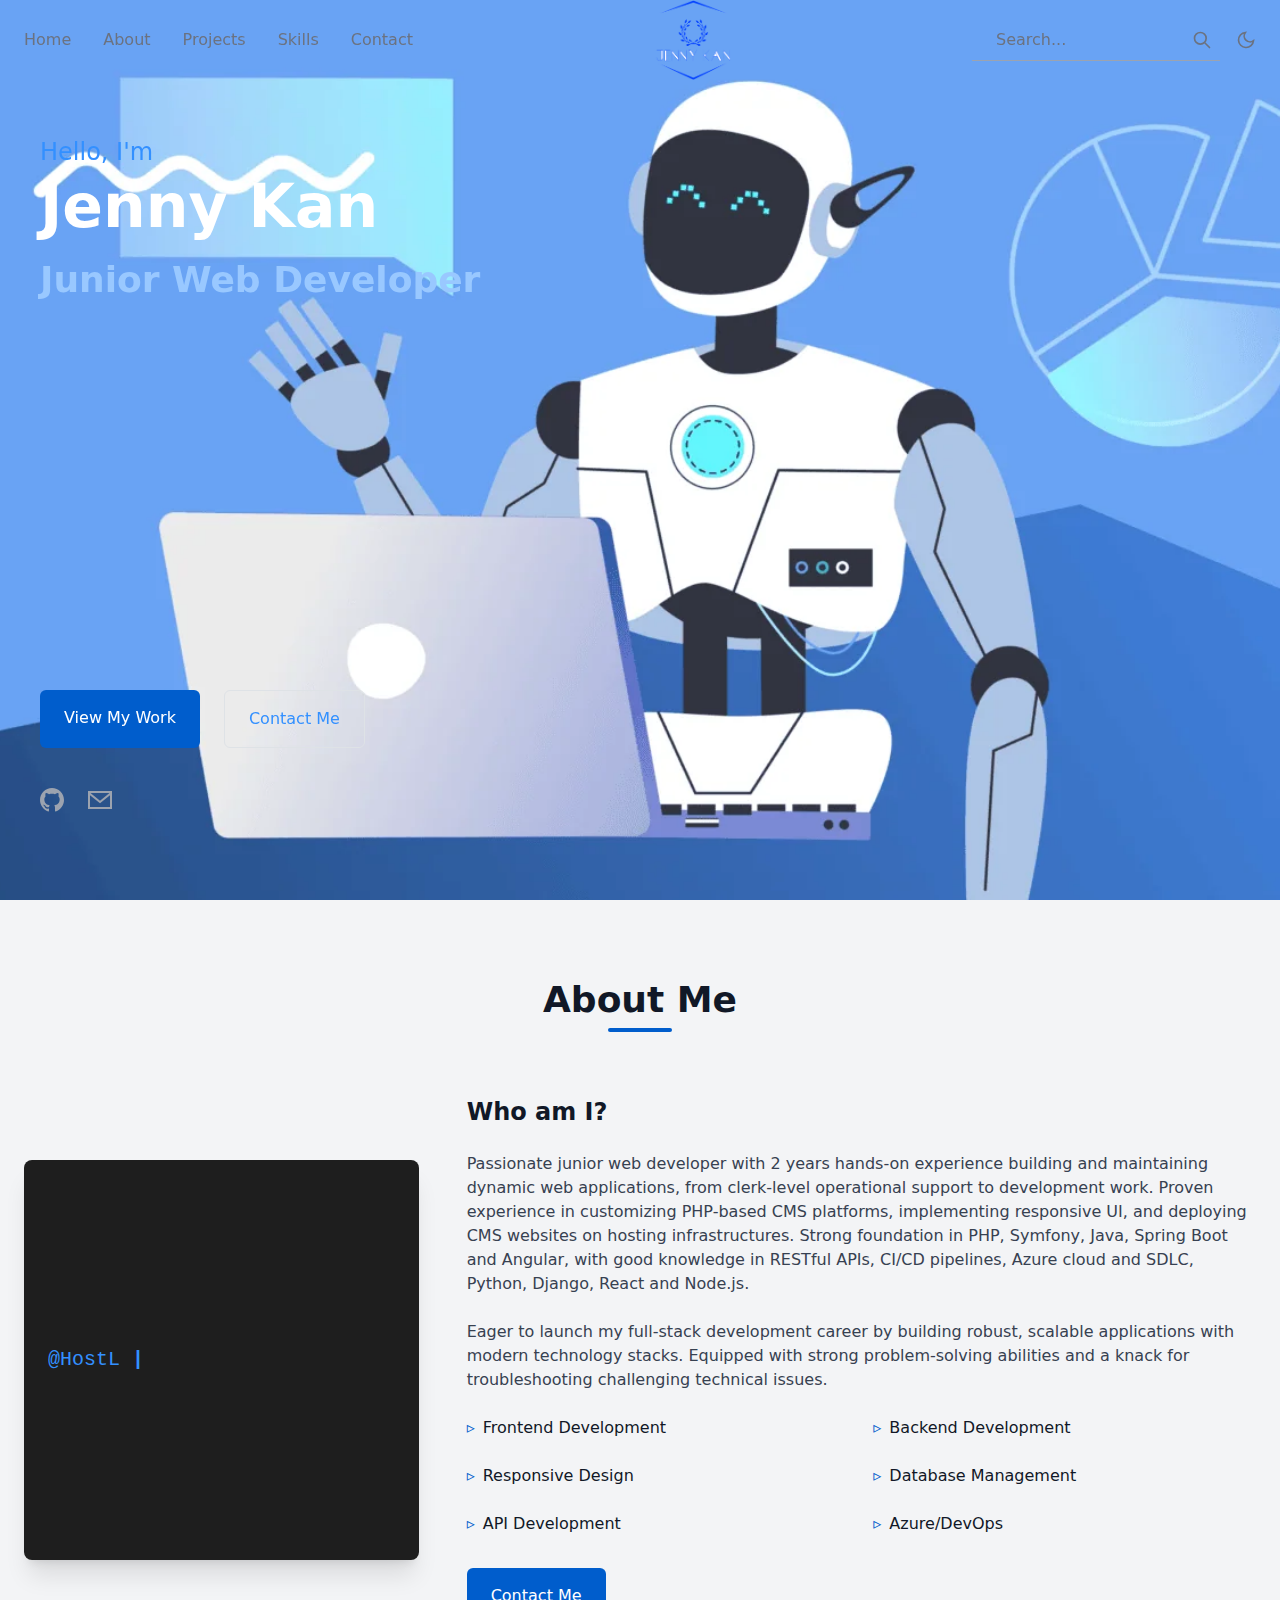
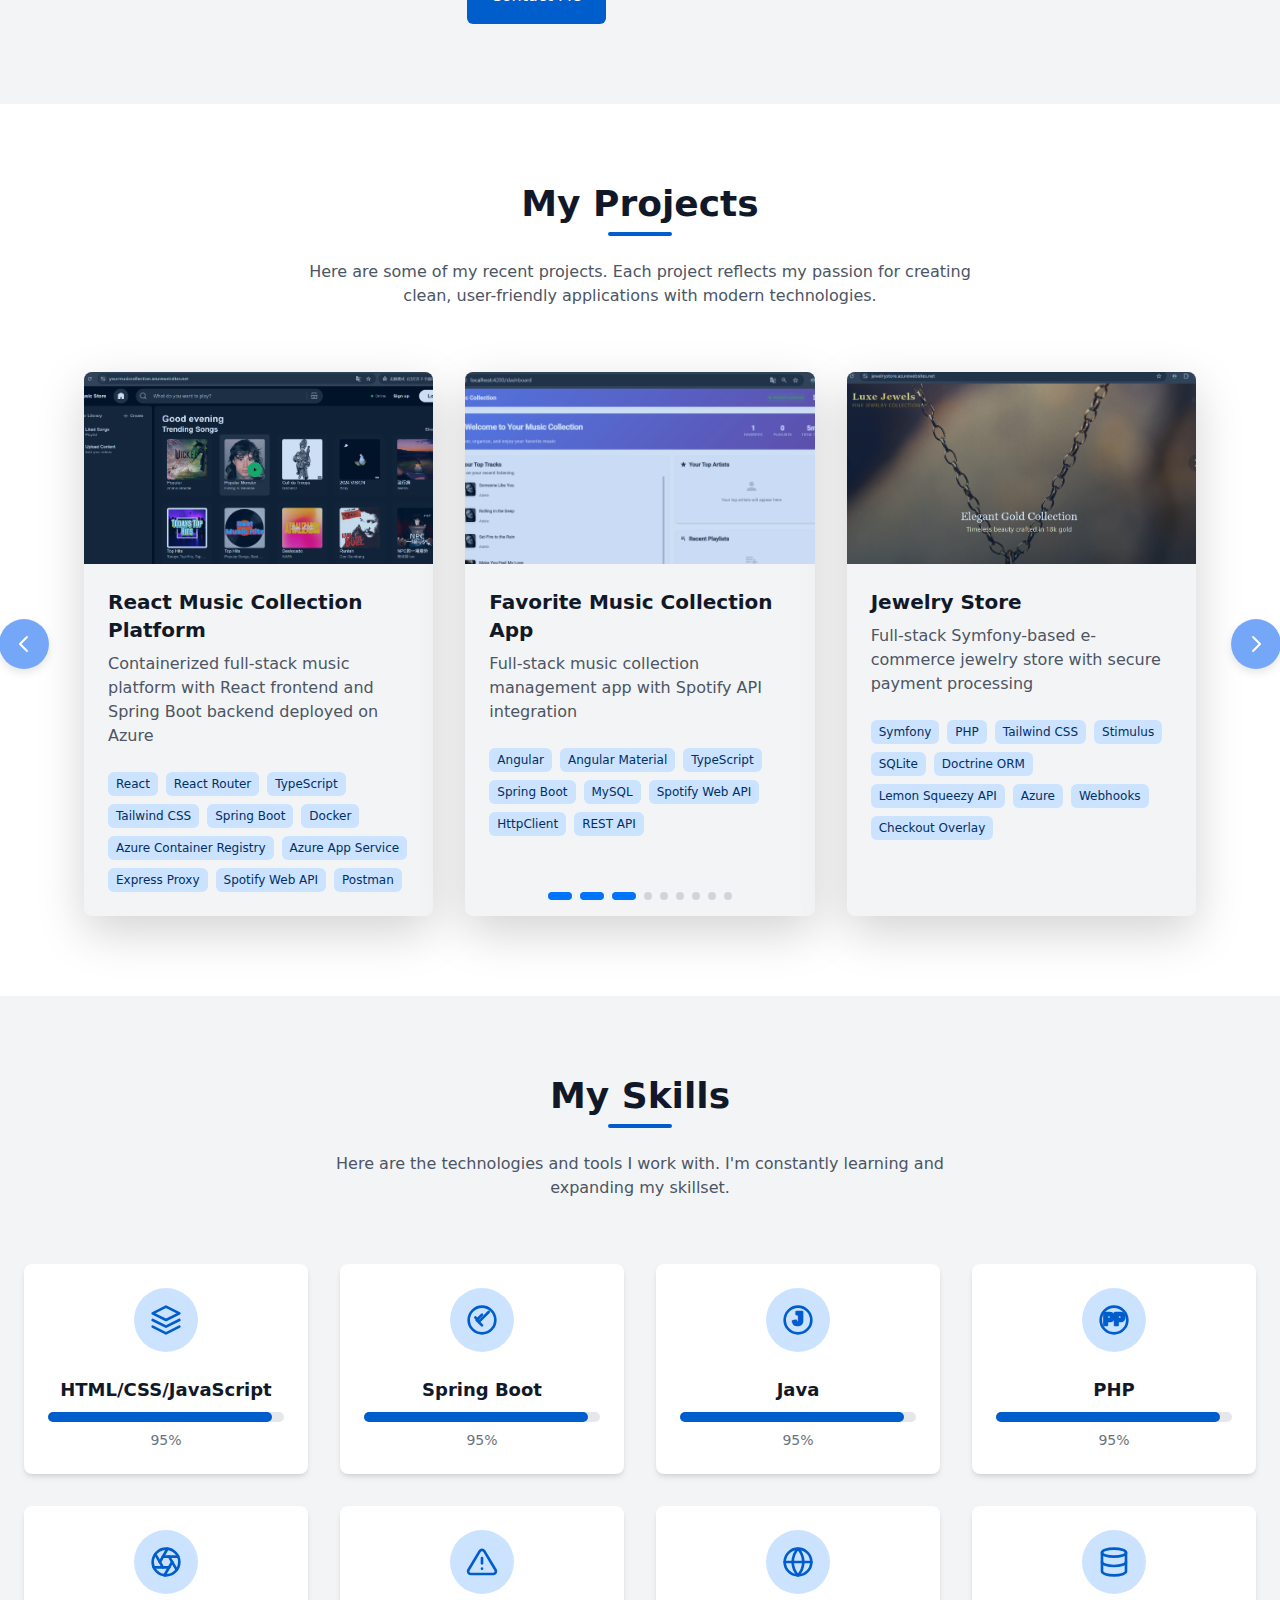
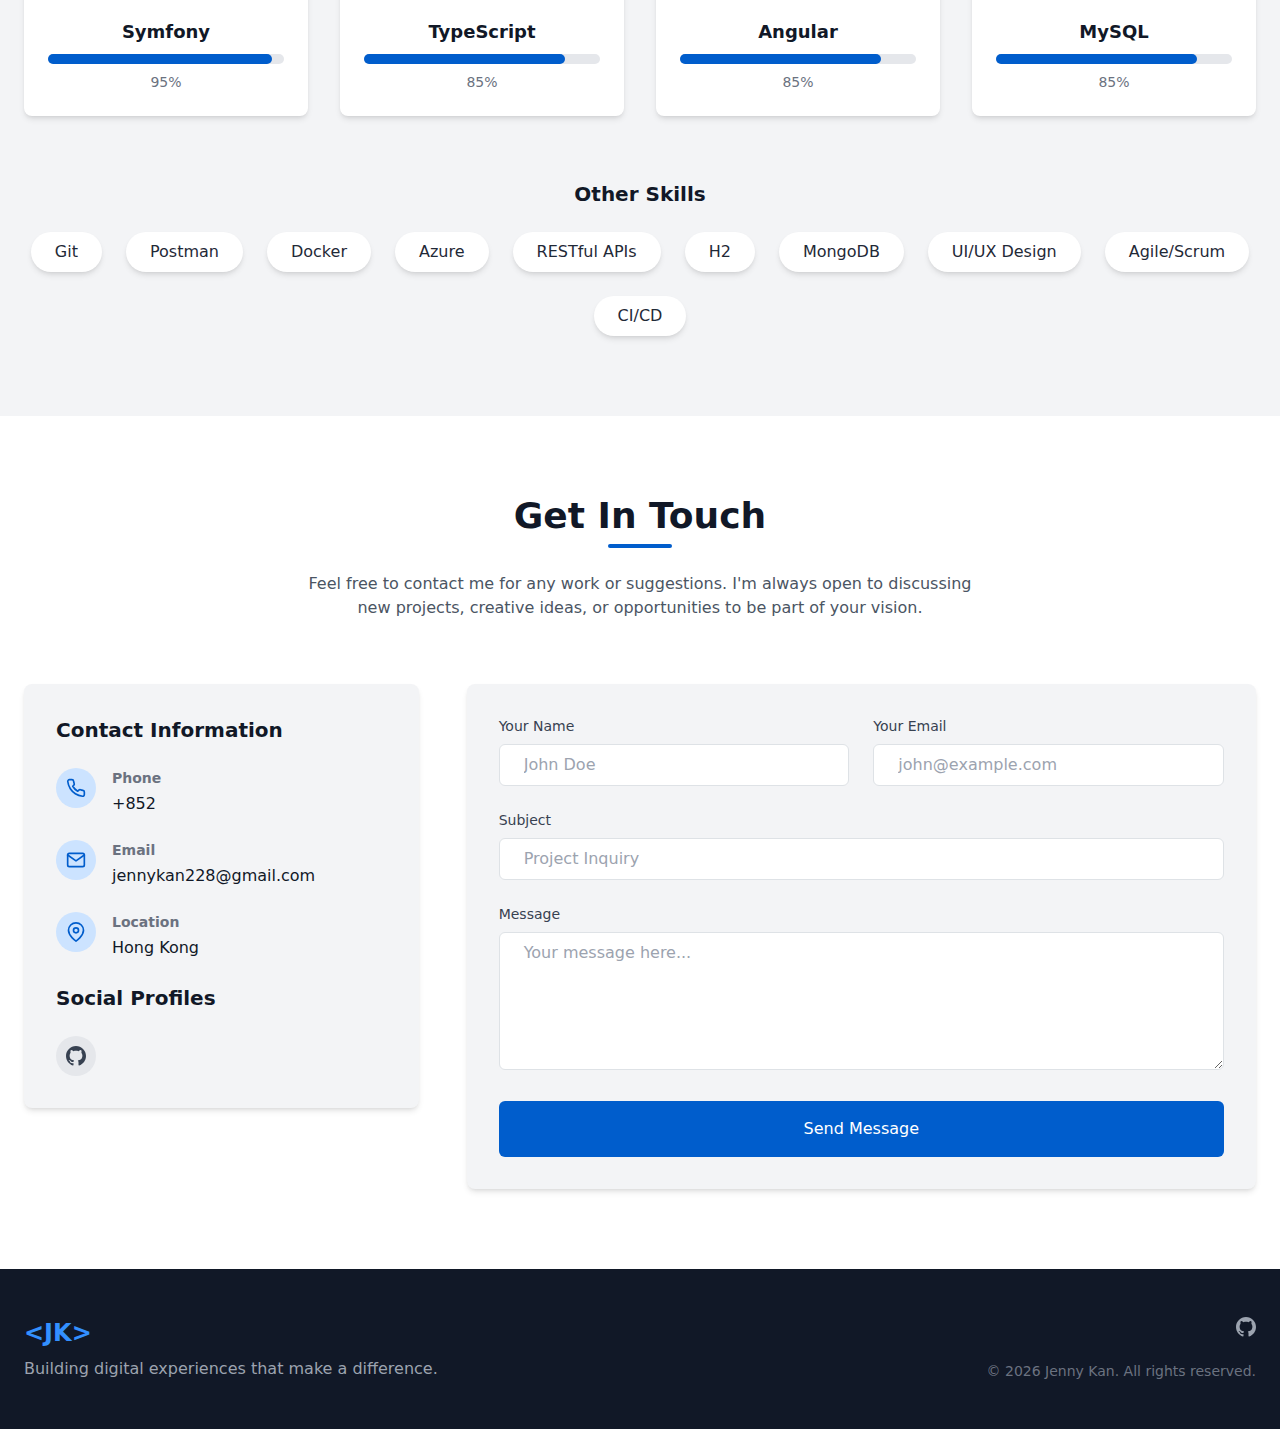
<file: docs/index.html>
<!DOCTYPE html><html lang="en" data-critters-container><head>
  <meta charset="utf-8">
  <title>Portfolio</title>
  <base href="jennykan228.github.io">
  <meta name="viewport" content="width=device-width, initial-scale=1">
  <link rel="icon" type="image/x-icon" href="favicon.ico">
  <!-- Prevent flash of wrong theme -->
  <script>
    (function() {
      try {
        // Check for saved theme
        const theme = localStorage.getItem('darkMode');
        
        if (theme === 'true' || (!theme && window.matchMedia('(prefers-color-scheme: dark)').matches)) {
          document.documentElement.classList.add('dark');
        } else {
          document.documentElement.classList.remove('dark');
        }
      } catch (e) {
        console.error('Error applying theme:', e);
      }
    })();
  </script>
<style>@charset "UTF-8";:root{--bs-blue:#0d6efd;--bs-indigo:#6610f2;--bs-purple:#6f42c1;--bs-pink:#d63384;--bs-red:#dc3545;--bs-orange:#fd7e14;--bs-yellow:#ffc107;--bs-green:#198754;--bs-teal:#20c997;--bs-cyan:#0dcaf0;--bs-black:#000;--bs-white:#fff;--bs-gray:#6c757d;--bs-gray-dark:#343a40;--bs-gray-100:#f8f9fa;--bs-gray-200:#e9ecef;--bs-gray-300:#dee2e6;--bs-gray-400:#ced4da;--bs-gray-500:#adb5bd;--bs-gray-600:#6c757d;--bs-gray-700:#495057;--bs-gray-800:#343a40;--bs-gray-900:#212529;--bs-primary:#0d6efd;--bs-secondary:#6c757d;--bs-success:#198754;--bs-info:#0dcaf0;--bs-warning:#ffc107;--bs-danger:#dc3545;--bs-light:#f8f9fa;--bs-dark:#212529;--bs-primary-rgb:13,110,253;--bs-secondary-rgb:108,117,125;--bs-success-rgb:25,135,84;--bs-info-rgb:13,202,240;--bs-warning-rgb:255,193,7;--bs-danger-rgb:220,53,69;--bs-light-rgb:248,249,250;--bs-dark-rgb:33,37,41;--bs-primary-text-emphasis:#052c65;--bs-secondary-text-emphasis:#2b2f32;--bs-success-text-emphasis:#0a3622;--bs-info-text-emphasis:#055160;--bs-warning-text-emphasis:#664d03;--bs-danger-text-emphasis:#58151c;--bs-light-text-emphasis:#495057;--bs-dark-text-emphasis:#495057;--bs-primary-bg-subtle:#cfe2ff;--bs-secondary-bg-subtle:#e2e3e5;--bs-success-bg-subtle:#d1e7dd;--bs-info-bg-subtle:#cff4fc;--bs-warning-bg-subtle:#fff3cd;--bs-danger-bg-subtle:#f8d7da;--bs-light-bg-subtle:#fcfcfd;--bs-dark-bg-subtle:#ced4da;--bs-primary-border-subtle:#9ec5fe;--bs-secondary-border-subtle:#c4c8cb;--bs-success-border-subtle:#a3cfbb;--bs-info-border-subtle:#9eeaf9;--bs-warning-border-subtle:#ffe69c;--bs-danger-border-subtle:#f1aeb5;--bs-light-border-subtle:#e9ecef;--bs-dark-border-subtle:#adb5bd;--bs-white-rgb:255,255,255;--bs-black-rgb:0,0,0;--bs-font-sans-serif:system-ui,-apple-system,"Segoe UI",Roboto,"Helvetica Neue","Noto Sans","Liberation Sans",Arial,sans-serif,"Apple Color Emoji","Segoe UI Emoji","Segoe UI Symbol","Noto Color Emoji";--bs-font-monospace:SFMono-Regular,Menlo,Monaco,Consolas,"Liberation Mono","Courier New",monospace;--bs-gradient:linear-gradient(180deg, rgba(255, 255, 255, .15), rgba(255, 255, 255, 0));--bs-body-font-family:var(--bs-font-sans-serif);--bs-body-font-size:1rem;--bs-body-font-weight:400;--bs-body-line-height:1.5;--bs-body-color:#212529;--bs-body-color-rgb:33,37,41;--bs-body-bg:#fff;--bs-body-bg-rgb:255,255,255;--bs-emphasis-color:#000;--bs-emphasis-color-rgb:0,0,0;--bs-secondary-color:rgba(33, 37, 41, .75);--bs-secondary-color-rgb:33,37,41;--bs-secondary-bg:#e9ecef;--bs-secondary-bg-rgb:233,236,239;--bs-tertiary-color:rgba(33, 37, 41, .5);--bs-tertiary-color-rgb:33,37,41;--bs-tertiary-bg:#f8f9fa;--bs-tertiary-bg-rgb:248,249,250;--bs-heading-color:inherit;--bs-link-color:#0d6efd;--bs-link-color-rgb:13,110,253;--bs-link-decoration:underline;--bs-link-hover-color:#0a58ca;--bs-link-hover-color-rgb:10,88,202;--bs-code-color:#d63384;--bs-highlight-color:#212529;--bs-highlight-bg:#fff3cd;--bs-border-width:1px;--bs-border-style:solid;--bs-border-color:#dee2e6;--bs-border-color-translucent:rgba(0, 0, 0, .175);--bs-border-radius:.375rem;--bs-border-radius-sm:.25rem;--bs-border-radius-lg:.5rem;--bs-border-radius-xl:1rem;--bs-border-radius-xxl:2rem;--bs-border-radius-2xl:var(--bs-border-radius-xxl);--bs-border-radius-pill:50rem;--bs-box-shadow:0 .5rem 1rem rgba(0, 0, 0, .15);--bs-box-shadow-sm:0 .125rem .25rem rgba(0, 0, 0, .075);--bs-box-shadow-lg:0 1rem 3rem rgba(0, 0, 0, .175);--bs-box-shadow-inset:inset 0 1px 2px rgba(0, 0, 0, .075);--bs-focus-ring-width:.25rem;--bs-focus-ring-opacity:.25;--bs-focus-ring-color:rgba(13, 110, 253, .25);--bs-form-valid-color:#198754;--bs-form-valid-border-color:#198754;--bs-form-invalid-color:#dc3545;--bs-form-invalid-border-color:#dc3545}*,:after,:before{box-sizing:border-box}@media (prefers-reduced-motion:no-preference){:root{scroll-behavior:smooth}}body{margin:0;font-family:var(--bs-body-font-family);font-size:var(--bs-body-font-size);font-weight:var(--bs-body-font-weight);line-height:var(--bs-body-line-height);color:var(--bs-body-color);text-align:var(--bs-body-text-align);background-color:var(--bs-body-bg);-webkit-text-size-adjust:100%;-webkit-tap-highlight-color:transparent}h1,h2,h3,h4{margin-top:0;margin-bottom:.5rem;font-weight:500;line-height:1.2;color:var(--bs-heading-color)}h1{font-size:calc(1.375rem + 1.5vw)}@media (min-width:1200px){h1{font-size:2.5rem}}h2{font-size:calc(1.325rem + .9vw)}@media (min-width:1200px){h2{font-size:2rem}}h3{font-size:calc(1.3rem + .6vw)}@media (min-width:1200px){h3{font-size:1.75rem}}h4{font-size:calc(1.275rem + .3vw)}@media (min-width:1200px){h4{font-size:1.5rem}}p{margin-top:0;margin-bottom:1rem}a{color:rgba(var(--bs-link-color-rgb),var(--bs-link-opacity,1));text-decoration:underline}a:hover{--bs-link-color-rgb:var(--bs-link-hover-color-rgb)}pre{font-family:var(--bs-font-monospace);font-size:1em}pre{display:block;margin-top:0;margin-bottom:1rem;overflow:auto;font-size:.875em}img,svg{vertical-align:middle}label{display:inline-block}button{border-radius:0}button:focus:not(:focus-visible){outline:0}button,input,textarea{margin:0;font-family:inherit;font-size:inherit;line-height:inherit}[type=submit],button{-webkit-appearance:button}[type=submit]:not(:disabled),button:not(:disabled){cursor:pointer}.container{--bs-gutter-x:1.5rem;--bs-gutter-y:0;width:100%;padding-right:calc(var(--bs-gutter-x) * .5);padding-left:calc(var(--bs-gutter-x) * .5);margin-right:auto;margin-left:auto}@media (min-width:576px){.container{max-width:540px}}@media (min-width:768px){.container{max-width:720px}}@media (min-width:992px){.container{max-width:960px}}@media (min-width:1200px){.container{max-width:1140px}}@media (min-width:1400px){.container{max-width:1320px}}:root{--bs-breakpoint-xs:0;--bs-breakpoint-sm:576px;--bs-breakpoint-md:768px;--bs-breakpoint-lg:992px;--bs-breakpoint-xl:1200px;--bs-breakpoint-xxl:1400px}:root{--bs-btn-close-filter: }.carousel-indicators{position:absolute;right:0;bottom:0;left:0;z-index:2;display:flex;justify-content:center;padding:0;margin-right:15%;margin-bottom:1rem;margin-left:15%}.carousel-indicators .active{opacity:1}:root{--bs-carousel-indicator-active-bg:#fff;--bs-carousel-caption-color:#fff;--bs-carousel-control-icon-filter: }.overflow-hidden{overflow:hidden!important}.overflow-x-auto{overflow-x:auto!important}.overflow-x-hidden{overflow-x:hidden!important}.shadow-lg{box-shadow:var(--bs-box-shadow-lg)!important}.top-0{top:0!important}.border{border:var(--bs-border-width) var(--bs-border-style) var(--bs-border-color)!important}.w-auto{width:auto!important}.flex-shrink-0{flex-shrink:0!important}.flex-wrap{flex-wrap:wrap!important}.mx-auto{margin-right:auto!important;margin-left:auto!important}.mt-2{margin-top:.5rem!important}.mt-3{margin-top:1rem!important}.mt-4{margin-top:1.5rem!important}.mt-auto{margin-top:auto!important}.mb-1{margin-bottom:.25rem!important}.mb-2{margin-bottom:.5rem!important}.mb-4{margin-bottom:1.5rem!important}.px-2{padding-right:.5rem!important;padding-left:.5rem!important}.px-4{padding-right:1.5rem!important;padding-left:1.5rem!important}.py-1{padding-top:.25rem!important;padding-bottom:.25rem!important}.py-2{padding-top:.5rem!important;padding-bottom:.5rem!important}.py-3{padding-top:1rem!important;padding-bottom:1rem!important}.pb-5{padding-bottom:3rem!important}.gap-2{gap:.5rem!important}.gap-4{gap:1.5rem!important}.text-center{text-align:center!important}.text-white{--bs-text-opacity:1;color:rgba(var(--bs-white-rgb),var(--bs-text-opacity))!important}.bg-white{--bs-bg-opacity:1;background-color:rgba(var(--bs-white-rgb),var(--bs-bg-opacity))!important}.bg-transparent{--bs-bg-opacity:1;background-color:transparent!important}.rounded{border-radius:var(--bs-border-radius)!important}*,:before,:after{--tw-border-spacing-x: 0;--tw-border-spacing-y: 0;--tw-translate-x: 0;--tw-translate-y: 0;--tw-rotate: 0;--tw-skew-x: 0;--tw-skew-y: 0;--tw-scale-x: 1;--tw-scale-y: 1;--tw-pan-x: ;--tw-pan-y: ;--tw-pinch-zoom: ;--tw-scroll-snap-strictness: proximity;--tw-gradient-from-position: ;--tw-gradient-via-position: ;--tw-gradient-to-position: ;--tw-ordinal: ;--tw-slashed-zero: ;--tw-numeric-figure: ;--tw-numeric-spacing: ;--tw-numeric-fraction: ;--tw-ring-inset: ;--tw-ring-offset-width: 0px;--tw-ring-offset-color: #fff;--tw-ring-color: rgb(0 116 255 / .5);--tw-ring-offset-shadow: 0 0 #0000;--tw-ring-shadow: 0 0 #0000;--tw-shadow: 0 0 #0000;--tw-shadow-colored: 0 0 #0000;--tw-blur: ;--tw-brightness: ;--tw-contrast: ;--tw-grayscale: ;--tw-hue-rotate: ;--tw-invert: ;--tw-saturate: ;--tw-sepia: ;--tw-drop-shadow: ;--tw-backdrop-blur: ;--tw-backdrop-brightness: ;--tw-backdrop-contrast: ;--tw-backdrop-grayscale: ;--tw-backdrop-hue-rotate: ;--tw-backdrop-invert: ;--tw-backdrop-opacity: ;--tw-backdrop-saturate: ;--tw-backdrop-sepia: ;--tw-contain-size: ;--tw-contain-layout: ;--tw-contain-paint: ;--tw-contain-style: }*,:before,:after{box-sizing:border-box;border-width:0;border-style:solid;border-color:#e5e7eb}:before,:after{--tw-content: ""}html{line-height:1.5;-webkit-text-size-adjust:100%;-moz-tab-size:4;tab-size:4;font-family:Inter,Segoe UI,Roboto,Helvetica Neue,Arial,sans-serif;font-feature-settings:normal;font-variation-settings:normal;-webkit-tap-highlight-color:transparent}body{margin:0;line-height:inherit}h1,h2,h3,h4{font-size:inherit;font-weight:inherit}a{color:inherit;text-decoration:inherit}pre{font-family:ui-monospace,SFMono-Regular,Menlo,Monaco,Consolas,Liberation Mono,Courier New,monospace;font-feature-settings:normal;font-variation-settings:normal;font-size:1em}button,input,textarea{font-family:inherit;font-feature-settings:inherit;font-variation-settings:inherit;font-size:100%;font-weight:inherit;line-height:inherit;letter-spacing:inherit;color:inherit;margin:0;padding:0}button{text-transform:none}button{-webkit-appearance:button;background-color:transparent;background-image:none}h1,h2,h3,h4,p,pre{margin:0}textarea{resize:vertical}input::placeholder,textarea::placeholder{opacity:1;color:#9ca3af}button{cursor:pointer}img,svg{display:block;vertical-align:middle}img{max-width:100%;height:auto}.container{width:100%}@media (min-width: 640px){.container{max-width:640px}}@media (min-width: 768px){.container{max-width:768px}}@media (min-width: 1024px){.container{max-width:1024px}}@media (min-width: 1280px){.container{max-width:1280px}}@media (min-width: 1536px){.container{max-width:1536px}}.sr-only{position:absolute;width:1px;height:1px;padding:0;margin:-1px;overflow:hidden;clip:rect(0,0,0,0);white-space:nowrap;border-width:0}.fixed{position:fixed}.absolute{position:absolute}.relative{position:relative}.inset-0{inset:0}.right-2{right:.5rem}.top-0{top:0}.-z-10{z-index:-10}.z-50{z-index:50}.mx-auto{margin-left:auto;margin-right:auto}.mb-1{margin-bottom:.25rem}.mb-16{margin-bottom:4rem}.mb-2{margin-bottom:.5rem}.mb-4{margin-bottom:1rem}.mb-6{margin-bottom:1.5rem}.mb-8{margin-bottom:2rem}.mr-2{margin-right:.5rem}.mr-4{margin-right:1rem}.mt-16{margin-top:4rem}.mt-2{margin-top:.5rem}.mt-3{margin-top:.75rem}.mt-4{margin-top:1rem}.mt-auto{margin-top:auto}.block{display:block}.inline-block{display:inline-block}.flex{display:flex}.grid{display:grid}.hidden{display:none}.h-1{height:.25rem}.h-10{height:2.5rem}.h-16{height:4rem}.h-2\.5{height:.625rem}.h-20{height:5rem}.h-48{height:12rem}.h-5{height:1.25rem}.h-6{height:1.5rem}.h-8{height:2rem}.h-full{height:100%}.min-h-\[400px\]{min-height:400px}.w-10{width:2.5rem}.w-16{width:4rem}.w-5{width:1.25rem}.w-6{width:1.5rem}.w-8{width:2rem}.w-auto{width:auto}.w-full{width:100%}.max-w-2xl{max-width:42rem}.max-w-3xl{max-width:48rem}.max-w-md{max-width:28rem}.flex-shrink-0{flex-shrink:0}.cursor-pointer{cursor:pointer}.grid-cols-1{grid-template-columns:repeat(1,minmax(0,1fr))}.grid-cols-2{grid-template-columns:repeat(2,minmax(0,1fr))}.flex-col{flex-direction:column}.flex-wrap{flex-wrap:wrap}.items-start{align-items:flex-start}.items-center{align-items:center}.justify-center{justify-content:center}.justify-between{justify-content:space-between}.gap-12{gap:3rem}.gap-2{gap:.5rem}.gap-4{gap:1rem}.gap-6{gap:1.5rem}.gap-8{gap:2rem}.space-x-4>:not([hidden])~:not([hidden]){--tw-space-x-reverse: 0;margin-right:calc(1rem * var(--tw-space-x-reverse));margin-left:calc(1rem * calc(1 - var(--tw-space-x-reverse)))}.space-x-8>:not([hidden])~:not([hidden]){--tw-space-x-reverse: 0;margin-right:calc(2rem * var(--tw-space-x-reverse));margin-left:calc(2rem * calc(1 - var(--tw-space-x-reverse)))}.overflow-hidden{overflow:hidden}.overflow-x-auto{overflow-x:auto}.overflow-x-hidden{overflow-x:hidden}.whitespace-pre{white-space:pre}.rounded{border-radius:.25rem}.rounded-full{border-radius:9999px}.rounded-lg{border-radius:.5rem}.rounded-md{border-radius:.375rem}.border{border-width:1px}.border-b-\[1\.5px\]{border-bottom-width:1.5px}.border-blue-600{--tw-border-opacity: 1;border-color:rgb(0 93 204 / var(--tw-border-opacity, 1))}.border-gray-300{--tw-border-opacity: 1;border-color:rgb(209 213 219 / var(--tw-border-opacity, 1))}.border-gray-400{--tw-border-opacity: 1;border-color:rgb(156 163 175 / var(--tw-border-opacity, 1))}.border-transparent{border-color:transparent}.bg-blue-100{--tw-bg-opacity: 1;background-color:rgb(204 227 255 / var(--tw-bg-opacity, 1))}.bg-blue-500{--tw-bg-opacity: 1;background-color:rgb(0 116 255 / var(--tw-bg-opacity, 1))}.bg-blue-600{--tw-bg-opacity: 1;background-color:rgb(0 93 204 / var(--tw-bg-opacity, 1))}.bg-blue-600\/20{background-color:#005dcc33}.bg-gray-100{--tw-bg-opacity: 1;background-color:rgb(243 244 246 / var(--tw-bg-opacity, 1))}.bg-gray-200{--tw-bg-opacity: 1;background-color:rgb(229 231 235 / var(--tw-bg-opacity, 1))}.bg-gray-300{--tw-bg-opacity: 1;background-color:rgb(209 213 219 / var(--tw-bg-opacity, 1))}.bg-gray-800{--tw-bg-opacity: 1;background-color:rgb(31 41 55 / var(--tw-bg-opacity, 1))}.bg-gray-900{--tw-bg-opacity: 1;background-color:rgb(17 24 39 / var(--tw-bg-opacity, 1))}.bg-transparent{background-color:transparent}.bg-white{--tw-bg-opacity: 1;background-color:rgb(255 255 255 / var(--tw-bg-opacity, 1))}.object-cover{object-fit:cover}.p-10{padding:2.5rem}.p-6{padding:1.5rem}.p-8{padding:2rem}.px-2{padding-left:.5rem;padding-right:.5rem}.px-4{padding-left:1rem;padding-right:1rem}.px-6{padding-left:1.5rem;padding-right:1.5rem}.py-1{padding-top:.25rem;padding-bottom:.25rem}.py-12{padding-top:3rem;padding-bottom:3rem}.py-2{padding-top:.5rem;padding-bottom:.5rem}.py-20{padding-top:5rem;padding-bottom:5rem}.py-3{padding-top:.75rem;padding-bottom:.75rem}.py-6{padding-top:1.5rem;padding-bottom:1.5rem}.pb-10{padding-bottom:2.5rem}.pb-5{padding-bottom:1.25rem}.pr-10{padding-right:2.5rem}.pt-\[var\(--header-height\)\]{padding-top:var(--header-height)}.text-center{text-align:center}.font-mono{font-family:ui-monospace,SFMono-Regular,Menlo,Monaco,Consolas,Liberation Mono,Courier New,monospace}.text-2xl{font-size:1.5rem;line-height:2rem}.text-3xl{font-size:1.875rem;line-height:2.25rem}.text-5xl{font-size:3rem;line-height:1}.text-lg{font-size:1.125rem;line-height:1.75rem}.text-sm{font-size:.875rem;line-height:1.25rem}.text-xl{font-size:1.25rem;line-height:1.75rem}.text-xs{font-size:.75rem;line-height:1rem}.font-bold{font-weight:700}.font-medium{font-weight:500}.font-semibold{font-weight:600}.text-blue-200{--tw-text-opacity: 1;color:rgb(153 200 255 / var(--tw-text-opacity, 1))}.text-blue-400{--tw-text-opacity: 1;color:rgb(51 144 255 / var(--tw-text-opacity, 1))}.text-blue-600{--tw-text-opacity: 1;color:rgb(0 93 204 / var(--tw-text-opacity, 1))}.text-blue-800{--tw-text-opacity: 1;color:rgb(0 47 102 / var(--tw-text-opacity, 1))}.text-gray-400{--tw-text-opacity: 1;color:rgb(156 163 175 / var(--tw-text-opacity, 1))}.text-gray-500{--tw-text-opacity: 1;color:rgb(107 114 128 / var(--tw-text-opacity, 1))}.text-gray-600{--tw-text-opacity: 1;color:rgb(75 85 99 / var(--tw-text-opacity, 1))}.text-gray-700{--tw-text-opacity: 1;color:rgb(55 65 81 / var(--tw-text-opacity, 1))}.text-gray-800{--tw-text-opacity: 1;color:rgb(31 41 55 / var(--tw-text-opacity, 1))}.text-gray-900{--tw-text-opacity: 1;color:rgb(17 24 39 / var(--tw-text-opacity, 1))}.text-white{--tw-text-opacity: 1;color:rgb(255 255 255 / var(--tw-text-opacity, 1))}.placeholder-gray-500::placeholder{--tw-placeholder-opacity: 1;color:rgb(107 114 128 / var(--tw-placeholder-opacity, 1))}.shadow-lg{--tw-shadow: 0 10px 15px -3px rgb(0 0 0 / .1), 0 4px 6px -4px rgb(0 0 0 / .1);--tw-shadow-colored: 0 10px 15px -3px var(--tw-shadow-color), 0 4px 6px -4px var(--tw-shadow-color);box-shadow:var(--tw-ring-offset-shadow, 0 0 #0000),var(--tw-ring-shadow, 0 0 #0000),var(--tw-shadow)}.shadow-md{--tw-shadow: 0 4px 6px -1px rgb(0 0 0 / .1), 0 2px 4px -2px rgb(0 0 0 / .1);--tw-shadow-colored: 0 4px 6px -1px var(--tw-shadow-color), 0 2px 4px -2px var(--tw-shadow-color);box-shadow:var(--tw-ring-offset-shadow, 0 0 #0000),var(--tw-ring-shadow, 0 0 #0000),var(--tw-shadow)}.shadow-xl{--tw-shadow: 0 20px 25px -5px rgb(0 0 0 / .1), 0 8px 10px -6px rgb(0 0 0 / .1);--tw-shadow-colored: 0 20px 25px -5px var(--tw-shadow-color), 0 8px 10px -6px var(--tw-shadow-color);box-shadow:var(--tw-ring-offset-shadow, 0 0 #0000),var(--tw-ring-shadow, 0 0 #0000),var(--tw-shadow)}.transition-all{transition-property:all;transition-timing-function:cubic-bezier(.4,0,.2,1);transition-duration:.15s}.transition-colors{transition-property:color,background-color,border-color,text-decoration-color,fill,stroke;transition-timing-function:cubic-bezier(.4,0,.2,1);transition-duration:.15s}.duration-300{transition-duration:.3s}:root{color-scheme:light dark;--header-height: 5rem}body{--tw-bg-opacity: 1;background-color:rgb(255 255 255 / var(--tw-bg-opacity, 1));--tw-text-opacity: 1;color:rgb(17 24 39 / var(--tw-text-opacity, 1));transition-property:color,background-color,border-color,text-decoration-color,fill,stroke;transition-timing-function:cubic-bezier(.4,0,.2,1);transition-duration:.3s}*{transition-property:color,background-color,border-color,text-decoration-color,fill,stroke;transition-timing-function:cubic-bezier(.4,0,.2,1);transition-duration:.3s}.hover\:bg-blue-600:hover{--tw-bg-opacity: 1;background-color:rgb(0 93 204 / var(--tw-bg-opacity, 1))}.hover\:bg-blue-600\/10:hover{background-color:#005dcc1a}.hover\:bg-blue-700:hover{--tw-bg-opacity: 1;background-color:rgb(0 70 153 / var(--tw-bg-opacity, 1))}.hover\:text-blue-600:hover{--tw-text-opacity: 1;color:rgb(0 93 204 / var(--tw-text-opacity, 1))}.hover\:text-white:hover{--tw-text-opacity: 1;color:rgb(255 255 255 / var(--tw-text-opacity, 1))}.focus\:border-blue-500:focus{--tw-border-opacity: 1;border-color:rgb(0 116 255 / var(--tw-border-opacity, 1))}.focus\:border-transparent:focus{border-color:transparent}.focus\:outline-none:focus{outline:2px solid transparent;outline-offset:2px}.focus\:ring-0:focus{--tw-ring-offset-shadow: var(--tw-ring-inset) 0 0 0 var(--tw-ring-offset-width) var(--tw-ring-offset-color);--tw-ring-shadow: var(--tw-ring-inset) 0 0 0 calc(0px + var(--tw-ring-offset-width)) var(--tw-ring-color);box-shadow:var(--tw-ring-offset-shadow),var(--tw-ring-shadow),var(--tw-shadow, 0 0 #0000)}.focus\:ring-2:focus{--tw-ring-offset-shadow: var(--tw-ring-inset) 0 0 0 var(--tw-ring-offset-width) var(--tw-ring-offset-color);--tw-ring-shadow: var(--tw-ring-inset) 0 0 0 calc(2px + var(--tw-ring-offset-width)) var(--tw-ring-color);box-shadow:var(--tw-ring-offset-shadow),var(--tw-ring-shadow),var(--tw-shadow, 0 0 #0000)}.focus\:ring-blue-600:focus{--tw-ring-opacity: 1;--tw-ring-color: rgb(0 93 204 / var(--tw-ring-opacity, 1))}@media (min-width: 640px){.sm\:h-6{height:1.5rem}.sm\:h-svh{height:100svh}.sm\:gap-6{gap:1.5rem}}@media (min-width: 768px){.md\:mb-0{margin-bottom:0}.md\:block{display:block}.md\:flex{display:flex}.md\:hidden{display:none}.md\:h-screen{height:100vh}.md\:w-1\/3{width:33.333333%}.md\:w-2\/3{width:66.666667%}.md\:grid-cols-2{grid-template-columns:repeat(2,minmax(0,1fr))}.md\:grid-cols-3{grid-template-columns:repeat(3,minmax(0,1fr))}.md\:flex-row{flex-direction:row}.md\:items-end{align-items:flex-end}.md\:text-4xl{font-size:2.25rem;line-height:2.5rem}.md\:text-6xl{font-size:3.75rem;line-height:1}.md\:text-xl{font-size:1.25rem;line-height:1.75rem}}@media (min-width: 1024px){.lg\:block{display:block}.lg\:hidden{display:none}.lg\:grid-cols-3{grid-template-columns:repeat(3,minmax(0,1fr))}.lg\:grid-cols-4{grid-template-columns:repeat(4,minmax(0,1fr))}}
</style><link rel="stylesheet" href="styles-75LARILR.css" media="print" onload="this.media='all'"><noscript><link rel="stylesheet" href="styles-75LARILR.css"></noscript><style ng-app-id="ng">.nav-link[_ngcontent-ng-c50511321]{transition:color .3s ease}.mobile-menu[_ngcontent-ng-c50511321]{transition:all .3s ease}.header-transition[_ngcontent-ng-c50511321]{transition:background-color .4s ease,box-shadow .4s ease;-webkit-backdrop-filter:blur(0px);backdrop-filter:blur(0px)}.hero-overlay[_ngcontent-ng-c50511321]{position:absolute;top:0;left:0;width:100%;height:100%;z-index:-1}.bg-transparent[_ngcontent-ng-c50511321], .dark[_ngcontent-ng-c50511321]   .bg-transparent[_ngcontent-ng-c50511321]{background-color:transparent!important}</style><style ng-app-id="ng">.profile-image[_ngcontent-ng-c3652930883]{border-radius:10px;box-shadow:0 4px 6px #0000001a;transition:transform .3s ease}.profile-image[_ngcontent-ng-c3652930883]:hover{transform:scale(1.02)}.whitespace-pre[_ngcontent-ng-c3652930883]{white-space:pre}.blink-cursor[_ngcontent-ng-c3652930883]{animation:_ngcontent-ng-c3652930883_blink 1s step-end infinite;font-weight:700}@keyframes _ngcontent-ng-c3652930883_blink{0%,to{opacity:1}50%{opacity:0}}.typing-container[_ngcontent-ng-c3652930883]{font-family:Courier New,monospace;background-color:#1e1e1e;border-radius:8px}</style><style ng-app-id="ng">.project-card[_ngcontent-ng-c2900723776]{transition:transform .3s ease,box-shadow .3s ease}.project-card[_ngcontent-ng-c2900723776]:hover{transform:translateY(-5px);box-shadow:0 6px 12px #0000001a}.modal-container[_ngcontent-ng-c2900723776]{animation:_ngcontent-ng-c2900723776_modalBackdropIn .3s ease-out}.modal-content[_ngcontent-ng-c2900723776]{animation:_ngcontent-ng-c2900723776_modalContentIn .3s ease-out;scrollbar-width:thin;scrollbar-color:rgba(155,155,155,.5) transparent}.modal-content[_ngcontent-ng-c2900723776]::-webkit-scrollbar{width:8px}.modal-content[_ngcontent-ng-c2900723776]::-webkit-scrollbar-track{background:transparent}.modal-content[_ngcontent-ng-c2900723776]::-webkit-scrollbar-thumb{background-color:#9b9b9b80;border-radius:20px;border:transparent}@keyframes _ngcontent-ng-c2900723776_modalBackdropIn{0%{opacity:0}to{opacity:1}}@keyframes _ngcontent-ng-c2900723776_modalContentIn{0%{opacity:0;transform:scale(.95) translateY(10px)}to{opacity:1;transform:scale(1) translateY(0)}}.projects-carousel[_ngcontent-ng-c2900723776]   .carousel-indicators[_ngcontent-ng-c2900723776]{bottom:-50px}.projects-carousel[_ngcontent-ng-c2900723776]   [_ngcontent-ng-c2900723776]:is(.carousel-control-prev, .carousel-control-next)[_ngcontent-ng-c2900723776]{width:5%;color:#3b82f6}.projects-carousel[_ngcontent-ng-c2900723776]   .carousel-indicators[_ngcontent-ng-c2900723776]   [data-bs-target][_ngcontent-ng-c2900723776]{background-color:#3b82f6}.lightbox-container[_ngcontent-ng-c2900723776]{animation:_ngcontent-ng-c2900723776_lightboxFadeIn .3s ease-out;-webkit-backdrop-filter:blur(3px);backdrop-filter:blur(3px)}.lightbox-container[_ngcontent-ng-c2900723776]   img[_ngcontent-ng-c2900723776]{animation:_ngcontent-ng-c2900723776_lightboxImageIn .3s ease-out}@keyframes _ngcontent-ng-c2900723776_lightboxFadeIn{0%{opacity:0}to{opacity:1}}@keyframes _ngcontent-ng-c2900723776_lightboxImageIn{0%{opacity:0;transform:scale(.9)}to{opacity:1;transform:scale(1)}}.gallery-image-container[_ngcontent-ng-c2900723776]{height:96px!important;cursor:pointer!important;display:block!important;position:relative!important;min-height:96px!important;background:#f9fafb!important;overflow:hidden!important;border:1px solid #e5e7eb!important}@media (min-width: 768px){.gallery-image-container[_ngcontent-ng-c2900723776]{height:128px!important;min-height:128px!important}}section#projects[_ngcontent-ng-c2900723776]   .gallery-image-container[_ngcontent-ng-c2900723776]   img[_ngcontent-ng-c2900723776], section#projects[_ngcontent-ng-c2900723776]   .gallery-image-container[_ngcontent-ng-c2900723776]   .gallery-img[_ngcontent-ng-c2900723776], .gallery-image-container[_ngcontent-ng-c2900723776] > img[_ngcontent-ng-c2900723776]{width:100%!important;height:100%!important;object-fit:cover!important;display:block!important;min-height:96px!important;background:#fff!important;opacity:1!important;visibility:visible!important;z-index:1!important;position:relative!important;border:none!important;outline:none!important;filter:none!important;transform:none!important}@media (min-width: 768px){section#projects[_ngcontent-ng-c2900723776]   .gallery-image-container[_ngcontent-ng-c2900723776]   img[_ngcontent-ng-c2900723776], section#projects[_ngcontent-ng-c2900723776]   .gallery-image-container[_ngcontent-ng-c2900723776]   .gallery-img[_ngcontent-ng-c2900723776], .gallery-image-container[_ngcontent-ng-c2900723776] > img[_ngcontent-ng-c2900723776]{min-height:128px!important}}.gallery-image-container[_ngcontent-ng-c2900723776]:before, .gallery-image-container[_ngcontent-ng-c2900723776]:after{display:none!important}.gallery-image-container[_ngcontent-ng-c2900723776]   .absolute[_ngcontent-ng-c2900723776]{z-index:2!important;pointer-events:none!important;background:transparent!important}.gallery-image-container[_ngcontent-ng-c2900723776]   .absolute[_ngcontent-ng-c2900723776] > *[_ngcontent-ng-c2900723776]{pointer-events:auto!important}.group[_ngcontent-ng-c2900723776]:hover   .group-hover\:bg-opacity-40[_ngcontent-ng-c2900723776]{background-color:#0006!important}.group[_ngcontent-ng-c2900723776]:hover   .group-hover\:opacity-100[_ngcontent-ng-c2900723776]{opacity:1!important}.gallery-image-container[_ngcontent-ng-c2900723776]:hover   img[_ngcontent-ng-c2900723776]{transform:scale(1.05)!important;transition:transform .3s ease!important}.gallery-image-container[_ngcontent-ng-c2900723776]   img[_ngcontent-ng-c2900723776]{transition:transform .3s ease!important}.sliding-carousel-container[_ngcontent-ng-c2900723776]{position:relative;padding:0 60px}.carousel-arrow[_ngcontent-ng-c2900723776]{position:absolute;top:50%;transform:translateY(-50%);z-index:10;background:#3b82f6b3;border:none;border-radius:50%;width:50px;height:50px;color:#fff;font-size:18px;transition:all .3s ease;display:flex;align-items:center;justify-content:center;box-shadow:0 4px 8px #0000001a}.carousel-arrow[_ngcontent-ng-c2900723776]:hover:not(:disabled){background:#3b82f6;transform:translateY(-50%) scale(1.1);box-shadow:0 6px 12px #0003}.carousel-arrow[_ngcontent-ng-c2900723776]:disabled{background:#9ca3af80;cursor:not-allowed}.carousel-arrow.prev[_ngcontent-ng-c2900723776]{left:-25px}.carousel-arrow.next[_ngcontent-ng-c2900723776]{right:-25px}.projects-grid[_ngcontent-ng-c2900723776]{transition:all .3s ease-in-out;touch-action:pan-y}.projects-grid.sliding[_ngcontent-ng-c2900723776]{opacity:.7;transform:translate(10px)}@media (max-width: 768px){.sliding-carousel-container[_ngcontent-ng-c2900723776]{padding:0 45px}.carousel-arrow[_ngcontent-ng-c2900723776]{width:45px;height:45px;font-size:16px}.carousel-arrow.prev[_ngcontent-ng-c2900723776]{left:-22px}.carousel-arrow.next[_ngcontent-ng-c2900723776]{right:-22px}}@media (max-width: 640px){.sliding-carousel-container[_ngcontent-ng-c2900723776]{padding:0 40px}.carousel-arrow[_ngcontent-ng-c2900723776]{width:40px;height:40px;font-size:14px}.carousel-arrow.prev[_ngcontent-ng-c2900723776]{left:-20px}.carousel-arrow.next[_ngcontent-ng-c2900723776]{right:-20px}}.carousel-indicators[_ngcontent-ng-c2900723776]{display:flex;justify-content:center;margin-top:1.5rem;gap:.5rem}.carousel-indicator[_ngcontent-ng-c2900723776]{width:8px;height:8px;border-radius:50%;transition:all .3s ease;cursor:pointer}.carousel-indicator.active[_ngcontent-ng-c2900723776]{width:24px;border-radius:12px}@media (max-width: 640px){.carousel-indicators[_ngcontent-ng-c2900723776]{margin-top:1rem}}</style><style ng-app-id="ng">.skill-card[_ngcontent-ng-c1848939197]{transition:all .3s ease}.skill-card[_ngcontent-ng-c1848939197]:hover{transform:translateY(-3px)}.progress-bar[_ngcontent-ng-c1848939197]{transition:width 1s ease-in-out}</style><style ng-app-id="ng">.contact-form[_ngcontent-ng-c1512017743]   input[_ngcontent-ng-c1512017743], .contact-form[_ngcontent-ng-c1512017743]   textarea[_ngcontent-ng-c1512017743]{transition:border-color .3s ease,box-shadow .3s ease}.contact-form[_ngcontent-ng-c1512017743]   input[_ngcontent-ng-c1512017743]:focus, .contact-form[_ngcontent-ng-c1512017743]   textarea[_ngcontent-ng-c1512017743]:focus{border-color:#3b82f6;box-shadow:0 0 0 2px #3b82f633}</style><style ng-app-id="ng">.social-link[_ngcontent-ng-c1151265714]{transition:color .3s ease,transform .3s ease}.social-link[_ngcontent-ng-c1151265714]:hover{transform:translateY(-2px)}</style></head>
<body class="transition-colors duration-300">
  <app-root _nghost-ng-c3423366549 ng-version="18.2.13" ng-server-context="ssg"><app-header _ngcontent-ng-c3423366549 _nghost-ng-c50511321><header _ngcontent-ng-c50511321 class="fixed w-full top-0 z-50 header-transition transition-all duration-300 bg-transparent"><div _ngcontent-ng-c50511321 class="container mx-auto px-4"><div _ngcontent-ng-c50511321 class="flex items-center justify-between h-20"><nav _ngcontent-ng-c50511321 class="hidden md:flex items-center space-x-8"><a _ngcontent-ng-c50511321 href="#" class="text-gray-500 dark:text-white hover:text-blue-600 dark:hover:text-blue-400 font-medium transition-colors">Home</a><a _ngcontent-ng-c50511321 href="#about" class="text-gray-500 dark:text-white hover:text-blue-600 dark:hover:text-blue-400 font-medium transition-colors">About</a><a _ngcontent-ng-c50511321 href="#projects" class="text-gray-500 dark:text-white hover:text-blue-600 dark:hover:text-blue-400 font-medium transition-colors">Projects</a><a _ngcontent-ng-c50511321 href="#skills" class="text-gray-500 dark:text-white hover:text-blue-600 dark:hover:text-blue-400 font-medium transition-colors">Skills</a><a _ngcontent-ng-c50511321 href="#contact" class="text-gray-500 dark:text-white hover:text-blue-600 dark:hover:text-blue-400 font-medium transition-colors">Contact</a></nav><a _ngcontent-ng-c50511321 href="#" class="text-2xl font-bold text-blue-600 dark:text-blue-400"><span _ngcontent-ng-c50511321 class="sr-only">Your Name</span><img _ngcontent-ng-c50511321 src="assets/images/logo.png" alt="Your Name Logo" class="h-20 w-auto dark:invert"></a><div _ngcontent-ng-c50511321 class="flex items-center space-x-4"><div _ngcontent-ng-c50511321 class="hidden md:flex items-center relative transition-colors bg-transparent border-transparent"><input _ngcontent-ng-c50511321 type="text" placeholder="Search..." class="px-4 py-2 pr-10 border-b-[1.5px] placeholder-gray-500 dark:placeholder-white border-gray-400 dark:border-gray-600 focus:outline-none focus:border-blue-500 transition-all bg-transparent dark:bg-transparent ng-untouched ng-pristine ng-valid" value><button _ngcontent-ng-c50511321 aria-label="Search" class="absolute right-2 text-gray-500 dark:text-white hover:text-blue-600 dark:hover:text-blue-400"><svg _ngcontent-ng-c50511321="" xmlns="http://www.w3.org/2000/svg" fill="none" viewBox="0 0 24 24" stroke="currentColor" class="h-5 w-5"><path _ngcontent-ng-c50511321="" stroke-linecap="round" stroke-linejoin="round" stroke-width="2" d="M21 21l-6-6m2-5a7 7 0 11-14 0 7 7 0 0114 0z"/></svg></button></div><button _ngcontent-ng-c50511321 aria-label="Toggle dark mode" class="text-gray-500 dark:text-white focus:outline-none focus:ring-0 hover:text-blue-600 dark:hover:text-blue-400 transition-colors"><!----><svg _ngcontent-ng-c50511321="" xmlns="http://www.w3.org/2000/svg" viewBox="0 0 24 24" fill="none" stroke="currentColor" stroke-width="2" class="h-5 w-5"><path _ngcontent-ng-c50511321="" d="M21 12.79A9 9 0 1 1 11.21 3 7 7 0 0 0 21 12.79z"/></svg><!----></button><button _ngcontent-ng-c50511321 aria-label="Toggle mobile menu" class="md:hidden w-10 h-10 flex items-center justify-center focus:outline-none focus:ring-0 text-gray-500 dark:text-white hover:text-blue-600 dark:hover:text-blue-400 transition-colors"><svg _ngcontent-ng-c50511321="" xmlns="http://www.w3.org/2000/svg" fill="none" viewBox="0 0 24 24" stroke="currentColor" class="h-6 w-6"><path _ngcontent-ng-c50511321="" stroke-linecap="round" stroke-linejoin="round" stroke-width="2" d="M4 6h16M4 12h16M4 18h16"/></svg><!----><!----></button></div></div></div><!----></header><section _ngcontent-ng-c50511321 class="hero-section pt-[var(--header-height)] sm:h-svh md:h-screen flex flex-col relative overflow-hidden text-white header-transition"><div _ngcontent-ng-c50511321 class="absolute inset-0 -z-10"><img _ngcontent-ng-c50511321 src="assets/images/hero.png" alt="Modern home interior" onerror="this.onerror=null; this.src='/assets/images/default-project.jpg'" class="absolute inset-0 w-full h-full object-cover"> /&gt; <div _ngcontent-ng-c50511321 class="hero-overlay"></div></div><div _ngcontent-ng-c50511321 class="container mx-auto mt-3 p-10 z-50 flex flex-col h-full"><div _ngcontent-ng-c50511321 class="max-w-3xl"><p _ngcontent-ng-c50511321 class="text-blue-400 text-2xl mb-2">Hello, I'm</p><h1 _ngcontent-ng-c50511321 class="text-5xl md:text-6xl font-bold mb-4">Jenny Kan</h1><h2 _ngcontent-ng-c50511321 class="text-3xl md:text-4xl text-blue-200 font-semibold"> Junior Web Developer </h2></div><div _ngcontent-ng-c50511321 class="mt-auto pb-10 flex flex-wrap gap-4"><a _ngcontent-ng-c50511321 href="#projects" class="px-6 py-3 bg-blue-600 hover:bg-blue-700 text-white font-medium rounded-md transition-all"> View My Work </a><a _ngcontent-ng-c50511321 href="#contact" class="px-6 py-3 border border-blue-600 text-blue-400 hover:bg-blue-600/10 font-medium rounded-md transition-all"> Contact Me </a></div><div _ngcontent-ng-c50511321 class="pb-5 w-full flex flex-wrap gap-4 sm:gap-6 overflow-x-hidden"><a _ngcontent-ng-c50511321 href="https://github.com/Jennykan228" target="_blank" class="text-gray-400 hover:text-white transition-colors flex-shrink-0"><svg _ngcontent-ng-c50511321="" xmlns="http://www.w3.org/2000/svg" viewBox="0 0 24 24" fill="currentColor" class="w-6 sm:h-6"><path _ngcontent-ng-c50511321="" d="M12 0c-6.626 0-12 5.373-12 12 0 5.302 3.438 9.8 8.207 11.387.599.111.793-.261.793-.577v-2.234c-3.338.726-4.033-1.416-4.033-1.416-.546-1.387-1.333-1.756-1.333-1.756-1.089-.745.083-.729.083-.729 1.205.084 1.839 1.237 1.839 1.237 1.07 1.834 2.807 1.304 3.492.997.107-.775.418-1.305.762-1.604-2.665-.305-5.467-1.334-5.467-5.931 0-1.311.469-2.381 1.236-3.221-.124-.303-.535-1.524.117-3.176 0 0 1.008-.322 3.301 1.23.957-.266 1.983-.399 3.003-.404 1.02.005 2.047.138 3.006.404 2.291-1.552 3.297-1.23 3.297-1.23.653 1.653.242 2.874.118 3.176.77.84 1.235 1.911 1.235 3.221 0 4.609-2.807 5.624-5.479 5.921.43.372.823 1.102.823 2.222v3.293c0 .319.192.694.801.576 4.765-1.589 8.199-6.086 8.199-11.386 0-6.627-5.373-12-12-12z"/></svg></a><a _ngcontent-ng-c50511321 href="mailto:jennykan228@gmail.com" class="text-gray-400 hover:text-white transition-colors flex-shrink-0"><svg _ngcontent-ng-c50511321="" xmlns="http://www.w3.org/2000/svg" viewBox="0 0 24 24" fill="currentColor" class="w-6 h-6"><path _ngcontent-ng-c50511321="" d="M0 3v18h24v-18h-24zm21.518 2l-9.518 7.713-9.518-7.713h19.036zm-19.518 14v-11.817l10 8.104 10-8.104v11.817h-20z"/></svg></a></div></div></section></app-header><main _ngcontent-ng-c3423366549><app-about _ngcontent-ng-c3423366549 _nghost-ng-c3652930883><section _ngcontent-ng-c3652930883 id="about" class="py-20 bg-gray-100 dark:bg-gray-800"><div _ngcontent-ng-c3652930883 class="container mx-auto px-4"><div _ngcontent-ng-c3652930883 class="text-center mb-16"><h2 _ngcontent-ng-c3652930883 class="text-3xl md:text-4xl font-bold mb-2">About Me</h2><div _ngcontent-ng-c3652930883 class="w-16 h-1 mx-auto bg-blue-600 rounded"></div></div><div _ngcontent-ng-c3652930883 class="flex flex-col md:flex-row items-center gap-12"><div _ngcontent-ng-c3652930883 class="md:w-1/3 w-full flex items-center justify-center"><div _ngcontent-ng-c3652930883 class="typing-container relative rounded-lg overflow-hidden shadow-xl bg-gray-800 dark:bg-gray-900 w-full max-w-md min-h-[400px] flex items-center justify-center"><div _ngcontent-ng-c3652930883 class="typing-animation w-full px-4 py-6"><pre _ngcontent-ng-c3652930883 class="text-blue-400 font-mono text-lg md:text-xl whitespace-pre overflow-x-auto">@HostListener('document:keydown', ['$event'])
    handleKeyboardEvent(event: KeyboardEvent) {
      if (this.showModal) {
        switch (event.key) {
          case 'ArrowRight':
            this.nextProject();
            break;
          case 'ArrowLeft':
            this.previousProject();
            break;
          case 'Escape':
            this.closeModal();
            break;
        }
      }
    } <!----></pre></div></div></div><div _ngcontent-ng-c3652930883 class="md:w-2/3 w-full"><h3 _ngcontent-ng-c3652930883 class="text-2xl font-bold mb-4 dark:text-white">Who am I?</h3><p _ngcontent-ng-c3652930883 class="text-gray-700 dark:text-gray-300 mb-6"> Passionate junior web developer with 2 years hands-on experience building and maintaining dynamic web applications, from clerk-level operational support to development work. Proven experience in customizing PHP-based CMS platforms, implementing responsive UI, and deploying CMS websites on hosting infrastructures. Strong foundation in PHP, Symfony, Java, Spring Boot and Angular, with good knowledge in RESTful APIs, CI/CD pipelines, Azure cloud and SDLC, Python, Django, React and Node.js. </p><p _ngcontent-ng-c3652930883 class="text-gray-700 dark:text-gray-300 mb-6"> Eager to launch my full-stack development career by building robust, scalable applications with modern technology stacks. Equipped with strong problem-solving abilities and a knack for troubleshooting challenging technical issues. </p><div _ngcontent-ng-c3652930883 class="grid grid-cols-1 md:grid-cols-2 gap-4 mb-8"><div _ngcontent-ng-c3652930883 class="flex items-center"><span _ngcontent-ng-c3652930883 class="text-blue-600 mr-2">▹</span><span _ngcontent-ng-c3652930883 class="dark:text-white">Frontend Development</span></div><div _ngcontent-ng-c3652930883 class="flex items-center"><span _ngcontent-ng-c3652930883 class="text-blue-600 mr-2">▹</span><span _ngcontent-ng-c3652930883 class="dark:text-white">Backend Development</span></div><div _ngcontent-ng-c3652930883 class="flex items-center"><span _ngcontent-ng-c3652930883 class="text-blue-600 mr-2">▹</span><span _ngcontent-ng-c3652930883 class="dark:text-white">Responsive Design</span></div><div _ngcontent-ng-c3652930883 class="flex items-center"><span _ngcontent-ng-c3652930883 class="text-blue-600 mr-2">▹</span><span _ngcontent-ng-c3652930883 class="dark:text-white">Database Management</span></div><div _ngcontent-ng-c3652930883 class="flex items-center"><span _ngcontent-ng-c3652930883 class="text-blue-600 mr-2">▹</span><span _ngcontent-ng-c3652930883 class="dark:text-white">API Development</span></div><div _ngcontent-ng-c3652930883 class="flex items-center"><span _ngcontent-ng-c3652930883 class="text-blue-600 mr-2">▹</span><span _ngcontent-ng-c3652930883 class="dark:text-white">Azure/DevOps</span></div></div><a _ngcontent-ng-c3652930883 href="#contact" class="inline-block px-6 py-3 bg-blue-600 hover:bg-blue-700 text-white font-medium rounded-md transition-all"> Contact Me </a></div></div></div></section></app-about><app-projects _ngcontent-ng-c3423366549 _nghost-ng-c2900723776><section _ngcontent-ng-c2900723776 id="projects" class="py-20 bg-white dark:bg-gray-900"><div _ngcontent-ng-c2900723776 class="container mx-auto px-4"><div _ngcontent-ng-c2900723776 class="text-center mb-16"><h2 _ngcontent-ng-c2900723776 class="text-3xl md:text-4xl font-bold mb-2 dark:text-white">My Projects</h2><div _ngcontent-ng-c2900723776 class="w-16 h-1 mx-auto bg-blue-600 rounded"></div><p _ngcontent-ng-c2900723776 class="text-gray-600 dark:text-gray-400 mt-4 max-w-2xl mx-auto"> Here are some of my recent projects. Each project reflects my passion for creating clean, user-friendly applications with modern technologies. </p></div><div _ngcontent-ng-c2900723776 class="sliding-carousel-container"><button _ngcontent-ng-c2900723776 class="carousel-arrow prev"><svg _ngcontent-ng-c2900723776="" fill="none" stroke="currentColor" viewBox="0 0 24 24" class="w-6 h-6"><path _ngcontent-ng-c2900723776="" stroke-linecap="round" stroke-linejoin="round" stroke-width="2" d="M15 19l-7-7 7-7"/></svg></button><button _ngcontent-ng-c2900723776 class="carousel-arrow next"><svg _ngcontent-ng-c2900723776="" fill="none" stroke="currentColor" viewBox="0 0 24 24" class="w-6 h-6"><path _ngcontent-ng-c2900723776="" stroke-linecap="round" stroke-linejoin="round" stroke-width="2" d="M9 5l7 7-7 7"/></svg></button><div _ngcontent-ng-c2900723776 class="projects-grid grid grid-cols-1 md:grid-cols-2 lg:grid-cols-3 gap-8"><div _ngcontent-ng-c2900723776 class="project-card bg-gray-100 dark:bg-gray-800 rounded-lg overflow-hidden shadow-lg cursor-pointer block md:hidden"><div _ngcontent-ng-c2900723776 class="relative"><img _ngcontent-ng-c2900723776 onerror="this.onerror=null; this.src='/assets/images/default-project.jpg'" class="w-full h-48 object-cover" src="assets/images/yourmusic-3.png" alt="React Music Collection Platform"><div _ngcontent-ng-c2900723776 class="absolute inset-0 bg-blue-600/20"></div></div><div _ngcontent-ng-c2900723776 class="p-6"><h3 _ngcontent-ng-c2900723776 class="text-xl font-bold mb-2 dark:text-white">React Music Collection Platform</h3><p _ngcontent-ng-c2900723776 class="text-gray-600 dark:text-gray-400 mb-4">Containerized full-stack music platform with React frontend and Spring Boot backend deployed on Azure</p><div _ngcontent-ng-c2900723776 class="flex flex-wrap gap-2"><span _ngcontent-ng-c2900723776 class="px-2 py-1 bg-blue-100 dark:bg-blue-900 text-blue-800 dark:text-blue-200 text-xs rounded"> React </span><span _ngcontent-ng-c2900723776 class="px-2 py-1 bg-blue-100 dark:bg-blue-900 text-blue-800 dark:text-blue-200 text-xs rounded"> React Router </span><span _ngcontent-ng-c2900723776 class="px-2 py-1 bg-blue-100 dark:bg-blue-900 text-blue-800 dark:text-blue-200 text-xs rounded"> TypeScript </span><span _ngcontent-ng-c2900723776 class="px-2 py-1 bg-blue-100 dark:bg-blue-900 text-blue-800 dark:text-blue-200 text-xs rounded"> Tailwind CSS </span><span _ngcontent-ng-c2900723776 class="px-2 py-1 bg-blue-100 dark:bg-blue-900 text-blue-800 dark:text-blue-200 text-xs rounded"> Spring Boot </span><span _ngcontent-ng-c2900723776 class="px-2 py-1 bg-blue-100 dark:bg-blue-900 text-blue-800 dark:text-blue-200 text-xs rounded"> Docker </span><span _ngcontent-ng-c2900723776 class="px-2 py-1 bg-blue-100 dark:bg-blue-900 text-blue-800 dark:text-blue-200 text-xs rounded"> Azure Container Registry </span><span _ngcontent-ng-c2900723776 class="px-2 py-1 bg-blue-100 dark:bg-blue-900 text-blue-800 dark:text-blue-200 text-xs rounded"> Azure App Service </span><span _ngcontent-ng-c2900723776 class="px-2 py-1 bg-blue-100 dark:bg-blue-900 text-blue-800 dark:text-blue-200 text-xs rounded"> Express Proxy </span><span _ngcontent-ng-c2900723776 class="px-2 py-1 bg-blue-100 dark:bg-blue-900 text-blue-800 dark:text-blue-200 text-xs rounded"> Spotify Web API </span><span _ngcontent-ng-c2900723776 class="px-2 py-1 bg-blue-100 dark:bg-blue-900 text-blue-800 dark:text-blue-200 text-xs rounded"> Postman </span><!----></div></div></div><!----><div _ngcontent-ng-c2900723776 class="project-card bg-gray-100 dark:bg-gray-800 rounded-lg overflow-hidden shadow-lg cursor-pointer hidden md:block lg:hidden"><div _ngcontent-ng-c2900723776 class="relative"><img _ngcontent-ng-c2900723776 onerror="this.onerror=null; this.src='/assets/images/default-project.jpg'" class="w-full h-48 object-cover" src="assets/images/yourmusic-3.png" alt="React Music Collection Platform"><div _ngcontent-ng-c2900723776 class="absolute inset-0 bg-blue-600/20"></div></div><div _ngcontent-ng-c2900723776 class="p-6"><h3 _ngcontent-ng-c2900723776 class="text-xl font-bold mb-2 dark:text-white">React Music Collection Platform</h3><p _ngcontent-ng-c2900723776 class="text-gray-600 dark:text-gray-400 mb-4">Containerized full-stack music platform with React frontend and Spring Boot backend deployed on Azure</p><div _ngcontent-ng-c2900723776 class="flex flex-wrap gap-2"><span _ngcontent-ng-c2900723776 class="px-2 py-1 bg-blue-100 dark:bg-blue-900 text-blue-800 dark:text-blue-200 text-xs rounded"> React </span><span _ngcontent-ng-c2900723776 class="px-2 py-1 bg-blue-100 dark:bg-blue-900 text-blue-800 dark:text-blue-200 text-xs rounded"> React Router </span><span _ngcontent-ng-c2900723776 class="px-2 py-1 bg-blue-100 dark:bg-blue-900 text-blue-800 dark:text-blue-200 text-xs rounded"> TypeScript </span><span _ngcontent-ng-c2900723776 class="px-2 py-1 bg-blue-100 dark:bg-blue-900 text-blue-800 dark:text-blue-200 text-xs rounded"> Tailwind CSS </span><span _ngcontent-ng-c2900723776 class="px-2 py-1 bg-blue-100 dark:bg-blue-900 text-blue-800 dark:text-blue-200 text-xs rounded"> Spring Boot </span><span _ngcontent-ng-c2900723776 class="px-2 py-1 bg-blue-100 dark:bg-blue-900 text-blue-800 dark:text-blue-200 text-xs rounded"> Docker </span><span _ngcontent-ng-c2900723776 class="px-2 py-1 bg-blue-100 dark:bg-blue-900 text-blue-800 dark:text-blue-200 text-xs rounded"> Azure Container Registry </span><span _ngcontent-ng-c2900723776 class="px-2 py-1 bg-blue-100 dark:bg-blue-900 text-blue-800 dark:text-blue-200 text-xs rounded"> Azure App Service </span><span _ngcontent-ng-c2900723776 class="px-2 py-1 bg-blue-100 dark:bg-blue-900 text-blue-800 dark:text-blue-200 text-xs rounded"> Express Proxy </span><span _ngcontent-ng-c2900723776 class="px-2 py-1 bg-blue-100 dark:bg-blue-900 text-blue-800 dark:text-blue-200 text-xs rounded"> Spotify Web API </span><span _ngcontent-ng-c2900723776 class="px-2 py-1 bg-blue-100 dark:bg-blue-900 text-blue-800 dark:text-blue-200 text-xs rounded"> Postman </span><!----></div></div></div><div _ngcontent-ng-c2900723776 class="project-card bg-gray-100 dark:bg-gray-800 rounded-lg overflow-hidden shadow-lg cursor-pointer hidden md:block lg:hidden"><div _ngcontent-ng-c2900723776 class="relative"><img _ngcontent-ng-c2900723776 onerror="this.onerror=null; this.src='/assets/images/default-project.jpg'" class="w-full h-48 object-cover" src="assets/images/MusicCollectionApp-1.png" alt="Favorite Music Collection App"><div _ngcontent-ng-c2900723776 class="absolute inset-0 bg-blue-600/20"></div></div><div _ngcontent-ng-c2900723776 class="p-6"><h3 _ngcontent-ng-c2900723776 class="text-xl font-bold mb-2 dark:text-white">Favorite Music Collection App</h3><p _ngcontent-ng-c2900723776 class="text-gray-600 dark:text-gray-400 mb-4">Full-stack music collection management app with Spotify API integration</p><div _ngcontent-ng-c2900723776 class="flex flex-wrap gap-2"><span _ngcontent-ng-c2900723776 class="px-2 py-1 bg-blue-100 dark:bg-blue-900 text-blue-800 dark:text-blue-200 text-xs rounded"> Angular </span><span _ngcontent-ng-c2900723776 class="px-2 py-1 bg-blue-100 dark:bg-blue-900 text-blue-800 dark:text-blue-200 text-xs rounded"> Angular Material </span><span _ngcontent-ng-c2900723776 class="px-2 py-1 bg-blue-100 dark:bg-blue-900 text-blue-800 dark:text-blue-200 text-xs rounded"> TypeScript </span><span _ngcontent-ng-c2900723776 class="px-2 py-1 bg-blue-100 dark:bg-blue-900 text-blue-800 dark:text-blue-200 text-xs rounded"> Spring Boot </span><span _ngcontent-ng-c2900723776 class="px-2 py-1 bg-blue-100 dark:bg-blue-900 text-blue-800 dark:text-blue-200 text-xs rounded"> MySQL </span><span _ngcontent-ng-c2900723776 class="px-2 py-1 bg-blue-100 dark:bg-blue-900 text-blue-800 dark:text-blue-200 text-xs rounded"> Spotify Web API </span><span _ngcontent-ng-c2900723776 class="px-2 py-1 bg-blue-100 dark:bg-blue-900 text-blue-800 dark:text-blue-200 text-xs rounded"> HttpClient </span><span _ngcontent-ng-c2900723776 class="px-2 py-1 bg-blue-100 dark:bg-blue-900 text-blue-800 dark:text-blue-200 text-xs rounded"> REST API </span><!----></div></div></div><!----><div _ngcontent-ng-c2900723776 class="project-card bg-gray-100 dark:bg-gray-800 rounded-lg overflow-hidden shadow-lg cursor-pointer hidden lg:block"><div _ngcontent-ng-c2900723776 class="relative"><img _ngcontent-ng-c2900723776 onerror="this.onerror=null; this.src='/assets/images/default-project.jpg'" class="w-full h-48 object-cover" src="assets/images/yourmusic-3.png" alt="React Music Collection Platform"><div _ngcontent-ng-c2900723776 class="absolute inset-0 bg-blue-600/20"></div></div><div _ngcontent-ng-c2900723776 class="p-6"><h3 _ngcontent-ng-c2900723776 class="text-xl font-bold mb-2 dark:text-white">React Music Collection Platform</h3><p _ngcontent-ng-c2900723776 class="text-gray-600 dark:text-gray-400 mb-4">Containerized full-stack music platform with React frontend and Spring Boot backend deployed on Azure</p><div _ngcontent-ng-c2900723776 class="flex flex-wrap gap-2"><span _ngcontent-ng-c2900723776 class="px-2 py-1 bg-blue-100 dark:bg-blue-900 text-blue-800 dark:text-blue-200 text-xs rounded"> React </span><span _ngcontent-ng-c2900723776 class="px-2 py-1 bg-blue-100 dark:bg-blue-900 text-blue-800 dark:text-blue-200 text-xs rounded"> React Router </span><span _ngcontent-ng-c2900723776 class="px-2 py-1 bg-blue-100 dark:bg-blue-900 text-blue-800 dark:text-blue-200 text-xs rounded"> TypeScript </span><span _ngcontent-ng-c2900723776 class="px-2 py-1 bg-blue-100 dark:bg-blue-900 text-blue-800 dark:text-blue-200 text-xs rounded"> Tailwind CSS </span><span _ngcontent-ng-c2900723776 class="px-2 py-1 bg-blue-100 dark:bg-blue-900 text-blue-800 dark:text-blue-200 text-xs rounded"> Spring Boot </span><span _ngcontent-ng-c2900723776 class="px-2 py-1 bg-blue-100 dark:bg-blue-900 text-blue-800 dark:text-blue-200 text-xs rounded"> Docker </span><span _ngcontent-ng-c2900723776 class="px-2 py-1 bg-blue-100 dark:bg-blue-900 text-blue-800 dark:text-blue-200 text-xs rounded"> Azure Container Registry </span><span _ngcontent-ng-c2900723776 class="px-2 py-1 bg-blue-100 dark:bg-blue-900 text-blue-800 dark:text-blue-200 text-xs rounded"> Azure App Service </span><span _ngcontent-ng-c2900723776 class="px-2 py-1 bg-blue-100 dark:bg-blue-900 text-blue-800 dark:text-blue-200 text-xs rounded"> Express Proxy </span><span _ngcontent-ng-c2900723776 class="px-2 py-1 bg-blue-100 dark:bg-blue-900 text-blue-800 dark:text-blue-200 text-xs rounded"> Spotify Web API </span><span _ngcontent-ng-c2900723776 class="px-2 py-1 bg-blue-100 dark:bg-blue-900 text-blue-800 dark:text-blue-200 text-xs rounded"> Postman </span><!----></div></div></div><div _ngcontent-ng-c2900723776 class="project-card bg-gray-100 dark:bg-gray-800 rounded-lg overflow-hidden shadow-lg cursor-pointer hidden lg:block"><div _ngcontent-ng-c2900723776 class="relative"><img _ngcontent-ng-c2900723776 onerror="this.onerror=null; this.src='/assets/images/default-project.jpg'" class="w-full h-48 object-cover" src="assets/images/MusicCollectionApp-1.png" alt="Favorite Music Collection App"><div _ngcontent-ng-c2900723776 class="absolute inset-0 bg-blue-600/20"></div></div><div _ngcontent-ng-c2900723776 class="p-6"><h3 _ngcontent-ng-c2900723776 class="text-xl font-bold mb-2 dark:text-white">Favorite Music Collection App</h3><p _ngcontent-ng-c2900723776 class="text-gray-600 dark:text-gray-400 mb-4">Full-stack music collection management app with Spotify API integration</p><div _ngcontent-ng-c2900723776 class="flex flex-wrap gap-2"><span _ngcontent-ng-c2900723776 class="px-2 py-1 bg-blue-100 dark:bg-blue-900 text-blue-800 dark:text-blue-200 text-xs rounded"> Angular </span><span _ngcontent-ng-c2900723776 class="px-2 py-1 bg-blue-100 dark:bg-blue-900 text-blue-800 dark:text-blue-200 text-xs rounded"> Angular Material </span><span _ngcontent-ng-c2900723776 class="px-2 py-1 bg-blue-100 dark:bg-blue-900 text-blue-800 dark:text-blue-200 text-xs rounded"> TypeScript </span><span _ngcontent-ng-c2900723776 class="px-2 py-1 bg-blue-100 dark:bg-blue-900 text-blue-800 dark:text-blue-200 text-xs rounded"> Spring Boot </span><span _ngcontent-ng-c2900723776 class="px-2 py-1 bg-blue-100 dark:bg-blue-900 text-blue-800 dark:text-blue-200 text-xs rounded"> MySQL </span><span _ngcontent-ng-c2900723776 class="px-2 py-1 bg-blue-100 dark:bg-blue-900 text-blue-800 dark:text-blue-200 text-xs rounded"> Spotify Web API </span><span _ngcontent-ng-c2900723776 class="px-2 py-1 bg-blue-100 dark:bg-blue-900 text-blue-800 dark:text-blue-200 text-xs rounded"> HttpClient </span><span _ngcontent-ng-c2900723776 class="px-2 py-1 bg-blue-100 dark:bg-blue-900 text-blue-800 dark:text-blue-200 text-xs rounded"> REST API </span><!----></div></div></div><div _ngcontent-ng-c2900723776 class="project-card bg-gray-100 dark:bg-gray-800 rounded-lg overflow-hidden shadow-lg cursor-pointer hidden lg:block"><div _ngcontent-ng-c2900723776 class="relative"><img _ngcontent-ng-c2900723776 onerror="this.onerror=null; this.src='/assets/images/default-project.jpg'" class="w-full h-48 object-cover" src="assets/images/jewelryStore-1.png" alt="Jewelry Store"><div _ngcontent-ng-c2900723776 class="absolute inset-0 bg-blue-600/20"></div></div><div _ngcontent-ng-c2900723776 class="p-6"><h3 _ngcontent-ng-c2900723776 class="text-xl font-bold mb-2 dark:text-white">Jewelry Store</h3><p _ngcontent-ng-c2900723776 class="text-gray-600 dark:text-gray-400 mb-4">Full-stack Symfony-based e-commerce jewelry store with secure payment processing</p><div _ngcontent-ng-c2900723776 class="flex flex-wrap gap-2"><span _ngcontent-ng-c2900723776 class="px-2 py-1 bg-blue-100 dark:bg-blue-900 text-blue-800 dark:text-blue-200 text-xs rounded"> Symfony </span><span _ngcontent-ng-c2900723776 class="px-2 py-1 bg-blue-100 dark:bg-blue-900 text-blue-800 dark:text-blue-200 text-xs rounded"> PHP </span><span _ngcontent-ng-c2900723776 class="px-2 py-1 bg-blue-100 dark:bg-blue-900 text-blue-800 dark:text-blue-200 text-xs rounded"> Tailwind CSS </span><span _ngcontent-ng-c2900723776 class="px-2 py-1 bg-blue-100 dark:bg-blue-900 text-blue-800 dark:text-blue-200 text-xs rounded"> Stimulus </span><span _ngcontent-ng-c2900723776 class="px-2 py-1 bg-blue-100 dark:bg-blue-900 text-blue-800 dark:text-blue-200 text-xs rounded"> SQLite </span><span _ngcontent-ng-c2900723776 class="px-2 py-1 bg-blue-100 dark:bg-blue-900 text-blue-800 dark:text-blue-200 text-xs rounded"> Doctrine ORM </span><span _ngcontent-ng-c2900723776 class="px-2 py-1 bg-blue-100 dark:bg-blue-900 text-blue-800 dark:text-blue-200 text-xs rounded"> Lemon Squeezy API </span><span _ngcontent-ng-c2900723776 class="px-2 py-1 bg-blue-100 dark:bg-blue-900 text-blue-800 dark:text-blue-200 text-xs rounded"> Azure </span><span _ngcontent-ng-c2900723776 class="px-2 py-1 bg-blue-100 dark:bg-blue-900 text-blue-800 dark:text-blue-200 text-xs rounded"> Webhooks </span><span _ngcontent-ng-c2900723776 class="px-2 py-1 bg-blue-100 dark:bg-blue-900 text-blue-800 dark:text-blue-200 text-xs rounded"> Checkout Overlay </span><!----></div></div></div><!----></div><div _ngcontent-ng-c2900723776 class="carousel-indicators"><div _ngcontent-ng-c2900723776 class="carousel-indicator active bg-blue-500"></div><div _ngcontent-ng-c2900723776 class="carousel-indicator active bg-blue-500"></div><div _ngcontent-ng-c2900723776 class="carousel-indicator active bg-blue-500"></div><div _ngcontent-ng-c2900723776 class="carousel-indicator bg-gray-300"></div><div _ngcontent-ng-c2900723776 class="carousel-indicator bg-gray-300"></div><div _ngcontent-ng-c2900723776 class="carousel-indicator bg-gray-300"></div><div _ngcontent-ng-c2900723776 class="carousel-indicator bg-gray-300"></div><div _ngcontent-ng-c2900723776 class="carousel-indicator bg-gray-300"></div><div _ngcontent-ng-c2900723776 class="carousel-indicator bg-gray-300"></div><!----></div></div><!----><!----></div><!----><!----></section></app-projects><app-skills _ngcontent-ng-c3423366549 _nghost-ng-c1848939197><section _ngcontent-ng-c1848939197 id="skills" class="py-20 bg-gray-100 dark:bg-gray-800"><div _ngcontent-ng-c1848939197 class="container mx-auto px-4"><div _ngcontent-ng-c1848939197 class="text-center mb-16"><h2 _ngcontent-ng-c1848939197 class="text-3xl md:text-4xl font-bold mb-2 dark:text-white">My Skills</h2><div _ngcontent-ng-c1848939197 class="w-16 h-1 mx-auto bg-blue-600 rounded"></div><p _ngcontent-ng-c1848939197 class="text-gray-600 dark:text-gray-400 mt-4 max-w-2xl mx-auto"> Here are the technologies and tools I work with. I'm constantly learning and expanding my skillset. </p></div><div _ngcontent-ng-c1848939197 class="grid grid-cols-2 md:grid-cols-3 lg:grid-cols-4 gap-8"><div _ngcontent-ng-c1848939197 class="bg-white dark:bg-gray-900 p-6 rounded-lg shadow-md text-center"><div _ngcontent-ng-c1848939197 class="w-16 h-16 mx-auto mb-4 flex items-center justify-center bg-blue-100 dark:bg-blue-900/30 rounded-full"><svg _ngcontent-ng-c1848939197="" xmlns="http://www.w3.org/2000/svg" viewBox="0 0 24 24" fill="none" stroke="currentColor" stroke-width="2" stroke-linecap="round" stroke-linejoin="round" class="h-8 w-8 text-blue-600"><polygon _ngcontent-ng-c1848939197="" points="12 2 2 7 12 12 22 7 12 2"/><polyline _ngcontent-ng-c1848939197="" points="2 17 12 22 22 17"/><polyline _ngcontent-ng-c1848939197="" points="2 12 12 17 22 12"/></svg></div><h3 _ngcontent-ng-c1848939197 class="text-lg font-semibold mb-2 dark:text-white">HTML/CSS/JavaScript</h3><div _ngcontent-ng-c1848939197 class="w-full bg-gray-200 dark:bg-gray-700 rounded-full h-2.5 mb-2"><div _ngcontent-ng-c1848939197 class="bg-blue-600 h-2.5 rounded-full" style="width: 95%;"></div></div><p _ngcontent-ng-c1848939197 class="text-sm text-gray-500 dark:text-gray-400">95%</p></div><div _ngcontent-ng-c1848939197 class="bg-white dark:bg-gray-900 p-6 rounded-lg shadow-md text-center"><div _ngcontent-ng-c1848939197 class="w-16 h-16 mx-auto mb-4 flex items-center justify-center bg-blue-100 dark:bg-blue-900/30 rounded-full"><svg _ngcontent-ng-c1848939197="" xmlns="http://www.w3.org/2000/svg" viewBox="0 0 24 24" fill="none" stroke="currentColor" stroke-width="2" stroke-linecap="round" stroke-linejoin="round" class="h-8 w-8 text-blue-600"><circle _ngcontent-ng-c1848939197="" cx="12" cy="12" r="10"/><path _ngcontent-ng-c1848939197="" d="M7 10l3 3 7-7"/><path _ngcontent-ng-c1848939197="" d="M12 8l-4 4 4 4"/></svg></div><h3 _ngcontent-ng-c1848939197 class="text-lg font-semibold mb-2 dark:text-white">Spring Boot</h3><div _ngcontent-ng-c1848939197 class="w-full bg-gray-200 dark:bg-gray-700 rounded-full h-2.5 mb-2"><div _ngcontent-ng-c1848939197 class="bg-blue-600 h-2.5 rounded-full" style="width: 95%;"></div></div><p _ngcontent-ng-c1848939197 class="text-sm text-gray-500 dark:text-gray-400">95%</p></div><div _ngcontent-ng-c1848939197 class="bg-white dark:bg-gray-900 p-6 rounded-lg shadow-md text-center"><div _ngcontent-ng-c1848939197 class="w-16 h-16 mx-auto mb-4 flex items-center justify-center bg-blue-100 dark:bg-blue-900/30 rounded-full"><svg _ngcontent-ng-c1848939197="" xmlns="http://www.w3.org/2000/svg" viewBox="0 0 24 24" fill="none" stroke="currentColor" stroke-width="2" stroke-linecap="round" stroke-linejoin="round" class="h-8 w-8 text-blue-600"><circle _ngcontent-ng-c1848939197="" cx="12" cy="12" r="10"/><text _ngcontent-ng-c1848939197="" x="12" y="16" text-anchor="middle" font-family="Arial" font-weight="bold" font-size="14">J</text></svg></div><h3 _ngcontent-ng-c1848939197 class="text-lg font-semibold mb-2 dark:text-white">Java</h3><div _ngcontent-ng-c1848939197 class="w-full bg-gray-200 dark:bg-gray-700 rounded-full h-2.5 mb-2"><div _ngcontent-ng-c1848939197 class="bg-blue-600 h-2.5 rounded-full" style="width: 95%;"></div></div><p _ngcontent-ng-c1848939197 class="text-sm text-gray-500 dark:text-gray-400">95%</p></div><div _ngcontent-ng-c1848939197 class="bg-white dark:bg-gray-900 p-6 rounded-lg shadow-md text-center"><div _ngcontent-ng-c1848939197 class="w-16 h-16 mx-auto mb-4 flex items-center justify-center bg-blue-100 dark:bg-blue-900/30 rounded-full"><svg _ngcontent-ng-c1848939197="" xmlns="http://www.w3.org/2000/svg" viewBox="0 0 24 24" fill="none" stroke="currentColor" stroke-width="2" stroke-linecap="round" stroke-linejoin="round" class="h-8 w-8 text-blue-600"><circle _ngcontent-ng-c1848939197="" cx="12" cy="12" r="10"/><text _ngcontent-ng-c1848939197="" x="8" y="16" text-anchor="middle" font-family="Arial" font-weight="bold" font-size="12">P</text><text _ngcontent-ng-c1848939197="" x="16" y="16" text-anchor="middle" font-family="Arial" font-weight="bold" font-size="12">P</text></svg></div><h3 _ngcontent-ng-c1848939197 class="text-lg font-semibold mb-2 dark:text-white">PHP</h3><div _ngcontent-ng-c1848939197 class="w-full bg-gray-200 dark:bg-gray-700 rounded-full h-2.5 mb-2"><div _ngcontent-ng-c1848939197 class="bg-blue-600 h-2.5 rounded-full" style="width: 95%;"></div></div><p _ngcontent-ng-c1848939197 class="text-sm text-gray-500 dark:text-gray-400">95%</p></div><div _ngcontent-ng-c1848939197 class="bg-white dark:bg-gray-900 p-6 rounded-lg shadow-md text-center"><div _ngcontent-ng-c1848939197 class="w-16 h-16 mx-auto mb-4 flex items-center justify-center bg-blue-100 dark:bg-blue-900/30 rounded-full"><svg _ngcontent-ng-c1848939197="" xmlns="http://www.w3.org/2000/svg" viewBox="0 0 24 24" fill="none" stroke="currentColor" stroke-width="2" stroke-linecap="round" stroke-linejoin="round" class="h-8 w-8 text-blue-600"><circle _ngcontent-ng-c1848939197="" cx="12" cy="12" r="10"/><line _ngcontent-ng-c1848939197="" x1="14.31" y1="8" x2="20.05" y2="17.94"/><line _ngcontent-ng-c1848939197="" x1="9.69" y1="8" x2="21.17" y2="8"/><line _ngcontent-ng-c1848939197="" x1="7.38" y1="12" x2="13.12" y2="2.06"/><line _ngcontent-ng-c1848939197="" x1="9.69" y1="16" x2="3.95" y2="6.06"/><line _ngcontent-ng-c1848939197="" x1="14.31" y1="16" x2="2.83" y2="16"/><line _ngcontent-ng-c1848939197="" x1="16.62" y1="12" x2="10.88" y2="21.94"/></svg></div><h3 _ngcontent-ng-c1848939197 class="text-lg font-semibold mb-2 dark:text-white">Symfony</h3><div _ngcontent-ng-c1848939197 class="w-full bg-gray-200 dark:bg-gray-700 rounded-full h-2.5 mb-2"><div _ngcontent-ng-c1848939197 class="bg-blue-600 h-2.5 rounded-full" style="width: 95%;"></div></div><p _ngcontent-ng-c1848939197 class="text-sm text-gray-500 dark:text-gray-400">95%</p></div><div _ngcontent-ng-c1848939197 class="bg-white dark:bg-gray-900 p-6 rounded-lg shadow-md text-center"><div _ngcontent-ng-c1848939197 class="w-16 h-16 mx-auto mb-4 flex items-center justify-center bg-blue-100 dark:bg-blue-900/30 rounded-full"><svg _ngcontent-ng-c1848939197="" xmlns="http://www.w3.org/2000/svg" viewBox="0 0 24 24" fill="none" stroke="currentColor" stroke-width="2" stroke-linecap="round" stroke-linejoin="round" class="h-8 w-8 text-blue-600"><path _ngcontent-ng-c1848939197="" d="M10.29 3.86L1.82 18a2 2 0 0 0 1.71 3h16.94a2 2 0 0 0 1.71-3L13.71 3.86a2 2 0 0 0-3.42 0z"/><line _ngcontent-ng-c1848939197="" x1="12" y1="9" x2="12" y2="13"/><line _ngcontent-ng-c1848939197="" x1="12" y1="17" x2="12.01" y2="17"/></svg></div><h3 _ngcontent-ng-c1848939197 class="text-lg font-semibold mb-2 dark:text-white">TypeScript</h3><div _ngcontent-ng-c1848939197 class="w-full bg-gray-200 dark:bg-gray-700 rounded-full h-2.5 mb-2"><div _ngcontent-ng-c1848939197 class="bg-blue-600 h-2.5 rounded-full" style="width: 85%;"></div></div><p _ngcontent-ng-c1848939197 class="text-sm text-gray-500 dark:text-gray-400">85%</p></div><div _ngcontent-ng-c1848939197 class="bg-white dark:bg-gray-900 p-6 rounded-lg shadow-md text-center"><div _ngcontent-ng-c1848939197 class="w-16 h-16 mx-auto mb-4 flex items-center justify-center bg-blue-100 dark:bg-blue-900/30 rounded-full"><svg _ngcontent-ng-c1848939197="" xmlns="http://www.w3.org/2000/svg" viewBox="0 0 24 24" fill="none" stroke="currentColor" stroke-width="2" stroke-linecap="round" stroke-linejoin="round" class="h-8 w-8 text-blue-600"><circle _ngcontent-ng-c1848939197="" cx="12" cy="12" r="10"/><line _ngcontent-ng-c1848939197="" x1="2" y1="12" x2="22" y2="12"/><path _ngcontent-ng-c1848939197="" d="M12 2a15.3 15.3 0 0 1 4 10 15.3 15.3 0 0 1-4 10 15.3 15.3 0 0 1-4-10 15.3 15.3 0 0 1 4-10z"/></svg></div><h3 _ngcontent-ng-c1848939197 class="text-lg font-semibold mb-2 dark:text-white">Angular</h3><div _ngcontent-ng-c1848939197 class="w-full bg-gray-200 dark:bg-gray-700 rounded-full h-2.5 mb-2"><div _ngcontent-ng-c1848939197 class="bg-blue-600 h-2.5 rounded-full" style="width: 85%;"></div></div><p _ngcontent-ng-c1848939197 class="text-sm text-gray-500 dark:text-gray-400">85%</p></div><div _ngcontent-ng-c1848939197 class="bg-white dark:bg-gray-900 p-6 rounded-lg shadow-md text-center"><div _ngcontent-ng-c1848939197 class="w-16 h-16 mx-auto mb-4 flex items-center justify-center bg-blue-100 dark:bg-blue-900/30 rounded-full"><svg _ngcontent-ng-c1848939197="" xmlns="http://www.w3.org/2000/svg" viewBox="0 0 24 24" fill="none" stroke="currentColor" stroke-width="2" stroke-linecap="round" stroke-linejoin="round" class="h-8 w-8 text-blue-600"><ellipse _ngcontent-ng-c1848939197="" cx="12" cy="5" rx="9" ry="3"/><path _ngcontent-ng-c1848939197="" d="M21 12c0 1.66-4 3-9 3s-9-1.34-9-3"/><path _ngcontent-ng-c1848939197="" d="M3 5v14c0 1.66 4 3 9 3s9-1.34 9-3V5"/></svg></div><h3 _ngcontent-ng-c1848939197 class="text-lg font-semibold mb-2 dark:text-white">MySQL</h3><div _ngcontent-ng-c1848939197 class="w-full bg-gray-200 dark:bg-gray-700 rounded-full h-2.5 mb-2"><div _ngcontent-ng-c1848939197 class="bg-blue-600 h-2.5 rounded-full" style="width: 85%;"></div></div><p _ngcontent-ng-c1848939197 class="text-sm text-gray-500 dark:text-gray-400">85%</p></div></div><div _ngcontent-ng-c1848939197 class="mt-16"><h3 _ngcontent-ng-c1848939197 class="text-xl font-bold mb-6 text-center dark:text-white">Other Skills</h3><div _ngcontent-ng-c1848939197 class="flex flex-wrap justify-center gap-4"><span _ngcontent-ng-c1848939197 class="px-4 py-2 bg-white dark:bg-gray-900 text-gray-800 dark:text-gray-200 rounded-full shadow-md">Git</span><span _ngcontent-ng-c1848939197 class="px-4 py-2 bg-white dark:bg-gray-900 text-gray-800 dark:text-gray-200 rounded-full shadow-md">Postman</span><span _ngcontent-ng-c1848939197 class="px-4 py-2 bg-white dark:bg-gray-900 text-gray-800 dark:text-gray-200 rounded-full shadow-md">Docker</span><span _ngcontent-ng-c1848939197 class="px-4 py-2 bg-white dark:bg-gray-900 text-gray-800 dark:text-gray-200 rounded-full shadow-md">Azure</span><span _ngcontent-ng-c1848939197 class="px-4 py-2 bg-white dark:bg-gray-900 text-gray-800 dark:text-gray-200 rounded-full shadow-md">RESTful APIs</span><span _ngcontent-ng-c1848939197 class="px-4 py-2 bg-white dark:bg-gray-900 text-gray-800 dark:text-gray-200 rounded-full shadow-md">H2</span><span _ngcontent-ng-c1848939197 class="px-4 py-2 bg-white dark:bg-gray-900 text-gray-800 dark:text-gray-200 rounded-full shadow-md">MongoDB</span><span _ngcontent-ng-c1848939197 class="px-4 py-2 bg-white dark:bg-gray-900 text-gray-800 dark:text-gray-200 rounded-full shadow-md">UI/UX Design</span><span _ngcontent-ng-c1848939197 class="px-4 py-2 bg-white dark:bg-gray-900 text-gray-800 dark:text-gray-200 rounded-full shadow-md">Agile/Scrum</span><span _ngcontent-ng-c1848939197 class="px-4 py-2 bg-white dark:bg-gray-900 text-gray-800 dark:text-gray-200 rounded-full shadow-md">CI/CD</span></div></div></div></section></app-skills><app-contact _ngcontent-ng-c3423366549 _nghost-ng-c1512017743><section _ngcontent-ng-c1512017743 id="contact" class="py-20 bg-white dark:bg-gray-900"><div _ngcontent-ng-c1512017743 class="container mx-auto px-4"><div _ngcontent-ng-c1512017743 class="text-center mb-16"><h2 _ngcontent-ng-c1512017743 class="text-3xl md:text-4xl font-bold mb-2 dark:text-white">Get In Touch</h2><div _ngcontent-ng-c1512017743 class="w-16 h-1 mx-auto bg-blue-600 rounded"></div><p _ngcontent-ng-c1512017743 class="text-gray-600 dark:text-gray-400 mt-4 max-w-2xl mx-auto"> Feel free to contact me for any work or suggestions. I'm always open to discussing new projects, creative ideas, or opportunities to be part of your vision. </p></div><div _ngcontent-ng-c1512017743 class="flex flex-col md:flex-row gap-12"><div _ngcontent-ng-c1512017743 class="md:w-1/3"><div _ngcontent-ng-c1512017743 class="bg-gray-100 dark:bg-gray-800 p-8 rounded-lg shadow-md"><h3 _ngcontent-ng-c1512017743 class="text-xl font-bold mb-6 dark:text-white">Contact Information</h3><div _ngcontent-ng-c1512017743 class="flex items-start mb-6"><div _ngcontent-ng-c1512017743 class="flex-shrink-0 mr-4"><div _ngcontent-ng-c1512017743 class="w-10 h-10 flex items-center justify-center bg-blue-100 dark:bg-blue-900/30 text-blue-600 rounded-full"><svg _ngcontent-ng-c1512017743="" xmlns="http://www.w3.org/2000/svg" viewBox="0 0 24 24" fill="none" stroke="currentColor" stroke-width="2" stroke-linecap="round" stroke-linejoin="round" class="h-5 w-5"><path _ngcontent-ng-c1512017743="" d="M22 16.92v3a2 2 0 0 1-2.18 2 19.79 19.79 0 0 1-8.63-3.07 19.5 19.5 0 0 1-6-6 19.79 19.79 0 0 1-3.07-8.67A2 2 0 0 1 4.11 2h3a2 2 0 0 1 2 1.72 12.84 12.84 0 0 0 .7 2.81 2 2 0 0 1-.45 2.11L8.09 9.91a16 16 0 0 0 6 6l1.27-1.27a2 2 0 0 1 2.11-.45 12.84 12.84 0 0 0 2.81.7A2 2 0 0 1 22 16.92z"/></svg></div></div><div _ngcontent-ng-c1512017743><h4 _ngcontent-ng-c1512017743 class="text-sm font-semibold text-gray-500 dark:text-gray-400 mb-1">Phone</h4><p _ngcontent-ng-c1512017743 class="dark:text-white">+852</p></div></div><div _ngcontent-ng-c1512017743 class="flex items-start mb-6"><div _ngcontent-ng-c1512017743 class="flex-shrink-0 mr-4"><div _ngcontent-ng-c1512017743 class="w-10 h-10 flex items-center justify-center bg-blue-100 dark:bg-blue-900/30 text-blue-600 rounded-full"><svg _ngcontent-ng-c1512017743="" xmlns="http://www.w3.org/2000/svg" viewBox="0 0 24 24" fill="none" stroke="currentColor" stroke-width="2" stroke-linecap="round" stroke-linejoin="round" class="h-5 w-5"><path _ngcontent-ng-c1512017743="" d="M4 4h16c1.1 0 2 .9 2 2v12c0 1.1-.9 2-2 2H4c-1.1 0-2-.9-2-2V6c0-1.1.9-2 2-2z"/><polyline _ngcontent-ng-c1512017743="" points="22,6 12,13 2,6"/></svg></div></div><div _ngcontent-ng-c1512017743><h4 _ngcontent-ng-c1512017743 class="text-sm font-semibold text-gray-500 dark:text-gray-400 mb-1">Email</h4><p _ngcontent-ng-c1512017743 class="dark:text-white">jennykan228@gmail.com</p></div></div><div _ngcontent-ng-c1512017743 class="flex items-start mb-6"><div _ngcontent-ng-c1512017743 class="flex-shrink-0 mr-4"><div _ngcontent-ng-c1512017743 class="w-10 h-10 flex items-center justify-center bg-blue-100 dark:bg-blue-900/30 text-blue-600 rounded-full"><svg _ngcontent-ng-c1512017743="" xmlns="http://www.w3.org/2000/svg" viewBox="0 0 24 24" fill="none" stroke="currentColor" stroke-width="2" stroke-linecap="round" stroke-linejoin="round" class="h-5 w-5"><path _ngcontent-ng-c1512017743="" d="M21 10c0 7-9 13-9 13s-9-6-9-13a9 9 0 0 1 18 0z"/><circle _ngcontent-ng-c1512017743="" cx="12" cy="10" r="3"/></svg></div></div><div _ngcontent-ng-c1512017743><h4 _ngcontent-ng-c1512017743 class="text-sm font-semibold text-gray-500 dark:text-gray-400 mb-1">Location</h4><p _ngcontent-ng-c1512017743 class="dark:text-white">Hong Kong</p></div></div><h3 _ngcontent-ng-c1512017743 class="text-xl font-bold mb-4 dark:text-white">Social Profiles</h3><div _ngcontent-ng-c1512017743 class="flex gap-4"><a _ngcontent-ng-c1512017743 href="https://github.com/jennykan228" target="_blank" class="w-10 h-10 flex items-center justify-center bg-gray-200 dark:bg-gray-700 text-gray-700 dark:text-gray-300 hover:bg-blue-600 hover:text-white dark:hover:bg-blue-600 rounded-full transition-colors"><svg _ngcontent-ng-c1512017743="" xmlns="http://www.w3.org/2000/svg" width="20" height="20" viewBox="0 0 24 24" fill="currentColor"><path _ngcontent-ng-c1512017743="" d="M12 0c-6.626 0-12 5.373-12 12 0 5.302 3.438 9.8 8.207 11.387.599.111.793-.261.793-.577v-2.234c-3.338.726-4.033-1.416-4.033-1.416-.546-1.387-1.333-1.756-1.333-1.756-1.089-.745.083-.729.083-.729 1.205.084 1.839 1.237 1.839 1.237 1.07 1.834 2.807 1.304 3.492.997.107-.775.418-1.305.762-1.604-2.665-.305-5.467-1.334-5.467-5.931 0-1.311.469-2.381 1.236-3.221-.124-.303-.535-1.524.117-3.176 0 0 1.008-.322 3.301 1.23.957-.266 1.983-.399 3.003-.404 1.02.005 2.047.138 3.006.404 2.291-1.552 3.297-1.23 3.297-1.23.653 1.653.242 2.874.118 3.176.77.84 1.235 1.911 1.235 3.221 0 4.609-2.807 5.624-5.479 5.921.43.372.823 1.102.823 2.222v3.293c0 .319.192.694.801.576 4.765-1.589 8.199-6.086 8.199-11.386 0-6.627-5.373-12-12-12z"/></svg></a></div></div></div><div _ngcontent-ng-c1512017743 class="md:w-2/3"><form _ngcontent-ng-c1512017743 novalidate class="bg-gray-100 dark:bg-gray-800 p-8 rounded-lg shadow-md ng-untouched ng-pristine ng-invalid"><div _ngcontent-ng-c1512017743 class="grid grid-cols-1 md:grid-cols-2 gap-6 mb-6"><div _ngcontent-ng-c1512017743><label _ngcontent-ng-c1512017743 for="name" class="block text-sm font-medium text-gray-700 dark:text-gray-300 mb-2">Your Name</label><input _ngcontent-ng-c1512017743 type="text" id="name" name="name" placeholder="John Doe" required class="w-full px-4 py-2 border border-gray-300 dark:border-gray-700 rounded-md focus:outline-none focus:ring-2 focus:ring-blue-600 focus:border-transparent bg-white dark:bg-gray-900 text-gray-900 dark:text-white ng-untouched ng-pristine ng-invalid" value><!----></div><div _ngcontent-ng-c1512017743><label _ngcontent-ng-c1512017743 for="email" class="block text-sm font-medium text-gray-700 dark:text-gray-300 mb-2">Your Email</label><input _ngcontent-ng-c1512017743 type="email" id="email" name="email" placeholder="john@example.com" required class="w-full px-4 py-2 border border-gray-300 dark:border-gray-700 rounded-md focus:outline-none focus:ring-2 focus:ring-blue-600 focus:border-transparent bg-white dark:bg-gray-900 text-gray-900 dark:text-white ng-untouched ng-pristine ng-invalid" value><!----></div></div><div _ngcontent-ng-c1512017743 class="mb-6"><label _ngcontent-ng-c1512017743 for="subject" class="block text-sm font-medium text-gray-700 dark:text-gray-300 mb-2">Subject</label><input _ngcontent-ng-c1512017743 type="text" id="subject" name="subject" placeholder="Project Inquiry" required class="w-full px-4 py-2 border border-gray-300 dark:border-gray-700 rounded-md focus:outline-none focus:ring-2 focus:ring-blue-600 focus:border-transparent bg-white dark:bg-gray-900 text-gray-900 dark:text-white ng-untouched ng-pristine ng-invalid" value><!----></div><div _ngcontent-ng-c1512017743 class="mb-6"><label _ngcontent-ng-c1512017743 for="message" class="block text-sm font-medium text-gray-700 dark:text-gray-300 mb-2">Message</label><textarea _ngcontent-ng-c1512017743 id="message" name="message" rows="5" placeholder="Your message here..." required class="w-full px-4 py-2 border border-gray-300 dark:border-gray-700 rounded-md focus:outline-none focus:ring-2 focus:ring-blue-600 focus:border-transparent bg-white dark:bg-gray-900 text-gray-900 dark:text-white ng-untouched ng-pristine ng-invalid"></textarea><!----></div><button _ngcontent-ng-c1512017743 type="submit" class="w-full px-6 py-3 bg-blue-600 hover:bg-blue-700 text-white font-medium rounded-md transition-all"> Send Message </button></form></div></div></div></section></app-contact></main><app-footer _ngcontent-ng-c3423366549 _nghost-ng-c1151265714><footer _ngcontent-ng-c1151265714 class="bg-gray-900 text-white py-12"><div _ngcontent-ng-c1151265714 class="container mx-auto px-4"><div _ngcontent-ng-c1151265714 class="flex flex-col md:flex-row justify-between items-center"><div _ngcontent-ng-c1151265714 class="mb-6 md:mb-0"><a _ngcontent-ng-c1151265714 href="#" class="text-2xl font-bold text-blue-400"><span _ngcontent-ng-c1151265714>&lt;JK&gt;</span></a><p _ngcontent-ng-c1151265714 class="mt-2 text-gray-400">Building digital experiences that make a difference.</p></div><div _ngcontent-ng-c1151265714 class="flex flex-col items-center md:items-end"><div _ngcontent-ng-c1151265714 class="flex space-x-4 mb-4"><a _ngcontent-ng-c1151265714 href="https://github.com/jennykan228" target="_blank" class="text-gray-400 hover:text-white transition-colors"><svg _ngcontent-ng-c1151265714="" xmlns="http://www.w3.org/2000/svg" width="20" height="20" viewBox="0 0 24 24" fill="currentColor"><path _ngcontent-ng-c1151265714="" d="M12 0c-6.626 0-12 5.373-12 12 0 5.302 3.438 9.8 8.207 11.387.599.111.793-.261.793-.577v-2.234c-3.338.726-4.033-1.416-4.033-1.416-.546-1.387-1.333-1.756-1.333-1.756-1.089-.745.083-.729.083-.729 1.205.084 1.839 1.237 1.839 1.237 1.07 1.834 2.807 1.304 3.492.997.107-.775.418-1.305.762-1.604-2.665-.305-5.467-1.334-5.467-5.931 0-1.311.469-2.381 1.236-3.221-.124-.303-.535-1.524.117-3.176 0 0 1.008-.322 3.301 1.23.957-.266 1.983-.399 3.003-.404 1.02.005 2.047.138 3.006.404 2.291-1.552 3.297-1.23 3.297-1.23.653 1.653.242 2.874.118 3.176.77.84 1.235 1.911 1.235 3.221 0 4.609-2.807 5.624-5.479 5.921.43.372.823 1.102.823 2.222v3.293c0 .319.192.694.801.576 4.765-1.589 8.199-6.086 8.199-11.386 0-6.627-5.373-12-12-12z"/></svg></a></div><p _ngcontent-ng-c1151265714 class="text-gray-500 text-sm"> © 2026 Jenny Kan. All rights reserved. </p></div></div></div></footer></app-footer></app-root>
<script src="polyfills-MH2GNY63.js" type="module"></script><script src="main-VBXRK2R5.js" type="module"></script>

</body></html>
</file>
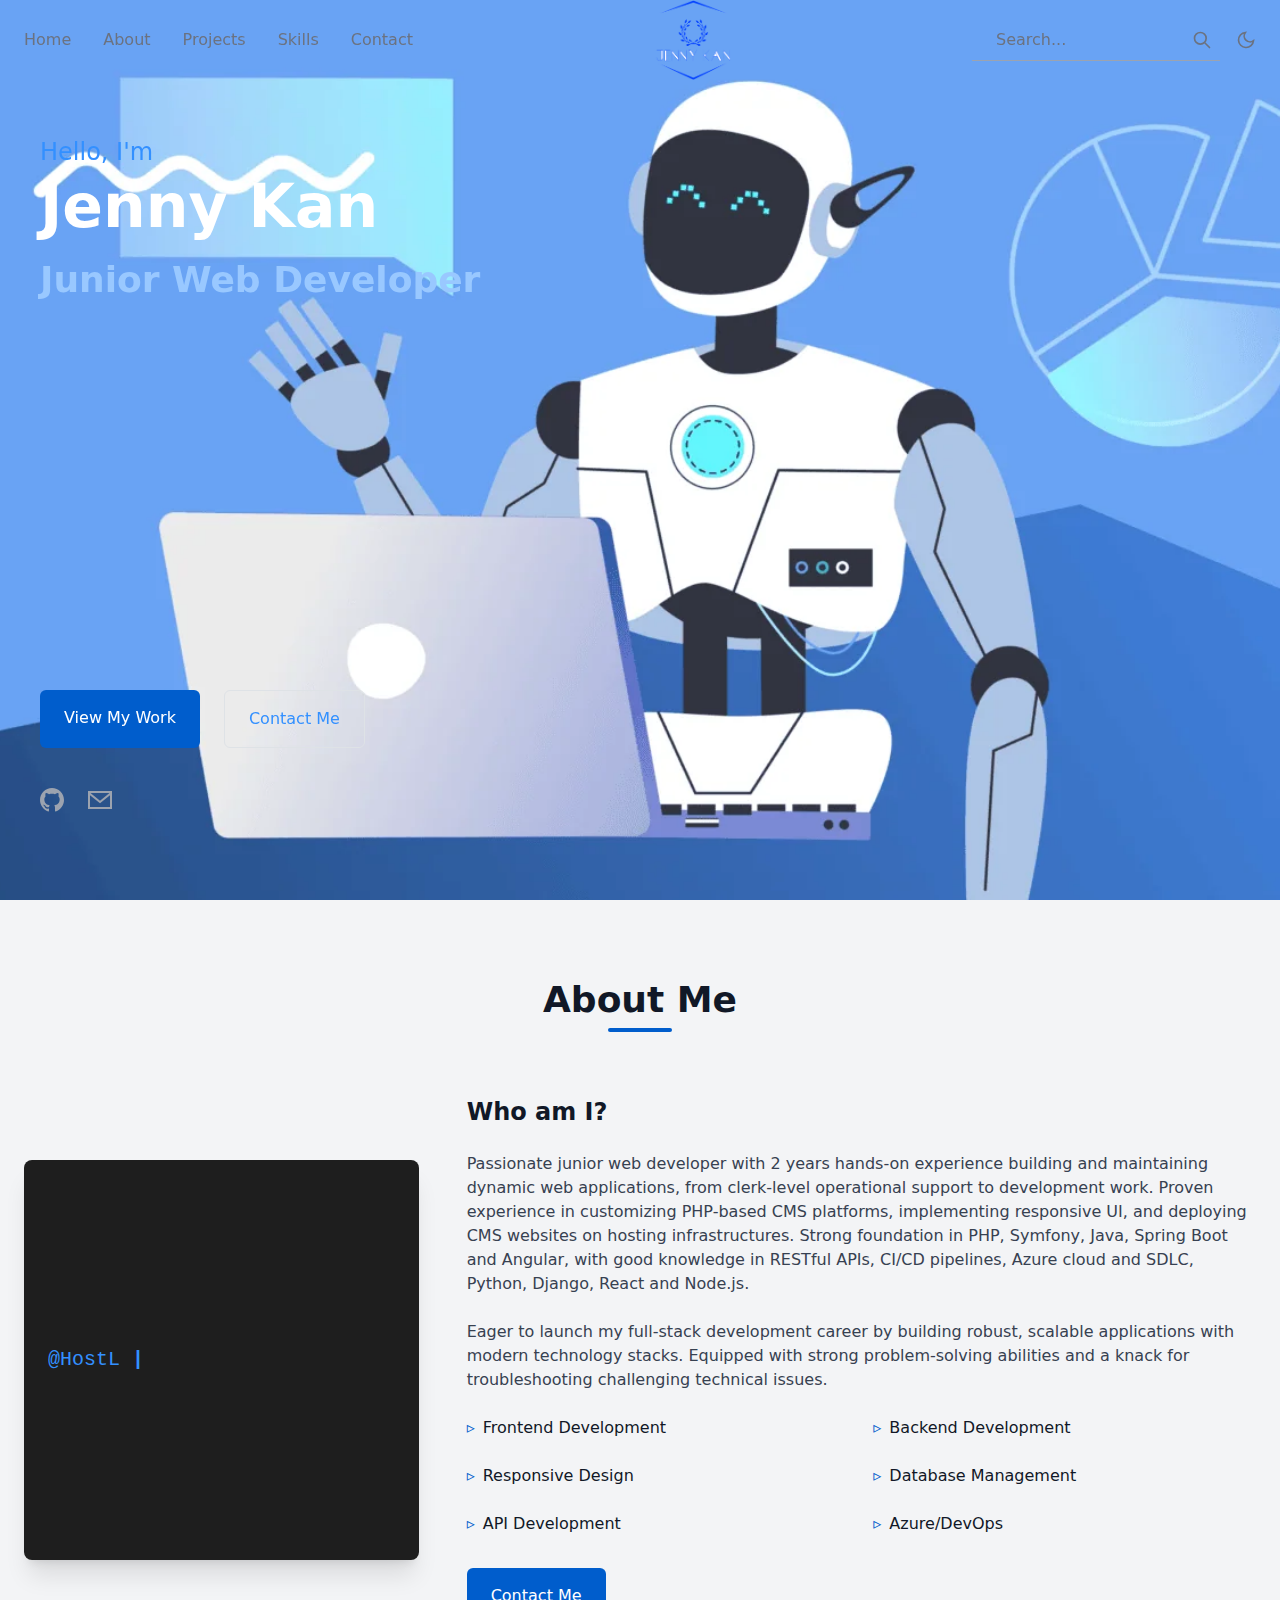
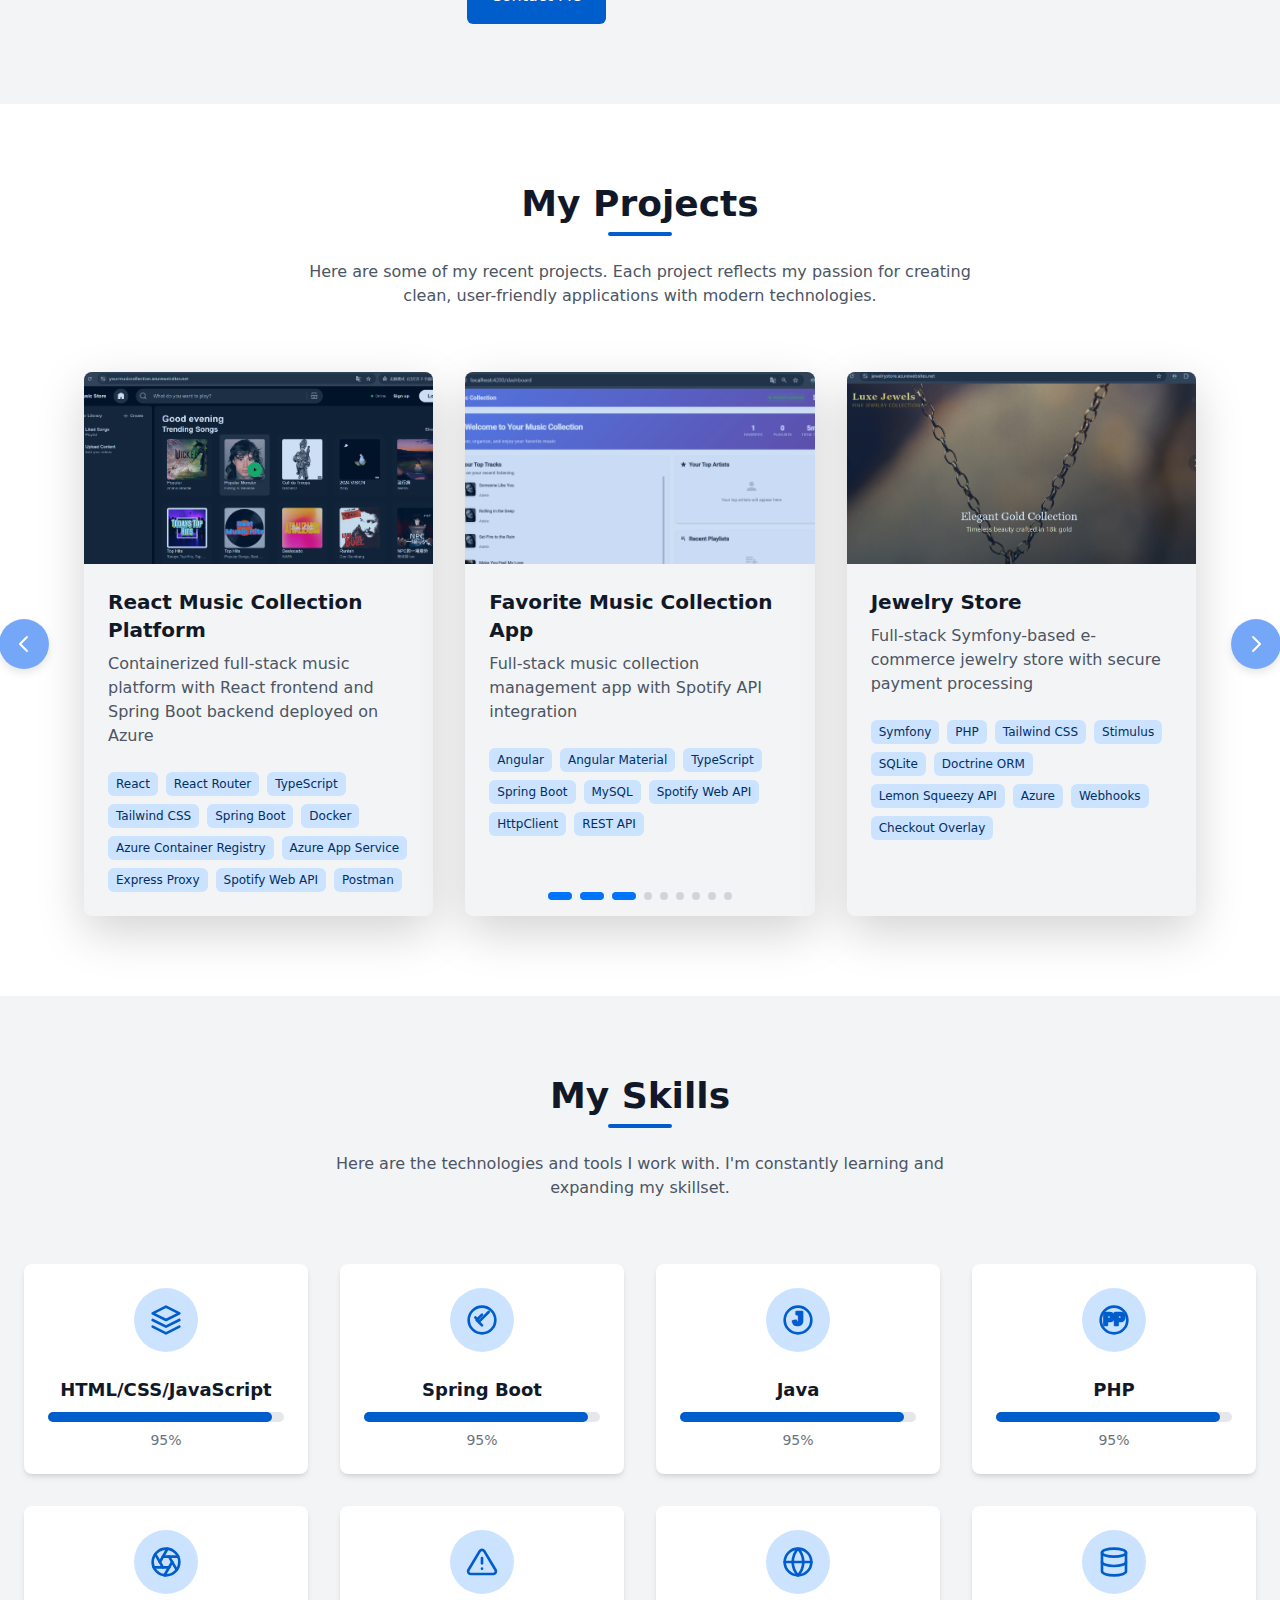
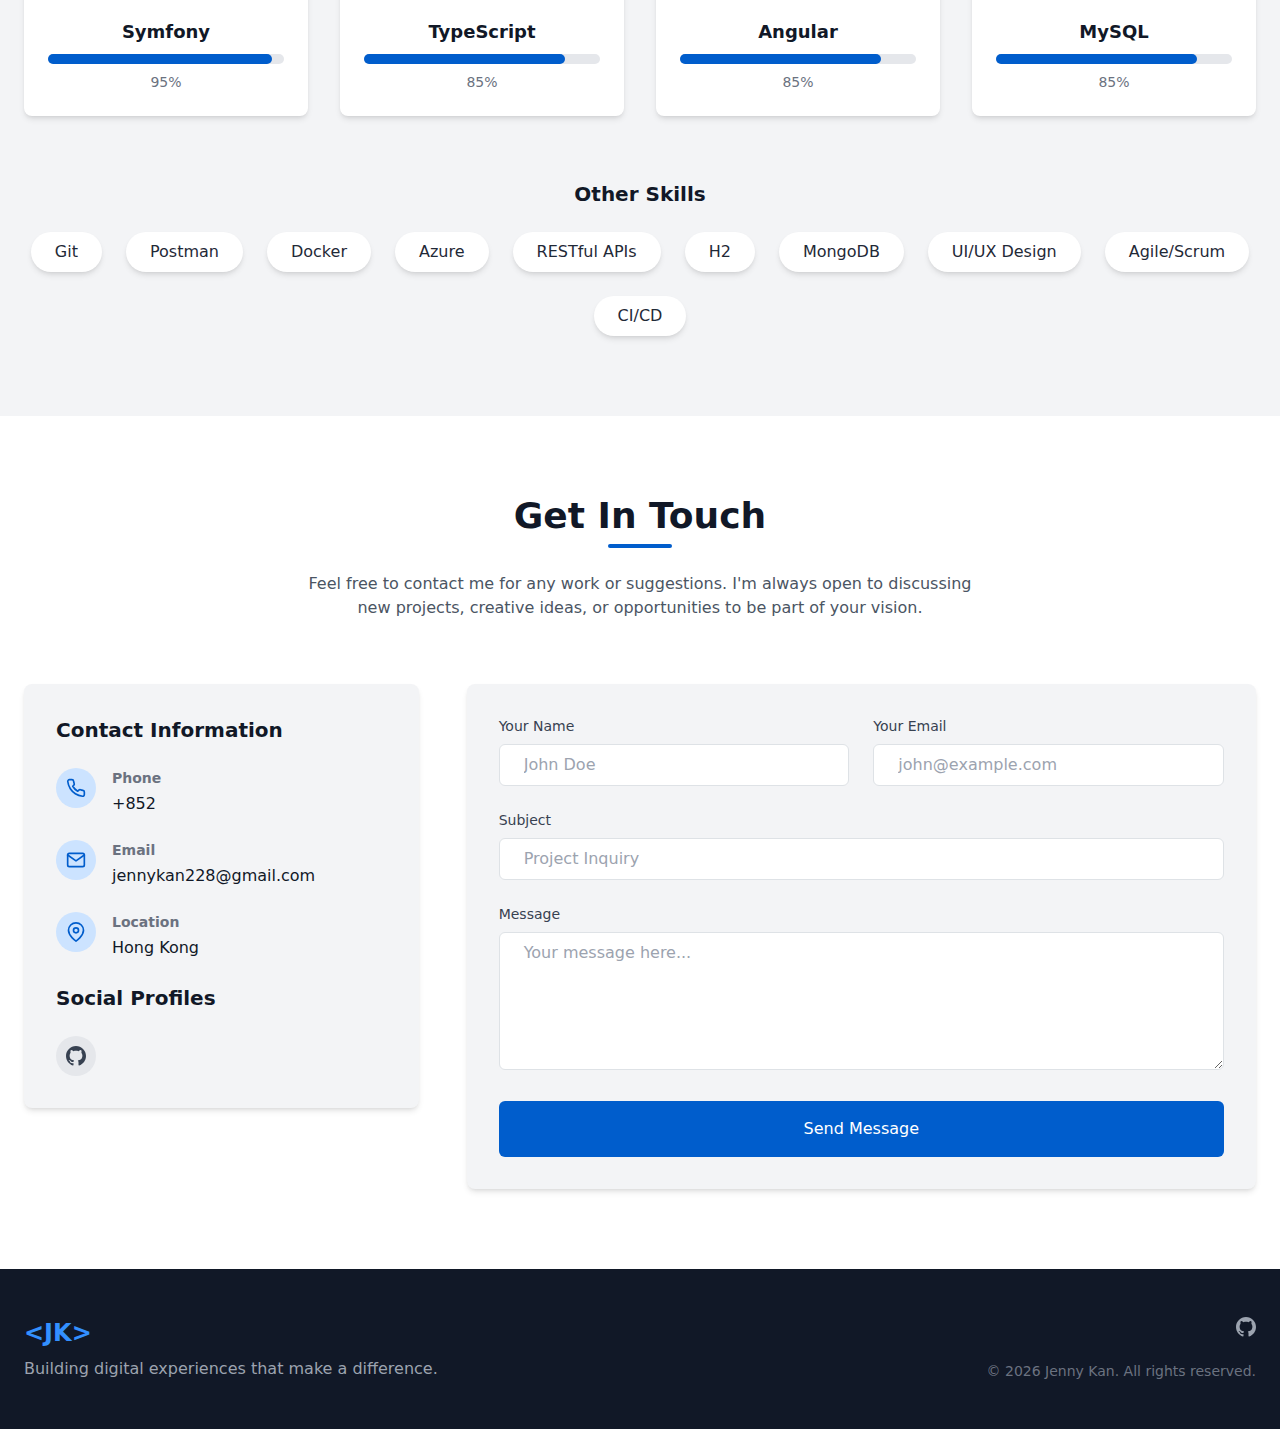
<file: docs/index.csr.html>
<!doctype html>
<html lang="en" data-critters-container>
<head>
  <meta charset="utf-8">
  <title>Portfolio</title>
  <base href="jennykan228.github.io">
  <meta name="viewport" content="width=device-width, initial-scale=1">
  <link rel="icon" type="image/x-icon" href="favicon.ico">
  <!-- Prevent flash of wrong theme -->
  <script>
    (function() {
      try {
        // Check for saved theme
        const theme = localStorage.getItem('darkMode');
        
        if (theme === 'true' || (!theme && window.matchMedia('(prefers-color-scheme: dark)').matches)) {
          document.documentElement.classList.add('dark');
        } else {
          document.documentElement.classList.remove('dark');
        }
      } catch (e) {
        console.error('Error applying theme:', e);
      }
    })();
  </script>
<style>@charset "UTF-8";:root{--bs-blue:#0d6efd;--bs-indigo:#6610f2;--bs-purple:#6f42c1;--bs-pink:#d63384;--bs-red:#dc3545;--bs-orange:#fd7e14;--bs-yellow:#ffc107;--bs-green:#198754;--bs-teal:#20c997;--bs-cyan:#0dcaf0;--bs-black:#000;--bs-white:#fff;--bs-gray:#6c757d;--bs-gray-dark:#343a40;--bs-gray-100:#f8f9fa;--bs-gray-200:#e9ecef;--bs-gray-300:#dee2e6;--bs-gray-400:#ced4da;--bs-gray-500:#adb5bd;--bs-gray-600:#6c757d;--bs-gray-700:#495057;--bs-gray-800:#343a40;--bs-gray-900:#212529;--bs-primary:#0d6efd;--bs-secondary:#6c757d;--bs-success:#198754;--bs-info:#0dcaf0;--bs-warning:#ffc107;--bs-danger:#dc3545;--bs-light:#f8f9fa;--bs-dark:#212529;--bs-primary-rgb:13,110,253;--bs-secondary-rgb:108,117,125;--bs-success-rgb:25,135,84;--bs-info-rgb:13,202,240;--bs-warning-rgb:255,193,7;--bs-danger-rgb:220,53,69;--bs-light-rgb:248,249,250;--bs-dark-rgb:33,37,41;--bs-primary-text-emphasis:#052c65;--bs-secondary-text-emphasis:#2b2f32;--bs-success-text-emphasis:#0a3622;--bs-info-text-emphasis:#055160;--bs-warning-text-emphasis:#664d03;--bs-danger-text-emphasis:#58151c;--bs-light-text-emphasis:#495057;--bs-dark-text-emphasis:#495057;--bs-primary-bg-subtle:#cfe2ff;--bs-secondary-bg-subtle:#e2e3e5;--bs-success-bg-subtle:#d1e7dd;--bs-info-bg-subtle:#cff4fc;--bs-warning-bg-subtle:#fff3cd;--bs-danger-bg-subtle:#f8d7da;--bs-light-bg-subtle:#fcfcfd;--bs-dark-bg-subtle:#ced4da;--bs-primary-border-subtle:#9ec5fe;--bs-secondary-border-subtle:#c4c8cb;--bs-success-border-subtle:#a3cfbb;--bs-info-border-subtle:#9eeaf9;--bs-warning-border-subtle:#ffe69c;--bs-danger-border-subtle:#f1aeb5;--bs-light-border-subtle:#e9ecef;--bs-dark-border-subtle:#adb5bd;--bs-white-rgb:255,255,255;--bs-black-rgb:0,0,0;--bs-font-sans-serif:system-ui,-apple-system,"Segoe UI",Roboto,"Helvetica Neue","Noto Sans","Liberation Sans",Arial,sans-serif,"Apple Color Emoji","Segoe UI Emoji","Segoe UI Symbol","Noto Color Emoji";--bs-font-monospace:SFMono-Regular,Menlo,Monaco,Consolas,"Liberation Mono","Courier New",monospace;--bs-gradient:linear-gradient(180deg, rgba(255, 255, 255, .15), rgba(255, 255, 255, 0));--bs-body-font-family:var(--bs-font-sans-serif);--bs-body-font-size:1rem;--bs-body-font-weight:400;--bs-body-line-height:1.5;--bs-body-color:#212529;--bs-body-color-rgb:33,37,41;--bs-body-bg:#fff;--bs-body-bg-rgb:255,255,255;--bs-emphasis-color:#000;--bs-emphasis-color-rgb:0,0,0;--bs-secondary-color:rgba(33, 37, 41, .75);--bs-secondary-color-rgb:33,37,41;--bs-secondary-bg:#e9ecef;--bs-secondary-bg-rgb:233,236,239;--bs-tertiary-color:rgba(33, 37, 41, .5);--bs-tertiary-color-rgb:33,37,41;--bs-tertiary-bg:#f8f9fa;--bs-tertiary-bg-rgb:248,249,250;--bs-heading-color:inherit;--bs-link-color:#0d6efd;--bs-link-color-rgb:13,110,253;--bs-link-decoration:underline;--bs-link-hover-color:#0a58ca;--bs-link-hover-color-rgb:10,88,202;--bs-code-color:#d63384;--bs-highlight-color:#212529;--bs-highlight-bg:#fff3cd;--bs-border-width:1px;--bs-border-style:solid;--bs-border-color:#dee2e6;--bs-border-color-translucent:rgba(0, 0, 0, .175);--bs-border-radius:.375rem;--bs-border-radius-sm:.25rem;--bs-border-radius-lg:.5rem;--bs-border-radius-xl:1rem;--bs-border-radius-xxl:2rem;--bs-border-radius-2xl:var(--bs-border-radius-xxl);--bs-border-radius-pill:50rem;--bs-box-shadow:0 .5rem 1rem rgba(0, 0, 0, .15);--bs-box-shadow-sm:0 .125rem .25rem rgba(0, 0, 0, .075);--bs-box-shadow-lg:0 1rem 3rem rgba(0, 0, 0, .175);--bs-box-shadow-inset:inset 0 1px 2px rgba(0, 0, 0, .075);--bs-focus-ring-width:.25rem;--bs-focus-ring-opacity:.25;--bs-focus-ring-color:rgba(13, 110, 253, .25);--bs-form-valid-color:#198754;--bs-form-valid-border-color:#198754;--bs-form-invalid-color:#dc3545;--bs-form-invalid-border-color:#dc3545}*,:after,:before{box-sizing:border-box}@media (prefers-reduced-motion:no-preference){:root{scroll-behavior:smooth}}body{margin:0;font-family:var(--bs-body-font-family);font-size:var(--bs-body-font-size);font-weight:var(--bs-body-font-weight);line-height:var(--bs-body-line-height);color:var(--bs-body-color);text-align:var(--bs-body-text-align);background-color:var(--bs-body-bg);-webkit-text-size-adjust:100%;-webkit-tap-highlight-color:transparent}:root{--bs-breakpoint-xs:0;--bs-breakpoint-sm:576px;--bs-breakpoint-md:768px;--bs-breakpoint-lg:992px;--bs-breakpoint-xl:1200px;--bs-breakpoint-xxl:1400px}:root{--bs-btn-close-filter: }:root{--bs-carousel-indicator-active-bg:#fff;--bs-carousel-caption-color:#fff;--bs-carousel-control-icon-filter: }*,:before,:after{--tw-border-spacing-x:0;--tw-border-spacing-y:0;--tw-translate-x:0;--tw-translate-y:0;--tw-rotate:0;--tw-skew-x:0;--tw-skew-y:0;--tw-scale-x:1;--tw-scale-y:1;--tw-pan-x: ;--tw-pan-y: ;--tw-pinch-zoom: ;--tw-scroll-snap-strictness:proximity;--tw-gradient-from-position: ;--tw-gradient-via-position: ;--tw-gradient-to-position: ;--tw-ordinal: ;--tw-slashed-zero: ;--tw-numeric-figure: ;--tw-numeric-spacing: ;--tw-numeric-fraction: ;--tw-ring-inset: ;--tw-ring-offset-width:0px;--tw-ring-offset-color:#fff;--tw-ring-color:rgb(0 116 255 / .5);--tw-ring-offset-shadow:0 0 #0000;--tw-ring-shadow:0 0 #0000;--tw-shadow:0 0 #0000;--tw-shadow-colored:0 0 #0000;--tw-blur: ;--tw-brightness: ;--tw-contrast: ;--tw-grayscale: ;--tw-hue-rotate: ;--tw-invert: ;--tw-saturate: ;--tw-sepia: ;--tw-drop-shadow: ;--tw-backdrop-blur: ;--tw-backdrop-brightness: ;--tw-backdrop-contrast: ;--tw-backdrop-grayscale: ;--tw-backdrop-hue-rotate: ;--tw-backdrop-invert: ;--tw-backdrop-opacity: ;--tw-backdrop-saturate: ;--tw-backdrop-sepia: ;--tw-contain-size: ;--tw-contain-layout: ;--tw-contain-paint: ;--tw-contain-style: }*,:before,:after{box-sizing:border-box;border-width:0;border-style:solid;border-color:#e5e7eb}:before,:after{--tw-content:""}html{line-height:1.5;-webkit-text-size-adjust:100%;-moz-tab-size:4;tab-size:4;font-family:Inter,Segoe UI,Roboto,Helvetica Neue,Arial,sans-serif;font-feature-settings:normal;font-variation-settings:normal;-webkit-tap-highlight-color:transparent}body{margin:0;line-height:inherit}.transition-colors{transition-property:color,background-color,border-color,text-decoration-color,fill,stroke;transition-timing-function:cubic-bezier(.4,0,.2,1);transition-duration:.15s}.duration-300{transition-duration:.3s}:root{color-scheme:light dark;--header-height:5rem}body{--tw-bg-opacity:1;background-color:rgb(255 255 255 / var(--tw-bg-opacity, 1));--tw-text-opacity:1;color:rgb(17 24 39 / var(--tw-text-opacity, 1));transition-property:color,background-color,border-color,text-decoration-color,fill,stroke;transition-timing-function:cubic-bezier(.4,0,.2,1);transition-duration:.3s}*{transition-property:color,background-color,border-color,text-decoration-color,fill,stroke;transition-timing-function:cubic-bezier(.4,0,.2,1);transition-duration:.3s}</style><link rel="stylesheet" href="styles-75LARILR.css" media="print" onload="this.media='all'"><noscript><link rel="stylesheet" href="styles-75LARILR.css"></noscript></head>
<body class="transition-colors duration-300">
  <app-root></app-root>
<script src="polyfills-MH2GNY63.js" type="module"></script><script src="main-VBXRK2R5.js" type="module"></script></body>
</html>
</file>
<file: docs/styles-75LARILR.css>
@charset "UTF-8";:root,[data-bs-theme=light]{--bs-blue:#0d6efd;--bs-indigo:#6610f2;--bs-purple:#6f42c1;--bs-pink:#d63384;--bs-red:#dc3545;--bs-orange:#fd7e14;--bs-yellow:#ffc107;--bs-green:#198754;--bs-teal:#20c997;--bs-cyan:#0dcaf0;--bs-black:#000;--bs-white:#fff;--bs-gray:#6c757d;--bs-gray-dark:#343a40;--bs-gray-100:#f8f9fa;--bs-gray-200:#e9ecef;--bs-gray-300:#dee2e6;--bs-gray-400:#ced4da;--bs-gray-500:#adb5bd;--bs-gray-600:#6c757d;--bs-gray-700:#495057;--bs-gray-800:#343a40;--bs-gray-900:#212529;--bs-primary:#0d6efd;--bs-secondary:#6c757d;--bs-success:#198754;--bs-info:#0dcaf0;--bs-warning:#ffc107;--bs-danger:#dc3545;--bs-light:#f8f9fa;--bs-dark:#212529;--bs-primary-rgb:13,110,253;--bs-secondary-rgb:108,117,125;--bs-success-rgb:25,135,84;--bs-info-rgb:13,202,240;--bs-warning-rgb:255,193,7;--bs-danger-rgb:220,53,69;--bs-light-rgb:248,249,250;--bs-dark-rgb:33,37,41;--bs-primary-text-emphasis:#052c65;--bs-secondary-text-emphasis:#2b2f32;--bs-success-text-emphasis:#0a3622;--bs-info-text-emphasis:#055160;--bs-warning-text-emphasis:#664d03;--bs-danger-text-emphasis:#58151c;--bs-light-text-emphasis:#495057;--bs-dark-text-emphasis:#495057;--bs-primary-bg-subtle:#cfe2ff;--bs-secondary-bg-subtle:#e2e3e5;--bs-success-bg-subtle:#d1e7dd;--bs-info-bg-subtle:#cff4fc;--bs-warning-bg-subtle:#fff3cd;--bs-danger-bg-subtle:#f8d7da;--bs-light-bg-subtle:#fcfcfd;--bs-dark-bg-subtle:#ced4da;--bs-primary-border-subtle:#9ec5fe;--bs-secondary-border-subtle:#c4c8cb;--bs-success-border-subtle:#a3cfbb;--bs-info-border-subtle:#9eeaf9;--bs-warning-border-subtle:#ffe69c;--bs-danger-border-subtle:#f1aeb5;--bs-light-border-subtle:#e9ecef;--bs-dark-border-subtle:#adb5bd;--bs-white-rgb:255,255,255;--bs-black-rgb:0,0,0;--bs-font-sans-serif:system-ui,-apple-system,"Segoe UI",Roboto,"Helvetica Neue","Noto Sans","Liberation Sans",Arial,sans-serif,"Apple Color Emoji","Segoe UI Emoji","Segoe UI Symbol","Noto Color Emoji";--bs-font-monospace:SFMono-Regular,Menlo,Monaco,Consolas,"Liberation Mono","Courier New",monospace;--bs-gradient:linear-gradient(180deg, rgba(255, 255, 255, .15), rgba(255, 255, 255, 0));--bs-body-font-family:var(--bs-font-sans-serif);--bs-body-font-size:1rem;--bs-body-font-weight:400;--bs-body-line-height:1.5;--bs-body-color:#212529;--bs-body-color-rgb:33,37,41;--bs-body-bg:#fff;--bs-body-bg-rgb:255,255,255;--bs-emphasis-color:#000;--bs-emphasis-color-rgb:0,0,0;--bs-secondary-color:rgba(33, 37, 41, .75);--bs-secondary-color-rgb:33,37,41;--bs-secondary-bg:#e9ecef;--bs-secondary-bg-rgb:233,236,239;--bs-tertiary-color:rgba(33, 37, 41, .5);--bs-tertiary-color-rgb:33,37,41;--bs-tertiary-bg:#f8f9fa;--bs-tertiary-bg-rgb:248,249,250;--bs-heading-color:inherit;--bs-link-color:#0d6efd;--bs-link-color-rgb:13,110,253;--bs-link-decoration:underline;--bs-link-hover-color:#0a58ca;--bs-link-hover-color-rgb:10,88,202;--bs-code-color:#d63384;--bs-highlight-color:#212529;--bs-highlight-bg:#fff3cd;--bs-border-width:1px;--bs-border-style:solid;--bs-border-color:#dee2e6;--bs-border-color-translucent:rgba(0, 0, 0, .175);--bs-border-radius:.375rem;--bs-border-radius-sm:.25rem;--bs-border-radius-lg:.5rem;--bs-border-radius-xl:1rem;--bs-border-radius-xxl:2rem;--bs-border-radius-2xl:var(--bs-border-radius-xxl);--bs-border-radius-pill:50rem;--bs-box-shadow:0 .5rem 1rem rgba(0, 0, 0, .15);--bs-box-shadow-sm:0 .125rem .25rem rgba(0, 0, 0, .075);--bs-box-shadow-lg:0 1rem 3rem rgba(0, 0, 0, .175);--bs-box-shadow-inset:inset 0 1px 2px rgba(0, 0, 0, .075);--bs-focus-ring-width:.25rem;--bs-focus-ring-opacity:.25;--bs-focus-ring-color:rgba(13, 110, 253, .25);--bs-form-valid-color:#198754;--bs-form-valid-border-color:#198754;--bs-form-invalid-color:#dc3545;--bs-form-invalid-border-color:#dc3545}[data-bs-theme=dark]{color-scheme:dark;--bs-body-color:#dee2e6;--bs-body-color-rgb:222,226,230;--bs-body-bg:#212529;--bs-body-bg-rgb:33,37,41;--bs-emphasis-color:#fff;--bs-emphasis-color-rgb:255,255,255;--bs-secondary-color:rgba(222, 226, 230, .75);--bs-secondary-color-rgb:222,226,230;--bs-secondary-bg:#343a40;--bs-secondary-bg-rgb:52,58,64;--bs-tertiary-color:rgba(222, 226, 230, .5);--bs-tertiary-color-rgb:222,226,230;--bs-tertiary-bg:#2b3035;--bs-tertiary-bg-rgb:43,48,53;--bs-primary-text-emphasis:#6ea8fe;--bs-secondary-text-emphasis:#a7acb1;--bs-success-text-emphasis:#75b798;--bs-info-text-emphasis:#6edff6;--bs-warning-text-emphasis:#ffda6a;--bs-danger-text-emphasis:#ea868f;--bs-light-text-emphasis:#f8f9fa;--bs-dark-text-emphasis:#dee2e6;--bs-primary-bg-subtle:#031633;--bs-secondary-bg-subtle:#161719;--bs-success-bg-subtle:#051b11;--bs-info-bg-subtle:#032830;--bs-warning-bg-subtle:#332701;--bs-danger-bg-subtle:#2c0b0e;--bs-light-bg-subtle:#343a40;--bs-dark-bg-subtle:#1a1d20;--bs-primary-border-subtle:#084298;--bs-secondary-border-subtle:#41464b;--bs-success-border-subtle:#0f5132;--bs-info-border-subtle:#087990;--bs-warning-border-subtle:#997404;--bs-danger-border-subtle:#842029;--bs-light-border-subtle:#495057;--bs-dark-border-subtle:#343a40;--bs-heading-color:inherit;--bs-link-color:#6ea8fe;--bs-link-hover-color:#8bb9fe;--bs-link-color-rgb:110,168,254;--bs-link-hover-color-rgb:139,185,254;--bs-code-color:#e685b5;--bs-highlight-color:#dee2e6;--bs-highlight-bg:#664d03;--bs-border-color:#495057;--bs-border-color-translucent:rgba(255, 255, 255, .15);--bs-form-valid-color:#75b798;--bs-form-valid-border-color:#75b798;--bs-form-invalid-color:#ea868f;--bs-form-invalid-border-color:#ea868f}*,:after,:before{box-sizing:border-box}@media (prefers-reduced-motion:no-preference){:root{scroll-behavior:smooth}}body{margin:0;font-family:var(--bs-body-font-family);font-size:var(--bs-body-font-size);font-weight:var(--bs-body-font-weight);line-height:var(--bs-body-line-height);color:var(--bs-body-color);text-align:var(--bs-body-text-align);background-color:var(--bs-body-bg);-webkit-text-size-adjust:100%;-webkit-tap-highlight-color:transparent}hr{margin:1rem 0;color:inherit;border:0;border-top:var(--bs-border-width) solid;opacity:.25}.h1,.h2,.h3,.h4,.h5,.h6,h1,h2,h3,h4,h5,h6{margin-top:0;margin-bottom:.5rem;font-weight:500;line-height:1.2;color:var(--bs-heading-color)}.h1,h1{font-size:calc(1.375rem + 1.5vw)}@media (min-width:1200px){.h1,h1{font-size:2.5rem}}.h2,h2{font-size:calc(1.325rem + .9vw)}@media (min-width:1200px){.h2,h2{font-size:2rem}}.h3,h3{font-size:calc(1.3rem + .6vw)}@media (min-width:1200px){.h3,h3{font-size:1.75rem}}.h4,h4{font-size:calc(1.275rem + .3vw)}@media (min-width:1200px){.h4,h4{font-size:1.5rem}}.h5,h5{font-size:1.25rem}.h6,h6{font-size:1rem}p{margin-top:0;margin-bottom:1rem}abbr[title]{-webkit-text-decoration:underline dotted;text-decoration:underline dotted;cursor:help;-webkit-text-decoration-skip-ink:none;text-decoration-skip-ink:none}address{margin-bottom:1rem;font-style:normal;line-height:inherit}ol,ul{padding-left:2rem}dl,ol,ul{margin-top:0;margin-bottom:1rem}ol ol,ol ul,ul ol,ul ul{margin-bottom:0}dt{font-weight:700}dd{margin-bottom:.5rem;margin-left:0}blockquote{margin:0 0 1rem}.small,small{font-size:.875em}.mark,mark{padding:.1875em;color:var(--bs-highlight-color);background-color:var(--bs-highlight-bg)}sub,sup{position:relative;font-size:.75em;line-height:0;vertical-align:baseline}a{color:rgba(var(--bs-link-color-rgb),var(--bs-link-opacity,1));text-decoration:underline}a:hover{--bs-link-color-rgb:var(--bs-link-hover-color-rgb)}a:not([href]):not([class]),a:not([href]):not([class]):hover{color:inherit;text-decoration:none}code,kbd,pre,samp{font-family:var(--bs-font-monospace);font-size:1em}pre{display:block;margin-top:0;margin-bottom:1rem;overflow:auto;font-size:.875em}pre code{font-size:inherit;color:inherit;word-break:normal}code{font-size:.875em;color:var(--bs-code-color);word-wrap:break-word}a>code{color:inherit}kbd{padding:.1875rem .375rem;font-size:.875em;color:var(--bs-body-bg);background-color:var(--bs-body-color);border-radius:.25rem}kbd kbd{padding:0;font-size:1em}figure{margin:0 0 1rem}img,svg{vertical-align:middle}table{caption-side:bottom;border-collapse:collapse}caption{padding-top:.5rem;padding-bottom:.5rem;color:var(--bs-secondary-color);text-align:left}th{text-align:inherit;text-align:-webkit-match-parent}tbody,td,tfoot,th,thead,tr{border-color:inherit;border-style:solid;border-width:0}label{display:inline-block}button{border-radius:0}button:focus:not(:focus-visible){outline:0}button,input,optgroup,select,textarea{margin:0;font-family:inherit;font-size:inherit;line-height:inherit}[role=button]{cursor:pointer}select{word-wrap:normal}select:disabled{opacity:1}[list]:not([type=date]):not([type=datetime-local]):not([type=month]):not([type=week]):not([type=time])::-webkit-calendar-picker-indicator{display:none!important}[type=button],[type=reset],[type=submit],button{-webkit-appearance:button}[type=button]:not(:disabled),[type=reset]:not(:disabled),[type=submit]:not(:disabled),button:not(:disabled){cursor:pointer}::-moz-focus-inner{padding:0;border-style:none}fieldset{min-width:0;padding:0;margin:0;border:0}legend{float:left;width:100%;padding:0;margin-bottom:.5rem;line-height:inherit;font-size:calc(1.275rem + .3vw)}@media (min-width:1200px){legend{font-size:1.5rem}}legend+*{clear:left}::-webkit-datetime-edit-day-field,::-webkit-datetime-edit-fields-wrapper,::-webkit-datetime-edit-hour-field,::-webkit-datetime-edit-minute,::-webkit-datetime-edit-month-field,::-webkit-datetime-edit-text,::-webkit-datetime-edit-year-field{padding:0}::-webkit-inner-spin-button{height:auto}::-webkit-color-swatch-wrapper{padding:0}::-webkit-file-upload-button{font:inherit;-webkit-appearance:button}::file-selector-button{font:inherit;-webkit-appearance:button}output{display:inline-block}iframe{border:0}summary{display:list-item;cursor:pointer}[hidden]{display:none!important}.lead{font-size:1.25rem;font-weight:300}.display-1{font-weight:300;line-height:1.2;font-size:calc(1.625rem + 4.5vw)}@media (min-width:1200px){.display-1{font-size:5rem}}.display-2{font-weight:300;line-height:1.2;font-size:calc(1.575rem + 3.9vw)}@media (min-width:1200px){.display-2{font-size:4.5rem}}.display-3{font-weight:300;line-height:1.2;font-size:calc(1.525rem + 3.3vw)}@media (min-width:1200px){.display-3{font-size:4rem}}.display-4{font-weight:300;line-height:1.2;font-size:calc(1.475rem + 2.7vw)}@media (min-width:1200px){.display-4{font-size:3.5rem}}.display-5{font-weight:300;line-height:1.2;font-size:calc(1.425rem + 2.1vw)}@media (min-width:1200px){.display-5{font-size:3rem}}.display-6{font-weight:300;line-height:1.2;font-size:calc(1.375rem + 1.5vw)}@media (min-width:1200px){.display-6{font-size:2.5rem}}.list-unstyled,.list-inline{padding-left:0;list-style:none}.list-inline-item{display:inline-block}.list-inline-item:not(:last-child){margin-right:.5rem}.initialism{font-size:.875em;text-transform:uppercase}.blockquote{margin-bottom:1rem;font-size:1.25rem}.blockquote>:last-child{margin-bottom:0}.blockquote-footer{margin-top:-1rem;margin-bottom:1rem;font-size:.875em;color:#6c757d}.blockquote-footer:before{content:"\2014\a0"}.img-fluid{max-width:100%;height:auto}.img-thumbnail{padding:.25rem;background-color:var(--bs-body-bg);border:var(--bs-border-width) solid var(--bs-border-color);border-radius:var(--bs-border-radius);max-width:100%;height:auto}.figure{display:inline-block}.figure-img{margin-bottom:.5rem;line-height:1}.figure-caption{font-size:.875em;color:var(--bs-secondary-color)}.container,.container-fluid,.container-lg,.container-md,.container-sm,.container-xl,.container-xxl{--bs-gutter-x:1.5rem;--bs-gutter-y:0;width:100%;padding-right:calc(var(--bs-gutter-x) * .5);padding-left:calc(var(--bs-gutter-x) * .5);margin-right:auto;margin-left:auto}@media (min-width:576px){.container,.container-sm{max-width:540px}}@media (min-width:768px){.container,.container-md,.container-sm{max-width:720px}}@media (min-width:992px){.container,.container-lg,.container-md,.container-sm{max-width:960px}}@media (min-width:1200px){.container,.container-lg,.container-md,.container-sm,.container-xl{max-width:1140px}}@media (min-width:1400px){.container,.container-lg,.container-md,.container-sm,.container-xl,.container-xxl{max-width:1320px}}:root{--bs-breakpoint-xs:0;--bs-breakpoint-sm:576px;--bs-breakpoint-md:768px;--bs-breakpoint-lg:992px;--bs-breakpoint-xl:1200px;--bs-breakpoint-xxl:1400px}.row{--bs-gutter-x:1.5rem;--bs-gutter-y:0;display:flex;flex-wrap:wrap;margin-top:calc(-1 * var(--bs-gutter-y));margin-right:calc(-.5 * var(--bs-gutter-x));margin-left:calc(-.5 * var(--bs-gutter-x))}.row>*{flex-shrink:0;width:100%;max-width:100%;padding-right:calc(var(--bs-gutter-x) * .5);padding-left:calc(var(--bs-gutter-x) * .5);margin-top:var(--bs-gutter-y)}.col{flex:1 0 0}.row-cols-auto>*{flex:0 0 auto;width:auto}.row-cols-1>*{flex:0 0 auto;width:100%}.row-cols-2>*{flex:0 0 auto;width:50%}.row-cols-3>*{flex:0 0 auto;width:33.33333333%}.row-cols-4>*{flex:0 0 auto;width:25%}.row-cols-5>*{flex:0 0 auto;width:20%}.row-cols-6>*{flex:0 0 auto;width:16.66666667%}.col-auto{flex:0 0 auto;width:auto}.col-1{flex:0 0 auto;width:8.33333333%}.col-2{flex:0 0 auto;width:16.66666667%}.col-3{flex:0 0 auto;width:25%}.col-4{flex:0 0 auto;width:33.33333333%}.col-5{flex:0 0 auto;width:41.66666667%}.col-6{flex:0 0 auto;width:50%}.col-7{flex:0 0 auto;width:58.33333333%}.col-8{flex:0 0 auto;width:66.66666667%}.col-9{flex:0 0 auto;width:75%}.col-10{flex:0 0 auto;width:83.33333333%}.col-11{flex:0 0 auto;width:91.66666667%}.col-12{flex:0 0 auto;width:100%}.offset-1{margin-left:8.33333333%}.offset-2{margin-left:16.66666667%}.offset-3{margin-left:25%}.offset-4{margin-left:33.33333333%}.offset-5{margin-left:41.66666667%}.offset-6{margin-left:50%}.offset-7{margin-left:58.33333333%}.offset-8{margin-left:66.66666667%}.offset-9{margin-left:75%}.offset-10{margin-left:83.33333333%}.offset-11{margin-left:91.66666667%}.g-0,.gx-0{--bs-gutter-x:0}.g-0,.gy-0{--bs-gutter-y:0}.g-1,.gx-1{--bs-gutter-x:.25rem}.g-1,.gy-1{--bs-gutter-y:.25rem}.g-2,.gx-2{--bs-gutter-x:.5rem}.g-2,.gy-2{--bs-gutter-y:.5rem}.g-3,.gx-3{--bs-gutter-x:1rem}.g-3,.gy-3{--bs-gutter-y:1rem}.g-4,.gx-4{--bs-gutter-x:1.5rem}.g-4,.gy-4{--bs-gutter-y:1.5rem}.g-5,.gx-5{--bs-gutter-x:3rem}.g-5,.gy-5{--bs-gutter-y:3rem}@media (min-width:576px){.col-sm{flex:1 0 0}.row-cols-sm-auto>*{flex:0 0 auto;width:auto}.row-cols-sm-1>*{flex:0 0 auto;width:100%}.row-cols-sm-2>*{flex:0 0 auto;width:50%}.row-cols-sm-3>*{flex:0 0 auto;width:33.33333333%}.row-cols-sm-4>*{flex:0 0 auto;width:25%}.row-cols-sm-5>*{flex:0 0 auto;width:20%}.row-cols-sm-6>*{flex:0 0 auto;width:16.66666667%}.col-sm-auto{flex:0 0 auto;width:auto}.col-sm-1{flex:0 0 auto;width:8.33333333%}.col-sm-2{flex:0 0 auto;width:16.66666667%}.col-sm-3{flex:0 0 auto;width:25%}.col-sm-4{flex:0 0 auto;width:33.33333333%}.col-sm-5{flex:0 0 auto;width:41.66666667%}.col-sm-6{flex:0 0 auto;width:50%}.col-sm-7{flex:0 0 auto;width:58.33333333%}.col-sm-8{flex:0 0 auto;width:66.66666667%}.col-sm-9{flex:0 0 auto;width:75%}.col-sm-10{flex:0 0 auto;width:83.33333333%}.col-sm-11{flex:0 0 auto;width:91.66666667%}.col-sm-12{flex:0 0 auto;width:100%}.offset-sm-0{margin-left:0}.offset-sm-1{margin-left:8.33333333%}.offset-sm-2{margin-left:16.66666667%}.offset-sm-3{margin-left:25%}.offset-sm-4{margin-left:33.33333333%}.offset-sm-5{margin-left:41.66666667%}.offset-sm-6{margin-left:50%}.offset-sm-7{margin-left:58.33333333%}.offset-sm-8{margin-left:66.66666667%}.offset-sm-9{margin-left:75%}.offset-sm-10{margin-left:83.33333333%}.offset-sm-11{margin-left:91.66666667%}.g-sm-0,.gx-sm-0{--bs-gutter-x:0}.g-sm-0,.gy-sm-0{--bs-gutter-y:0}.g-sm-1,.gx-sm-1{--bs-gutter-x:.25rem}.g-sm-1,.gy-sm-1{--bs-gutter-y:.25rem}.g-sm-2,.gx-sm-2{--bs-gutter-x:.5rem}.g-sm-2,.gy-sm-2{--bs-gutter-y:.5rem}.g-sm-3,.gx-sm-3{--bs-gutter-x:1rem}.g-sm-3,.gy-sm-3{--bs-gutter-y:1rem}.g-sm-4,.gx-sm-4{--bs-gutter-x:1.5rem}.g-sm-4,.gy-sm-4{--bs-gutter-y:1.5rem}.g-sm-5,.gx-sm-5{--bs-gutter-x:3rem}.g-sm-5,.gy-sm-5{--bs-gutter-y:3rem}}@media (min-width:768px){.col-md{flex:1 0 0}.row-cols-md-auto>*{flex:0 0 auto;width:auto}.row-cols-md-1>*{flex:0 0 auto;width:100%}.row-cols-md-2>*{flex:0 0 auto;width:50%}.row-cols-md-3>*{flex:0 0 auto;width:33.33333333%}.row-cols-md-4>*{flex:0 0 auto;width:25%}.row-cols-md-5>*{flex:0 0 auto;width:20%}.row-cols-md-6>*{flex:0 0 auto;width:16.66666667%}.col-md-auto{flex:0 0 auto;width:auto}.col-md-1{flex:0 0 auto;width:8.33333333%}.col-md-2{flex:0 0 auto;width:16.66666667%}.col-md-3{flex:0 0 auto;width:25%}.col-md-4{flex:0 0 auto;width:33.33333333%}.col-md-5{flex:0 0 auto;width:41.66666667%}.col-md-6{flex:0 0 auto;width:50%}.col-md-7{flex:0 0 auto;width:58.33333333%}.col-md-8{flex:0 0 auto;width:66.66666667%}.col-md-9{flex:0 0 auto;width:75%}.col-md-10{flex:0 0 auto;width:83.33333333%}.col-md-11{flex:0 0 auto;width:91.66666667%}.col-md-12{flex:0 0 auto;width:100%}.offset-md-0{margin-left:0}.offset-md-1{margin-left:8.33333333%}.offset-md-2{margin-left:16.66666667%}.offset-md-3{margin-left:25%}.offset-md-4{margin-left:33.33333333%}.offset-md-5{margin-left:41.66666667%}.offset-md-6{margin-left:50%}.offset-md-7{margin-left:58.33333333%}.offset-md-8{margin-left:66.66666667%}.offset-md-9{margin-left:75%}.offset-md-10{margin-left:83.33333333%}.offset-md-11{margin-left:91.66666667%}.g-md-0,.gx-md-0{--bs-gutter-x:0}.g-md-0,.gy-md-0{--bs-gutter-y:0}.g-md-1,.gx-md-1{--bs-gutter-x:.25rem}.g-md-1,.gy-md-1{--bs-gutter-y:.25rem}.g-md-2,.gx-md-2{--bs-gutter-x:.5rem}.g-md-2,.gy-md-2{--bs-gutter-y:.5rem}.g-md-3,.gx-md-3{--bs-gutter-x:1rem}.g-md-3,.gy-md-3{--bs-gutter-y:1rem}.g-md-4,.gx-md-4{--bs-gutter-x:1.5rem}.g-md-4,.gy-md-4{--bs-gutter-y:1.5rem}.g-md-5,.gx-md-5{--bs-gutter-x:3rem}.g-md-5,.gy-md-5{--bs-gutter-y:3rem}}@media (min-width:992px){.col-lg{flex:1 0 0}.row-cols-lg-auto>*{flex:0 0 auto;width:auto}.row-cols-lg-1>*{flex:0 0 auto;width:100%}.row-cols-lg-2>*{flex:0 0 auto;width:50%}.row-cols-lg-3>*{flex:0 0 auto;width:33.33333333%}.row-cols-lg-4>*{flex:0 0 auto;width:25%}.row-cols-lg-5>*{flex:0 0 auto;width:20%}.row-cols-lg-6>*{flex:0 0 auto;width:16.66666667%}.col-lg-auto{flex:0 0 auto;width:auto}.col-lg-1{flex:0 0 auto;width:8.33333333%}.col-lg-2{flex:0 0 auto;width:16.66666667%}.col-lg-3{flex:0 0 auto;width:25%}.col-lg-4{flex:0 0 auto;width:33.33333333%}.col-lg-5{flex:0 0 auto;width:41.66666667%}.col-lg-6{flex:0 0 auto;width:50%}.col-lg-7{flex:0 0 auto;width:58.33333333%}.col-lg-8{flex:0 0 auto;width:66.66666667%}.col-lg-9{flex:0 0 auto;width:75%}.col-lg-10{flex:0 0 auto;width:83.33333333%}.col-lg-11{flex:0 0 auto;width:91.66666667%}.col-lg-12{flex:0 0 auto;width:100%}.offset-lg-0{margin-left:0}.offset-lg-1{margin-left:8.33333333%}.offset-lg-2{margin-left:16.66666667%}.offset-lg-3{margin-left:25%}.offset-lg-4{margin-left:33.33333333%}.offset-lg-5{margin-left:41.66666667%}.offset-lg-6{margin-left:50%}.offset-lg-7{margin-left:58.33333333%}.offset-lg-8{margin-left:66.66666667%}.offset-lg-9{margin-left:75%}.offset-lg-10{margin-left:83.33333333%}.offset-lg-11{margin-left:91.66666667%}.g-lg-0,.gx-lg-0{--bs-gutter-x:0}.g-lg-0,.gy-lg-0{--bs-gutter-y:0}.g-lg-1,.gx-lg-1{--bs-gutter-x:.25rem}.g-lg-1,.gy-lg-1{--bs-gutter-y:.25rem}.g-lg-2,.gx-lg-2{--bs-gutter-x:.5rem}.g-lg-2,.gy-lg-2{--bs-gutter-y:.5rem}.g-lg-3,.gx-lg-3{--bs-gutter-x:1rem}.g-lg-3,.gy-lg-3{--bs-gutter-y:1rem}.g-lg-4,.gx-lg-4{--bs-gutter-x:1.5rem}.g-lg-4,.gy-lg-4{--bs-gutter-y:1.5rem}.g-lg-5,.gx-lg-5{--bs-gutter-x:3rem}.g-lg-5,.gy-lg-5{--bs-gutter-y:3rem}}@media (min-width:1200px){.col-xl{flex:1 0 0}.row-cols-xl-auto>*{flex:0 0 auto;width:auto}.row-cols-xl-1>*{flex:0 0 auto;width:100%}.row-cols-xl-2>*{flex:0 0 auto;width:50%}.row-cols-xl-3>*{flex:0 0 auto;width:33.33333333%}.row-cols-xl-4>*{flex:0 0 auto;width:25%}.row-cols-xl-5>*{flex:0 0 auto;width:20%}.row-cols-xl-6>*{flex:0 0 auto;width:16.66666667%}.col-xl-auto{flex:0 0 auto;width:auto}.col-xl-1{flex:0 0 auto;width:8.33333333%}.col-xl-2{flex:0 0 auto;width:16.66666667%}.col-xl-3{flex:0 0 auto;width:25%}.col-xl-4{flex:0 0 auto;width:33.33333333%}.col-xl-5{flex:0 0 auto;width:41.66666667%}.col-xl-6{flex:0 0 auto;width:50%}.col-xl-7{flex:0 0 auto;width:58.33333333%}.col-xl-8{flex:0 0 auto;width:66.66666667%}.col-xl-9{flex:0 0 auto;width:75%}.col-xl-10{flex:0 0 auto;width:83.33333333%}.col-xl-11{flex:0 0 auto;width:91.66666667%}.col-xl-12{flex:0 0 auto;width:100%}.offset-xl-0{margin-left:0}.offset-xl-1{margin-left:8.33333333%}.offset-xl-2{margin-left:16.66666667%}.offset-xl-3{margin-left:25%}.offset-xl-4{margin-left:33.33333333%}.offset-xl-5{margin-left:41.66666667%}.offset-xl-6{margin-left:50%}.offset-xl-7{margin-left:58.33333333%}.offset-xl-8{margin-left:66.66666667%}.offset-xl-9{margin-left:75%}.offset-xl-10{margin-left:83.33333333%}.offset-xl-11{margin-left:91.66666667%}.g-xl-0,.gx-xl-0{--bs-gutter-x:0}.g-xl-0,.gy-xl-0{--bs-gutter-y:0}.g-xl-1,.gx-xl-1{--bs-gutter-x:.25rem}.g-xl-1,.gy-xl-1{--bs-gutter-y:.25rem}.g-xl-2,.gx-xl-2{--bs-gutter-x:.5rem}.g-xl-2,.gy-xl-2{--bs-gutter-y:.5rem}.g-xl-3,.gx-xl-3{--bs-gutter-x:1rem}.g-xl-3,.gy-xl-3{--bs-gutter-y:1rem}.g-xl-4,.gx-xl-4{--bs-gutter-x:1.5rem}.g-xl-4,.gy-xl-4{--bs-gutter-y:1.5rem}.g-xl-5,.gx-xl-5{--bs-gutter-x:3rem}.g-xl-5,.gy-xl-5{--bs-gutter-y:3rem}}@media (min-width:1400px){.col-xxl{flex:1 0 0}.row-cols-xxl-auto>*{flex:0 0 auto;width:auto}.row-cols-xxl-1>*{flex:0 0 auto;width:100%}.row-cols-xxl-2>*{flex:0 0 auto;width:50%}.row-cols-xxl-3>*{flex:0 0 auto;width:33.33333333%}.row-cols-xxl-4>*{flex:0 0 auto;width:25%}.row-cols-xxl-5>*{flex:0 0 auto;width:20%}.row-cols-xxl-6>*{flex:0 0 auto;width:16.66666667%}.col-xxl-auto{flex:0 0 auto;width:auto}.col-xxl-1{flex:0 0 auto;width:8.33333333%}.col-xxl-2{flex:0 0 auto;width:16.66666667%}.col-xxl-3{flex:0 0 auto;width:25%}.col-xxl-4{flex:0 0 auto;width:33.33333333%}.col-xxl-5{flex:0 0 auto;width:41.66666667%}.col-xxl-6{flex:0 0 auto;width:50%}.col-xxl-7{flex:0 0 auto;width:58.33333333%}.col-xxl-8{flex:0 0 auto;width:66.66666667%}.col-xxl-9{flex:0 0 auto;width:75%}.col-xxl-10{flex:0 0 auto;width:83.33333333%}.col-xxl-11{flex:0 0 auto;width:91.66666667%}.col-xxl-12{flex:0 0 auto;width:100%}.offset-xxl-0{margin-left:0}.offset-xxl-1{margin-left:8.33333333%}.offset-xxl-2{margin-left:16.66666667%}.offset-xxl-3{margin-left:25%}.offset-xxl-4{margin-left:33.33333333%}.offset-xxl-5{margin-left:41.66666667%}.offset-xxl-6{margin-left:50%}.offset-xxl-7{margin-left:58.33333333%}.offset-xxl-8{margin-left:66.66666667%}.offset-xxl-9{margin-left:75%}.offset-xxl-10{margin-left:83.33333333%}.offset-xxl-11{margin-left:91.66666667%}.g-xxl-0,.gx-xxl-0{--bs-gutter-x:0}.g-xxl-0,.gy-xxl-0{--bs-gutter-y:0}.g-xxl-1,.gx-xxl-1{--bs-gutter-x:.25rem}.g-xxl-1,.gy-xxl-1{--bs-gutter-y:.25rem}.g-xxl-2,.gx-xxl-2{--bs-gutter-x:.5rem}.g-xxl-2,.gy-xxl-2{--bs-gutter-y:.5rem}.g-xxl-3,.gx-xxl-3{--bs-gutter-x:1rem}.g-xxl-3,.gy-xxl-3{--bs-gutter-y:1rem}.g-xxl-4,.gx-xxl-4{--bs-gutter-x:1.5rem}.g-xxl-4,.gy-xxl-4{--bs-gutter-y:1.5rem}.g-xxl-5,.gx-xxl-5{--bs-gutter-x:3rem}.g-xxl-5,.gy-xxl-5{--bs-gutter-y:3rem}}.table{--bs-table-color-type:initial;--bs-table-bg-type:initial;--bs-table-color-state:initial;--bs-table-bg-state:initial;--bs-table-color:var(--bs-emphasis-color);--bs-table-bg:var(--bs-body-bg);--bs-table-border-color:var(--bs-border-color);--bs-table-accent-bg:transparent;--bs-table-striped-color:var(--bs-emphasis-color);--bs-table-striped-bg:rgba(var(--bs-emphasis-color-rgb), .05);--bs-table-active-color:var(--bs-emphasis-color);--bs-table-active-bg:rgba(var(--bs-emphasis-color-rgb), .1);--bs-table-hover-color:var(--bs-emphasis-color);--bs-table-hover-bg:rgba(var(--bs-emphasis-color-rgb), .075);width:100%;margin-bottom:1rem;vertical-align:top;border-color:var(--bs-table-border-color)}.table>:not(caption)>*>*{padding:.5rem;color:var(--bs-table-color-state,var(--bs-table-color-type,var(--bs-table-color)));background-color:var(--bs-table-bg);border-bottom-width:var(--bs-border-width);box-shadow:inset 0 0 0 9999px var(--bs-table-bg-state,var(--bs-table-bg-type,var(--bs-table-accent-bg)))}.table>tbody{vertical-align:inherit}.table>thead{vertical-align:bottom}.table-group-divider{border-top:calc(var(--bs-border-width) * 2) solid currentcolor}.caption-top{caption-side:top}.table-sm>:not(caption)>*>*{padding:.25rem}.table-bordered>:not(caption)>*{border-width:var(--bs-border-width) 0}.table-bordered>:not(caption)>*>*{border-width:0 var(--bs-border-width)}.table-borderless>:not(caption)>*>*{border-bottom-width:0}.table-borderless>:not(:first-child){border-top-width:0}.table-striped>tbody>tr:nth-of-type(odd)>*{--bs-table-color-type:var(--bs-table-striped-color);--bs-table-bg-type:var(--bs-table-striped-bg)}.table-striped-columns>:not(caption)>tr>:nth-child(2n){--bs-table-color-type:var(--bs-table-striped-color);--bs-table-bg-type:var(--bs-table-striped-bg)}.table-active{--bs-table-color-state:var(--bs-table-active-color);--bs-table-bg-state:var(--bs-table-active-bg)}.table-hover>tbody>tr:hover>*{--bs-table-color-state:var(--bs-table-hover-color);--bs-table-bg-state:var(--bs-table-hover-bg)}.table-primary{--bs-table-color:#000;--bs-table-bg:#cfe2ff;--bs-table-border-color:#a6b5cc;--bs-table-striped-bg:#c5d7f2;--bs-table-striped-color:#000;--bs-table-active-bg:#bacbe6;--bs-table-active-color:#000;--bs-table-hover-bg:#bfd1ec;--bs-table-hover-color:#000;color:var(--bs-table-color);border-color:var(--bs-table-border-color)}.table-secondary{--bs-table-color:#000;--bs-table-bg:#e2e3e5;--bs-table-border-color:#b5b6b7;--bs-table-striped-bg:#d7d8da;--bs-table-striped-color:#000;--bs-table-active-bg:#cbccce;--bs-table-active-color:#000;--bs-table-hover-bg:#d1d2d4;--bs-table-hover-color:#000;color:var(--bs-table-color);border-color:var(--bs-table-border-color)}.table-success{--bs-table-color:#000;--bs-table-bg:#d1e7dd;--bs-table-border-color:#a7b9b1;--bs-table-striped-bg:#c7dbd2;--bs-table-striped-color:#000;--bs-table-active-bg:#bcd0c7;--bs-table-active-color:#000;--bs-table-hover-bg:#c1d6cc;--bs-table-hover-color:#000;color:var(--bs-table-color);border-color:var(--bs-table-border-color)}.table-info{--bs-table-color:#000;--bs-table-bg:#cff4fc;--bs-table-border-color:#a6c3ca;--bs-table-striped-bg:#c5e8ef;--bs-table-striped-color:#000;--bs-table-active-bg:#badce3;--bs-table-active-color:#000;--bs-table-hover-bg:#bfe2e9;--bs-table-hover-color:#000;color:var(--bs-table-color);border-color:var(--bs-table-border-color)}.table-warning{--bs-table-color:#000;--bs-table-bg:#fff3cd;--bs-table-border-color:#ccc2a4;--bs-table-striped-bg:#f2e7c3;--bs-table-striped-color:#000;--bs-table-active-bg:#e6dbb9;--bs-table-active-color:#000;--bs-table-hover-bg:#ece1be;--bs-table-hover-color:#000;color:var(--bs-table-color);border-color:var(--bs-table-border-color)}.table-danger{--bs-table-color:#000;--bs-table-bg:#f8d7da;--bs-table-border-color:#c6acae;--bs-table-striped-bg:#eccccf;--bs-table-striped-color:#000;--bs-table-active-bg:#dfc2c4;--bs-table-active-color:#000;--bs-table-hover-bg:#e5c7ca;--bs-table-hover-color:#000;color:var(--bs-table-color);border-color:var(--bs-table-border-color)}.table-light{--bs-table-color:#000;--bs-table-bg:#f8f9fa;--bs-table-border-color:#c6c7c8;--bs-table-striped-bg:#ecedee;--bs-table-striped-color:#000;--bs-table-active-bg:#dfe0e1;--bs-table-active-color:#000;--bs-table-hover-bg:#e5e6e7;--bs-table-hover-color:#000;color:var(--bs-table-color);border-color:var(--bs-table-border-color)}.table-dark{--bs-table-color:#fff;--bs-table-bg:#212529;--bs-table-border-color:#4d5154;--bs-table-striped-bg:#2c3034;--bs-table-striped-color:#fff;--bs-table-active-bg:#373b3e;--bs-table-active-color:#fff;--bs-table-hover-bg:#323539;--bs-table-hover-color:#fff;color:var(--bs-table-color);border-color:var(--bs-table-border-color)}.table-responsive{overflow-x:auto;-webkit-overflow-scrolling:touch}@media (max-width:575.98px){.table-responsive-sm{overflow-x:auto;-webkit-overflow-scrolling:touch}}@media (max-width:767.98px){.table-responsive-md{overflow-x:auto;-webkit-overflow-scrolling:touch}}@media (max-width:991.98px){.table-responsive-lg{overflow-x:auto;-webkit-overflow-scrolling:touch}}@media (max-width:1199.98px){.table-responsive-xl{overflow-x:auto;-webkit-overflow-scrolling:touch}}@media (max-width:1399.98px){.table-responsive-xxl{overflow-x:auto;-webkit-overflow-scrolling:touch}}.form-label{margin-bottom:.5rem}.col-form-label{padding-top:calc(.375rem + var(--bs-border-width));padding-bottom:calc(.375rem + var(--bs-border-width));margin-bottom:0;font-size:inherit;line-height:1.5}.col-form-label-lg{padding-top:calc(.5rem + var(--bs-border-width));padding-bottom:calc(.5rem + var(--bs-border-width));font-size:1.25rem}.col-form-label-sm{padding-top:calc(.25rem + var(--bs-border-width));padding-bottom:calc(.25rem + var(--bs-border-width));font-size:.875rem}.form-text{margin-top:.25rem;font-size:.875em;color:var(--bs-secondary-color)}.form-control{display:block;width:100%;padding:.375rem .75rem;font-size:1rem;font-weight:400;line-height:1.5;color:var(--bs-body-color);-webkit-appearance:none;-moz-appearance:none;appearance:none;background-color:var(--bs-body-bg);background-clip:padding-box;border:var(--bs-border-width) solid var(--bs-border-color);border-radius:var(--bs-border-radius);transition:border-color .15s ease-in-out,box-shadow .15s ease-in-out}@media (prefers-reduced-motion:reduce){.form-control{transition:none}}.form-control[type=file]{overflow:hidden}.form-control[type=file]:not(:disabled):not([readonly]){cursor:pointer}.form-control:focus{color:var(--bs-body-color);background-color:var(--bs-body-bg);border-color:#86b7fe;outline:0;box-shadow:0 0 0 .25rem #0d6efd40}.form-control::-webkit-date-and-time-value{min-width:85px;height:1.5em;margin:0}.form-control::-webkit-datetime-edit{display:block;padding:0}.form-control::placeholder{color:var(--bs-secondary-color);opacity:1}.form-control:disabled{background-color:var(--bs-secondary-bg);opacity:1}.form-control::-webkit-file-upload-button{padding:.375rem .75rem;margin:-.375rem -.75rem;-webkit-margin-end:.75rem;margin-inline-end:.75rem;color:var(--bs-body-color);background-color:var(--bs-tertiary-bg);pointer-events:none;border-color:inherit;border-style:solid;border-width:0;border-inline-end-width:var(--bs-border-width);border-radius:0;-webkit-transition:color .15s ease-in-out,background-color .15s ease-in-out,border-color .15s ease-in-out,box-shadow .15s ease-in-out;transition:color .15s ease-in-out,background-color .15s ease-in-out,border-color .15s ease-in-out,box-shadow .15s ease-in-out}.form-control::file-selector-button{padding:.375rem .75rem;margin:-.375rem -.75rem;-webkit-margin-end:.75rem;margin-inline-end:.75rem;color:var(--bs-body-color);background-color:var(--bs-tertiary-bg);pointer-events:none;border-color:inherit;border-style:solid;border-width:0;border-inline-end-width:var(--bs-border-width);border-radius:0;transition:color .15s ease-in-out,background-color .15s ease-in-out,border-color .15s ease-in-out,box-shadow .15s ease-in-out}@media (prefers-reduced-motion:reduce){.form-control::-webkit-file-upload-button{-webkit-transition:none;transition:none}.form-control::file-selector-button{transition:none}}.form-control:hover:not(:disabled):not([readonly])::-webkit-file-upload-button{background-color:var(--bs-secondary-bg)}.form-control:hover:not(:disabled):not([readonly])::file-selector-button{background-color:var(--bs-secondary-bg)}.form-control-plaintext{display:block;width:100%;padding:.375rem 0;margin-bottom:0;line-height:1.5;color:var(--bs-body-color);background-color:transparent;border:solid transparent;border-width:var(--bs-border-width) 0}.form-control-plaintext:focus{outline:0}.form-control-plaintext.form-control-lg,.form-control-plaintext.form-control-sm{padding-right:0;padding-left:0}.form-control-sm{min-height:calc(1.5em + .5rem + calc(var(--bs-border-width) * 2));padding:.25rem .5rem;font-size:.875rem;border-radius:var(--bs-border-radius-sm)}.form-control-sm::-webkit-file-upload-button{padding:.25rem .5rem;margin:-.25rem -.5rem;-webkit-margin-end:.5rem;margin-inline-end:.5rem}.form-control-sm::file-selector-button{padding:.25rem .5rem;margin:-.25rem -.5rem;-webkit-margin-end:.5rem;margin-inline-end:.5rem}.form-control-lg{min-height:calc(1.5em + 1rem + calc(var(--bs-border-width) * 2));padding:.5rem 1rem;font-size:1.25rem;border-radius:var(--bs-border-radius-lg)}.form-control-lg::-webkit-file-upload-button{padding:.5rem 1rem;margin:-.5rem -1rem;-webkit-margin-end:1rem;margin-inline-end:1rem}.form-control-lg::file-selector-button{padding:.5rem 1rem;margin:-.5rem -1rem;-webkit-margin-end:1rem;margin-inline-end:1rem}textarea.form-control{min-height:calc(1.5em + .75rem + calc(var(--bs-border-width) * 2))}textarea.form-control-sm{min-height:calc(1.5em + .5rem + calc(var(--bs-border-width) * 2))}textarea.form-control-lg{min-height:calc(1.5em + 1rem + calc(var(--bs-border-width) * 2))}.form-control-color{width:3rem;height:calc(1.5em + .75rem + calc(var(--bs-border-width) * 2));padding:.375rem}.form-control-color:not(:disabled):not([readonly]){cursor:pointer}.form-control-color::-moz-color-swatch{border:0!important;border-radius:var(--bs-border-radius)}.form-control-color::-webkit-color-swatch{border:0!important;border-radius:var(--bs-border-radius)}.form-control-color.form-control-sm{height:calc(1.5em + .5rem + calc(var(--bs-border-width) * 2))}.form-control-color.form-control-lg{height:calc(1.5em + 1rem + calc(var(--bs-border-width) * 2))}.form-select{--bs-form-select-bg-img:url("data:image/svg+xml,%3csvg xmlns='http://www.w3.org/2000/svg' viewBox='0 0 16 16'%3e%3cpath fill='none' stroke='%23343a40' stroke-linecap='round' stroke-linejoin='round' stroke-width='2' d='m2 5 6 6 6-6'/%3e%3c/svg%3e");display:block;width:100%;padding:.375rem 2.25rem .375rem .75rem;font-size:1rem;font-weight:400;line-height:1.5;color:var(--bs-body-color);-webkit-appearance:none;-moz-appearance:none;appearance:none;background-color:var(--bs-body-bg);background-image:var(--bs-form-select-bg-img),var(--bs-form-select-bg-icon,none);background-repeat:no-repeat;background-position:right .75rem center;background-size:16px 12px;border:var(--bs-border-width) solid var(--bs-border-color);border-radius:var(--bs-border-radius);transition:border-color .15s ease-in-out,box-shadow .15s ease-in-out}@media (prefers-reduced-motion:reduce){.form-select{transition:none}}.form-select:focus{border-color:#86b7fe;outline:0;box-shadow:0 0 0 .25rem #0d6efd40}.form-select[multiple],.form-select[size]:not([size="1"]){padding-right:.75rem;background-image:none}.form-select:disabled{background-color:var(--bs-secondary-bg)}.form-select:-moz-focusring{color:transparent;text-shadow:0 0 0 var(--bs-body-color)}.form-select-sm{padding-top:.25rem;padding-bottom:.25rem;padding-left:.5rem;font-size:.875rem;border-radius:var(--bs-border-radius-sm)}.form-select-lg{padding-top:.5rem;padding-bottom:.5rem;padding-left:1rem;font-size:1.25rem;border-radius:var(--bs-border-radius-lg)}[data-bs-theme=dark] .form-select{--bs-form-select-bg-img:url("data:image/svg+xml,%3csvg xmlns='http://www.w3.org/2000/svg' viewBox='0 0 16 16'%3e%3cpath fill='none' stroke='%23dee2e6' stroke-linecap='round' stroke-linejoin='round' stroke-width='2' d='m2 5 6 6 6-6'/%3e%3c/svg%3e")}.form-check{display:block;min-height:1.5rem;padding-left:1.5em;margin-bottom:.125rem}.form-check .form-check-input{float:left;margin-left:-1.5em}.form-check-reverse{padding-right:1.5em;padding-left:0;text-align:right}.form-check-reverse .form-check-input{float:right;margin-right:-1.5em;margin-left:0}.form-check-input{--bs-form-check-bg:var(--bs-body-bg);flex-shrink:0;width:1em;height:1em;margin-top:.25em;vertical-align:top;-webkit-appearance:none;-moz-appearance:none;appearance:none;background-color:var(--bs-form-check-bg);background-image:var(--bs-form-check-bg-image);background-repeat:no-repeat;background-position:center;background-size:contain;border:var(--bs-border-width) solid var(--bs-border-color);-webkit-print-color-adjust:exact;color-adjust:exact;print-color-adjust:exact}.form-check-input[type=checkbox]{border-radius:.25em}.form-check-input[type=radio]{border-radius:50%}.form-check-input:active{filter:brightness(90%)}.form-check-input:focus{border-color:#86b7fe;outline:0;box-shadow:0 0 0 .25rem #0d6efd40}.form-check-input:checked{background-color:#0d6efd;border-color:#0d6efd}.form-check-input:checked[type=checkbox]{--bs-form-check-bg-image:url("data:image/svg+xml,%3csvg xmlns='http://www.w3.org/2000/svg' viewBox='0 0 20 20'%3e%3cpath fill='none' stroke='%23fff' stroke-linecap='round' stroke-linejoin='round' stroke-width='3' d='m6 10 3 3 6-6'/%3e%3c/svg%3e")}.form-check-input:checked[type=radio]{--bs-form-check-bg-image:url("data:image/svg+xml,%3csvg xmlns='http://www.w3.org/2000/svg' viewBox='-4 -4 8 8'%3e%3ccircle r='2' fill='%23fff'/%3e%3c/svg%3e")}.form-check-input[type=checkbox]:indeterminate{background-color:#0d6efd;border-color:#0d6efd;--bs-form-check-bg-image:url("data:image/svg+xml,%3csvg xmlns='http://www.w3.org/2000/svg' viewBox='0 0 20 20'%3e%3cpath fill='none' stroke='%23fff' stroke-linecap='round' stroke-linejoin='round' stroke-width='3' d='M6 10h8'/%3e%3c/svg%3e")}.form-check-input:disabled{pointer-events:none;filter:none;opacity:.5}.form-check-input:disabled~.form-check-label,.form-check-input[disabled]~.form-check-label{cursor:default;opacity:.5}.form-switch{padding-left:2.5em}.form-switch .form-check-input{--bs-form-switch-bg:url("data:image/svg+xml,%3csvg xmlns='http://www.w3.org/2000/svg' viewBox='-4 -4 8 8'%3e%3ccircle r='3' fill='rgba%280, 0, 0, 0.25%29'/%3e%3c/svg%3e");width:2em;margin-left:-2.5em;background-image:var(--bs-form-switch-bg);background-position:left center;border-radius:2em;transition:background-position .15s ease-in-out}@media (prefers-reduced-motion:reduce){.form-switch .form-check-input{transition:none}}.form-switch .form-check-input:focus{--bs-form-switch-bg:url("data:image/svg+xml,%3csvg xmlns='http://www.w3.org/2000/svg' viewBox='-4 -4 8 8'%3e%3ccircle r='3' fill='%2386b7fe'/%3e%3c/svg%3e")}.form-switch .form-check-input:checked{background-position:right center;--bs-form-switch-bg:url("data:image/svg+xml,%3csvg xmlns='http://www.w3.org/2000/svg' viewBox='-4 -4 8 8'%3e%3ccircle r='3' fill='%23fff'/%3e%3c/svg%3e")}.form-switch.form-check-reverse{padding-right:2.5em;padding-left:0}.form-switch.form-check-reverse .form-check-input{margin-right:-2.5em;margin-left:0}.form-check-inline{display:inline-block;margin-right:1rem}.btn-check{position:absolute;clip:rect(0,0,0,0);pointer-events:none}.btn-check:disabled+.btn,.btn-check[disabled]+.btn{pointer-events:none;filter:none;opacity:.65}[data-bs-theme=dark] .form-switch .form-check-input:not(:checked):not(:focus){--bs-form-switch-bg:url("data:image/svg+xml,%3csvg xmlns='http://www.w3.org/2000/svg' viewBox='-4 -4 8 8'%3e%3ccircle r='3' fill='rgba%28255, 255, 255, 0.25%29'/%3e%3c/svg%3e")}.form-range{width:100%;height:1.5rem;padding:0;-webkit-appearance:none;-moz-appearance:none;appearance:none;background-color:transparent}.form-range:focus{outline:0}.form-range:focus::-webkit-slider-thumb{box-shadow:0 0 0 1px #fff,0 0 0 .25rem #0d6efd40}.form-range:focus::-moz-range-thumb{box-shadow:0 0 0 1px #fff,0 0 0 .25rem #0d6efd40}.form-range::-moz-focus-outer{border:0}.form-range::-webkit-slider-thumb{width:1rem;height:1rem;margin-top:-.25rem;-webkit-appearance:none;appearance:none;background-color:#0d6efd;border:0;border-radius:1rem;-webkit-transition:background-color .15s ease-in-out,border-color .15s ease-in-out,box-shadow .15s ease-in-out;transition:background-color .15s ease-in-out,border-color .15s ease-in-out,box-shadow .15s ease-in-out}@media (prefers-reduced-motion:reduce){.form-range::-webkit-slider-thumb{-webkit-transition:none;transition:none}}.form-range::-webkit-slider-thumb:active{background-color:#b6d4fe}.form-range::-webkit-slider-runnable-track{width:100%;height:.5rem;color:transparent;cursor:pointer;background-color:var(--bs-secondary-bg);border-color:transparent;border-radius:1rem}.form-range::-moz-range-thumb{width:1rem;height:1rem;-moz-appearance:none;appearance:none;background-color:#0d6efd;border:0;border-radius:1rem;-moz-transition:background-color .15s ease-in-out,border-color .15s ease-in-out,box-shadow .15s ease-in-out;transition:background-color .15s ease-in-out,border-color .15s ease-in-out,box-shadow .15s ease-in-out}@media (prefers-reduced-motion:reduce){.form-range::-moz-range-thumb{-moz-transition:none;transition:none}}.form-range::-moz-range-thumb:active{background-color:#b6d4fe}.form-range::-moz-range-track{width:100%;height:.5rem;color:transparent;cursor:pointer;background-color:var(--bs-secondary-bg);border-color:transparent;border-radius:1rem}.form-range:disabled{pointer-events:none}.form-range:disabled::-webkit-slider-thumb{background-color:var(--bs-secondary-color)}.form-range:disabled::-moz-range-thumb{background-color:var(--bs-secondary-color)}.form-floating{position:relative}.form-floating>.form-control,.form-floating>.form-control-plaintext,.form-floating>.form-select{height:calc(3.5rem + calc(var(--bs-border-width) * 2));min-height:calc(3.5rem + calc(var(--bs-border-width) * 2));line-height:1.25}.form-floating>label{position:absolute;top:0;left:0;z-index:2;max-width:100%;height:100%;padding:1rem .75rem;overflow:hidden;color:rgba(var(--bs-body-color-rgb),.65);text-align:start;text-overflow:ellipsis;white-space:nowrap;pointer-events:none;border:var(--bs-border-width) solid transparent;transform-origin:0 0;transition:opacity .1s ease-in-out,transform .1s ease-in-out}@media (prefers-reduced-motion:reduce){.form-floating>label{transition:none}}.form-floating>.form-control,.form-floating>.form-control-plaintext{padding:1rem .75rem}.form-floating>.form-control-plaintext::placeholder,.form-floating>.form-control::placeholder{color:transparent}.form-floating>.form-control-plaintext:focus,.form-floating>.form-control-plaintext:not(:placeholder-shown),.form-floating>.form-control:focus,.form-floating>.form-control:not(:placeholder-shown){padding-top:1.625rem;padding-bottom:.625rem}.form-floating>.form-control-plaintext:-webkit-autofill,.form-floating>.form-control:-webkit-autofill{padding-top:1.625rem;padding-bottom:.625rem}.form-floating>.form-select{padding-top:1.625rem;padding-bottom:.625rem;padding-left:.75rem}.form-floating>.form-control-plaintext~label,.form-floating>.form-control:focus~label,.form-floating>.form-control:not(:placeholder-shown)~label,.form-floating>.form-select~label{transform:scale(.85) translateY(-.5rem) translate(.15rem)}.form-floating>.form-control:-webkit-autofill~label{transform:scale(.85) translateY(-.5rem) translate(.15rem)}.form-floating>textarea:focus~label:after,.form-floating>textarea:not(:placeholder-shown)~label:after{position:absolute;inset:1rem .375rem;z-index:-1;height:1.5em;content:"";background-color:var(--bs-body-bg);border-radius:var(--bs-border-radius)}.form-floating>textarea:disabled~label:after{background-color:var(--bs-secondary-bg)}.form-floating>.form-control-plaintext~label{border-width:var(--bs-border-width) 0}.form-floating>.form-control:disabled~label,.form-floating>:disabled~label{color:#6c757d}.input-group{position:relative;display:flex;flex-wrap:wrap;align-items:stretch;width:100%}.input-group>.form-control,.input-group>.form-floating,.input-group>.form-select{position:relative;flex:1 1 auto;width:1%;min-width:0}.input-group>.form-control:focus,.input-group>.form-floating:focus-within,.input-group>.form-select:focus{z-index:5}.input-group .btn{position:relative;z-index:2}.input-group .btn:focus{z-index:5}.input-group-text{display:flex;align-items:center;padding:.375rem .75rem;font-size:1rem;font-weight:400;line-height:1.5;color:var(--bs-body-color);text-align:center;white-space:nowrap;background-color:var(--bs-tertiary-bg);border:var(--bs-border-width) solid var(--bs-border-color);border-radius:var(--bs-border-radius)}.input-group-lg>.btn,.input-group-lg>.form-control,.input-group-lg>.form-select,.input-group-lg>.input-group-text{padding:.5rem 1rem;font-size:1.25rem;border-radius:var(--bs-border-radius-lg)}.input-group-sm>.btn,.input-group-sm>.form-control,.input-group-sm>.form-select,.input-group-sm>.input-group-text{padding:.25rem .5rem;font-size:.875rem;border-radius:var(--bs-border-radius-sm)}.input-group-lg>.form-select,.input-group-sm>.form-select{padding-right:3rem}.input-group:not(.has-validation)>.dropdown-toggle:nth-last-child(n+3),.input-group:not(.has-validation)>.form-floating:not(:last-child)>.form-control,.input-group:not(.has-validation)>.form-floating:not(:last-child)>.form-select,.input-group:not(.has-validation)>:not(:last-child):not(.dropdown-toggle):not(.dropdown-menu):not(.form-floating){border-top-right-radius:0;border-bottom-right-radius:0}.input-group.has-validation>.dropdown-toggle:nth-last-child(n+4),.input-group.has-validation>.form-floating:nth-last-child(n+3)>.form-control,.input-group.has-validation>.form-floating:nth-last-child(n+3)>.form-select,.input-group.has-validation>:nth-last-child(n+3):not(.dropdown-toggle):not(.dropdown-menu):not(.form-floating){border-top-right-radius:0;border-bottom-right-radius:0}.input-group>:not(:first-child):not(.dropdown-menu):not(.valid-tooltip):not(.valid-feedback):not(.invalid-tooltip):not(.invalid-feedback){margin-left:calc(-1 * var(--bs-border-width));border-top-left-radius:0;border-bottom-left-radius:0}.input-group>.form-floating:not(:first-child)>.form-control,.input-group>.form-floating:not(:first-child)>.form-select{border-top-left-radius:0;border-bottom-left-radius:0}.valid-feedback{display:none;width:100%;margin-top:.25rem;font-size:.875em;color:var(--bs-form-valid-color)}.valid-tooltip{position:absolute;top:100%;z-index:5;display:none;max-width:100%;padding:.25rem .5rem;margin-top:.1rem;font-size:.875rem;color:#fff;background-color:var(--bs-success);border-radius:var(--bs-border-radius)}.is-valid~.valid-feedback,.is-valid~.valid-tooltip,.was-validated :valid~.valid-feedback,.was-validated :valid~.valid-tooltip{display:block}.form-control.is-valid,.was-validated .form-control:valid{border-color:var(--bs-form-valid-border-color);padding-right:calc(1.5em + .75rem);background-image:url("data:image/svg+xml,%3csvg xmlns='http://www.w3.org/2000/svg' viewBox='0 0 8 8'%3e%3cpath fill='%23198754' d='M2.3 6.73.6 4.53c-.4-1.04.46-1.4 1.1-.8l1.1 1.4 3.4-3.8c.6-.63 1.6-.27 1.2.7l-4 4.6c-.43.5-.8.4-1.1.1'/%3e%3c/svg%3e");background-repeat:no-repeat;background-position:right calc(.375em + .1875rem) center;background-size:calc(.75em + .375rem) calc(.75em + .375rem)}.form-control.is-valid:focus,.was-validated .form-control:valid:focus{border-color:var(--bs-form-valid-border-color);box-shadow:0 0 0 .25rem rgba(var(--bs-success-rgb),.25)}.was-validated textarea.form-control:valid,textarea.form-control.is-valid{padding-right:calc(1.5em + .75rem);background-position:top calc(.375em + .1875rem) right calc(.375em + .1875rem)}.form-select.is-valid,.was-validated .form-select:valid{border-color:var(--bs-form-valid-border-color)}.form-select.is-valid:not([multiple]):not([size]),.form-select.is-valid:not([multiple])[size="1"],.was-validated .form-select:valid:not([multiple]):not([size]),.was-validated .form-select:valid:not([multiple])[size="1"]{--bs-form-select-bg-icon:url("data:image/svg+xml,%3csvg xmlns='http://www.w3.org/2000/svg' viewBox='0 0 8 8'%3e%3cpath fill='%23198754' d='M2.3 6.73.6 4.53c-.4-1.04.46-1.4 1.1-.8l1.1 1.4 3.4-3.8c.6-.63 1.6-.27 1.2.7l-4 4.6c-.43.5-.8.4-1.1.1'/%3e%3c/svg%3e");padding-right:4.125rem;background-position:right .75rem center,center right 2.25rem;background-size:16px 12px,calc(.75em + .375rem) calc(.75em + .375rem)}.form-select.is-valid:focus,.was-validated .form-select:valid:focus{border-color:var(--bs-form-valid-border-color);box-shadow:0 0 0 .25rem rgba(var(--bs-success-rgb),.25)}.form-control-color.is-valid,.was-validated .form-control-color:valid{width:calc(3.75rem + 1.5em)}.form-check-input.is-valid,.was-validated .form-check-input:valid{border-color:var(--bs-form-valid-border-color)}.form-check-input.is-valid:checked,.was-validated .form-check-input:valid:checked{background-color:var(--bs-form-valid-color)}.form-check-input.is-valid:focus,.was-validated .form-check-input:valid:focus{box-shadow:0 0 0 .25rem rgba(var(--bs-success-rgb),.25)}.form-check-input.is-valid~.form-check-label,.was-validated .form-check-input:valid~.form-check-label{color:var(--bs-form-valid-color)}.form-check-inline .form-check-input~.valid-feedback{margin-left:.5em}.input-group>.form-control:not(:focus).is-valid,.input-group>.form-floating:not(:focus-within).is-valid,.input-group>.form-select:not(:focus).is-valid,.was-validated .input-group>.form-control:not(:focus):valid,.was-validated .input-group>.form-floating:not(:focus-within):valid,.was-validated .input-group>.form-select:not(:focus):valid{z-index:3}.invalid-feedback{display:none;width:100%;margin-top:.25rem;font-size:.875em;color:var(--bs-form-invalid-color)}.invalid-tooltip{position:absolute;top:100%;z-index:5;display:none;max-width:100%;padding:.25rem .5rem;margin-top:.1rem;font-size:.875rem;color:#fff;background-color:var(--bs-danger);border-radius:var(--bs-border-radius)}.is-invalid~.invalid-feedback,.is-invalid~.invalid-tooltip,.was-validated :invalid~.invalid-feedback,.was-validated :invalid~.invalid-tooltip{display:block}.form-control.is-invalid,.was-validated .form-control:invalid{border-color:var(--bs-form-invalid-border-color);padding-right:calc(1.5em + .75rem);background-image:url("data:image/svg+xml,%3csvg xmlns='http://www.w3.org/2000/svg' viewBox='0 0 12 12' width='12' height='12' fill='none' stroke='%23dc3545'%3e%3ccircle cx='6' cy='6' r='4.5'/%3e%3cpath stroke-linejoin='round' d='M5.8 3.6h.4L6 6.5z'/%3e%3ccircle cx='6' cy='8.2' r='.6' fill='%23dc3545' stroke='none'/%3e%3c/svg%3e");background-repeat:no-repeat;background-position:right calc(.375em + .1875rem) center;background-size:calc(.75em + .375rem) calc(.75em + .375rem)}.form-control.is-invalid:focus,.was-validated .form-control:invalid:focus{border-color:var(--bs-form-invalid-border-color);box-shadow:0 0 0 .25rem rgba(var(--bs-danger-rgb),.25)}.was-validated textarea.form-control:invalid,textarea.form-control.is-invalid{padding-right:calc(1.5em + .75rem);background-position:top calc(.375em + .1875rem) right calc(.375em + .1875rem)}.form-select.is-invalid,.was-validated .form-select:invalid{border-color:var(--bs-form-invalid-border-color)}.form-select.is-invalid:not([multiple]):not([size]),.form-select.is-invalid:not([multiple])[size="1"],.was-validated .form-select:invalid:not([multiple]):not([size]),.was-validated .form-select:invalid:not([multiple])[size="1"]{--bs-form-select-bg-icon:url("data:image/svg+xml,%3csvg xmlns='http://www.w3.org/2000/svg' viewBox='0 0 12 12' width='12' height='12' fill='none' stroke='%23dc3545'%3e%3ccircle cx='6' cy='6' r='4.5'/%3e%3cpath stroke-linejoin='round' d='M5.8 3.6h.4L6 6.5z'/%3e%3ccircle cx='6' cy='8.2' r='.6' fill='%23dc3545' stroke='none'/%3e%3c/svg%3e");padding-right:4.125rem;background-position:right .75rem center,center right 2.25rem;background-size:16px 12px,calc(.75em + .375rem) calc(.75em + .375rem)}.form-select.is-invalid:focus,.was-validated .form-select:invalid:focus{border-color:var(--bs-form-invalid-border-color);box-shadow:0 0 0 .25rem rgba(var(--bs-danger-rgb),.25)}.form-control-color.is-invalid,.was-validated .form-control-color:invalid{width:calc(3.75rem + 1.5em)}.form-check-input.is-invalid,.was-validated .form-check-input:invalid{border-color:var(--bs-form-invalid-border-color)}.form-check-input.is-invalid:checked,.was-validated .form-check-input:invalid:checked{background-color:var(--bs-form-invalid-color)}.form-check-input.is-invalid:focus,.was-validated .form-check-input:invalid:focus{box-shadow:0 0 0 .25rem rgba(var(--bs-danger-rgb),.25)}.form-check-input.is-invalid~.form-check-label,.was-validated .form-check-input:invalid~.form-check-label{color:var(--bs-form-invalid-color)}.form-check-inline .form-check-input~.invalid-feedback{margin-left:.5em}.input-group>.form-control:not(:focus).is-invalid,.input-group>.form-floating:not(:focus-within).is-invalid,.input-group>.form-select:not(:focus).is-invalid,.was-validated .input-group>.form-control:not(:focus):invalid,.was-validated .input-group>.form-floating:not(:focus-within):invalid,.was-validated .input-group>.form-select:not(:focus):invalid{z-index:4}.btn{--bs-btn-padding-x:.75rem;--bs-btn-padding-y:.375rem;--bs-btn-font-family: ;--bs-btn-font-size:1rem;--bs-btn-font-weight:400;--bs-btn-line-height:1.5;--bs-btn-color:var(--bs-body-color);--bs-btn-bg:transparent;--bs-btn-border-width:var(--bs-border-width);--bs-btn-border-color:transparent;--bs-btn-border-radius:var(--bs-border-radius);--bs-btn-hover-border-color:transparent;--bs-btn-box-shadow:inset 0 1px 0 rgba(255, 255, 255, .15),0 1px 1px rgba(0, 0, 0, .075);--bs-btn-disabled-opacity:.65;--bs-btn-focus-box-shadow:0 0 0 .25rem rgba(var(--bs-btn-focus-shadow-rgb), .5);display:inline-block;padding:var(--bs-btn-padding-y) var(--bs-btn-padding-x);font-family:var(--bs-btn-font-family);font-size:var(--bs-btn-font-size);font-weight:var(--bs-btn-font-weight);line-height:var(--bs-btn-line-height);color:var(--bs-btn-color);text-align:center;text-decoration:none;vertical-align:middle;cursor:pointer;-webkit-user-select:none;-moz-user-select:none;user-select:none;border:var(--bs-btn-border-width) solid var(--bs-btn-border-color);border-radius:var(--bs-btn-border-radius);background-color:var(--bs-btn-bg);transition:color .15s ease-in-out,background-color .15s ease-in-out,border-color .15s ease-in-out,box-shadow .15s ease-in-out}@media (prefers-reduced-motion:reduce){.btn{transition:none}}.btn:hover{color:var(--bs-btn-hover-color);background-color:var(--bs-btn-hover-bg);border-color:var(--bs-btn-hover-border-color)}.btn-check+.btn:hover{color:var(--bs-btn-color);background-color:var(--bs-btn-bg);border-color:var(--bs-btn-border-color)}.btn:focus-visible{color:var(--bs-btn-hover-color);background-color:var(--bs-btn-hover-bg);border-color:var(--bs-btn-hover-border-color);outline:0;box-shadow:var(--bs-btn-focus-box-shadow)}.btn-check:focus-visible+.btn{border-color:var(--bs-btn-hover-border-color);outline:0;box-shadow:var(--bs-btn-focus-box-shadow)}.btn-check:checked+.btn,.btn.active,.btn.show,.btn:first-child:active,:not(.btn-check)+.btn:active{color:var(--bs-btn-active-color);background-color:var(--bs-btn-active-bg);border-color:var(--bs-btn-active-border-color)}.btn-check:checked+.btn:focus-visible,.btn.active:focus-visible,.btn.show:focus-visible,.btn:first-child:active:focus-visible,:not(.btn-check)+.btn:active:focus-visible{box-shadow:var(--bs-btn-focus-box-shadow)}.btn-check:checked:focus-visible+.btn{box-shadow:var(--bs-btn-focus-box-shadow)}.btn.disabled,.btn:disabled,fieldset:disabled .btn{color:var(--bs-btn-disabled-color);pointer-events:none;background-color:var(--bs-btn-disabled-bg);border-color:var(--bs-btn-disabled-border-color);opacity:var(--bs-btn-disabled-opacity)}.btn-primary{--bs-btn-color:#fff;--bs-btn-bg:#0d6efd;--bs-btn-border-color:#0d6efd;--bs-btn-hover-color:#fff;--bs-btn-hover-bg:#0b5ed7;--bs-btn-hover-border-color:#0a58ca;--bs-btn-focus-shadow-rgb:49,132,253;--bs-btn-active-color:#fff;--bs-btn-active-bg:#0a58ca;--bs-btn-active-border-color:#0a53be;--bs-btn-active-shadow:inset 0 3px 5px rgba(0, 0, 0, .125);--bs-btn-disabled-color:#fff;--bs-btn-disabled-bg:#0d6efd;--bs-btn-disabled-border-color:#0d6efd}.btn-secondary{--bs-btn-color:#fff;--bs-btn-bg:#6c757d;--bs-btn-border-color:#6c757d;--bs-btn-hover-color:#fff;--bs-btn-hover-bg:#5c636a;--bs-btn-hover-border-color:#565e64;--bs-btn-focus-shadow-rgb:130,138,145;--bs-btn-active-color:#fff;--bs-btn-active-bg:#565e64;--bs-btn-active-border-color:#51585e;--bs-btn-active-shadow:inset 0 3px 5px rgba(0, 0, 0, .125);--bs-btn-disabled-color:#fff;--bs-btn-disabled-bg:#6c757d;--bs-btn-disabled-border-color:#6c757d}.btn-success{--bs-btn-color:#fff;--bs-btn-bg:#198754;--bs-btn-border-color:#198754;--bs-btn-hover-color:#fff;--bs-btn-hover-bg:#157347;--bs-btn-hover-border-color:#146c43;--bs-btn-focus-shadow-rgb:60,153,110;--bs-btn-active-color:#fff;--bs-btn-active-bg:#146c43;--bs-btn-active-border-color:#13653f;--bs-btn-active-shadow:inset 0 3px 5px rgba(0, 0, 0, .125);--bs-btn-disabled-color:#fff;--bs-btn-disabled-bg:#198754;--bs-btn-disabled-border-color:#198754}.btn-info{--bs-btn-color:#000;--bs-btn-bg:#0dcaf0;--bs-btn-border-color:#0dcaf0;--bs-btn-hover-color:#000;--bs-btn-hover-bg:#31d2f2;--bs-btn-hover-border-color:#25cff2;--bs-btn-focus-shadow-rgb:11,172,204;--bs-btn-active-color:#000;--bs-btn-active-bg:#3dd5f3;--bs-btn-active-border-color:#25cff2;--bs-btn-active-shadow:inset 0 3px 5px rgba(0, 0, 0, .125);--bs-btn-disabled-color:#000;--bs-btn-disabled-bg:#0dcaf0;--bs-btn-disabled-border-color:#0dcaf0}.btn-warning{--bs-btn-color:#000;--bs-btn-bg:#ffc107;--bs-btn-border-color:#ffc107;--bs-btn-hover-color:#000;--bs-btn-hover-bg:#ffca2c;--bs-btn-hover-border-color:#ffc720;--bs-btn-focus-shadow-rgb:217,164,6;--bs-btn-active-color:#000;--bs-btn-active-bg:#ffcd39;--bs-btn-active-border-color:#ffc720;--bs-btn-active-shadow:inset 0 3px 5px rgba(0, 0, 0, .125);--bs-btn-disabled-color:#000;--bs-btn-disabled-bg:#ffc107;--bs-btn-disabled-border-color:#ffc107}.btn-danger{--bs-btn-color:#fff;--bs-btn-bg:#dc3545;--bs-btn-border-color:#dc3545;--bs-btn-hover-color:#fff;--bs-btn-hover-bg:#bb2d3b;--bs-btn-hover-border-color:#b02a37;--bs-btn-focus-shadow-rgb:225,83,97;--bs-btn-active-color:#fff;--bs-btn-active-bg:#b02a37;--bs-btn-active-border-color:#a52834;--bs-btn-active-shadow:inset 0 3px 5px rgba(0, 0, 0, .125);--bs-btn-disabled-color:#fff;--bs-btn-disabled-bg:#dc3545;--bs-btn-disabled-border-color:#dc3545}.btn-light{--bs-btn-color:#000;--bs-btn-bg:#f8f9fa;--bs-btn-border-color:#f8f9fa;--bs-btn-hover-color:#000;--bs-btn-hover-bg:#d3d4d5;--bs-btn-hover-border-color:#c6c7c8;--bs-btn-focus-shadow-rgb:211,212,213;--bs-btn-active-color:#000;--bs-btn-active-bg:#c6c7c8;--bs-btn-active-border-color:#babbbc;--bs-btn-active-shadow:inset 0 3px 5px rgba(0, 0, 0, .125);--bs-btn-disabled-color:#000;--bs-btn-disabled-bg:#f8f9fa;--bs-btn-disabled-border-color:#f8f9fa}.btn-dark{--bs-btn-color:#fff;--bs-btn-bg:#212529;--bs-btn-border-color:#212529;--bs-btn-hover-color:#fff;--bs-btn-hover-bg:#424649;--bs-btn-hover-border-color:#373b3e;--bs-btn-focus-shadow-rgb:66,70,73;--bs-btn-active-color:#fff;--bs-btn-active-bg:#4d5154;--bs-btn-active-border-color:#373b3e;--bs-btn-active-shadow:inset 0 3px 5px rgba(0, 0, 0, .125);--bs-btn-disabled-color:#fff;--bs-btn-disabled-bg:#212529;--bs-btn-disabled-border-color:#212529}.btn-outline-primary{--bs-btn-color:#0d6efd;--bs-btn-border-color:#0d6efd;--bs-btn-hover-color:#fff;--bs-btn-hover-bg:#0d6efd;--bs-btn-hover-border-color:#0d6efd;--bs-btn-focus-shadow-rgb:13,110,253;--bs-btn-active-color:#fff;--bs-btn-active-bg:#0d6efd;--bs-btn-active-border-color:#0d6efd;--bs-btn-active-shadow:inset 0 3px 5px rgba(0, 0, 0, .125);--bs-btn-disabled-color:#0d6efd;--bs-btn-disabled-bg:transparent;--bs-btn-disabled-border-color:#0d6efd;--bs-gradient:none}.btn-outline-secondary{--bs-btn-color:#6c757d;--bs-btn-border-color:#6c757d;--bs-btn-hover-color:#fff;--bs-btn-hover-bg:#6c757d;--bs-btn-hover-border-color:#6c757d;--bs-btn-focus-shadow-rgb:108,117,125;--bs-btn-active-color:#fff;--bs-btn-active-bg:#6c757d;--bs-btn-active-border-color:#6c757d;--bs-btn-active-shadow:inset 0 3px 5px rgba(0, 0, 0, .125);--bs-btn-disabled-color:#6c757d;--bs-btn-disabled-bg:transparent;--bs-btn-disabled-border-color:#6c757d;--bs-gradient:none}.btn-outline-success{--bs-btn-color:#198754;--bs-btn-border-color:#198754;--bs-btn-hover-color:#fff;--bs-btn-hover-bg:#198754;--bs-btn-hover-border-color:#198754;--bs-btn-focus-shadow-rgb:25,135,84;--bs-btn-active-color:#fff;--bs-btn-active-bg:#198754;--bs-btn-active-border-color:#198754;--bs-btn-active-shadow:inset 0 3px 5px rgba(0, 0, 0, .125);--bs-btn-disabled-color:#198754;--bs-btn-disabled-bg:transparent;--bs-btn-disabled-border-color:#198754;--bs-gradient:none}.btn-outline-info{--bs-btn-color:#0dcaf0;--bs-btn-border-color:#0dcaf0;--bs-btn-hover-color:#000;--bs-btn-hover-bg:#0dcaf0;--bs-btn-hover-border-color:#0dcaf0;--bs-btn-focus-shadow-rgb:13,202,240;--bs-btn-active-color:#000;--bs-btn-active-bg:#0dcaf0;--bs-btn-active-border-color:#0dcaf0;--bs-btn-active-shadow:inset 0 3px 5px rgba(0, 0, 0, .125);--bs-btn-disabled-color:#0dcaf0;--bs-btn-disabled-bg:transparent;--bs-btn-disabled-border-color:#0dcaf0;--bs-gradient:none}.btn-outline-warning{--bs-btn-color:#ffc107;--bs-btn-border-color:#ffc107;--bs-btn-hover-color:#000;--bs-btn-hover-bg:#ffc107;--bs-btn-hover-border-color:#ffc107;--bs-btn-focus-shadow-rgb:255,193,7;--bs-btn-active-color:#000;--bs-btn-active-bg:#ffc107;--bs-btn-active-border-color:#ffc107;--bs-btn-active-shadow:inset 0 3px 5px rgba(0, 0, 0, .125);--bs-btn-disabled-color:#ffc107;--bs-btn-disabled-bg:transparent;--bs-btn-disabled-border-color:#ffc107;--bs-gradient:none}.btn-outline-danger{--bs-btn-color:#dc3545;--bs-btn-border-color:#dc3545;--bs-btn-hover-color:#fff;--bs-btn-hover-bg:#dc3545;--bs-btn-hover-border-color:#dc3545;--bs-btn-focus-shadow-rgb:220,53,69;--bs-btn-active-color:#fff;--bs-btn-active-bg:#dc3545;--bs-btn-active-border-color:#dc3545;--bs-btn-active-shadow:inset 0 3px 5px rgba(0, 0, 0, .125);--bs-btn-disabled-color:#dc3545;--bs-btn-disabled-bg:transparent;--bs-btn-disabled-border-color:#dc3545;--bs-gradient:none}.btn-outline-light{--bs-btn-color:#f8f9fa;--bs-btn-border-color:#f8f9fa;--bs-btn-hover-color:#000;--bs-btn-hover-bg:#f8f9fa;--bs-btn-hover-border-color:#f8f9fa;--bs-btn-focus-shadow-rgb:248,249,250;--bs-btn-active-color:#000;--bs-btn-active-bg:#f8f9fa;--bs-btn-active-border-color:#f8f9fa;--bs-btn-active-shadow:inset 0 3px 5px rgba(0, 0, 0, .125);--bs-btn-disabled-color:#f8f9fa;--bs-btn-disabled-bg:transparent;--bs-btn-disabled-border-color:#f8f9fa;--bs-gradient:none}.btn-outline-dark{--bs-btn-color:#212529;--bs-btn-border-color:#212529;--bs-btn-hover-color:#fff;--bs-btn-hover-bg:#212529;--bs-btn-hover-border-color:#212529;--bs-btn-focus-shadow-rgb:33,37,41;--bs-btn-active-color:#fff;--bs-btn-active-bg:#212529;--bs-btn-active-border-color:#212529;--bs-btn-active-shadow:inset 0 3px 5px rgba(0, 0, 0, .125);--bs-btn-disabled-color:#212529;--bs-btn-disabled-bg:transparent;--bs-btn-disabled-border-color:#212529;--bs-gradient:none}.btn-link{--bs-btn-font-weight:400;--bs-btn-color:var(--bs-link-color);--bs-btn-bg:transparent;--bs-btn-border-color:transparent;--bs-btn-hover-color:var(--bs-link-hover-color);--bs-btn-hover-border-color:transparent;--bs-btn-active-color:var(--bs-link-hover-color);--bs-btn-active-border-color:transparent;--bs-btn-disabled-color:#6c757d;--bs-btn-disabled-border-color:transparent;--bs-btn-box-shadow:0 0 0 #000;--bs-btn-focus-shadow-rgb:49,132,253;text-decoration:underline}.btn-link:focus-visible{color:var(--bs-btn-color)}.btn-link:hover{color:var(--bs-btn-hover-color)}.btn-group-lg>.btn,.btn-lg{--bs-btn-padding-y:.5rem;--bs-btn-padding-x:1rem;--bs-btn-font-size:1.25rem;--bs-btn-border-radius:var(--bs-border-radius-lg)}.btn-group-sm>.btn,.btn-sm{--bs-btn-padding-y:.25rem;--bs-btn-padding-x:.5rem;--bs-btn-font-size:.875rem;--bs-btn-border-radius:var(--bs-border-radius-sm)}.fade{transition:opacity .15s linear}@media (prefers-reduced-motion:reduce){.fade{transition:none}}.fade:not(.show){opacity:0}.collapse:not(.show){display:none}.collapsing{height:0;overflow:hidden;transition:height .35s ease}@media (prefers-reduced-motion:reduce){.collapsing{transition:none}}.collapsing.collapse-horizontal{width:0;height:auto;transition:width .35s ease}@media (prefers-reduced-motion:reduce){.collapsing.collapse-horizontal{transition:none}}.dropdown,.dropdown-center,.dropend,.dropstart,.dropup,.dropup-center{position:relative}.dropdown-toggle{white-space:nowrap}.dropdown-toggle:after{display:inline-block;margin-left:.255em;vertical-align:.255em;content:"";border-top:.3em solid;border-right:.3em solid transparent;border-bottom:0;border-left:.3em solid transparent}.dropdown-toggle:empty:after{margin-left:0}.dropdown-menu{--bs-dropdown-zindex:1000;--bs-dropdown-min-width:10rem;--bs-dropdown-padding-x:0;--bs-dropdown-padding-y:.5rem;--bs-dropdown-spacer:.125rem;--bs-dropdown-font-size:1rem;--bs-dropdown-color:var(--bs-body-color);--bs-dropdown-bg:var(--bs-body-bg);--bs-dropdown-border-color:var(--bs-border-color-translucent);--bs-dropdown-border-radius:var(--bs-border-radius);--bs-dropdown-border-width:var(--bs-border-width);--bs-dropdown-inner-border-radius:calc(var(--bs-border-radius) - var(--bs-border-width));--bs-dropdown-divider-bg:var(--bs-border-color-translucent);--bs-dropdown-divider-margin-y:.5rem;--bs-dropdown-box-shadow:var(--bs-box-shadow);--bs-dropdown-link-color:var(--bs-body-color);--bs-dropdown-link-hover-color:var(--bs-body-color);--bs-dropdown-link-hover-bg:var(--bs-tertiary-bg);--bs-dropdown-link-active-color:#fff;--bs-dropdown-link-active-bg:#0d6efd;--bs-dropdown-link-disabled-color:var(--bs-tertiary-color);--bs-dropdown-item-padding-x:1rem;--bs-dropdown-item-padding-y:.25rem;--bs-dropdown-header-color:#6c757d;--bs-dropdown-header-padding-x:1rem;--bs-dropdown-header-padding-y:.5rem;position:absolute;z-index:var(--bs-dropdown-zindex);display:none;min-width:var(--bs-dropdown-min-width);padding:var(--bs-dropdown-padding-y) var(--bs-dropdown-padding-x);margin:0;font-size:var(--bs-dropdown-font-size);color:var(--bs-dropdown-color);text-align:left;list-style:none;background-color:var(--bs-dropdown-bg);background-clip:padding-box;border:var(--bs-dropdown-border-width) solid var(--bs-dropdown-border-color);border-radius:var(--bs-dropdown-border-radius)}.dropdown-menu[data-bs-popper]{top:100%;left:0;margin-top:var(--bs-dropdown-spacer)}.dropdown-menu-start{--bs-position:start}.dropdown-menu-start[data-bs-popper]{right:auto;left:0}.dropdown-menu-end{--bs-position:end}.dropdown-menu-end[data-bs-popper]{right:0;left:auto}@media (min-width:576px){.dropdown-menu-sm-start{--bs-position:start}.dropdown-menu-sm-start[data-bs-popper]{right:auto;left:0}.dropdown-menu-sm-end{--bs-position:end}.dropdown-menu-sm-end[data-bs-popper]{right:0;left:auto}}@media (min-width:768px){.dropdown-menu-md-start{--bs-position:start}.dropdown-menu-md-start[data-bs-popper]{right:auto;left:0}.dropdown-menu-md-end{--bs-position:end}.dropdown-menu-md-end[data-bs-popper]{right:0;left:auto}}@media (min-width:992px){.dropdown-menu-lg-start{--bs-position:start}.dropdown-menu-lg-start[data-bs-popper]{right:auto;left:0}.dropdown-menu-lg-end{--bs-position:end}.dropdown-menu-lg-end[data-bs-popper]{right:0;left:auto}}@media (min-width:1200px){.dropdown-menu-xl-start{--bs-position:start}.dropdown-menu-xl-start[data-bs-popper]{right:auto;left:0}.dropdown-menu-xl-end{--bs-position:end}.dropdown-menu-xl-end[data-bs-popper]{right:0;left:auto}}@media (min-width:1400px){.dropdown-menu-xxl-start{--bs-position:start}.dropdown-menu-xxl-start[data-bs-popper]{right:auto;left:0}.dropdown-menu-xxl-end{--bs-position:end}.dropdown-menu-xxl-end[data-bs-popper]{right:0;left:auto}}.dropup .dropdown-menu[data-bs-popper]{top:auto;bottom:100%;margin-top:0;margin-bottom:var(--bs-dropdown-spacer)}.dropup .dropdown-toggle:after{display:inline-block;margin-left:.255em;vertical-align:.255em;content:"";border-top:0;border-right:.3em solid transparent;border-bottom:.3em solid;border-left:.3em solid transparent}.dropup .dropdown-toggle:empty:after{margin-left:0}.dropend .dropdown-menu[data-bs-popper]{top:0;right:auto;left:100%;margin-top:0;margin-left:var(--bs-dropdown-spacer)}.dropend .dropdown-toggle:after{display:inline-block;margin-left:.255em;vertical-align:.255em;content:"";border-top:.3em solid transparent;border-right:0;border-bottom:.3em solid transparent;border-left:.3em solid}.dropend .dropdown-toggle:empty:after{margin-left:0}.dropend .dropdown-toggle:after{vertical-align:0}.dropstart .dropdown-menu[data-bs-popper]{top:0;right:100%;left:auto;margin-top:0;margin-right:var(--bs-dropdown-spacer)}.dropstart .dropdown-toggle:after{display:inline-block;margin-left:.255em;vertical-align:.255em;content:""}.dropstart .dropdown-toggle:after{display:none}.dropstart .dropdown-toggle:before{display:inline-block;margin-right:.255em;vertical-align:.255em;content:"";border-top:.3em solid transparent;border-right:.3em solid;border-bottom:.3em solid transparent}.dropstart .dropdown-toggle:empty:after{margin-left:0}.dropstart .dropdown-toggle:before{vertical-align:0}.dropdown-divider{height:0;margin:var(--bs-dropdown-divider-margin-y) 0;overflow:hidden;border-top:1px solid var(--bs-dropdown-divider-bg);opacity:1}.dropdown-item{display:block;width:100%;padding:var(--bs-dropdown-item-padding-y) var(--bs-dropdown-item-padding-x);clear:both;font-weight:400;color:var(--bs-dropdown-link-color);text-align:inherit;text-decoration:none;white-space:nowrap;background-color:transparent;border:0;border-radius:var(--bs-dropdown-item-border-radius,0)}.dropdown-item:focus,.dropdown-item:hover{color:var(--bs-dropdown-link-hover-color);background-color:var(--bs-dropdown-link-hover-bg)}.dropdown-item.active,.dropdown-item:active{color:var(--bs-dropdown-link-active-color);text-decoration:none;background-color:var(--bs-dropdown-link-active-bg)}.dropdown-item.disabled,.dropdown-item:disabled{color:var(--bs-dropdown-link-disabled-color);pointer-events:none;background-color:transparent}.dropdown-menu.show{display:block}.dropdown-header{display:block;padding:var(--bs-dropdown-header-padding-y) var(--bs-dropdown-header-padding-x);margin-bottom:0;font-size:.875rem;color:var(--bs-dropdown-header-color);white-space:nowrap}.dropdown-item-text{display:block;padding:var(--bs-dropdown-item-padding-y) var(--bs-dropdown-item-padding-x);color:var(--bs-dropdown-link-color)}.dropdown-menu-dark{--bs-dropdown-color:#dee2e6;--bs-dropdown-bg:#343a40;--bs-dropdown-border-color:var(--bs-border-color-translucent);--bs-dropdown-box-shadow: ;--bs-dropdown-link-color:#dee2e6;--bs-dropdown-link-hover-color:#fff;--bs-dropdown-divider-bg:var(--bs-border-color-translucent);--bs-dropdown-link-hover-bg:rgba(255, 255, 255, .15);--bs-dropdown-link-active-color:#fff;--bs-dropdown-link-active-bg:#0d6efd;--bs-dropdown-link-disabled-color:#adb5bd;--bs-dropdown-header-color:#adb5bd}.btn-group,.btn-group-vertical{position:relative;display:inline-flex;vertical-align:middle}.btn-group-vertical>.btn,.btn-group>.btn{position:relative;flex:1 1 auto}.btn-group-vertical>.btn-check:checked+.btn,.btn-group-vertical>.btn-check:focus+.btn,.btn-group-vertical>.btn.active,.btn-group-vertical>.btn:active,.btn-group-vertical>.btn:focus,.btn-group-vertical>.btn:hover,.btn-group>.btn-check:checked+.btn,.btn-group>.btn-check:focus+.btn,.btn-group>.btn.active,.btn-group>.btn:active,.btn-group>.btn:focus,.btn-group>.btn:hover{z-index:1}.btn-toolbar{display:flex;flex-wrap:wrap;justify-content:flex-start}.btn-toolbar .input-group{width:auto}.btn-group{border-radius:var(--bs-border-radius)}.btn-group>.btn-group:not(:first-child),.btn-group>:not(.btn-check:first-child)+.btn{margin-left:calc(-1 * var(--bs-border-width))}.btn-group>.btn-group:not(:last-child)>.btn,.btn-group>.btn.dropdown-toggle-split:first-child,.btn-group>.btn:not(:last-child):not(.dropdown-toggle){border-top-right-radius:0;border-bottom-right-radius:0}.btn-group>.btn-group:not(:first-child)>.btn,.btn-group>.btn:nth-child(n+3),.btn-group>:not(.btn-check)+.btn{border-top-left-radius:0;border-bottom-left-radius:0}.dropdown-toggle-split{padding-right:.5625rem;padding-left:.5625rem}.dropdown-toggle-split:after,.dropend .dropdown-toggle-split:after,.dropup .dropdown-toggle-split:after{margin-left:0}.dropstart .dropdown-toggle-split:before{margin-right:0}.btn-group-sm>.btn+.dropdown-toggle-split,.btn-sm+.dropdown-toggle-split{padding-right:.375rem;padding-left:.375rem}.btn-group-lg>.btn+.dropdown-toggle-split,.btn-lg+.dropdown-toggle-split{padding-right:.75rem;padding-left:.75rem}.btn-group-vertical{flex-direction:column;align-items:flex-start;justify-content:center}.btn-group-vertical>.btn,.btn-group-vertical>.btn-group{width:100%}.btn-group-vertical>.btn-group:not(:first-child),.btn-group-vertical>.btn:not(:first-child){margin-top:calc(-1 * var(--bs-border-width))}.btn-group-vertical>.btn-group:not(:last-child)>.btn,.btn-group-vertical>.btn:not(:last-child):not(.dropdown-toggle){border-bottom-right-radius:0;border-bottom-left-radius:0}.btn-group-vertical>.btn-group:not(:first-child)>.btn,.btn-group-vertical>.btn:nth-child(n+3),.btn-group-vertical>:not(.btn-check)+.btn{border-top-left-radius:0;border-top-right-radius:0}.nav{--bs-nav-link-padding-x:1rem;--bs-nav-link-padding-y:.5rem;--bs-nav-link-font-weight: ;--bs-nav-link-color:var(--bs-link-color);--bs-nav-link-hover-color:var(--bs-link-hover-color);--bs-nav-link-disabled-color:var(--bs-secondary-color);display:flex;flex-wrap:wrap;padding-left:0;margin-bottom:0;list-style:none}.nav-link{display:block;padding:var(--bs-nav-link-padding-y) var(--bs-nav-link-padding-x);font-size:var(--bs-nav-link-font-size);font-weight:var(--bs-nav-link-font-weight);color:var(--bs-nav-link-color);text-decoration:none;background:0 0;border:0;transition:color .15s ease-in-out,background-color .15s ease-in-out,border-color .15s ease-in-out}@media (prefers-reduced-motion:reduce){.nav-link{transition:none}}.nav-link:focus,.nav-link:hover{color:var(--bs-nav-link-hover-color)}.nav-link:focus-visible{outline:0;box-shadow:0 0 0 .25rem #0d6efd40}.nav-link.disabled,.nav-link:disabled{color:var(--bs-nav-link-disabled-color);pointer-events:none;cursor:default}.nav-tabs{--bs-nav-tabs-border-width:var(--bs-border-width);--bs-nav-tabs-border-color:var(--bs-border-color);--bs-nav-tabs-border-radius:var(--bs-border-radius);--bs-nav-tabs-link-hover-border-color:var(--bs-secondary-bg) var(--bs-secondary-bg) var(--bs-border-color);--bs-nav-tabs-link-active-color:var(--bs-emphasis-color);--bs-nav-tabs-link-active-bg:var(--bs-body-bg);--bs-nav-tabs-link-active-border-color:var(--bs-border-color) var(--bs-border-color) var(--bs-body-bg);border-bottom:var(--bs-nav-tabs-border-width) solid var(--bs-nav-tabs-border-color)}.nav-tabs .nav-link{margin-bottom:calc(-1 * var(--bs-nav-tabs-border-width));border:var(--bs-nav-tabs-border-width) solid transparent;border-top-left-radius:var(--bs-nav-tabs-border-radius);border-top-right-radius:var(--bs-nav-tabs-border-radius)}.nav-tabs .nav-link:focus,.nav-tabs .nav-link:hover{isolation:isolate;border-color:var(--bs-nav-tabs-link-hover-border-color)}.nav-tabs .nav-item.show .nav-link,.nav-tabs .nav-link.active{color:var(--bs-nav-tabs-link-active-color);background-color:var(--bs-nav-tabs-link-active-bg);border-color:var(--bs-nav-tabs-link-active-border-color)}.nav-tabs .dropdown-menu{margin-top:calc(-1 * var(--bs-nav-tabs-border-width));border-top-left-radius:0;border-top-right-radius:0}.nav-pills{--bs-nav-pills-border-radius:var(--bs-border-radius);--bs-nav-pills-link-active-color:#fff;--bs-nav-pills-link-active-bg:#0d6efd}.nav-pills .nav-link{border-radius:var(--bs-nav-pills-border-radius)}.nav-pills .nav-link.active,.nav-pills .show>.nav-link{color:var(--bs-nav-pills-link-active-color);background-color:var(--bs-nav-pills-link-active-bg)}.nav-underline{--bs-nav-underline-gap:1rem;--bs-nav-underline-border-width:.125rem;--bs-nav-underline-link-active-color:var(--bs-emphasis-color);gap:var(--bs-nav-underline-gap)}.nav-underline .nav-link{padding-right:0;padding-left:0;border-bottom:var(--bs-nav-underline-border-width) solid transparent}.nav-underline .nav-link:focus,.nav-underline .nav-link:hover{border-bottom-color:currentcolor}.nav-underline .nav-link.active,.nav-underline .show>.nav-link{font-weight:700;color:var(--bs-nav-underline-link-active-color);border-bottom-color:currentcolor}.nav-fill .nav-item,.nav-fill>.nav-link{flex:1 1 auto;text-align:center}.nav-justified .nav-item,.nav-justified>.nav-link{flex-grow:1;flex-basis:0;text-align:center}.nav-fill .nav-item .nav-link,.nav-justified .nav-item .nav-link{width:100%}.tab-content>.tab-pane{display:none}.tab-content>.active{display:block}.navbar{--bs-navbar-padding-x:0;--bs-navbar-padding-y:.5rem;--bs-navbar-color:rgba(var(--bs-emphasis-color-rgb), .65);--bs-navbar-hover-color:rgba(var(--bs-emphasis-color-rgb), .8);--bs-navbar-disabled-color:rgba(var(--bs-emphasis-color-rgb), .3);--bs-navbar-active-color:rgba(var(--bs-emphasis-color-rgb), 1);--bs-navbar-brand-padding-y:.3125rem;--bs-navbar-brand-margin-end:1rem;--bs-navbar-brand-font-size:1.25rem;--bs-navbar-brand-color:rgba(var(--bs-emphasis-color-rgb), 1);--bs-navbar-brand-hover-color:rgba(var(--bs-emphasis-color-rgb), 1);--bs-navbar-nav-link-padding-x:.5rem;--bs-navbar-toggler-padding-y:.25rem;--bs-navbar-toggler-padding-x:.75rem;--bs-navbar-toggler-font-size:1.25rem;--bs-navbar-toggler-icon-bg:url("data:image/svg+xml,%3csvg xmlns='http://www.w3.org/2000/svg' viewBox='0 0 30 30'%3e%3cpath stroke='rgba%2833, 37, 41, 0.75%29' stroke-linecap='round' stroke-miterlimit='10' stroke-width='2' d='M4 7h22M4 15h22M4 23h22'/%3e%3c/svg%3e");--bs-navbar-toggler-border-color:rgba(var(--bs-emphasis-color-rgb), .15);--bs-navbar-toggler-border-radius:var(--bs-border-radius);--bs-navbar-toggler-focus-width:.25rem;--bs-navbar-toggler-transition:box-shadow .15s ease-in-out;position:relative;display:flex;flex-wrap:wrap;align-items:center;justify-content:space-between;padding:var(--bs-navbar-padding-y) var(--bs-navbar-padding-x)}.navbar>.container,.navbar>.container-fluid,.navbar>.container-lg,.navbar>.container-md,.navbar>.container-sm,.navbar>.container-xl,.navbar>.container-xxl{display:flex;flex-wrap:inherit;align-items:center;justify-content:space-between}.navbar-brand{padding-top:var(--bs-navbar-brand-padding-y);padding-bottom:var(--bs-navbar-brand-padding-y);margin-right:var(--bs-navbar-brand-margin-end);font-size:var(--bs-navbar-brand-font-size);color:var(--bs-navbar-brand-color);text-decoration:none;white-space:nowrap}.navbar-brand:focus,.navbar-brand:hover{color:var(--bs-navbar-brand-hover-color)}.navbar-nav{--bs-nav-link-padding-x:0;--bs-nav-link-padding-y:.5rem;--bs-nav-link-font-weight: ;--bs-nav-link-color:var(--bs-navbar-color);--bs-nav-link-hover-color:var(--bs-navbar-hover-color);--bs-nav-link-disabled-color:var(--bs-navbar-disabled-color);display:flex;flex-direction:column;padding-left:0;margin-bottom:0;list-style:none}.navbar-nav .nav-link.active,.navbar-nav .nav-link.show{color:var(--bs-navbar-active-color)}.navbar-nav .dropdown-menu{position:static}.navbar-text{padding-top:.5rem;padding-bottom:.5rem;color:var(--bs-navbar-color)}.navbar-text a,.navbar-text a:focus,.navbar-text a:hover{color:var(--bs-navbar-active-color)}.navbar-collapse{flex-grow:1;flex-basis:100%;align-items:center}.navbar-toggler{padding:var(--bs-navbar-toggler-padding-y) var(--bs-navbar-toggler-padding-x);font-size:var(--bs-navbar-toggler-font-size);line-height:1;color:var(--bs-navbar-color);background-color:transparent;border:var(--bs-border-width) solid var(--bs-navbar-toggler-border-color);border-radius:var(--bs-navbar-toggler-border-radius);transition:var(--bs-navbar-toggler-transition)}@media (prefers-reduced-motion:reduce){.navbar-toggler{transition:none}}.navbar-toggler:hover{text-decoration:none}.navbar-toggler:focus{text-decoration:none;outline:0;box-shadow:0 0 0 var(--bs-navbar-toggler-focus-width)}.navbar-toggler-icon{display:inline-block;width:1.5em;height:1.5em;vertical-align:middle;background-image:var(--bs-navbar-toggler-icon-bg);background-repeat:no-repeat;background-position:center;background-size:100%}.navbar-nav-scroll{max-height:var(--bs-scroll-height,75vh);overflow-y:auto}@media (min-width:576px){.navbar-expand-sm{flex-wrap:nowrap;justify-content:flex-start}.navbar-expand-sm .navbar-nav{flex-direction:row}.navbar-expand-sm .navbar-nav .dropdown-menu{position:absolute}.navbar-expand-sm .navbar-nav .nav-link{padding-right:var(--bs-navbar-nav-link-padding-x);padding-left:var(--bs-navbar-nav-link-padding-x)}.navbar-expand-sm .navbar-nav-scroll{overflow:visible}.navbar-expand-sm .navbar-collapse{display:flex!important;flex-basis:auto}.navbar-expand-sm .navbar-toggler{display:none}.navbar-expand-sm .offcanvas{position:static;z-index:auto;flex-grow:1;width:auto!important;height:auto!important;visibility:visible!important;background-color:transparent!important;border:0!important;transform:none!important;transition:none}.navbar-expand-sm .offcanvas .offcanvas-header{display:none}.navbar-expand-sm .offcanvas .offcanvas-body{display:flex;flex-grow:0;padding:0;overflow-y:visible}}@media (min-width:768px){.navbar-expand-md{flex-wrap:nowrap;justify-content:flex-start}.navbar-expand-md .navbar-nav{flex-direction:row}.navbar-expand-md .navbar-nav .dropdown-menu{position:absolute}.navbar-expand-md .navbar-nav .nav-link{padding-right:var(--bs-navbar-nav-link-padding-x);padding-left:var(--bs-navbar-nav-link-padding-x)}.navbar-expand-md .navbar-nav-scroll{overflow:visible}.navbar-expand-md .navbar-collapse{display:flex!important;flex-basis:auto}.navbar-expand-md .navbar-toggler{display:none}.navbar-expand-md .offcanvas{position:static;z-index:auto;flex-grow:1;width:auto!important;height:auto!important;visibility:visible!important;background-color:transparent!important;border:0!important;transform:none!important;transition:none}.navbar-expand-md .offcanvas .offcanvas-header{display:none}.navbar-expand-md .offcanvas .offcanvas-body{display:flex;flex-grow:0;padding:0;overflow-y:visible}}@media (min-width:992px){.navbar-expand-lg{flex-wrap:nowrap;justify-content:flex-start}.navbar-expand-lg .navbar-nav{flex-direction:row}.navbar-expand-lg .navbar-nav .dropdown-menu{position:absolute}.navbar-expand-lg .navbar-nav .nav-link{padding-right:var(--bs-navbar-nav-link-padding-x);padding-left:var(--bs-navbar-nav-link-padding-x)}.navbar-expand-lg .navbar-nav-scroll{overflow:visible}.navbar-expand-lg .navbar-collapse{display:flex!important;flex-basis:auto}.navbar-expand-lg .navbar-toggler{display:none}.navbar-expand-lg .offcanvas{position:static;z-index:auto;flex-grow:1;width:auto!important;height:auto!important;visibility:visible!important;background-color:transparent!important;border:0!important;transform:none!important;transition:none}.navbar-expand-lg .offcanvas .offcanvas-header{display:none}.navbar-expand-lg .offcanvas .offcanvas-body{display:flex;flex-grow:0;padding:0;overflow-y:visible}}@media (min-width:1200px){.navbar-expand-xl{flex-wrap:nowrap;justify-content:flex-start}.navbar-expand-xl .navbar-nav{flex-direction:row}.navbar-expand-xl .navbar-nav .dropdown-menu{position:absolute}.navbar-expand-xl .navbar-nav .nav-link{padding-right:var(--bs-navbar-nav-link-padding-x);padding-left:var(--bs-navbar-nav-link-padding-x)}.navbar-expand-xl .navbar-nav-scroll{overflow:visible}.navbar-expand-xl .navbar-collapse{display:flex!important;flex-basis:auto}.navbar-expand-xl .navbar-toggler{display:none}.navbar-expand-xl .offcanvas{position:static;z-index:auto;flex-grow:1;width:auto!important;height:auto!important;visibility:visible!important;background-color:transparent!important;border:0!important;transform:none!important;transition:none}.navbar-expand-xl .offcanvas .offcanvas-header{display:none}.navbar-expand-xl .offcanvas .offcanvas-body{display:flex;flex-grow:0;padding:0;overflow-y:visible}}@media (min-width:1400px){.navbar-expand-xxl{flex-wrap:nowrap;justify-content:flex-start}.navbar-expand-xxl .navbar-nav{flex-direction:row}.navbar-expand-xxl .navbar-nav .dropdown-menu{position:absolute}.navbar-expand-xxl .navbar-nav .nav-link{padding-right:var(--bs-navbar-nav-link-padding-x);padding-left:var(--bs-navbar-nav-link-padding-x)}.navbar-expand-xxl .navbar-nav-scroll{overflow:visible}.navbar-expand-xxl .navbar-collapse{display:flex!important;flex-basis:auto}.navbar-expand-xxl .navbar-toggler{display:none}.navbar-expand-xxl .offcanvas{position:static;z-index:auto;flex-grow:1;width:auto!important;height:auto!important;visibility:visible!important;background-color:transparent!important;border:0!important;transform:none!important;transition:none}.navbar-expand-xxl .offcanvas .offcanvas-header{display:none}.navbar-expand-xxl .offcanvas .offcanvas-body{display:flex;flex-grow:0;padding:0;overflow-y:visible}}.navbar-expand{flex-wrap:nowrap;justify-content:flex-start}.navbar-expand .navbar-nav{flex-direction:row}.navbar-expand .navbar-nav .dropdown-menu{position:absolute}.navbar-expand .navbar-nav .nav-link{padding-right:var(--bs-navbar-nav-link-padding-x);padding-left:var(--bs-navbar-nav-link-padding-x)}.navbar-expand .navbar-nav-scroll{overflow:visible}.navbar-expand .navbar-collapse{display:flex!important;flex-basis:auto}.navbar-expand .navbar-toggler{display:none}.navbar-expand .offcanvas{position:static;z-index:auto;flex-grow:1;width:auto!important;height:auto!important;visibility:visible!important;background-color:transparent!important;border:0!important;transform:none!important;transition:none}.navbar-expand .offcanvas .offcanvas-header{display:none}.navbar-expand .offcanvas .offcanvas-body{display:flex;flex-grow:0;padding:0;overflow-y:visible}.navbar-dark,.navbar[data-bs-theme=dark]{--bs-navbar-color:rgba(255, 255, 255, .55);--bs-navbar-hover-color:rgba(255, 255, 255, .75);--bs-navbar-disabled-color:rgba(255, 255, 255, .25);--bs-navbar-active-color:#fff;--bs-navbar-brand-color:#fff;--bs-navbar-brand-hover-color:#fff;--bs-navbar-toggler-border-color:rgba(255, 255, 255, .1);--bs-navbar-toggler-icon-bg:url("data:image/svg+xml,%3csvg xmlns='http://www.w3.org/2000/svg' viewBox='0 0 30 30'%3e%3cpath stroke='rgba%28255, 255, 255, 0.55%29' stroke-linecap='round' stroke-miterlimit='10' stroke-width='2' d='M4 7h22M4 15h22M4 23h22'/%3e%3c/svg%3e")}[data-bs-theme=dark] .navbar-toggler-icon{--bs-navbar-toggler-icon-bg:url("data:image/svg+xml,%3csvg xmlns='http://www.w3.org/2000/svg' viewBox='0 0 30 30'%3e%3cpath stroke='rgba%28255, 255, 255, 0.55%29' stroke-linecap='round' stroke-miterlimit='10' stroke-width='2' d='M4 7h22M4 15h22M4 23h22'/%3e%3c/svg%3e")}.card{--bs-card-spacer-y:1rem;--bs-card-spacer-x:1rem;--bs-card-title-spacer-y:.5rem;--bs-card-title-color: ;--bs-card-subtitle-color: ;--bs-card-border-width:var(--bs-border-width);--bs-card-border-color:var(--bs-border-color-translucent);--bs-card-border-radius:var(--bs-border-radius);--bs-card-box-shadow: ;--bs-card-inner-border-radius:calc(var(--bs-border-radius) - (var(--bs-border-width)));--bs-card-cap-padding-y:.5rem;--bs-card-cap-padding-x:1rem;--bs-card-cap-bg:rgba(var(--bs-body-color-rgb), .03);--bs-card-cap-color: ;--bs-card-height: ;--bs-card-color: ;--bs-card-bg:var(--bs-body-bg);--bs-card-img-overlay-padding:1rem;--bs-card-group-margin:.75rem;position:relative;display:flex;flex-direction:column;min-width:0;height:var(--bs-card-height);color:var(--bs-body-color);word-wrap:break-word;background-color:var(--bs-card-bg);background-clip:border-box;border:var(--bs-card-border-width) solid var(--bs-card-border-color);border-radius:var(--bs-card-border-radius)}.card>hr{margin-right:0;margin-left:0}.card>.list-group{border-top:inherit;border-bottom:inherit}.card>.list-group:first-child{border-top-width:0;border-top-left-radius:var(--bs-card-inner-border-radius);border-top-right-radius:var(--bs-card-inner-border-radius)}.card>.list-group:last-child{border-bottom-width:0;border-bottom-right-radius:var(--bs-card-inner-border-radius);border-bottom-left-radius:var(--bs-card-inner-border-radius)}.card>.card-header+.list-group,.card>.list-group+.card-footer{border-top:0}.card-body{flex:1 1 auto;padding:var(--bs-card-spacer-y) var(--bs-card-spacer-x);color:var(--bs-card-color)}.card-title{margin-bottom:var(--bs-card-title-spacer-y);color:var(--bs-card-title-color)}.card-subtitle{margin-top:calc(-.5 * var(--bs-card-title-spacer-y));margin-bottom:0;color:var(--bs-card-subtitle-color)}.card-text:last-child{margin-bottom:0}.card-link+.card-link{margin-left:var(--bs-card-spacer-x)}.card-header{padding:var(--bs-card-cap-padding-y) var(--bs-card-cap-padding-x);margin-bottom:0;color:var(--bs-card-cap-color);background-color:var(--bs-card-cap-bg);border-bottom:var(--bs-card-border-width) solid var(--bs-card-border-color)}.card-header:first-child{border-radius:var(--bs-card-inner-border-radius) var(--bs-card-inner-border-radius) 0 0}.card-footer{padding:var(--bs-card-cap-padding-y) var(--bs-card-cap-padding-x);color:var(--bs-card-cap-color);background-color:var(--bs-card-cap-bg);border-top:var(--bs-card-border-width) solid var(--bs-card-border-color)}.card-footer:last-child{border-radius:0 0 var(--bs-card-inner-border-radius) var(--bs-card-inner-border-radius)}.card-header-tabs{margin-right:calc(-.5 * var(--bs-card-cap-padding-x));margin-bottom:calc(-1 * var(--bs-card-cap-padding-y));margin-left:calc(-.5 * var(--bs-card-cap-padding-x));border-bottom:0}.card-header-tabs .nav-link.active{background-color:var(--bs-card-bg);border-bottom-color:var(--bs-card-bg)}.card-header-pills{margin-right:calc(-.5 * var(--bs-card-cap-padding-x));margin-left:calc(-.5 * var(--bs-card-cap-padding-x))}.card-img-overlay{position:absolute;inset:0;padding:var(--bs-card-img-overlay-padding);border-radius:var(--bs-card-inner-border-radius)}.card-img,.card-img-bottom,.card-img-top{width:100%}.card-img,.card-img-top{border-top-left-radius:var(--bs-card-inner-border-radius);border-top-right-radius:var(--bs-card-inner-border-radius)}.card-img,.card-img-bottom{border-bottom-right-radius:var(--bs-card-inner-border-radius);border-bottom-left-radius:var(--bs-card-inner-border-radius)}.card-group>.card{margin-bottom:var(--bs-card-group-margin)}@media (min-width:576px){.card-group{display:flex;flex-flow:row wrap}.card-group>.card{flex:1 0 0;margin-bottom:0}.card-group>.card+.card{margin-left:0;border-left:0}.card-group>.card:not(:last-child){border-top-right-radius:0;border-bottom-right-radius:0}.card-group>.card:not(:last-child)>.card-header,.card-group>.card:not(:last-child)>.card-img-top{border-top-right-radius:0}.card-group>.card:not(:last-child)>.card-footer,.card-group>.card:not(:last-child)>.card-img-bottom{border-bottom-right-radius:0}.card-group>.card:not(:first-child){border-top-left-radius:0;border-bottom-left-radius:0}.card-group>.card:not(:first-child)>.card-header,.card-group>.card:not(:first-child)>.card-img-top{border-top-left-radius:0}.card-group>.card:not(:first-child)>.card-footer,.card-group>.card:not(:first-child)>.card-img-bottom{border-bottom-left-radius:0}}.accordion{--bs-accordion-color:var(--bs-body-color);--bs-accordion-bg:var(--bs-body-bg);--bs-accordion-transition:color .15s ease-in-out,background-color .15s ease-in-out,border-color .15s ease-in-out,box-shadow .15s ease-in-out,border-radius .15s ease;--bs-accordion-border-color:var(--bs-border-color);--bs-accordion-border-width:var(--bs-border-width);--bs-accordion-border-radius:var(--bs-border-radius);--bs-accordion-inner-border-radius:calc(var(--bs-border-radius) - (var(--bs-border-width)));--bs-accordion-btn-padding-x:1.25rem;--bs-accordion-btn-padding-y:1rem;--bs-accordion-btn-color:var(--bs-body-color);--bs-accordion-btn-bg:var(--bs-accordion-bg);--bs-accordion-btn-icon:url("data:image/svg+xml,%3csvg xmlns='http://www.w3.org/2000/svg' viewBox='0 0 16 16' fill='none' stroke='%23212529' stroke-linecap='round' stroke-linejoin='round'%3e%3cpath d='m2 5 6 6 6-6'/%3e%3c/svg%3e");--bs-accordion-btn-icon-width:1.25rem;--bs-accordion-btn-icon-transform:rotate(-180deg);--bs-accordion-btn-icon-transition:transform .2s ease-in-out;--bs-accordion-btn-active-icon:url("data:image/svg+xml,%3csvg xmlns='http://www.w3.org/2000/svg' viewBox='0 0 16 16' fill='none' stroke='%23052c65' stroke-linecap='round' stroke-linejoin='round'%3e%3cpath d='m2 5 6 6 6-6'/%3e%3c/svg%3e");--bs-accordion-btn-focus-box-shadow:0 0 0 .25rem rgba(13, 110, 253, .25);--bs-accordion-body-padding-x:1.25rem;--bs-accordion-body-padding-y:1rem;--bs-accordion-active-color:var(--bs-primary-text-emphasis);--bs-accordion-active-bg:var(--bs-primary-bg-subtle)}.accordion-button{position:relative;display:flex;align-items:center;width:100%;padding:var(--bs-accordion-btn-padding-y) var(--bs-accordion-btn-padding-x);font-size:1rem;color:var(--bs-accordion-btn-color);text-align:left;background-color:var(--bs-accordion-btn-bg);border:0;border-radius:0;overflow-anchor:none;transition:var(--bs-accordion-transition)}@media (prefers-reduced-motion:reduce){.accordion-button{transition:none}}.accordion-button:not(.collapsed){color:var(--bs-accordion-active-color);background-color:var(--bs-accordion-active-bg);box-shadow:inset 0 calc(-1 * var(--bs-accordion-border-width)) 0 var(--bs-accordion-border-color)}.accordion-button:not(.collapsed):after{background-image:var(--bs-accordion-btn-active-icon);transform:var(--bs-accordion-btn-icon-transform)}.accordion-button:after{flex-shrink:0;width:var(--bs-accordion-btn-icon-width);height:var(--bs-accordion-btn-icon-width);margin-left:auto;content:"";background-image:var(--bs-accordion-btn-icon);background-repeat:no-repeat;background-size:var(--bs-accordion-btn-icon-width);transition:var(--bs-accordion-btn-icon-transition)}@media (prefers-reduced-motion:reduce){.accordion-button:after{transition:none}}.accordion-button:hover{z-index:2}.accordion-button:focus{z-index:3;outline:0;box-shadow:var(--bs-accordion-btn-focus-box-shadow)}.accordion-header{margin-bottom:0}.accordion-item{color:var(--bs-accordion-color);background-color:var(--bs-accordion-bg);border:var(--bs-accordion-border-width) solid var(--bs-accordion-border-color)}.accordion-item:first-of-type{border-top-left-radius:var(--bs-accordion-border-radius);border-top-right-radius:var(--bs-accordion-border-radius)}.accordion-item:first-of-type>.accordion-header .accordion-button{border-top-left-radius:var(--bs-accordion-inner-border-radius);border-top-right-radius:var(--bs-accordion-inner-border-radius)}.accordion-item:not(:first-of-type){border-top:0}.accordion-item:last-of-type{border-bottom-right-radius:var(--bs-accordion-border-radius);border-bottom-left-radius:var(--bs-accordion-border-radius)}.accordion-item:last-of-type>.accordion-header .accordion-button.collapsed{border-bottom-right-radius:var(--bs-accordion-inner-border-radius);border-bottom-left-radius:var(--bs-accordion-inner-border-radius)}.accordion-item:last-of-type>.accordion-collapse{border-bottom-right-radius:var(--bs-accordion-border-radius);border-bottom-left-radius:var(--bs-accordion-border-radius)}.accordion-body{padding:var(--bs-accordion-body-padding-y) var(--bs-accordion-body-padding-x)}.accordion-flush>.accordion-item{border-right:0;border-left:0;border-radius:0}.accordion-flush>.accordion-item:first-child{border-top:0}.accordion-flush>.accordion-item:last-child{border-bottom:0}.accordion-flush>.accordion-item>.accordion-collapse,.accordion-flush>.accordion-item>.accordion-header .accordion-button,.accordion-flush>.accordion-item>.accordion-header .accordion-button.collapsed{border-radius:0}[data-bs-theme=dark] .accordion-button:after{--bs-accordion-btn-icon:url("data:image/svg+xml,%3csvg xmlns='http://www.w3.org/2000/svg' viewBox='0 0 16 16' fill='%236ea8fe'%3e%3cpath fill-rule='evenodd' d='M1.646 4.646a.5.5 0 0 1 .708 0L8 10.293l5.646-5.647a.5.5 0 0 1 .708.708l-6 6a.5.5 0 0 1-.708 0l-6-6a.5.5 0 0 1 0-.708'/%3e%3c/svg%3e");--bs-accordion-btn-active-icon:url("data:image/svg+xml,%3csvg xmlns='http://www.w3.org/2000/svg' viewBox='0 0 16 16' fill='%236ea8fe'%3e%3cpath fill-rule='evenodd' d='M1.646 4.646a.5.5 0 0 1 .708 0L8 10.293l5.646-5.647a.5.5 0 0 1 .708.708l-6 6a.5.5 0 0 1-.708 0l-6-6a.5.5 0 0 1 0-.708'/%3e%3c/svg%3e")}.breadcrumb{--bs-breadcrumb-padding-x:0;--bs-breadcrumb-padding-y:0;--bs-breadcrumb-margin-bottom:1rem;--bs-breadcrumb-bg: ;--bs-breadcrumb-border-radius: ;--bs-breadcrumb-divider-color:var(--bs-secondary-color);--bs-breadcrumb-item-padding-x:.5rem;--bs-breadcrumb-item-active-color:var(--bs-secondary-color);display:flex;flex-wrap:wrap;padding:var(--bs-breadcrumb-padding-y) var(--bs-breadcrumb-padding-x);margin-bottom:var(--bs-breadcrumb-margin-bottom);font-size:var(--bs-breadcrumb-font-size);list-style:none;background-color:var(--bs-breadcrumb-bg);border-radius:var(--bs-breadcrumb-border-radius)}.breadcrumb-item+.breadcrumb-item{padding-left:var(--bs-breadcrumb-item-padding-x)}.breadcrumb-item+.breadcrumb-item:before{float:left;padding-right:var(--bs-breadcrumb-item-padding-x);color:var(--bs-breadcrumb-divider-color);content:var(--bs-breadcrumb-divider, "/")}.breadcrumb-item.active{color:var(--bs-breadcrumb-item-active-color)}.pagination{--bs-pagination-padding-x:.75rem;--bs-pagination-padding-y:.375rem;--bs-pagination-font-size:1rem;--bs-pagination-color:var(--bs-link-color);--bs-pagination-bg:var(--bs-body-bg);--bs-pagination-border-width:var(--bs-border-width);--bs-pagination-border-color:var(--bs-border-color);--bs-pagination-border-radius:var(--bs-border-radius);--bs-pagination-hover-color:var(--bs-link-hover-color);--bs-pagination-hover-bg:var(--bs-tertiary-bg);--bs-pagination-hover-border-color:var(--bs-border-color);--bs-pagination-focus-color:var(--bs-link-hover-color);--bs-pagination-focus-bg:var(--bs-secondary-bg);--bs-pagination-focus-box-shadow:0 0 0 .25rem rgba(13, 110, 253, .25);--bs-pagination-active-color:#fff;--bs-pagination-active-bg:#0d6efd;--bs-pagination-active-border-color:#0d6efd;--bs-pagination-disabled-color:var(--bs-secondary-color);--bs-pagination-disabled-bg:var(--bs-secondary-bg);--bs-pagination-disabled-border-color:var(--bs-border-color);display:flex;padding-left:0;list-style:none}.page-link{position:relative;display:block;padding:var(--bs-pagination-padding-y) var(--bs-pagination-padding-x);font-size:var(--bs-pagination-font-size);color:var(--bs-pagination-color);text-decoration:none;background-color:var(--bs-pagination-bg);border:var(--bs-pagination-border-width) solid var(--bs-pagination-border-color);transition:color .15s ease-in-out,background-color .15s ease-in-out,border-color .15s ease-in-out,box-shadow .15s ease-in-out}@media (prefers-reduced-motion:reduce){.page-link{transition:none}}.page-link:hover{z-index:2;color:var(--bs-pagination-hover-color);background-color:var(--bs-pagination-hover-bg);border-color:var(--bs-pagination-hover-border-color)}.page-link:focus{z-index:3;color:var(--bs-pagination-focus-color);background-color:var(--bs-pagination-focus-bg);outline:0;box-shadow:var(--bs-pagination-focus-box-shadow)}.active>.page-link,.page-link.active{z-index:3;color:var(--bs-pagination-active-color);background-color:var(--bs-pagination-active-bg);border-color:var(--bs-pagination-active-border-color)}.disabled>.page-link,.page-link.disabled{color:var(--bs-pagination-disabled-color);pointer-events:none;background-color:var(--bs-pagination-disabled-bg);border-color:var(--bs-pagination-disabled-border-color)}.page-item:not(:first-child) .page-link{margin-left:calc(-1 * var(--bs-border-width))}.page-item:first-child .page-link{border-top-left-radius:var(--bs-pagination-border-radius);border-bottom-left-radius:var(--bs-pagination-border-radius)}.page-item:last-child .page-link{border-top-right-radius:var(--bs-pagination-border-radius);border-bottom-right-radius:var(--bs-pagination-border-radius)}.pagination-lg{--bs-pagination-padding-x:1.5rem;--bs-pagination-padding-y:.75rem;--bs-pagination-font-size:1.25rem;--bs-pagination-border-radius:var(--bs-border-radius-lg)}.pagination-sm{--bs-pagination-padding-x:.5rem;--bs-pagination-padding-y:.25rem;--bs-pagination-font-size:.875rem;--bs-pagination-border-radius:var(--bs-border-radius-sm)}.badge{--bs-badge-padding-x:.65em;--bs-badge-padding-y:.35em;--bs-badge-font-size:.75em;--bs-badge-font-weight:700;--bs-badge-color:#fff;--bs-badge-border-radius:var(--bs-border-radius);display:inline-block;padding:var(--bs-badge-padding-y) var(--bs-badge-padding-x);font-size:var(--bs-badge-font-size);font-weight:var(--bs-badge-font-weight);line-height:1;color:var(--bs-badge-color);text-align:center;white-space:nowrap;vertical-align:baseline;border-radius:var(--bs-badge-border-radius)}.badge:empty{display:none}.btn .badge{position:relative;top:-1px}.alert{--bs-alert-bg:transparent;--bs-alert-padding-x:1rem;--bs-alert-padding-y:1rem;--bs-alert-margin-bottom:1rem;--bs-alert-color:inherit;--bs-alert-border-color:transparent;--bs-alert-border:var(--bs-border-width) solid var(--bs-alert-border-color);--bs-alert-border-radius:var(--bs-border-radius);--bs-alert-link-color:inherit;position:relative;padding:var(--bs-alert-padding-y) var(--bs-alert-padding-x);margin-bottom:var(--bs-alert-margin-bottom);color:var(--bs-alert-color);background-color:var(--bs-alert-bg);border:var(--bs-alert-border);border-radius:var(--bs-alert-border-radius)}.alert-heading{color:inherit}.alert-link{font-weight:700;color:var(--bs-alert-link-color)}.alert-dismissible{padding-right:3rem}.alert-dismissible .btn-close{position:absolute;top:0;right:0;z-index:2;padding:1.25rem 1rem}.alert-primary{--bs-alert-color:var(--bs-primary-text-emphasis);--bs-alert-bg:var(--bs-primary-bg-subtle);--bs-alert-border-color:var(--bs-primary-border-subtle);--bs-alert-link-color:var(--bs-primary-text-emphasis)}.alert-secondary{--bs-alert-color:var(--bs-secondary-text-emphasis);--bs-alert-bg:var(--bs-secondary-bg-subtle);--bs-alert-border-color:var(--bs-secondary-border-subtle);--bs-alert-link-color:var(--bs-secondary-text-emphasis)}.alert-success{--bs-alert-color:var(--bs-success-text-emphasis);--bs-alert-bg:var(--bs-success-bg-subtle);--bs-alert-border-color:var(--bs-success-border-subtle);--bs-alert-link-color:var(--bs-success-text-emphasis)}.alert-info{--bs-alert-color:var(--bs-info-text-emphasis);--bs-alert-bg:var(--bs-info-bg-subtle);--bs-alert-border-color:var(--bs-info-border-subtle);--bs-alert-link-color:var(--bs-info-text-emphasis)}.alert-warning{--bs-alert-color:var(--bs-warning-text-emphasis);--bs-alert-bg:var(--bs-warning-bg-subtle);--bs-alert-border-color:var(--bs-warning-border-subtle);--bs-alert-link-color:var(--bs-warning-text-emphasis)}.alert-danger{--bs-alert-color:var(--bs-danger-text-emphasis);--bs-alert-bg:var(--bs-danger-bg-subtle);--bs-alert-border-color:var(--bs-danger-border-subtle);--bs-alert-link-color:var(--bs-danger-text-emphasis)}.alert-light{--bs-alert-color:var(--bs-light-text-emphasis);--bs-alert-bg:var(--bs-light-bg-subtle);--bs-alert-border-color:var(--bs-light-border-subtle);--bs-alert-link-color:var(--bs-light-text-emphasis)}.alert-dark{--bs-alert-color:var(--bs-dark-text-emphasis);--bs-alert-bg:var(--bs-dark-bg-subtle);--bs-alert-border-color:var(--bs-dark-border-subtle);--bs-alert-link-color:var(--bs-dark-text-emphasis)}@keyframes progress-bar-stripes{0%{background-position-x:var(--bs-progress-height)}}.progress,.progress-stacked{--bs-progress-height:1rem;--bs-progress-font-size:.75rem;--bs-progress-bg:var(--bs-secondary-bg);--bs-progress-border-radius:var(--bs-border-radius);--bs-progress-box-shadow:var(--bs-box-shadow-inset);--bs-progress-bar-color:#fff;--bs-progress-bar-bg:#0d6efd;--bs-progress-bar-transition:width .6s ease;display:flex;height:var(--bs-progress-height);overflow:hidden;font-size:var(--bs-progress-font-size);background-color:var(--bs-progress-bg);border-radius:var(--bs-progress-border-radius)}.progress-bar{display:flex;flex-direction:column;justify-content:center;overflow:hidden;color:var(--bs-progress-bar-color);text-align:center;white-space:nowrap;background-color:var(--bs-progress-bar-bg);transition:var(--bs-progress-bar-transition)}@media (prefers-reduced-motion:reduce){.progress-bar{transition:none}}.progress-bar-striped{background-image:linear-gradient(45deg,rgba(255,255,255,.15) 25%,transparent 25%,transparent 50%,rgba(255,255,255,.15) 50%,rgba(255,255,255,.15) 75%,transparent 75%,transparent);background-size:var(--bs-progress-height) var(--bs-progress-height)}.progress-stacked>.progress{overflow:visible}.progress-stacked>.progress>.progress-bar{width:100%}.progress-bar-animated{animation:1s linear infinite progress-bar-stripes}@media (prefers-reduced-motion:reduce){.progress-bar-animated{animation:none}}.list-group{--bs-list-group-color:var(--bs-body-color);--bs-list-group-bg:var(--bs-body-bg);--bs-list-group-border-color:var(--bs-border-color);--bs-list-group-border-width:var(--bs-border-width);--bs-list-group-border-radius:var(--bs-border-radius);--bs-list-group-item-padding-x:1rem;--bs-list-group-item-padding-y:.5rem;--bs-list-group-action-color:var(--bs-secondary-color);--bs-list-group-action-hover-color:var(--bs-emphasis-color);--bs-list-group-action-hover-bg:var(--bs-tertiary-bg);--bs-list-group-action-active-color:var(--bs-body-color);--bs-list-group-action-active-bg:var(--bs-secondary-bg);--bs-list-group-disabled-color:var(--bs-secondary-color);--bs-list-group-disabled-bg:var(--bs-body-bg);--bs-list-group-active-color:#fff;--bs-list-group-active-bg:#0d6efd;--bs-list-group-active-border-color:#0d6efd;display:flex;flex-direction:column;padding-left:0;margin-bottom:0;border-radius:var(--bs-list-group-border-radius)}.list-group-numbered{list-style-type:none;counter-reset:section}.list-group-numbered>.list-group-item:before{content:counters(section,".") ". ";counter-increment:section}.list-group-item{position:relative;display:block;padding:var(--bs-list-group-item-padding-y) var(--bs-list-group-item-padding-x);color:var(--bs-list-group-color);text-decoration:none;background-color:var(--bs-list-group-bg);border:var(--bs-list-group-border-width) solid var(--bs-list-group-border-color)}.list-group-item:first-child{border-top-left-radius:inherit;border-top-right-radius:inherit}.list-group-item:last-child{border-bottom-right-radius:inherit;border-bottom-left-radius:inherit}.list-group-item.disabled,.list-group-item:disabled{color:var(--bs-list-group-disabled-color);pointer-events:none;background-color:var(--bs-list-group-disabled-bg)}.list-group-item.active{z-index:2;color:var(--bs-list-group-active-color);background-color:var(--bs-list-group-active-bg);border-color:var(--bs-list-group-active-border-color)}.list-group-item+.list-group-item{border-top-width:0}.list-group-item+.list-group-item.active{margin-top:calc(-1 * var(--bs-list-group-border-width));border-top-width:var(--bs-list-group-border-width)}.list-group-item-action{width:100%;color:var(--bs-list-group-action-color);text-align:inherit}.list-group-item-action:not(.active):focus,.list-group-item-action:not(.active):hover{z-index:1;color:var(--bs-list-group-action-hover-color);text-decoration:none;background-color:var(--bs-list-group-action-hover-bg)}.list-group-item-action:not(.active):active{color:var(--bs-list-group-action-active-color);background-color:var(--bs-list-group-action-active-bg)}.list-group-horizontal{flex-direction:row}.list-group-horizontal>.list-group-item:first-child:not(:last-child){border-bottom-left-radius:var(--bs-list-group-border-radius);border-top-right-radius:0}.list-group-horizontal>.list-group-item:last-child:not(:first-child){border-top-right-radius:var(--bs-list-group-border-radius);border-bottom-left-radius:0}.list-group-horizontal>.list-group-item.active{margin-top:0}.list-group-horizontal>.list-group-item+.list-group-item{border-top-width:var(--bs-list-group-border-width);border-left-width:0}.list-group-horizontal>.list-group-item+.list-group-item.active{margin-left:calc(-1 * var(--bs-list-group-border-width));border-left-width:var(--bs-list-group-border-width)}@media (min-width:576px){.list-group-horizontal-sm{flex-direction:row}.list-group-horizontal-sm>.list-group-item:first-child:not(:last-child){border-bottom-left-radius:var(--bs-list-group-border-radius);border-top-right-radius:0}.list-group-horizontal-sm>.list-group-item:last-child:not(:first-child){border-top-right-radius:var(--bs-list-group-border-radius);border-bottom-left-radius:0}.list-group-horizontal-sm>.list-group-item.active{margin-top:0}.list-group-horizontal-sm>.list-group-item+.list-group-item{border-top-width:var(--bs-list-group-border-width);border-left-width:0}.list-group-horizontal-sm>.list-group-item+.list-group-item.active{margin-left:calc(-1 * var(--bs-list-group-border-width));border-left-width:var(--bs-list-group-border-width)}}@media (min-width:768px){.list-group-horizontal-md{flex-direction:row}.list-group-horizontal-md>.list-group-item:first-child:not(:last-child){border-bottom-left-radius:var(--bs-list-group-border-radius);border-top-right-radius:0}.list-group-horizontal-md>.list-group-item:last-child:not(:first-child){border-top-right-radius:var(--bs-list-group-border-radius);border-bottom-left-radius:0}.list-group-horizontal-md>.list-group-item.active{margin-top:0}.list-group-horizontal-md>.list-group-item+.list-group-item{border-top-width:var(--bs-list-group-border-width);border-left-width:0}.list-group-horizontal-md>.list-group-item+.list-group-item.active{margin-left:calc(-1 * var(--bs-list-group-border-width));border-left-width:var(--bs-list-group-border-width)}}@media (min-width:992px){.list-group-horizontal-lg{flex-direction:row}.list-group-horizontal-lg>.list-group-item:first-child:not(:last-child){border-bottom-left-radius:var(--bs-list-group-border-radius);border-top-right-radius:0}.list-group-horizontal-lg>.list-group-item:last-child:not(:first-child){border-top-right-radius:var(--bs-list-group-border-radius);border-bottom-left-radius:0}.list-group-horizontal-lg>.list-group-item.active{margin-top:0}.list-group-horizontal-lg>.list-group-item+.list-group-item{border-top-width:var(--bs-list-group-border-width);border-left-width:0}.list-group-horizontal-lg>.list-group-item+.list-group-item.active{margin-left:calc(-1 * var(--bs-list-group-border-width));border-left-width:var(--bs-list-group-border-width)}}@media (min-width:1200px){.list-group-horizontal-xl{flex-direction:row}.list-group-horizontal-xl>.list-group-item:first-child:not(:last-child){border-bottom-left-radius:var(--bs-list-group-border-radius);border-top-right-radius:0}.list-group-horizontal-xl>.list-group-item:last-child:not(:first-child){border-top-right-radius:var(--bs-list-group-border-radius);border-bottom-left-radius:0}.list-group-horizontal-xl>.list-group-item.active{margin-top:0}.list-group-horizontal-xl>.list-group-item+.list-group-item{border-top-width:var(--bs-list-group-border-width);border-left-width:0}.list-group-horizontal-xl>.list-group-item+.list-group-item.active{margin-left:calc(-1 * var(--bs-list-group-border-width));border-left-width:var(--bs-list-group-border-width)}}@media (min-width:1400px){.list-group-horizontal-xxl{flex-direction:row}.list-group-horizontal-xxl>.list-group-item:first-child:not(:last-child){border-bottom-left-radius:var(--bs-list-group-border-radius);border-top-right-radius:0}.list-group-horizontal-xxl>.list-group-item:last-child:not(:first-child){border-top-right-radius:var(--bs-list-group-border-radius);border-bottom-left-radius:0}.list-group-horizontal-xxl>.list-group-item.active{margin-top:0}.list-group-horizontal-xxl>.list-group-item+.list-group-item{border-top-width:var(--bs-list-group-border-width);border-left-width:0}.list-group-horizontal-xxl>.list-group-item+.list-group-item.active{margin-left:calc(-1 * var(--bs-list-group-border-width));border-left-width:var(--bs-list-group-border-width)}}.list-group-flush{border-radius:0}.list-group-flush>.list-group-item{border-width:0 0 var(--bs-list-group-border-width)}.list-group-flush>.list-group-item:last-child{border-bottom-width:0}.list-group-item-primary{--bs-list-group-color:var(--bs-primary-text-emphasis);--bs-list-group-bg:var(--bs-primary-bg-subtle);--bs-list-group-border-color:var(--bs-primary-border-subtle);--bs-list-group-action-hover-color:var(--bs-emphasis-color);--bs-list-group-action-hover-bg:var(--bs-primary-border-subtle);--bs-list-group-action-active-color:var(--bs-emphasis-color);--bs-list-group-action-active-bg:var(--bs-primary-border-subtle);--bs-list-group-active-color:var(--bs-primary-bg-subtle);--bs-list-group-active-bg:var(--bs-primary-text-emphasis);--bs-list-group-active-border-color:var(--bs-primary-text-emphasis)}.list-group-item-secondary{--bs-list-group-color:var(--bs-secondary-text-emphasis);--bs-list-group-bg:var(--bs-secondary-bg-subtle);--bs-list-group-border-color:var(--bs-secondary-border-subtle);--bs-list-group-action-hover-color:var(--bs-emphasis-color);--bs-list-group-action-hover-bg:var(--bs-secondary-border-subtle);--bs-list-group-action-active-color:var(--bs-emphasis-color);--bs-list-group-action-active-bg:var(--bs-secondary-border-subtle);--bs-list-group-active-color:var(--bs-secondary-bg-subtle);--bs-list-group-active-bg:var(--bs-secondary-text-emphasis);--bs-list-group-active-border-color:var(--bs-secondary-text-emphasis)}.list-group-item-success{--bs-list-group-color:var(--bs-success-text-emphasis);--bs-list-group-bg:var(--bs-success-bg-subtle);--bs-list-group-border-color:var(--bs-success-border-subtle);--bs-list-group-action-hover-color:var(--bs-emphasis-color);--bs-list-group-action-hover-bg:var(--bs-success-border-subtle);--bs-list-group-action-active-color:var(--bs-emphasis-color);--bs-list-group-action-active-bg:var(--bs-success-border-subtle);--bs-list-group-active-color:var(--bs-success-bg-subtle);--bs-list-group-active-bg:var(--bs-success-text-emphasis);--bs-list-group-active-border-color:var(--bs-success-text-emphasis)}.list-group-item-info{--bs-list-group-color:var(--bs-info-text-emphasis);--bs-list-group-bg:var(--bs-info-bg-subtle);--bs-list-group-border-color:var(--bs-info-border-subtle);--bs-list-group-action-hover-color:var(--bs-emphasis-color);--bs-list-group-action-hover-bg:var(--bs-info-border-subtle);--bs-list-group-action-active-color:var(--bs-emphasis-color);--bs-list-group-action-active-bg:var(--bs-info-border-subtle);--bs-list-group-active-color:var(--bs-info-bg-subtle);--bs-list-group-active-bg:var(--bs-info-text-emphasis);--bs-list-group-active-border-color:var(--bs-info-text-emphasis)}.list-group-item-warning{--bs-list-group-color:var(--bs-warning-text-emphasis);--bs-list-group-bg:var(--bs-warning-bg-subtle);--bs-list-group-border-color:var(--bs-warning-border-subtle);--bs-list-group-action-hover-color:var(--bs-emphasis-color);--bs-list-group-action-hover-bg:var(--bs-warning-border-subtle);--bs-list-group-action-active-color:var(--bs-emphasis-color);--bs-list-group-action-active-bg:var(--bs-warning-border-subtle);--bs-list-group-active-color:var(--bs-warning-bg-subtle);--bs-list-group-active-bg:var(--bs-warning-text-emphasis);--bs-list-group-active-border-color:var(--bs-warning-text-emphasis)}.list-group-item-danger{--bs-list-group-color:var(--bs-danger-text-emphasis);--bs-list-group-bg:var(--bs-danger-bg-subtle);--bs-list-group-border-color:var(--bs-danger-border-subtle);--bs-list-group-action-hover-color:var(--bs-emphasis-color);--bs-list-group-action-hover-bg:var(--bs-danger-border-subtle);--bs-list-group-action-active-color:var(--bs-emphasis-color);--bs-list-group-action-active-bg:var(--bs-danger-border-subtle);--bs-list-group-active-color:var(--bs-danger-bg-subtle);--bs-list-group-active-bg:var(--bs-danger-text-emphasis);--bs-list-group-active-border-color:var(--bs-danger-text-emphasis)}.list-group-item-light{--bs-list-group-color:var(--bs-light-text-emphasis);--bs-list-group-bg:var(--bs-light-bg-subtle);--bs-list-group-border-color:var(--bs-light-border-subtle);--bs-list-group-action-hover-color:var(--bs-emphasis-color);--bs-list-group-action-hover-bg:var(--bs-light-border-subtle);--bs-list-group-action-active-color:var(--bs-emphasis-color);--bs-list-group-action-active-bg:var(--bs-light-border-subtle);--bs-list-group-active-color:var(--bs-light-bg-subtle);--bs-list-group-active-bg:var(--bs-light-text-emphasis);--bs-list-group-active-border-color:var(--bs-light-text-emphasis)}.list-group-item-dark{--bs-list-group-color:var(--bs-dark-text-emphasis);--bs-list-group-bg:var(--bs-dark-bg-subtle);--bs-list-group-border-color:var(--bs-dark-border-subtle);--bs-list-group-action-hover-color:var(--bs-emphasis-color);--bs-list-group-action-hover-bg:var(--bs-dark-border-subtle);--bs-list-group-action-active-color:var(--bs-emphasis-color);--bs-list-group-action-active-bg:var(--bs-dark-border-subtle);--bs-list-group-active-color:var(--bs-dark-bg-subtle);--bs-list-group-active-bg:var(--bs-dark-text-emphasis);--bs-list-group-active-border-color:var(--bs-dark-text-emphasis)}.btn-close{--bs-btn-close-color:#000;--bs-btn-close-bg:url("data:image/svg+xml,%3csvg xmlns='http://www.w3.org/2000/svg' viewBox='0 0 16 16' fill='%23000'%3e%3cpath d='M.293.293a1 1 0 0 1 1.414 0L8 6.586 14.293.293a1 1 0 1 1 1.414 1.414L9.414 8l6.293 6.293a1 1 0 0 1-1.414 1.414L8 9.414l-6.293 6.293a1 1 0 0 1-1.414-1.414L6.586 8 .293 1.707a1 1 0 0 1 0-1.414'/%3e%3c/svg%3e");--bs-btn-close-opacity:.5;--bs-btn-close-hover-opacity:.75;--bs-btn-close-focus-shadow:0 0 0 .25rem rgba(13, 110, 253, .25);--bs-btn-close-focus-opacity:1;--bs-btn-close-disabled-opacity:.25;box-sizing:content-box;width:1em;height:1em;padding:.25em;color:var(--bs-btn-close-color);background:transparent var(--bs-btn-close-bg) center/1em auto no-repeat;filter:var(--bs-btn-close-filter);border:0;border-radius:.375rem;opacity:var(--bs-btn-close-opacity)}.btn-close:hover{color:var(--bs-btn-close-color);text-decoration:none;opacity:var(--bs-btn-close-hover-opacity)}.btn-close:focus{outline:0;box-shadow:var(--bs-btn-close-focus-shadow);opacity:var(--bs-btn-close-focus-opacity)}.btn-close.disabled,.btn-close:disabled{pointer-events:none;-webkit-user-select:none;-moz-user-select:none;user-select:none;opacity:var(--bs-btn-close-disabled-opacity)}.btn-close-white{--bs-btn-close-filter:invert(1) grayscale(100%) brightness(200%)}:root,[data-bs-theme=light]{--bs-btn-close-filter: }[data-bs-theme=dark]{--bs-btn-close-filter:invert(1) grayscale(100%) brightness(200%)}.toast{--bs-toast-zindex:1090;--bs-toast-padding-x:.75rem;--bs-toast-padding-y:.5rem;--bs-toast-spacing:1.5rem;--bs-toast-max-width:350px;--bs-toast-font-size:.875rem;--bs-toast-color: ;--bs-toast-bg:rgba(var(--bs-body-bg-rgb), .85);--bs-toast-border-width:var(--bs-border-width);--bs-toast-border-color:var(--bs-border-color-translucent);--bs-toast-border-radius:var(--bs-border-radius);--bs-toast-box-shadow:var(--bs-box-shadow);--bs-toast-header-color:var(--bs-secondary-color);--bs-toast-header-bg:rgba(var(--bs-body-bg-rgb), .85);--bs-toast-header-border-color:var(--bs-border-color-translucent);width:var(--bs-toast-max-width);max-width:100%;font-size:var(--bs-toast-font-size);color:var(--bs-toast-color);pointer-events:auto;background-color:var(--bs-toast-bg);background-clip:padding-box;border:var(--bs-toast-border-width) solid var(--bs-toast-border-color);box-shadow:var(--bs-toast-box-shadow);border-radius:var(--bs-toast-border-radius)}.toast.showing{opacity:0}.toast:not(.show){display:none}.toast-container{--bs-toast-zindex:1090;position:absolute;z-index:var(--bs-toast-zindex);width:-webkit-max-content;width:-moz-max-content;width:max-content;max-width:100%;pointer-events:none}.toast-container>:not(:last-child){margin-bottom:var(--bs-toast-spacing)}.toast-header{display:flex;align-items:center;padding:var(--bs-toast-padding-y) var(--bs-toast-padding-x);color:var(--bs-toast-header-color);background-color:var(--bs-toast-header-bg);background-clip:padding-box;border-bottom:var(--bs-toast-border-width) solid var(--bs-toast-header-border-color);border-top-left-radius:calc(var(--bs-toast-border-radius) - var(--bs-toast-border-width));border-top-right-radius:calc(var(--bs-toast-border-radius) - var(--bs-toast-border-width))}.toast-header .btn-close{margin-right:calc(-.5 * var(--bs-toast-padding-x));margin-left:var(--bs-toast-padding-x)}.toast-body{padding:var(--bs-toast-padding-x);word-wrap:break-word}.modal{--bs-modal-zindex:1055;--bs-modal-width:500px;--bs-modal-padding:1rem;--bs-modal-margin:.5rem;--bs-modal-color:var(--bs-body-color);--bs-modal-bg:var(--bs-body-bg);--bs-modal-border-color:var(--bs-border-color-translucent);--bs-modal-border-width:var(--bs-border-width);--bs-modal-border-radius:var(--bs-border-radius-lg);--bs-modal-box-shadow:var(--bs-box-shadow-sm);--bs-modal-inner-border-radius:calc(var(--bs-border-radius-lg) - (var(--bs-border-width)));--bs-modal-header-padding-x:1rem;--bs-modal-header-padding-y:1rem;--bs-modal-header-padding:1rem 1rem;--bs-modal-header-border-color:var(--bs-border-color);--bs-modal-header-border-width:var(--bs-border-width);--bs-modal-title-line-height:1.5;--bs-modal-footer-gap:.5rem;--bs-modal-footer-bg: ;--bs-modal-footer-border-color:var(--bs-border-color);--bs-modal-footer-border-width:var(--bs-border-width);position:fixed;top:0;left:0;z-index:var(--bs-modal-zindex);display:none;width:100%;height:100%;overflow-x:hidden;overflow-y:auto;outline:0}.modal-dialog{position:relative;width:auto;margin:var(--bs-modal-margin);pointer-events:none}.modal.fade .modal-dialog{transform:translateY(-50px);transition:transform .3s ease-out}@media (prefers-reduced-motion:reduce){.modal.fade .modal-dialog{transition:none}}.modal.show .modal-dialog{transform:none}.modal.modal-static .modal-dialog{transform:scale(1.02)}.modal-dialog-scrollable{height:calc(100% - var(--bs-modal-margin) * 2)}.modal-dialog-scrollable .modal-content{max-height:100%;overflow:hidden}.modal-dialog-scrollable .modal-body{overflow-y:auto}.modal-dialog-centered{display:flex;align-items:center;min-height:calc(100% - var(--bs-modal-margin) * 2)}.modal-content{position:relative;display:flex;flex-direction:column;width:100%;color:var(--bs-modal-color);pointer-events:auto;background-color:var(--bs-modal-bg);background-clip:padding-box;border:var(--bs-modal-border-width) solid var(--bs-modal-border-color);border-radius:var(--bs-modal-border-radius);outline:0}.modal-backdrop{--bs-backdrop-zindex:1050;--bs-backdrop-bg:#000;--bs-backdrop-opacity:.5;position:fixed;top:0;left:0;z-index:var(--bs-backdrop-zindex);width:100vw;height:100vh;background-color:var(--bs-backdrop-bg)}.modal-backdrop.fade{opacity:0}.modal-backdrop.show{opacity:var(--bs-backdrop-opacity)}.modal-header{display:flex;flex-shrink:0;align-items:center;padding:var(--bs-modal-header-padding);border-bottom:var(--bs-modal-header-border-width) solid var(--bs-modal-header-border-color);border-top-left-radius:var(--bs-modal-inner-border-radius);border-top-right-radius:var(--bs-modal-inner-border-radius)}.modal-header .btn-close{padding:calc(var(--bs-modal-header-padding-y) * .5) calc(var(--bs-modal-header-padding-x) * .5);margin-top:calc(-.5 * var(--bs-modal-header-padding-y));margin-right:calc(-.5 * var(--bs-modal-header-padding-x));margin-bottom:calc(-.5 * var(--bs-modal-header-padding-y));margin-left:auto}.modal-title{margin-bottom:0;line-height:var(--bs-modal-title-line-height)}.modal-body{position:relative;flex:1 1 auto;padding:var(--bs-modal-padding)}.modal-footer{display:flex;flex-shrink:0;flex-wrap:wrap;align-items:center;justify-content:flex-end;padding:calc(var(--bs-modal-padding) - var(--bs-modal-footer-gap) * .5);background-color:var(--bs-modal-footer-bg);border-top:var(--bs-modal-footer-border-width) solid var(--bs-modal-footer-border-color);border-bottom-right-radius:var(--bs-modal-inner-border-radius);border-bottom-left-radius:var(--bs-modal-inner-border-radius)}.modal-footer>*{margin:calc(var(--bs-modal-footer-gap) * .5)}@media (min-width:576px){.modal{--bs-modal-margin:1.75rem;--bs-modal-box-shadow:var(--bs-box-shadow)}.modal-dialog{max-width:var(--bs-modal-width);margin-right:auto;margin-left:auto}.modal-sm{--bs-modal-width:300px}}@media (min-width:992px){.modal-lg,.modal-xl{--bs-modal-width:800px}}@media (min-width:1200px){.modal-xl{--bs-modal-width:1140px}}.modal-fullscreen{width:100vw;max-width:none;height:100%;margin:0}.modal-fullscreen .modal-content{height:100%;border:0;border-radius:0}.modal-fullscreen .modal-footer,.modal-fullscreen .modal-header{border-radius:0}.modal-fullscreen .modal-body{overflow-y:auto}@media (max-width:575.98px){.modal-fullscreen-sm-down{width:100vw;max-width:none;height:100%;margin:0}.modal-fullscreen-sm-down .modal-content{height:100%;border:0;border-radius:0}.modal-fullscreen-sm-down .modal-footer,.modal-fullscreen-sm-down .modal-header{border-radius:0}.modal-fullscreen-sm-down .modal-body{overflow-y:auto}}@media (max-width:767.98px){.modal-fullscreen-md-down{width:100vw;max-width:none;height:100%;margin:0}.modal-fullscreen-md-down .modal-content{height:100%;border:0;border-radius:0}.modal-fullscreen-md-down .modal-footer,.modal-fullscreen-md-down .modal-header{border-radius:0}.modal-fullscreen-md-down .modal-body{overflow-y:auto}}@media (max-width:991.98px){.modal-fullscreen-lg-down{width:100vw;max-width:none;height:100%;margin:0}.modal-fullscreen-lg-down .modal-content{height:100%;border:0;border-radius:0}.modal-fullscreen-lg-down .modal-footer,.modal-fullscreen-lg-down .modal-header{border-radius:0}.modal-fullscreen-lg-down .modal-body{overflow-y:auto}}@media (max-width:1199.98px){.modal-fullscreen-xl-down{width:100vw;max-width:none;height:100%;margin:0}.modal-fullscreen-xl-down .modal-content{height:100%;border:0;border-radius:0}.modal-fullscreen-xl-down .modal-footer,.modal-fullscreen-xl-down .modal-header{border-radius:0}.modal-fullscreen-xl-down .modal-body{overflow-y:auto}}@media (max-width:1399.98px){.modal-fullscreen-xxl-down{width:100vw;max-width:none;height:100%;margin:0}.modal-fullscreen-xxl-down .modal-content{height:100%;border:0;border-radius:0}.modal-fullscreen-xxl-down .modal-footer,.modal-fullscreen-xxl-down .modal-header{border-radius:0}.modal-fullscreen-xxl-down .modal-body{overflow-y:auto}}.tooltip{--bs-tooltip-zindex:1080;--bs-tooltip-max-width:200px;--bs-tooltip-padding-x:.5rem;--bs-tooltip-padding-y:.25rem;--bs-tooltip-margin: ;--bs-tooltip-font-size:.875rem;--bs-tooltip-color:var(--bs-body-bg);--bs-tooltip-bg:var(--bs-emphasis-color);--bs-tooltip-border-radius:var(--bs-border-radius);--bs-tooltip-opacity:.9;--bs-tooltip-arrow-width:.8rem;--bs-tooltip-arrow-height:.4rem;z-index:var(--bs-tooltip-zindex);display:block;margin:var(--bs-tooltip-margin);font-family:var(--bs-font-sans-serif);font-style:normal;font-weight:400;line-height:1.5;text-align:left;text-align:start;text-decoration:none;text-shadow:none;text-transform:none;letter-spacing:normal;word-break:normal;white-space:normal;word-spacing:normal;line-break:auto;font-size:var(--bs-tooltip-font-size);word-wrap:break-word;opacity:0}.tooltip.show{opacity:var(--bs-tooltip-opacity)}.tooltip .tooltip-arrow{display:block;width:var(--bs-tooltip-arrow-width);height:var(--bs-tooltip-arrow-height)}.tooltip .tooltip-arrow:before{position:absolute;content:"";border-color:transparent;border-style:solid}.bs-tooltip-auto[data-popper-placement^=top] .tooltip-arrow,.bs-tooltip-top .tooltip-arrow{bottom:calc(-1 * var(--bs-tooltip-arrow-height))}.bs-tooltip-auto[data-popper-placement^=top] .tooltip-arrow:before,.bs-tooltip-top .tooltip-arrow:before{top:-1px;border-width:var(--bs-tooltip-arrow-height) calc(var(--bs-tooltip-arrow-width) * .5) 0;border-top-color:var(--bs-tooltip-bg)}.bs-tooltip-auto[data-popper-placement^=right] .tooltip-arrow,.bs-tooltip-end .tooltip-arrow{left:calc(-1 * var(--bs-tooltip-arrow-height));width:var(--bs-tooltip-arrow-height);height:var(--bs-tooltip-arrow-width)}.bs-tooltip-auto[data-popper-placement^=right] .tooltip-arrow:before,.bs-tooltip-end .tooltip-arrow:before{right:-1px;border-width:calc(var(--bs-tooltip-arrow-width) * .5) var(--bs-tooltip-arrow-height) calc(var(--bs-tooltip-arrow-width) * .5) 0;border-right-color:var(--bs-tooltip-bg)}.bs-tooltip-auto[data-popper-placement^=bottom] .tooltip-arrow,.bs-tooltip-bottom .tooltip-arrow{top:calc(-1 * var(--bs-tooltip-arrow-height))}.bs-tooltip-auto[data-popper-placement^=bottom] .tooltip-arrow:before,.bs-tooltip-bottom .tooltip-arrow:before{bottom:-1px;border-width:0 calc(var(--bs-tooltip-arrow-width) * .5) var(--bs-tooltip-arrow-height);border-bottom-color:var(--bs-tooltip-bg)}.bs-tooltip-auto[data-popper-placement^=left] .tooltip-arrow,.bs-tooltip-start .tooltip-arrow{right:calc(-1 * var(--bs-tooltip-arrow-height));width:var(--bs-tooltip-arrow-height);height:var(--bs-tooltip-arrow-width)}.bs-tooltip-auto[data-popper-placement^=left] .tooltip-arrow:before,.bs-tooltip-start .tooltip-arrow:before{left:-1px;border-width:calc(var(--bs-tooltip-arrow-width) * .5) 0 calc(var(--bs-tooltip-arrow-width) * .5) var(--bs-tooltip-arrow-height);border-left-color:var(--bs-tooltip-bg)}.tooltip-inner{max-width:var(--bs-tooltip-max-width);padding:var(--bs-tooltip-padding-y) var(--bs-tooltip-padding-x);color:var(--bs-tooltip-color);text-align:center;background-color:var(--bs-tooltip-bg);border-radius:var(--bs-tooltip-border-radius)}.popover{--bs-popover-zindex:1070;--bs-popover-max-width:276px;--bs-popover-font-size:.875rem;--bs-popover-bg:var(--bs-body-bg);--bs-popover-border-width:var(--bs-border-width);--bs-popover-border-color:var(--bs-border-color-translucent);--bs-popover-border-radius:var(--bs-border-radius-lg);--bs-popover-inner-border-radius:calc(var(--bs-border-radius-lg) - var(--bs-border-width));--bs-popover-box-shadow:var(--bs-box-shadow);--bs-popover-header-padding-x:1rem;--bs-popover-header-padding-y:.5rem;--bs-popover-header-font-size:1rem;--bs-popover-header-color:inherit;--bs-popover-header-bg:var(--bs-secondary-bg);--bs-popover-body-padding-x:1rem;--bs-popover-body-padding-y:1rem;--bs-popover-body-color:var(--bs-body-color);--bs-popover-arrow-width:1rem;--bs-popover-arrow-height:.5rem;--bs-popover-arrow-border:var(--bs-popover-border-color);z-index:var(--bs-popover-zindex);display:block;max-width:var(--bs-popover-max-width);font-family:var(--bs-font-sans-serif);font-style:normal;font-weight:400;line-height:1.5;text-align:left;text-align:start;text-decoration:none;text-shadow:none;text-transform:none;letter-spacing:normal;word-break:normal;white-space:normal;word-spacing:normal;line-break:auto;font-size:var(--bs-popover-font-size);word-wrap:break-word;background-color:var(--bs-popover-bg);background-clip:padding-box;border:var(--bs-popover-border-width) solid var(--bs-popover-border-color);border-radius:var(--bs-popover-border-radius)}.popover .popover-arrow{display:block;width:var(--bs-popover-arrow-width);height:var(--bs-popover-arrow-height)}.popover .popover-arrow:after,.popover .popover-arrow:before{position:absolute;display:block;content:"";border-color:transparent;border-style:solid;border-width:0}.bs-popover-auto[data-popper-placement^=top]>.popover-arrow,.bs-popover-top>.popover-arrow{bottom:calc(-1 * (var(--bs-popover-arrow-height)) - var(--bs-popover-border-width))}.bs-popover-auto[data-popper-placement^=top]>.popover-arrow:after,.bs-popover-auto[data-popper-placement^=top]>.popover-arrow:before,.bs-popover-top>.popover-arrow:after,.bs-popover-top>.popover-arrow:before{border-width:var(--bs-popover-arrow-height) calc(var(--bs-popover-arrow-width) * .5) 0}.bs-popover-auto[data-popper-placement^=top]>.popover-arrow:before,.bs-popover-top>.popover-arrow:before{bottom:0;border-top-color:var(--bs-popover-arrow-border)}.bs-popover-auto[data-popper-placement^=top]>.popover-arrow:after,.bs-popover-top>.popover-arrow:after{bottom:var(--bs-popover-border-width);border-top-color:var(--bs-popover-bg)}.bs-popover-auto[data-popper-placement^=right]>.popover-arrow,.bs-popover-end>.popover-arrow{left:calc(-1 * (var(--bs-popover-arrow-height)) - var(--bs-popover-border-width));width:var(--bs-popover-arrow-height);height:var(--bs-popover-arrow-width)}.bs-popover-auto[data-popper-placement^=right]>.popover-arrow:after,.bs-popover-auto[data-popper-placement^=right]>.popover-arrow:before,.bs-popover-end>.popover-arrow:after,.bs-popover-end>.popover-arrow:before{border-width:calc(var(--bs-popover-arrow-width) * .5) var(--bs-popover-arrow-height) calc(var(--bs-popover-arrow-width) * .5) 0}.bs-popover-auto[data-popper-placement^=right]>.popover-arrow:before,.bs-popover-end>.popover-arrow:before{left:0;border-right-color:var(--bs-popover-arrow-border)}.bs-popover-auto[data-popper-placement^=right]>.popover-arrow:after,.bs-popover-end>.popover-arrow:after{left:var(--bs-popover-border-width);border-right-color:var(--bs-popover-bg)}.bs-popover-auto[data-popper-placement^=bottom]>.popover-arrow,.bs-popover-bottom>.popover-arrow{top:calc(-1 * (var(--bs-popover-arrow-height)) - var(--bs-popover-border-width))}.bs-popover-auto[data-popper-placement^=bottom]>.popover-arrow:after,.bs-popover-auto[data-popper-placement^=bottom]>.popover-arrow:before,.bs-popover-bottom>.popover-arrow:after,.bs-popover-bottom>.popover-arrow:before{border-width:0 calc(var(--bs-popover-arrow-width) * .5) var(--bs-popover-arrow-height)}.bs-popover-auto[data-popper-placement^=bottom]>.popover-arrow:before,.bs-popover-bottom>.popover-arrow:before{top:0;border-bottom-color:var(--bs-popover-arrow-border)}.bs-popover-auto[data-popper-placement^=bottom]>.popover-arrow:after,.bs-popover-bottom>.popover-arrow:after{top:var(--bs-popover-border-width);border-bottom-color:var(--bs-popover-bg)}.bs-popover-auto[data-popper-placement^=bottom] .popover-header:before,.bs-popover-bottom .popover-header:before{position:absolute;top:0;left:50%;display:block;width:var(--bs-popover-arrow-width);margin-left:calc(-.5 * var(--bs-popover-arrow-width));content:"";border-bottom:var(--bs-popover-border-width) solid var(--bs-popover-header-bg)}.bs-popover-auto[data-popper-placement^=left]>.popover-arrow,.bs-popover-start>.popover-arrow{right:calc(-1 * (var(--bs-popover-arrow-height)) - var(--bs-popover-border-width));width:var(--bs-popover-arrow-height);height:var(--bs-popover-arrow-width)}.bs-popover-auto[data-popper-placement^=left]>.popover-arrow:after,.bs-popover-auto[data-popper-placement^=left]>.popover-arrow:before,.bs-popover-start>.popover-arrow:after,.bs-popover-start>.popover-arrow:before{border-width:calc(var(--bs-popover-arrow-width) * .5) 0 calc(var(--bs-popover-arrow-width) * .5) var(--bs-popover-arrow-height)}.bs-popover-auto[data-popper-placement^=left]>.popover-arrow:before,.bs-popover-start>.popover-arrow:before{right:0;border-left-color:var(--bs-popover-arrow-border)}.bs-popover-auto[data-popper-placement^=left]>.popover-arrow:after,.bs-popover-start>.popover-arrow:after{right:var(--bs-popover-border-width);border-left-color:var(--bs-popover-bg)}.popover-header{padding:var(--bs-popover-header-padding-y) var(--bs-popover-header-padding-x);margin-bottom:0;font-size:var(--bs-popover-header-font-size);color:var(--bs-popover-header-color);background-color:var(--bs-popover-header-bg);border-bottom:var(--bs-popover-border-width) solid var(--bs-popover-border-color);border-top-left-radius:var(--bs-popover-inner-border-radius);border-top-right-radius:var(--bs-popover-inner-border-radius)}.popover-header:empty{display:none}.popover-body{padding:var(--bs-popover-body-padding-y) var(--bs-popover-body-padding-x);color:var(--bs-popover-body-color)}.carousel{position:relative}.carousel.pointer-event{touch-action:pan-y}.carousel-inner{position:relative;width:100%;overflow:hidden}.carousel-inner:after{display:block;clear:both;content:""}.carousel-item{position:relative;display:none;float:left;width:100%;margin-right:-100%;-webkit-backface-visibility:hidden;backface-visibility:hidden;transition:transform .6s ease-in-out}@media (prefers-reduced-motion:reduce){.carousel-item{transition:none}}.carousel-item-next,.carousel-item-prev,.carousel-item.active{display:block}.active.carousel-item-end,.carousel-item-next:not(.carousel-item-start){transform:translate(100%)}.active.carousel-item-start,.carousel-item-prev:not(.carousel-item-end){transform:translate(-100%)}.carousel-fade .carousel-item{opacity:0;transition-property:opacity;transform:none}.carousel-fade .carousel-item-next.carousel-item-start,.carousel-fade .carousel-item-prev.carousel-item-end,.carousel-fade .carousel-item.active{z-index:1;opacity:1}.carousel-fade .active.carousel-item-end,.carousel-fade .active.carousel-item-start{z-index:0;opacity:0;transition:opacity 0s .6s}@media (prefers-reduced-motion:reduce){.carousel-fade .active.carousel-item-end,.carousel-fade .active.carousel-item-start{transition:none}}.carousel-control-next,.carousel-control-prev{position:absolute;top:0;bottom:0;z-index:1;display:flex;align-items:center;justify-content:center;width:15%;padding:0;color:#fff;text-align:center;background:0 0;filter:var(--bs-carousel-control-icon-filter);border:0;opacity:.5;transition:opacity .15s ease}@media (prefers-reduced-motion:reduce){.carousel-control-next,.carousel-control-prev{transition:none}}.carousel-control-next:focus,.carousel-control-next:hover,.carousel-control-prev:focus,.carousel-control-prev:hover{color:#fff;text-decoration:none;outline:0;opacity:.9}.carousel-control-prev{left:0}.carousel-control-next{right:0}.carousel-control-next-icon,.carousel-control-prev-icon{display:inline-block;width:2rem;height:2rem;background-repeat:no-repeat;background-position:50%;background-size:100% 100%}.carousel-control-prev-icon{background-image:url("data:image/svg+xml,%3csvg xmlns='http://www.w3.org/2000/svg' viewBox='0 0 16 16' fill='%23fff'%3e%3cpath d='M11.354 1.646a.5.5 0 0 1 0 .708L5.707 8l5.647 5.646a.5.5 0 0 1-.708.708l-6-6a.5.5 0 0 1 0-.708l6-6a.5.5 0 0 1 .708 0'/%3e%3c/svg%3e")}.carousel-control-next-icon{background-image:url("data:image/svg+xml,%3csvg xmlns='http://www.w3.org/2000/svg' viewBox='0 0 16 16' fill='%23fff'%3e%3cpath d='M4.646 1.646a.5.5 0 0 1 .708 0l6 6a.5.5 0 0 1 0 .708l-6 6a.5.5 0 0 1-.708-.708L10.293 8 4.646 2.354a.5.5 0 0 1 0-.708'/%3e%3c/svg%3e")}.carousel-indicators{position:absolute;right:0;bottom:0;left:0;z-index:2;display:flex;justify-content:center;padding:0;margin-right:15%;margin-bottom:1rem;margin-left:15%}.carousel-indicators [data-bs-target]{box-sizing:content-box;flex:0 1 auto;width:30px;height:3px;padding:0;margin-right:3px;margin-left:3px;text-indent:-999px;cursor:pointer;background-color:var(--bs-carousel-indicator-active-bg);background-clip:padding-box;border:0;border-top:10px solid transparent;border-bottom:10px solid transparent;opacity:.5;transition:opacity .6s ease}@media (prefers-reduced-motion:reduce){.carousel-indicators [data-bs-target]{transition:none}}.carousel-indicators .active{opacity:1}.carousel-caption{position:absolute;right:15%;bottom:1.25rem;left:15%;padding-top:1.25rem;padding-bottom:1.25rem;color:var(--bs-carousel-caption-color);text-align:center}.carousel-dark{--bs-carousel-indicator-active-bg:#000;--bs-carousel-caption-color:#000;--bs-carousel-control-icon-filter:invert(1) grayscale(100)}:root,[data-bs-theme=light]{--bs-carousel-indicator-active-bg:#fff;--bs-carousel-caption-color:#fff;--bs-carousel-control-icon-filter: }[data-bs-theme=dark]{--bs-carousel-indicator-active-bg:#000;--bs-carousel-caption-color:#000;--bs-carousel-control-icon-filter:invert(1) grayscale(100)}.spinner-border,.spinner-grow{display:inline-block;width:var(--bs-spinner-width);height:var(--bs-spinner-height);vertical-align:var(--bs-spinner-vertical-align);border-radius:50%;animation:var(--bs-spinner-animation-speed) linear infinite var(--bs-spinner-animation-name)}@keyframes spinner-border{to{transform:rotate(360deg)}}.spinner-border{--bs-spinner-width:2rem;--bs-spinner-height:2rem;--bs-spinner-vertical-align:-.125em;--bs-spinner-border-width:.25em;--bs-spinner-animation-speed:.75s;--bs-spinner-animation-name:spinner-border;border:var(--bs-spinner-border-width) solid currentcolor;border-right-color:transparent}.spinner-border-sm{--bs-spinner-width:1rem;--bs-spinner-height:1rem;--bs-spinner-border-width:.2em}@keyframes spinner-grow{0%{transform:scale(0)}50%{opacity:1;transform:none}}.spinner-grow{--bs-spinner-width:2rem;--bs-spinner-height:2rem;--bs-spinner-vertical-align:-.125em;--bs-spinner-animation-speed:.75s;--bs-spinner-animation-name:spinner-grow;background-color:currentcolor;opacity:0}.spinner-grow-sm{--bs-spinner-width:1rem;--bs-spinner-height:1rem}@media (prefers-reduced-motion:reduce){.spinner-border,.spinner-grow{--bs-spinner-animation-speed:1.5s}}.offcanvas,.offcanvas-lg,.offcanvas-md,.offcanvas-sm,.offcanvas-xl,.offcanvas-xxl{--bs-offcanvas-zindex:1045;--bs-offcanvas-width:400px;--bs-offcanvas-height:30vh;--bs-offcanvas-padding-x:1rem;--bs-offcanvas-padding-y:1rem;--bs-offcanvas-color:var(--bs-body-color);--bs-offcanvas-bg:var(--bs-body-bg);--bs-offcanvas-border-width:var(--bs-border-width);--bs-offcanvas-border-color:var(--bs-border-color-translucent);--bs-offcanvas-box-shadow:var(--bs-box-shadow-sm);--bs-offcanvas-transition:transform .3s ease-in-out;--bs-offcanvas-title-line-height:1.5}@media (max-width:575.98px){.offcanvas-sm{position:fixed;bottom:0;z-index:var(--bs-offcanvas-zindex);display:flex;flex-direction:column;max-width:100%;color:var(--bs-offcanvas-color);visibility:hidden;background-color:var(--bs-offcanvas-bg);background-clip:padding-box;outline:0;transition:var(--bs-offcanvas-transition)}}@media (max-width:575.98px) and (prefers-reduced-motion:reduce){.offcanvas-sm{transition:none}}@media (max-width:575.98px){.offcanvas-sm.offcanvas-start{top:0;left:0;width:var(--bs-offcanvas-width);border-right:var(--bs-offcanvas-border-width) solid var(--bs-offcanvas-border-color);transform:translate(-100%)}.offcanvas-sm.offcanvas-end{top:0;right:0;width:var(--bs-offcanvas-width);border-left:var(--bs-offcanvas-border-width) solid var(--bs-offcanvas-border-color);transform:translate(100%)}.offcanvas-sm.offcanvas-top{top:0;right:0;left:0;height:var(--bs-offcanvas-height);max-height:100%;border-bottom:var(--bs-offcanvas-border-width) solid var(--bs-offcanvas-border-color);transform:translateY(-100%)}.offcanvas-sm.offcanvas-bottom{right:0;left:0;height:var(--bs-offcanvas-height);max-height:100%;border-top:var(--bs-offcanvas-border-width) solid var(--bs-offcanvas-border-color);transform:translateY(100%)}.offcanvas-sm.show:not(.hiding),.offcanvas-sm.showing{transform:none}.offcanvas-sm.hiding,.offcanvas-sm.show,.offcanvas-sm.showing{visibility:visible}}@media (min-width:576px){.offcanvas-sm{--bs-offcanvas-height:auto;--bs-offcanvas-border-width:0;background-color:transparent!important}.offcanvas-sm .offcanvas-header{display:none}.offcanvas-sm .offcanvas-body{display:flex;flex-grow:0;padding:0;overflow-y:visible;background-color:transparent!important}}@media (max-width:767.98px){.offcanvas-md{position:fixed;bottom:0;z-index:var(--bs-offcanvas-zindex);display:flex;flex-direction:column;max-width:100%;color:var(--bs-offcanvas-color);visibility:hidden;background-color:var(--bs-offcanvas-bg);background-clip:padding-box;outline:0;transition:var(--bs-offcanvas-transition)}}@media (max-width:767.98px) and (prefers-reduced-motion:reduce){.offcanvas-md{transition:none}}@media (max-width:767.98px){.offcanvas-md.offcanvas-start{top:0;left:0;width:var(--bs-offcanvas-width);border-right:var(--bs-offcanvas-border-width) solid var(--bs-offcanvas-border-color);transform:translate(-100%)}.offcanvas-md.offcanvas-end{top:0;right:0;width:var(--bs-offcanvas-width);border-left:var(--bs-offcanvas-border-width) solid var(--bs-offcanvas-border-color);transform:translate(100%)}.offcanvas-md.offcanvas-top{top:0;right:0;left:0;height:var(--bs-offcanvas-height);max-height:100%;border-bottom:var(--bs-offcanvas-border-width) solid var(--bs-offcanvas-border-color);transform:translateY(-100%)}.offcanvas-md.offcanvas-bottom{right:0;left:0;height:var(--bs-offcanvas-height);max-height:100%;border-top:var(--bs-offcanvas-border-width) solid var(--bs-offcanvas-border-color);transform:translateY(100%)}.offcanvas-md.show:not(.hiding),.offcanvas-md.showing{transform:none}.offcanvas-md.hiding,.offcanvas-md.show,.offcanvas-md.showing{visibility:visible}}@media (min-width:768px){.offcanvas-md{--bs-offcanvas-height:auto;--bs-offcanvas-border-width:0;background-color:transparent!important}.offcanvas-md .offcanvas-header{display:none}.offcanvas-md .offcanvas-body{display:flex;flex-grow:0;padding:0;overflow-y:visible;background-color:transparent!important}}@media (max-width:991.98px){.offcanvas-lg{position:fixed;bottom:0;z-index:var(--bs-offcanvas-zindex);display:flex;flex-direction:column;max-width:100%;color:var(--bs-offcanvas-color);visibility:hidden;background-color:var(--bs-offcanvas-bg);background-clip:padding-box;outline:0;transition:var(--bs-offcanvas-transition)}}@media (max-width:991.98px) and (prefers-reduced-motion:reduce){.offcanvas-lg{transition:none}}@media (max-width:991.98px){.offcanvas-lg.offcanvas-start{top:0;left:0;width:var(--bs-offcanvas-width);border-right:var(--bs-offcanvas-border-width) solid var(--bs-offcanvas-border-color);transform:translate(-100%)}.offcanvas-lg.offcanvas-end{top:0;right:0;width:var(--bs-offcanvas-width);border-left:var(--bs-offcanvas-border-width) solid var(--bs-offcanvas-border-color);transform:translate(100%)}.offcanvas-lg.offcanvas-top{top:0;right:0;left:0;height:var(--bs-offcanvas-height);max-height:100%;border-bottom:var(--bs-offcanvas-border-width) solid var(--bs-offcanvas-border-color);transform:translateY(-100%)}.offcanvas-lg.offcanvas-bottom{right:0;left:0;height:var(--bs-offcanvas-height);max-height:100%;border-top:var(--bs-offcanvas-border-width) solid var(--bs-offcanvas-border-color);transform:translateY(100%)}.offcanvas-lg.show:not(.hiding),.offcanvas-lg.showing{transform:none}.offcanvas-lg.hiding,.offcanvas-lg.show,.offcanvas-lg.showing{visibility:visible}}@media (min-width:992px){.offcanvas-lg{--bs-offcanvas-height:auto;--bs-offcanvas-border-width:0;background-color:transparent!important}.offcanvas-lg .offcanvas-header{display:none}.offcanvas-lg .offcanvas-body{display:flex;flex-grow:0;padding:0;overflow-y:visible;background-color:transparent!important}}@media (max-width:1199.98px){.offcanvas-xl{position:fixed;bottom:0;z-index:var(--bs-offcanvas-zindex);display:flex;flex-direction:column;max-width:100%;color:var(--bs-offcanvas-color);visibility:hidden;background-color:var(--bs-offcanvas-bg);background-clip:padding-box;outline:0;transition:var(--bs-offcanvas-transition)}}@media (max-width:1199.98px) and (prefers-reduced-motion:reduce){.offcanvas-xl{transition:none}}@media (max-width:1199.98px){.offcanvas-xl.offcanvas-start{top:0;left:0;width:var(--bs-offcanvas-width);border-right:var(--bs-offcanvas-border-width) solid var(--bs-offcanvas-border-color);transform:translate(-100%)}.offcanvas-xl.offcanvas-end{top:0;right:0;width:var(--bs-offcanvas-width);border-left:var(--bs-offcanvas-border-width) solid var(--bs-offcanvas-border-color);transform:translate(100%)}.offcanvas-xl.offcanvas-top{top:0;right:0;left:0;height:var(--bs-offcanvas-height);max-height:100%;border-bottom:var(--bs-offcanvas-border-width) solid var(--bs-offcanvas-border-color);transform:translateY(-100%)}.offcanvas-xl.offcanvas-bottom{right:0;left:0;height:var(--bs-offcanvas-height);max-height:100%;border-top:var(--bs-offcanvas-border-width) solid var(--bs-offcanvas-border-color);transform:translateY(100%)}.offcanvas-xl.show:not(.hiding),.offcanvas-xl.showing{transform:none}.offcanvas-xl.hiding,.offcanvas-xl.show,.offcanvas-xl.showing{visibility:visible}}@media (min-width:1200px){.offcanvas-xl{--bs-offcanvas-height:auto;--bs-offcanvas-border-width:0;background-color:transparent!important}.offcanvas-xl .offcanvas-header{display:none}.offcanvas-xl .offcanvas-body{display:flex;flex-grow:0;padding:0;overflow-y:visible;background-color:transparent!important}}@media (max-width:1399.98px){.offcanvas-xxl{position:fixed;bottom:0;z-index:var(--bs-offcanvas-zindex);display:flex;flex-direction:column;max-width:100%;color:var(--bs-offcanvas-color);visibility:hidden;background-color:var(--bs-offcanvas-bg);background-clip:padding-box;outline:0;transition:var(--bs-offcanvas-transition)}}@media (max-width:1399.98px) and (prefers-reduced-motion:reduce){.offcanvas-xxl{transition:none}}@media (max-width:1399.98px){.offcanvas-xxl.offcanvas-start{top:0;left:0;width:var(--bs-offcanvas-width);border-right:var(--bs-offcanvas-border-width) solid var(--bs-offcanvas-border-color);transform:translate(-100%)}.offcanvas-xxl.offcanvas-end{top:0;right:0;width:var(--bs-offcanvas-width);border-left:var(--bs-offcanvas-border-width) solid var(--bs-offcanvas-border-color);transform:translate(100%)}.offcanvas-xxl.offcanvas-top{top:0;right:0;left:0;height:var(--bs-offcanvas-height);max-height:100%;border-bottom:var(--bs-offcanvas-border-width) solid var(--bs-offcanvas-border-color);transform:translateY(-100%)}.offcanvas-xxl.offcanvas-bottom{right:0;left:0;height:var(--bs-offcanvas-height);max-height:100%;border-top:var(--bs-offcanvas-border-width) solid var(--bs-offcanvas-border-color);transform:translateY(100%)}.offcanvas-xxl.show:not(.hiding),.offcanvas-xxl.showing{transform:none}.offcanvas-xxl.hiding,.offcanvas-xxl.show,.offcanvas-xxl.showing{visibility:visible}}@media (min-width:1400px){.offcanvas-xxl{--bs-offcanvas-height:auto;--bs-offcanvas-border-width:0;background-color:transparent!important}.offcanvas-xxl .offcanvas-header{display:none}.offcanvas-xxl .offcanvas-body{display:flex;flex-grow:0;padding:0;overflow-y:visible;background-color:transparent!important}}.offcanvas{position:fixed;bottom:0;z-index:var(--bs-offcanvas-zindex);display:flex;flex-direction:column;max-width:100%;color:var(--bs-offcanvas-color);visibility:hidden;background-color:var(--bs-offcanvas-bg);background-clip:padding-box;outline:0;transition:var(--bs-offcanvas-transition)}@media (prefers-reduced-motion:reduce){.offcanvas{transition:none}}.offcanvas.offcanvas-start{top:0;left:0;width:var(--bs-offcanvas-width);border-right:var(--bs-offcanvas-border-width) solid var(--bs-offcanvas-border-color);transform:translate(-100%)}.offcanvas.offcanvas-end{top:0;right:0;width:var(--bs-offcanvas-width);border-left:var(--bs-offcanvas-border-width) solid var(--bs-offcanvas-border-color);transform:translate(100%)}.offcanvas.offcanvas-top{top:0;right:0;left:0;height:var(--bs-offcanvas-height);max-height:100%;border-bottom:var(--bs-offcanvas-border-width) solid var(--bs-offcanvas-border-color);transform:translateY(-100%)}.offcanvas.offcanvas-bottom{right:0;left:0;height:var(--bs-offcanvas-height);max-height:100%;border-top:var(--bs-offcanvas-border-width) solid var(--bs-offcanvas-border-color);transform:translateY(100%)}.offcanvas.show:not(.hiding),.offcanvas.showing{transform:none}.offcanvas.hiding,.offcanvas.show,.offcanvas.showing{visibility:visible}.offcanvas-backdrop{position:fixed;top:0;left:0;z-index:1040;width:100vw;height:100vh;background-color:#000}.offcanvas-backdrop.fade{opacity:0}.offcanvas-backdrop.show{opacity:.5}.offcanvas-header{display:flex;align-items:center;padding:var(--bs-offcanvas-padding-y) var(--bs-offcanvas-padding-x)}.offcanvas-header .btn-close{padding:calc(var(--bs-offcanvas-padding-y) * .5) calc(var(--bs-offcanvas-padding-x) * .5);margin-top:calc(-.5 * var(--bs-offcanvas-padding-y));margin-right:calc(-.5 * var(--bs-offcanvas-padding-x));margin-bottom:calc(-.5 * var(--bs-offcanvas-padding-y));margin-left:auto}.offcanvas-title{margin-bottom:0;line-height:var(--bs-offcanvas-title-line-height)}.offcanvas-body{flex-grow:1;padding:var(--bs-offcanvas-padding-y) var(--bs-offcanvas-padding-x);overflow-y:auto}.placeholder{display:inline-block;min-height:1em;vertical-align:middle;cursor:wait;background-color:currentcolor;opacity:.5}.placeholder.btn:before{display:inline-block;content:""}.placeholder-xs{min-height:.6em}.placeholder-sm{min-height:.8em}.placeholder-lg{min-height:1.2em}.placeholder-glow .placeholder{animation:placeholder-glow 2s ease-in-out infinite}@keyframes placeholder-glow{50%{opacity:.2}}.placeholder-wave{-webkit-mask-image:linear-gradient(130deg,#000 55%,rgba(0,0,0,.8) 75%,#000 95%);mask-image:linear-gradient(130deg,#000 55%,#000c,#000 95%);-webkit-mask-size:200% 100%;mask-size:200% 100%;animation:placeholder-wave 2s linear infinite}@keyframes placeholder-wave{to{-webkit-mask-position:-200% 0%;mask-position:-200% 0%}}.clearfix:after{display:block;clear:both;content:""}.text-bg-primary{color:#fff!important;background-color:RGBA(var(--bs-primary-rgb),var(--bs-bg-opacity,1))!important}.text-bg-secondary{color:#fff!important;background-color:RGBA(var(--bs-secondary-rgb),var(--bs-bg-opacity,1))!important}.text-bg-success{color:#fff!important;background-color:RGBA(var(--bs-success-rgb),var(--bs-bg-opacity,1))!important}.text-bg-info{color:#000!important;background-color:RGBA(var(--bs-info-rgb),var(--bs-bg-opacity,1))!important}.text-bg-warning{color:#000!important;background-color:RGBA(var(--bs-warning-rgb),var(--bs-bg-opacity,1))!important}.text-bg-danger{color:#fff!important;background-color:RGBA(var(--bs-danger-rgb),var(--bs-bg-opacity,1))!important}.text-bg-light{color:#000!important;background-color:RGBA(var(--bs-light-rgb),var(--bs-bg-opacity,1))!important}.text-bg-dark{color:#fff!important;background-color:RGBA(var(--bs-dark-rgb),var(--bs-bg-opacity,1))!important}.link-primary{color:RGBA(var(--bs-primary-rgb),var(--bs-link-opacity,1))!important;-webkit-text-decoration-color:RGBA(var(--bs-primary-rgb),var(--bs-link-underline-opacity,1))!important;text-decoration-color:RGBA(var(--bs-primary-rgb),var(--bs-link-underline-opacity,1))!important}.link-primary:focus,.link-primary:hover{color:RGBA(10,88,202,var(--bs-link-opacity,1))!important;-webkit-text-decoration-color:RGBA(10,88,202,var(--bs-link-underline-opacity,1))!important;text-decoration-color:RGBA(10,88,202,var(--bs-link-underline-opacity,1))!important}.link-secondary{color:RGBA(var(--bs-secondary-rgb),var(--bs-link-opacity,1))!important;-webkit-text-decoration-color:RGBA(var(--bs-secondary-rgb),var(--bs-link-underline-opacity,1))!important;text-decoration-color:RGBA(var(--bs-secondary-rgb),var(--bs-link-underline-opacity,1))!important}.link-secondary:focus,.link-secondary:hover{color:RGBA(86,94,100,var(--bs-link-opacity,1))!important;-webkit-text-decoration-color:RGBA(86,94,100,var(--bs-link-underline-opacity,1))!important;text-decoration-color:RGBA(86,94,100,var(--bs-link-underline-opacity,1))!important}.link-success{color:RGBA(var(--bs-success-rgb),var(--bs-link-opacity,1))!important;-webkit-text-decoration-color:RGBA(var(--bs-success-rgb),var(--bs-link-underline-opacity,1))!important;text-decoration-color:RGBA(var(--bs-success-rgb),var(--bs-link-underline-opacity,1))!important}.link-success:focus,.link-success:hover{color:RGBA(20,108,67,var(--bs-link-opacity,1))!important;-webkit-text-decoration-color:RGBA(20,108,67,var(--bs-link-underline-opacity,1))!important;text-decoration-color:RGBA(20,108,67,var(--bs-link-underline-opacity,1))!important}.link-info{color:RGBA(var(--bs-info-rgb),var(--bs-link-opacity,1))!important;-webkit-text-decoration-color:RGBA(var(--bs-info-rgb),var(--bs-link-underline-opacity,1))!important;text-decoration-color:RGBA(var(--bs-info-rgb),var(--bs-link-underline-opacity,1))!important}.link-info:focus,.link-info:hover{color:RGBA(61,213,243,var(--bs-link-opacity,1))!important;-webkit-text-decoration-color:RGBA(61,213,243,var(--bs-link-underline-opacity,1))!important;text-decoration-color:RGBA(61,213,243,var(--bs-link-underline-opacity,1))!important}.link-warning{color:RGBA(var(--bs-warning-rgb),var(--bs-link-opacity,1))!important;-webkit-text-decoration-color:RGBA(var(--bs-warning-rgb),var(--bs-link-underline-opacity,1))!important;text-decoration-color:RGBA(var(--bs-warning-rgb),var(--bs-link-underline-opacity,1))!important}.link-warning:focus,.link-warning:hover{color:RGBA(255,205,57,var(--bs-link-opacity,1))!important;-webkit-text-decoration-color:RGBA(255,205,57,var(--bs-link-underline-opacity,1))!important;text-decoration-color:RGBA(255,205,57,var(--bs-link-underline-opacity,1))!important}.link-danger{color:RGBA(var(--bs-danger-rgb),var(--bs-link-opacity,1))!important;-webkit-text-decoration-color:RGBA(var(--bs-danger-rgb),var(--bs-link-underline-opacity,1))!important;text-decoration-color:RGBA(var(--bs-danger-rgb),var(--bs-link-underline-opacity,1))!important}.link-danger:focus,.link-danger:hover{color:RGBA(176,42,55,var(--bs-link-opacity,1))!important;-webkit-text-decoration-color:RGBA(176,42,55,var(--bs-link-underline-opacity,1))!important;text-decoration-color:RGBA(176,42,55,var(--bs-link-underline-opacity,1))!important}.link-light{color:RGBA(var(--bs-light-rgb),var(--bs-link-opacity,1))!important;-webkit-text-decoration-color:RGBA(var(--bs-light-rgb),var(--bs-link-underline-opacity,1))!important;text-decoration-color:RGBA(var(--bs-light-rgb),var(--bs-link-underline-opacity,1))!important}.link-light:focus,.link-light:hover{color:RGBA(249,250,251,var(--bs-link-opacity,1))!important;-webkit-text-decoration-color:RGBA(249,250,251,var(--bs-link-underline-opacity,1))!important;text-decoration-color:RGBA(249,250,251,var(--bs-link-underline-opacity,1))!important}.link-dark{color:RGBA(var(--bs-dark-rgb),var(--bs-link-opacity,1))!important;-webkit-text-decoration-color:RGBA(var(--bs-dark-rgb),var(--bs-link-underline-opacity,1))!important;text-decoration-color:RGBA(var(--bs-dark-rgb),var(--bs-link-underline-opacity,1))!important}.link-dark:focus,.link-dark:hover{color:RGBA(26,30,33,var(--bs-link-opacity,1))!important;-webkit-text-decoration-color:RGBA(26,30,33,var(--bs-link-underline-opacity,1))!important;text-decoration-color:RGBA(26,30,33,var(--bs-link-underline-opacity,1))!important}.link-body-emphasis{color:RGBA(var(--bs-emphasis-color-rgb),var(--bs-link-opacity,1))!important;-webkit-text-decoration-color:RGBA(var(--bs-emphasis-color-rgb),var(--bs-link-underline-opacity,1))!important;text-decoration-color:RGBA(var(--bs-emphasis-color-rgb),var(--bs-link-underline-opacity,1))!important}.link-body-emphasis:focus,.link-body-emphasis:hover{color:RGBA(var(--bs-emphasis-color-rgb),var(--bs-link-opacity,.75))!important;-webkit-text-decoration-color:RGBA(var(--bs-emphasis-color-rgb),var(--bs-link-underline-opacity,.75))!important;text-decoration-color:RGBA(var(--bs-emphasis-color-rgb),var(--bs-link-underline-opacity,.75))!important}.focus-ring:focus{outline:0;box-shadow:var(--bs-focus-ring-x,0) var(--bs-focus-ring-y,0) var(--bs-focus-ring-blur,0) var(--bs-focus-ring-width) var(--bs-focus-ring-color)}.icon-link{display:inline-flex;gap:.375rem;align-items:center;-webkit-text-decoration-color:rgba(var(--bs-link-color-rgb),var(--bs-link-opacity,.5));text-decoration-color:rgba(var(--bs-link-color-rgb),var(--bs-link-opacity,.5));text-underline-offset:.25em;-webkit-backface-visibility:hidden;backface-visibility:hidden}.icon-link>.bi{flex-shrink:0;width:1em;height:1em;fill:currentcolor;transition:.2s ease-in-out transform}@media (prefers-reduced-motion:reduce){.icon-link>.bi{transition:none}}.icon-link-hover:focus-visible>.bi,.icon-link-hover:hover>.bi{transform:var(--bs-icon-link-transform,translate3d(.25em,0,0))}.ratio{position:relative;width:100%}.ratio:before{display:block;padding-top:var(--bs-aspect-ratio);content:""}.ratio>*{position:absolute;top:0;left:0;width:100%;height:100%}.ratio-1x1{--bs-aspect-ratio:100%}.ratio-4x3{--bs-aspect-ratio:75%}.ratio-16x9{--bs-aspect-ratio:56.25%}.ratio-21x9{--bs-aspect-ratio:42.8571428571%}.fixed-top{position:fixed;top:0;right:0;left:0;z-index:1030}.fixed-bottom{position:fixed;right:0;bottom:0;left:0;z-index:1030}.sticky-top{position:-webkit-sticky;position:sticky;top:0;z-index:1020}.sticky-bottom{position:-webkit-sticky;position:sticky;bottom:0;z-index:1020}@media (min-width:576px){.sticky-sm-top{position:-webkit-sticky;position:sticky;top:0;z-index:1020}.sticky-sm-bottom{position:-webkit-sticky;position:sticky;bottom:0;z-index:1020}}@media (min-width:768px){.sticky-md-top{position:-webkit-sticky;position:sticky;top:0;z-index:1020}.sticky-md-bottom{position:-webkit-sticky;position:sticky;bottom:0;z-index:1020}}@media (min-width:992px){.sticky-lg-top{position:-webkit-sticky;position:sticky;top:0;z-index:1020}.sticky-lg-bottom{position:-webkit-sticky;position:sticky;bottom:0;z-index:1020}}@media (min-width:1200px){.sticky-xl-top{position:-webkit-sticky;position:sticky;top:0;z-index:1020}.sticky-xl-bottom{position:-webkit-sticky;position:sticky;bottom:0;z-index:1020}}@media (min-width:1400px){.sticky-xxl-top{position:-webkit-sticky;position:sticky;top:0;z-index:1020}.sticky-xxl-bottom{position:-webkit-sticky;position:sticky;bottom:0;z-index:1020}}.hstack{display:flex;flex-direction:row;align-items:center;align-self:stretch}.vstack{display:flex;flex:1 1 auto;flex-direction:column;align-self:stretch}.visually-hidden,.visually-hidden-focusable:not(:focus):not(:focus-within){width:1px!important;height:1px!important;padding:0!important;margin:-1px!important;overflow:hidden!important;clip:rect(0,0,0,0)!important;white-space:nowrap!important;border:0!important}.visually-hidden-focusable:not(:focus):not(:focus-within):not(caption),.visually-hidden:not(caption){position:absolute!important}.visually-hidden *,.visually-hidden-focusable:not(:focus):not(:focus-within) *{overflow:hidden!important}.stretched-link:after{position:absolute;inset:0;z-index:1;content:""}.text-truncate{overflow:hidden;text-overflow:ellipsis;white-space:nowrap}.vr{display:inline-block;align-self:stretch;width:var(--bs-border-width);min-height:1em;background-color:currentcolor;opacity:.25}.align-baseline{vertical-align:baseline!important}.align-top{vertical-align:top!important}.align-middle{vertical-align:middle!important}.align-bottom{vertical-align:bottom!important}.align-text-bottom{vertical-align:text-bottom!important}.align-text-top{vertical-align:text-top!important}.float-start{float:left!important}.float-end{float:right!important}.float-none{float:none!important}.object-fit-contain{-o-object-fit:contain!important;object-fit:contain!important}.object-fit-cover{-o-object-fit:cover!important;object-fit:cover!important}.object-fit-fill{-o-object-fit:fill!important;object-fit:fill!important}.object-fit-scale{-o-object-fit:scale-down!important;object-fit:scale-down!important}.object-fit-none{-o-object-fit:none!important;object-fit:none!important}.opacity-0{opacity:0!important}.opacity-25{opacity:.25!important}.opacity-50{opacity:.5!important}.opacity-75{opacity:.75!important}.opacity-100{opacity:1!important}.overflow-auto{overflow:auto!important}.overflow-hidden{overflow:hidden!important}.overflow-visible{overflow:visible!important}.overflow-scroll{overflow:scroll!important}.overflow-x-auto{overflow-x:auto!important}.overflow-x-hidden{overflow-x:hidden!important}.overflow-x-visible{overflow-x:visible!important}.overflow-x-scroll{overflow-x:scroll!important}.overflow-y-auto{overflow-y:auto!important}.overflow-y-hidden{overflow-y:hidden!important}.overflow-y-visible{overflow-y:visible!important}.overflow-y-scroll{overflow-y:scroll!important}.d-inline{display:inline!important}.d-inline-block{display:inline-block!important}.d-block{display:block!important}.d-grid{display:grid!important}.d-inline-grid{display:inline-grid!important}.d-table{display:table!important}.d-table-row{display:table-row!important}.d-table-cell{display:table-cell!important}.d-flex{display:flex!important}.d-inline-flex{display:inline-flex!important}.d-none{display:none!important}.shadow{box-shadow:var(--bs-box-shadow)!important}.shadow-sm{box-shadow:var(--bs-box-shadow-sm)!important}.shadow-lg{box-shadow:var(--bs-box-shadow-lg)!important}.shadow-none{box-shadow:none!important}.focus-ring-primary{--bs-focus-ring-color:rgba(var(--bs-primary-rgb), var(--bs-focus-ring-opacity))}.focus-ring-secondary{--bs-focus-ring-color:rgba(var(--bs-secondary-rgb), var(--bs-focus-ring-opacity))}.focus-ring-success{--bs-focus-ring-color:rgba(var(--bs-success-rgb), var(--bs-focus-ring-opacity))}.focus-ring-info{--bs-focus-ring-color:rgba(var(--bs-info-rgb), var(--bs-focus-ring-opacity))}.focus-ring-warning{--bs-focus-ring-color:rgba(var(--bs-warning-rgb), var(--bs-focus-ring-opacity))}.focus-ring-danger{--bs-focus-ring-color:rgba(var(--bs-danger-rgb), var(--bs-focus-ring-opacity))}.focus-ring-light{--bs-focus-ring-color:rgba(var(--bs-light-rgb), var(--bs-focus-ring-opacity))}.focus-ring-dark{--bs-focus-ring-color:rgba(var(--bs-dark-rgb), var(--bs-focus-ring-opacity))}.position-static{position:static!important}.position-relative{position:relative!important}.position-absolute{position:absolute!important}.position-fixed{position:fixed!important}.position-sticky{position:-webkit-sticky!important;position:sticky!important}.top-0{top:0!important}.top-50{top:50%!important}.top-100{top:100%!important}.bottom-0{bottom:0!important}.bottom-50{bottom:50%!important}.bottom-100{bottom:100%!important}.start-0{left:0!important}.start-50{left:50%!important}.start-100{left:100%!important}.end-0{right:0!important}.end-50{right:50%!important}.end-100{right:100%!important}.translate-middle{transform:translate(-50%,-50%)!important}.translate-middle-x{transform:translate(-50%)!important}.translate-middle-y{transform:translateY(-50%)!important}.border{border:var(--bs-border-width) var(--bs-border-style) var(--bs-border-color)!important}.border-0{border:0!important}.border-top{border-top:var(--bs-border-width) var(--bs-border-style) var(--bs-border-color)!important}.border-top-0{border-top:0!important}.border-end{border-right:var(--bs-border-width) var(--bs-border-style) var(--bs-border-color)!important}.border-end-0{border-right:0!important}.border-bottom{border-bottom:var(--bs-border-width) var(--bs-border-style) var(--bs-border-color)!important}.border-bottom-0{border-bottom:0!important}.border-start{border-left:var(--bs-border-width) var(--bs-border-style) var(--bs-border-color)!important}.border-start-0{border-left:0!important}.border-primary{--bs-border-opacity:1;border-color:rgba(var(--bs-primary-rgb),var(--bs-border-opacity))!important}.border-secondary{--bs-border-opacity:1;border-color:rgba(var(--bs-secondary-rgb),var(--bs-border-opacity))!important}.border-success{--bs-border-opacity:1;border-color:rgba(var(--bs-success-rgb),var(--bs-border-opacity))!important}.border-info{--bs-border-opacity:1;border-color:rgba(var(--bs-info-rgb),var(--bs-border-opacity))!important}.border-warning{--bs-border-opacity:1;border-color:rgba(var(--bs-warning-rgb),var(--bs-border-opacity))!important}.border-danger{--bs-border-opacity:1;border-color:rgba(var(--bs-danger-rgb),var(--bs-border-opacity))!important}.border-light{--bs-border-opacity:1;border-color:rgba(var(--bs-light-rgb),var(--bs-border-opacity))!important}.border-dark{--bs-border-opacity:1;border-color:rgba(var(--bs-dark-rgb),var(--bs-border-opacity))!important}.border-black{--bs-border-opacity:1;border-color:rgba(var(--bs-black-rgb),var(--bs-border-opacity))!important}.border-white{--bs-border-opacity:1;border-color:rgba(var(--bs-white-rgb),var(--bs-border-opacity))!important}.border-primary-subtle{border-color:var(--bs-primary-border-subtle)!important}.border-secondary-subtle{border-color:var(--bs-secondary-border-subtle)!important}.border-success-subtle{border-color:var(--bs-success-border-subtle)!important}.border-info-subtle{border-color:var(--bs-info-border-subtle)!important}.border-warning-subtle{border-color:var(--bs-warning-border-subtle)!important}.border-danger-subtle{border-color:var(--bs-danger-border-subtle)!important}.border-light-subtle{border-color:var(--bs-light-border-subtle)!important}.border-dark-subtle{border-color:var(--bs-dark-border-subtle)!important}.border-1{border-width:1px!important}.border-2{border-width:2px!important}.border-3{border-width:3px!important}.border-4{border-width:4px!important}.border-5{border-width:5px!important}.border-opacity-10{--bs-border-opacity:.1}.border-opacity-25{--bs-border-opacity:.25}.border-opacity-50{--bs-border-opacity:.5}.border-opacity-75{--bs-border-opacity:.75}.border-opacity-100{--bs-border-opacity:1}.w-25{width:25%!important}.w-50{width:50%!important}.w-75{width:75%!important}.w-100{width:100%!important}.w-auto{width:auto!important}.mw-100{max-width:100%!important}.vw-100{width:100vw!important}.min-vw-100{min-width:100vw!important}.h-25{height:25%!important}.h-50{height:50%!important}.h-75{height:75%!important}.h-100{height:100%!important}.h-auto{height:auto!important}.mh-100{max-height:100%!important}.vh-100{height:100vh!important}.min-vh-100{min-height:100vh!important}.flex-fill{flex:1 1 auto!important}.flex-row{flex-direction:row!important}.flex-column{flex-direction:column!important}.flex-row-reverse{flex-direction:row-reverse!important}.flex-column-reverse{flex-direction:column-reverse!important}.flex-grow-0{flex-grow:0!important}.flex-grow-1{flex-grow:1!important}.flex-shrink-0{flex-shrink:0!important}.flex-shrink-1{flex-shrink:1!important}.flex-wrap{flex-wrap:wrap!important}.flex-nowrap{flex-wrap:nowrap!important}.flex-wrap-reverse{flex-wrap:wrap-reverse!important}.justify-content-start{justify-content:flex-start!important}.justify-content-end{justify-content:flex-end!important}.justify-content-center{justify-content:center!important}.justify-content-between{justify-content:space-between!important}.justify-content-around{justify-content:space-around!important}.justify-content-evenly{justify-content:space-evenly!important}.align-items-start{align-items:flex-start!important}.align-items-end{align-items:flex-end!important}.align-items-center{align-items:center!important}.align-items-baseline{align-items:baseline!important}.align-items-stretch{align-items:stretch!important}.align-content-start{align-content:flex-start!important}.align-content-end{align-content:flex-end!important}.align-content-center{align-content:center!important}.align-content-between{align-content:space-between!important}.align-content-around{align-content:space-around!important}.align-content-stretch{align-content:stretch!important}.align-self-auto{align-self:auto!important}.align-self-start{align-self:flex-start!important}.align-self-end{align-self:flex-end!important}.align-self-center{align-self:center!important}.align-self-baseline{align-self:baseline!important}.align-self-stretch{align-self:stretch!important}.order-first{order:-1!important}.order-0{order:0!important}.order-1{order:1!important}.order-2{order:2!important}.order-3{order:3!important}.order-4{order:4!important}.order-5{order:5!important}.order-last{order:6!important}.m-0{margin:0!important}.m-1{margin:.25rem!important}.m-2{margin:.5rem!important}.m-3{margin:1rem!important}.m-4{margin:1.5rem!important}.m-5{margin:3rem!important}.m-auto{margin:auto!important}.mx-0{margin-right:0!important;margin-left:0!important}.mx-1{margin-right:.25rem!important;margin-left:.25rem!important}.mx-2{margin-right:.5rem!important;margin-left:.5rem!important}.mx-3{margin-right:1rem!important;margin-left:1rem!important}.mx-4{margin-right:1.5rem!important;margin-left:1.5rem!important}.mx-5{margin-right:3rem!important;margin-left:3rem!important}.mx-auto{margin-right:auto!important;margin-left:auto!important}.my-0{margin-top:0!important;margin-bottom:0!important}.my-1{margin-top:.25rem!important;margin-bottom:.25rem!important}.my-2{margin-top:.5rem!important;margin-bottom:.5rem!important}.my-3{margin-top:1rem!important;margin-bottom:1rem!important}.my-4{margin-top:1.5rem!important;margin-bottom:1.5rem!important}.my-5{margin-top:3rem!important;margin-bottom:3rem!important}.my-auto{margin-top:auto!important;margin-bottom:auto!important}.mt-0{margin-top:0!important}.mt-1{margin-top:.25rem!important}.mt-2{margin-top:.5rem!important}.mt-3{margin-top:1rem!important}.mt-4{margin-top:1.5rem!important}.mt-5{margin-top:3rem!important}.mt-auto{margin-top:auto!important}.me-0{margin-right:0!important}.me-1{margin-right:.25rem!important}.me-2{margin-right:.5rem!important}.me-3{margin-right:1rem!important}.me-4{margin-right:1.5rem!important}.me-5{margin-right:3rem!important}.me-auto{margin-right:auto!important}.mb-0{margin-bottom:0!important}.mb-1{margin-bottom:.25rem!important}.mb-2{margin-bottom:.5rem!important}.mb-3{margin-bottom:1rem!important}.mb-4{margin-bottom:1.5rem!important}.mb-5{margin-bottom:3rem!important}.mb-auto{margin-bottom:auto!important}.ms-0{margin-left:0!important}.ms-1{margin-left:.25rem!important}.ms-2{margin-left:.5rem!important}.ms-3{margin-left:1rem!important}.ms-4{margin-left:1.5rem!important}.ms-5{margin-left:3rem!important}.ms-auto{margin-left:auto!important}.p-0{padding:0!important}.p-1{padding:.25rem!important}.p-2{padding:.5rem!important}.p-3{padding:1rem!important}.p-4{padding:1.5rem!important}.p-5{padding:3rem!important}.px-0{padding-right:0!important;padding-left:0!important}.px-1{padding-right:.25rem!important;padding-left:.25rem!important}.px-2{padding-right:.5rem!important;padding-left:.5rem!important}.px-3{padding-right:1rem!important;padding-left:1rem!important}.px-4{padding-right:1.5rem!important;padding-left:1.5rem!important}.px-5{padding-right:3rem!important;padding-left:3rem!important}.py-0{padding-top:0!important;padding-bottom:0!important}.py-1{padding-top:.25rem!important;padding-bottom:.25rem!important}.py-2{padding-top:.5rem!important;padding-bottom:.5rem!important}.py-3{padding-top:1rem!important;padding-bottom:1rem!important}.py-4{padding-top:1.5rem!important;padding-bottom:1.5rem!important}.py-5{padding-top:3rem!important;padding-bottom:3rem!important}.pt-0{padding-top:0!important}.pt-1{padding-top:.25rem!important}.pt-2{padding-top:.5rem!important}.pt-3{padding-top:1rem!important}.pt-4{padding-top:1.5rem!important}.pt-5{padding-top:3rem!important}.pe-0{padding-right:0!important}.pe-1{padding-right:.25rem!important}.pe-2{padding-right:.5rem!important}.pe-3{padding-right:1rem!important}.pe-4{padding-right:1.5rem!important}.pe-5{padding-right:3rem!important}.pb-0{padding-bottom:0!important}.pb-1{padding-bottom:.25rem!important}.pb-2{padding-bottom:.5rem!important}.pb-3{padding-bottom:1rem!important}.pb-4{padding-bottom:1.5rem!important}.pb-5{padding-bottom:3rem!important}.ps-0{padding-left:0!important}.ps-1{padding-left:.25rem!important}.ps-2{padding-left:.5rem!important}.ps-3{padding-left:1rem!important}.ps-4{padding-left:1.5rem!important}.ps-5{padding-left:3rem!important}.gap-0{gap:0!important}.gap-1{gap:.25rem!important}.gap-2{gap:.5rem!important}.gap-3{gap:1rem!important}.gap-4{gap:1.5rem!important}.gap-5{gap:3rem!important}.row-gap-0{row-gap:0!important}.row-gap-1{row-gap:.25rem!important}.row-gap-2{row-gap:.5rem!important}.row-gap-3{row-gap:1rem!important}.row-gap-4{row-gap:1.5rem!important}.row-gap-5{row-gap:3rem!important}.column-gap-0{-moz-column-gap:0!important;column-gap:0!important}.column-gap-1{-moz-column-gap:.25rem!important;column-gap:.25rem!important}.column-gap-2{-moz-column-gap:.5rem!important;column-gap:.5rem!important}.column-gap-3{-moz-column-gap:1rem!important;column-gap:1rem!important}.column-gap-4{-moz-column-gap:1.5rem!important;column-gap:1.5rem!important}.column-gap-5{-moz-column-gap:3rem!important;column-gap:3rem!important}.font-monospace{font-family:var(--bs-font-monospace)!important}.fs-1{font-size:calc(1.375rem + 1.5vw)!important}.fs-2{font-size:calc(1.325rem + .9vw)!important}.fs-3{font-size:calc(1.3rem + .6vw)!important}.fs-4{font-size:calc(1.275rem + .3vw)!important}.fs-5{font-size:1.25rem!important}.fs-6{font-size:1rem!important}.fst-italic{font-style:italic!important}.fst-normal{font-style:normal!important}.fw-lighter{font-weight:lighter!important}.fw-light{font-weight:300!important}.fw-normal{font-weight:400!important}.fw-medium{font-weight:500!important}.fw-semibold{font-weight:600!important}.fw-bold{font-weight:700!important}.fw-bolder{font-weight:bolder!important}.lh-1{line-height:1!important}.lh-sm{line-height:1.25!important}.lh-base{line-height:1.5!important}.lh-lg{line-height:2!important}.text-start{text-align:left!important}.text-end{text-align:right!important}.text-center{text-align:center!important}.text-decoration-none{text-decoration:none!important}.text-decoration-underline{text-decoration:underline!important}.text-decoration-line-through{text-decoration:line-through!important}.text-lowercase{text-transform:lowercase!important}.text-uppercase{text-transform:uppercase!important}.text-capitalize{text-transform:capitalize!important}.text-wrap{white-space:normal!important}.text-nowrap{white-space:nowrap!important}.text-break{word-wrap:break-word!important;word-break:break-word!important}.text-primary{--bs-text-opacity:1;color:rgba(var(--bs-primary-rgb),var(--bs-text-opacity))!important}.text-secondary{--bs-text-opacity:1;color:rgba(var(--bs-secondary-rgb),var(--bs-text-opacity))!important}.text-success{--bs-text-opacity:1;color:rgba(var(--bs-success-rgb),var(--bs-text-opacity))!important}.text-info{--bs-text-opacity:1;color:rgba(var(--bs-info-rgb),var(--bs-text-opacity))!important}.text-warning{--bs-text-opacity:1;color:rgba(var(--bs-warning-rgb),var(--bs-text-opacity))!important}.text-danger{--bs-text-opacity:1;color:rgba(var(--bs-danger-rgb),var(--bs-text-opacity))!important}.text-light{--bs-text-opacity:1;color:rgba(var(--bs-light-rgb),var(--bs-text-opacity))!important}.text-dark{--bs-text-opacity:1;color:rgba(var(--bs-dark-rgb),var(--bs-text-opacity))!important}.text-black{--bs-text-opacity:1;color:rgba(var(--bs-black-rgb),var(--bs-text-opacity))!important}.text-white{--bs-text-opacity:1;color:rgba(var(--bs-white-rgb),var(--bs-text-opacity))!important}.text-body{--bs-text-opacity:1;color:rgba(var(--bs-body-color-rgb),var(--bs-text-opacity))!important}.text-muted{--bs-text-opacity:1;color:var(--bs-secondary-color)!important}.text-black-50{--bs-text-opacity:1;color:#00000080!important}.text-white-50{--bs-text-opacity:1;color:#ffffff80!important}.text-body-secondary{--bs-text-opacity:1;color:var(--bs-secondary-color)!important}.text-body-tertiary{--bs-text-opacity:1;color:var(--bs-tertiary-color)!important}.text-body-emphasis{--bs-text-opacity:1;color:var(--bs-emphasis-color)!important}.text-reset{--bs-text-opacity:1;color:inherit!important}.text-opacity-25{--bs-text-opacity:.25}.text-opacity-50{--bs-text-opacity:.5}.text-opacity-75{--bs-text-opacity:.75}.text-opacity-100{--bs-text-opacity:1}.text-primary-emphasis{color:var(--bs-primary-text-emphasis)!important}.text-secondary-emphasis{color:var(--bs-secondary-text-emphasis)!important}.text-success-emphasis{color:var(--bs-success-text-emphasis)!important}.text-info-emphasis{color:var(--bs-info-text-emphasis)!important}.text-warning-emphasis{color:var(--bs-warning-text-emphasis)!important}.text-danger-emphasis{color:var(--bs-danger-text-emphasis)!important}.text-light-emphasis{color:var(--bs-light-text-emphasis)!important}.text-dark-emphasis{color:var(--bs-dark-text-emphasis)!important}.link-opacity-10,.link-opacity-10-hover:hover{--bs-link-opacity:.1}.link-opacity-25,.link-opacity-25-hover:hover{--bs-link-opacity:.25}.link-opacity-50,.link-opacity-50-hover:hover{--bs-link-opacity:.5}.link-opacity-75,.link-opacity-75-hover:hover{--bs-link-opacity:.75}.link-opacity-100,.link-opacity-100-hover:hover{--bs-link-opacity:1}.link-offset-1,.link-offset-1-hover:hover{text-underline-offset:.125em!important}.link-offset-2,.link-offset-2-hover:hover{text-underline-offset:.25em!important}.link-offset-3,.link-offset-3-hover:hover{text-underline-offset:.375em!important}.link-underline-primary{--bs-link-underline-opacity:1;-webkit-text-decoration-color:rgba(var(--bs-primary-rgb),var(--bs-link-underline-opacity))!important;text-decoration-color:rgba(var(--bs-primary-rgb),var(--bs-link-underline-opacity))!important}.link-underline-secondary{--bs-link-underline-opacity:1;-webkit-text-decoration-color:rgba(var(--bs-secondary-rgb),var(--bs-link-underline-opacity))!important;text-decoration-color:rgba(var(--bs-secondary-rgb),var(--bs-link-underline-opacity))!important}.link-underline-success{--bs-link-underline-opacity:1;-webkit-text-decoration-color:rgba(var(--bs-success-rgb),var(--bs-link-underline-opacity))!important;text-decoration-color:rgba(var(--bs-success-rgb),var(--bs-link-underline-opacity))!important}.link-underline-info{--bs-link-underline-opacity:1;-webkit-text-decoration-color:rgba(var(--bs-info-rgb),var(--bs-link-underline-opacity))!important;text-decoration-color:rgba(var(--bs-info-rgb),var(--bs-link-underline-opacity))!important}.link-underline-warning{--bs-link-underline-opacity:1;-webkit-text-decoration-color:rgba(var(--bs-warning-rgb),var(--bs-link-underline-opacity))!important;text-decoration-color:rgba(var(--bs-warning-rgb),var(--bs-link-underline-opacity))!important}.link-underline-danger{--bs-link-underline-opacity:1;-webkit-text-decoration-color:rgba(var(--bs-danger-rgb),var(--bs-link-underline-opacity))!important;text-decoration-color:rgba(var(--bs-danger-rgb),var(--bs-link-underline-opacity))!important}.link-underline-light{--bs-link-underline-opacity:1;-webkit-text-decoration-color:rgba(var(--bs-light-rgb),var(--bs-link-underline-opacity))!important;text-decoration-color:rgba(var(--bs-light-rgb),var(--bs-link-underline-opacity))!important}.link-underline-dark{--bs-link-underline-opacity:1;-webkit-text-decoration-color:rgba(var(--bs-dark-rgb),var(--bs-link-underline-opacity))!important;text-decoration-color:rgba(var(--bs-dark-rgb),var(--bs-link-underline-opacity))!important}.link-underline{--bs-link-underline-opacity:1;-webkit-text-decoration-color:rgba(var(--bs-link-color-rgb),var(--bs-link-underline-opacity,1))!important;text-decoration-color:rgba(var(--bs-link-color-rgb),var(--bs-link-underline-opacity,1))!important}.link-underline-opacity-0,.link-underline-opacity-0-hover:hover{--bs-link-underline-opacity:0}.link-underline-opacity-10,.link-underline-opacity-10-hover:hover{--bs-link-underline-opacity:.1}.link-underline-opacity-25,.link-underline-opacity-25-hover:hover{--bs-link-underline-opacity:.25}.link-underline-opacity-50,.link-underline-opacity-50-hover:hover{--bs-link-underline-opacity:.5}.link-underline-opacity-75,.link-underline-opacity-75-hover:hover{--bs-link-underline-opacity:.75}.link-underline-opacity-100,.link-underline-opacity-100-hover:hover{--bs-link-underline-opacity:1}.bg-primary{--bs-bg-opacity:1;background-color:rgba(var(--bs-primary-rgb),var(--bs-bg-opacity))!important}.bg-secondary{--bs-bg-opacity:1;background-color:rgba(var(--bs-secondary-rgb),var(--bs-bg-opacity))!important}.bg-success{--bs-bg-opacity:1;background-color:rgba(var(--bs-success-rgb),var(--bs-bg-opacity))!important}.bg-info{--bs-bg-opacity:1;background-color:rgba(var(--bs-info-rgb),var(--bs-bg-opacity))!important}.bg-warning{--bs-bg-opacity:1;background-color:rgba(var(--bs-warning-rgb),var(--bs-bg-opacity))!important}.bg-danger{--bs-bg-opacity:1;background-color:rgba(var(--bs-danger-rgb),var(--bs-bg-opacity))!important}.bg-light{--bs-bg-opacity:1;background-color:rgba(var(--bs-light-rgb),var(--bs-bg-opacity))!important}.bg-dark{--bs-bg-opacity:1;background-color:rgba(var(--bs-dark-rgb),var(--bs-bg-opacity))!important}.bg-black{--bs-bg-opacity:1;background-color:rgba(var(--bs-black-rgb),var(--bs-bg-opacity))!important}.bg-white{--bs-bg-opacity:1;background-color:rgba(var(--bs-white-rgb),var(--bs-bg-opacity))!important}.bg-body{--bs-bg-opacity:1;background-color:rgba(var(--bs-body-bg-rgb),var(--bs-bg-opacity))!important}.bg-transparent{--bs-bg-opacity:1;background-color:transparent!important}.bg-body-secondary{--bs-bg-opacity:1;background-color:rgba(var(--bs-secondary-bg-rgb),var(--bs-bg-opacity))!important}.bg-body-tertiary{--bs-bg-opacity:1;background-color:rgba(var(--bs-tertiary-bg-rgb),var(--bs-bg-opacity))!important}.bg-opacity-10{--bs-bg-opacity:.1}.bg-opacity-25{--bs-bg-opacity:.25}.bg-opacity-50{--bs-bg-opacity:.5}.bg-opacity-75{--bs-bg-opacity:.75}.bg-opacity-100{--bs-bg-opacity:1}.bg-primary-subtle{background-color:var(--bs-primary-bg-subtle)!important}.bg-secondary-subtle{background-color:var(--bs-secondary-bg-subtle)!important}.bg-success-subtle{background-color:var(--bs-success-bg-subtle)!important}.bg-info-subtle{background-color:var(--bs-info-bg-subtle)!important}.bg-warning-subtle{background-color:var(--bs-warning-bg-subtle)!important}.bg-danger-subtle{background-color:var(--bs-danger-bg-subtle)!important}.bg-light-subtle{background-color:var(--bs-light-bg-subtle)!important}.bg-dark-subtle{background-color:var(--bs-dark-bg-subtle)!important}.bg-gradient{background-image:var(--bs-gradient)!important}.user-select-all{-webkit-user-select:all!important;-moz-user-select:all!important;user-select:all!important}.user-select-auto{-webkit-user-select:auto!important;-moz-user-select:auto!important;user-select:auto!important}.user-select-none{-webkit-user-select:none!important;-moz-user-select:none!important;user-select:none!important}.pe-none{pointer-events:none!important}.pe-auto{pointer-events:auto!important}.rounded{border-radius:var(--bs-border-radius)!important}.rounded-0{border-radius:0!important}.rounded-1{border-radius:var(--bs-border-radius-sm)!important}.rounded-2{border-radius:var(--bs-border-radius)!important}.rounded-3{border-radius:var(--bs-border-radius-lg)!important}.rounded-4{border-radius:var(--bs-border-radius-xl)!important}.rounded-5{border-radius:var(--bs-border-radius-xxl)!important}.rounded-circle{border-radius:50%!important}.rounded-pill{border-radius:var(--bs-border-radius-pill)!important}.rounded-top{border-top-left-radius:var(--bs-border-radius)!important;border-top-right-radius:var(--bs-border-radius)!important}.rounded-top-0{border-top-left-radius:0!important;border-top-right-radius:0!important}.rounded-top-1{border-top-left-radius:var(--bs-border-radius-sm)!important;border-top-right-radius:var(--bs-border-radius-sm)!important}.rounded-top-2{border-top-left-radius:var(--bs-border-radius)!important;border-top-right-radius:var(--bs-border-radius)!important}.rounded-top-3{border-top-left-radius:var(--bs-border-radius-lg)!important;border-top-right-radius:var(--bs-border-radius-lg)!important}.rounded-top-4{border-top-left-radius:var(--bs-border-radius-xl)!important;border-top-right-radius:var(--bs-border-radius-xl)!important}.rounded-top-5{border-top-left-radius:var(--bs-border-radius-xxl)!important;border-top-right-radius:var(--bs-border-radius-xxl)!important}.rounded-top-circle{border-top-left-radius:50%!important;border-top-right-radius:50%!important}.rounded-top-pill{border-top-left-radius:var(--bs-border-radius-pill)!important;border-top-right-radius:var(--bs-border-radius-pill)!important}.rounded-end{border-top-right-radius:var(--bs-border-radius)!important;border-bottom-right-radius:var(--bs-border-radius)!important}.rounded-end-0{border-top-right-radius:0!important;border-bottom-right-radius:0!important}.rounded-end-1{border-top-right-radius:var(--bs-border-radius-sm)!important;border-bottom-right-radius:var(--bs-border-radius-sm)!important}.rounded-end-2{border-top-right-radius:var(--bs-border-radius)!important;border-bottom-right-radius:var(--bs-border-radius)!important}.rounded-end-3{border-top-right-radius:var(--bs-border-radius-lg)!important;border-bottom-right-radius:var(--bs-border-radius-lg)!important}.rounded-end-4{border-top-right-radius:var(--bs-border-radius-xl)!important;border-bottom-right-radius:var(--bs-border-radius-xl)!important}.rounded-end-5{border-top-right-radius:var(--bs-border-radius-xxl)!important;border-bottom-right-radius:var(--bs-border-radius-xxl)!important}.rounded-end-circle{border-top-right-radius:50%!important;border-bottom-right-radius:50%!important}.rounded-end-pill{border-top-right-radius:var(--bs-border-radius-pill)!important;border-bottom-right-radius:var(--bs-border-radius-pill)!important}.rounded-bottom{border-bottom-right-radius:var(--bs-border-radius)!important;border-bottom-left-radius:var(--bs-border-radius)!important}.rounded-bottom-0{border-bottom-right-radius:0!important;border-bottom-left-radius:0!important}.rounded-bottom-1{border-bottom-right-radius:var(--bs-border-radius-sm)!important;border-bottom-left-radius:var(--bs-border-radius-sm)!important}.rounded-bottom-2{border-bottom-right-radius:var(--bs-border-radius)!important;border-bottom-left-radius:var(--bs-border-radius)!important}.rounded-bottom-3{border-bottom-right-radius:var(--bs-border-radius-lg)!important;border-bottom-left-radius:var(--bs-border-radius-lg)!important}.rounded-bottom-4{border-bottom-right-radius:var(--bs-border-radius-xl)!important;border-bottom-left-radius:var(--bs-border-radius-xl)!important}.rounded-bottom-5{border-bottom-right-radius:var(--bs-border-radius-xxl)!important;border-bottom-left-radius:var(--bs-border-radius-xxl)!important}.rounded-bottom-circle{border-bottom-right-radius:50%!important;border-bottom-left-radius:50%!important}.rounded-bottom-pill{border-bottom-right-radius:var(--bs-border-radius-pill)!important;border-bottom-left-radius:var(--bs-border-radius-pill)!important}.rounded-start{border-bottom-left-radius:var(--bs-border-radius)!important;border-top-left-radius:var(--bs-border-radius)!important}.rounded-start-0{border-bottom-left-radius:0!important;border-top-left-radius:0!important}.rounded-start-1{border-bottom-left-radius:var(--bs-border-radius-sm)!important;border-top-left-radius:var(--bs-border-radius-sm)!important}.rounded-start-2{border-bottom-left-radius:var(--bs-border-radius)!important;border-top-left-radius:var(--bs-border-radius)!important}.rounded-start-3{border-bottom-left-radius:var(--bs-border-radius-lg)!important;border-top-left-radius:var(--bs-border-radius-lg)!important}.rounded-start-4{border-bottom-left-radius:var(--bs-border-radius-xl)!important;border-top-left-radius:var(--bs-border-radius-xl)!important}.rounded-start-5{border-bottom-left-radius:var(--bs-border-radius-xxl)!important;border-top-left-radius:var(--bs-border-radius-xxl)!important}.rounded-start-circle{border-bottom-left-radius:50%!important;border-top-left-radius:50%!important}.rounded-start-pill{border-bottom-left-radius:var(--bs-border-radius-pill)!important;border-top-left-radius:var(--bs-border-radius-pill)!important}.visible{visibility:visible!important}.invisible{visibility:hidden!important}.z-n1{z-index:-1!important}.z-0{z-index:0!important}.z-1{z-index:1!important}.z-2{z-index:2!important}.z-3{z-index:3!important}@media (min-width:576px){.float-sm-start{float:left!important}.float-sm-end{float:right!important}.float-sm-none{float:none!important}.object-fit-sm-contain{-o-object-fit:contain!important;object-fit:contain!important}.object-fit-sm-cover{-o-object-fit:cover!important;object-fit:cover!important}.object-fit-sm-fill{-o-object-fit:fill!important;object-fit:fill!important}.object-fit-sm-scale{-o-object-fit:scale-down!important;object-fit:scale-down!important}.object-fit-sm-none{-o-object-fit:none!important;object-fit:none!important}.d-sm-inline{display:inline!important}.d-sm-inline-block{display:inline-block!important}.d-sm-block{display:block!important}.d-sm-grid{display:grid!important}.d-sm-inline-grid{display:inline-grid!important}.d-sm-table{display:table!important}.d-sm-table-row{display:table-row!important}.d-sm-table-cell{display:table-cell!important}.d-sm-flex{display:flex!important}.d-sm-inline-flex{display:inline-flex!important}.d-sm-none{display:none!important}.flex-sm-fill{flex:1 1 auto!important}.flex-sm-row{flex-direction:row!important}.flex-sm-column{flex-direction:column!important}.flex-sm-row-reverse{flex-direction:row-reverse!important}.flex-sm-column-reverse{flex-direction:column-reverse!important}.flex-sm-grow-0{flex-grow:0!important}.flex-sm-grow-1{flex-grow:1!important}.flex-sm-shrink-0{flex-shrink:0!important}.flex-sm-shrink-1{flex-shrink:1!important}.flex-sm-wrap{flex-wrap:wrap!important}.flex-sm-nowrap{flex-wrap:nowrap!important}.flex-sm-wrap-reverse{flex-wrap:wrap-reverse!important}.justify-content-sm-start{justify-content:flex-start!important}.justify-content-sm-end{justify-content:flex-end!important}.justify-content-sm-center{justify-content:center!important}.justify-content-sm-between{justify-content:space-between!important}.justify-content-sm-around{justify-content:space-around!important}.justify-content-sm-evenly{justify-content:space-evenly!important}.align-items-sm-start{align-items:flex-start!important}.align-items-sm-end{align-items:flex-end!important}.align-items-sm-center{align-items:center!important}.align-items-sm-baseline{align-items:baseline!important}.align-items-sm-stretch{align-items:stretch!important}.align-content-sm-start{align-content:flex-start!important}.align-content-sm-end{align-content:flex-end!important}.align-content-sm-center{align-content:center!important}.align-content-sm-between{align-content:space-between!important}.align-content-sm-around{align-content:space-around!important}.align-content-sm-stretch{align-content:stretch!important}.align-self-sm-auto{align-self:auto!important}.align-self-sm-start{align-self:flex-start!important}.align-self-sm-end{align-self:flex-end!important}.align-self-sm-center{align-self:center!important}.align-self-sm-baseline{align-self:baseline!important}.align-self-sm-stretch{align-self:stretch!important}.order-sm-first{order:-1!important}.order-sm-0{order:0!important}.order-sm-1{order:1!important}.order-sm-2{order:2!important}.order-sm-3{order:3!important}.order-sm-4{order:4!important}.order-sm-5{order:5!important}.order-sm-last{order:6!important}.m-sm-0{margin:0!important}.m-sm-1{margin:.25rem!important}.m-sm-2{margin:.5rem!important}.m-sm-3{margin:1rem!important}.m-sm-4{margin:1.5rem!important}.m-sm-5{margin:3rem!important}.m-sm-auto{margin:auto!important}.mx-sm-0{margin-right:0!important;margin-left:0!important}.mx-sm-1{margin-right:.25rem!important;margin-left:.25rem!important}.mx-sm-2{margin-right:.5rem!important;margin-left:.5rem!important}.mx-sm-3{margin-right:1rem!important;margin-left:1rem!important}.mx-sm-4{margin-right:1.5rem!important;margin-left:1.5rem!important}.mx-sm-5{margin-right:3rem!important;margin-left:3rem!important}.mx-sm-auto{margin-right:auto!important;margin-left:auto!important}.my-sm-0{margin-top:0!important;margin-bottom:0!important}.my-sm-1{margin-top:.25rem!important;margin-bottom:.25rem!important}.my-sm-2{margin-top:.5rem!important;margin-bottom:.5rem!important}.my-sm-3{margin-top:1rem!important;margin-bottom:1rem!important}.my-sm-4{margin-top:1.5rem!important;margin-bottom:1.5rem!important}.my-sm-5{margin-top:3rem!important;margin-bottom:3rem!important}.my-sm-auto{margin-top:auto!important;margin-bottom:auto!important}.mt-sm-0{margin-top:0!important}.mt-sm-1{margin-top:.25rem!important}.mt-sm-2{margin-top:.5rem!important}.mt-sm-3{margin-top:1rem!important}.mt-sm-4{margin-top:1.5rem!important}.mt-sm-5{margin-top:3rem!important}.mt-sm-auto{margin-top:auto!important}.me-sm-0{margin-right:0!important}.me-sm-1{margin-right:.25rem!important}.me-sm-2{margin-right:.5rem!important}.me-sm-3{margin-right:1rem!important}.me-sm-4{margin-right:1.5rem!important}.me-sm-5{margin-right:3rem!important}.me-sm-auto{margin-right:auto!important}.mb-sm-0{margin-bottom:0!important}.mb-sm-1{margin-bottom:.25rem!important}.mb-sm-2{margin-bottom:.5rem!important}.mb-sm-3{margin-bottom:1rem!important}.mb-sm-4{margin-bottom:1.5rem!important}.mb-sm-5{margin-bottom:3rem!important}.mb-sm-auto{margin-bottom:auto!important}.ms-sm-0{margin-left:0!important}.ms-sm-1{margin-left:.25rem!important}.ms-sm-2{margin-left:.5rem!important}.ms-sm-3{margin-left:1rem!important}.ms-sm-4{margin-left:1.5rem!important}.ms-sm-5{margin-left:3rem!important}.ms-sm-auto{margin-left:auto!important}.p-sm-0{padding:0!important}.p-sm-1{padding:.25rem!important}.p-sm-2{padding:.5rem!important}.p-sm-3{padding:1rem!important}.p-sm-4{padding:1.5rem!important}.p-sm-5{padding:3rem!important}.px-sm-0{padding-right:0!important;padding-left:0!important}.px-sm-1{padding-right:.25rem!important;padding-left:.25rem!important}.px-sm-2{padding-right:.5rem!important;padding-left:.5rem!important}.px-sm-3{padding-right:1rem!important;padding-left:1rem!important}.px-sm-4{padding-right:1.5rem!important;padding-left:1.5rem!important}.px-sm-5{padding-right:3rem!important;padding-left:3rem!important}.py-sm-0{padding-top:0!important;padding-bottom:0!important}.py-sm-1{padding-top:.25rem!important;padding-bottom:.25rem!important}.py-sm-2{padding-top:.5rem!important;padding-bottom:.5rem!important}.py-sm-3{padding-top:1rem!important;padding-bottom:1rem!important}.py-sm-4{padding-top:1.5rem!important;padding-bottom:1.5rem!important}.py-sm-5{padding-top:3rem!important;padding-bottom:3rem!important}.pt-sm-0{padding-top:0!important}.pt-sm-1{padding-top:.25rem!important}.pt-sm-2{padding-top:.5rem!important}.pt-sm-3{padding-top:1rem!important}.pt-sm-4{padding-top:1.5rem!important}.pt-sm-5{padding-top:3rem!important}.pe-sm-0{padding-right:0!important}.pe-sm-1{padding-right:.25rem!important}.pe-sm-2{padding-right:.5rem!important}.pe-sm-3{padding-right:1rem!important}.pe-sm-4{padding-right:1.5rem!important}.pe-sm-5{padding-right:3rem!important}.pb-sm-0{padding-bottom:0!important}.pb-sm-1{padding-bottom:.25rem!important}.pb-sm-2{padding-bottom:.5rem!important}.pb-sm-3{padding-bottom:1rem!important}.pb-sm-4{padding-bottom:1.5rem!important}.pb-sm-5{padding-bottom:3rem!important}.ps-sm-0{padding-left:0!important}.ps-sm-1{padding-left:.25rem!important}.ps-sm-2{padding-left:.5rem!important}.ps-sm-3{padding-left:1rem!important}.ps-sm-4{padding-left:1.5rem!important}.ps-sm-5{padding-left:3rem!important}.gap-sm-0{gap:0!important}.gap-sm-1{gap:.25rem!important}.gap-sm-2{gap:.5rem!important}.gap-sm-3{gap:1rem!important}.gap-sm-4{gap:1.5rem!important}.gap-sm-5{gap:3rem!important}.row-gap-sm-0{row-gap:0!important}.row-gap-sm-1{row-gap:.25rem!important}.row-gap-sm-2{row-gap:.5rem!important}.row-gap-sm-3{row-gap:1rem!important}.row-gap-sm-4{row-gap:1.5rem!important}.row-gap-sm-5{row-gap:3rem!important}.column-gap-sm-0{-moz-column-gap:0!important;column-gap:0!important}.column-gap-sm-1{-moz-column-gap:.25rem!important;column-gap:.25rem!important}.column-gap-sm-2{-moz-column-gap:.5rem!important;column-gap:.5rem!important}.column-gap-sm-3{-moz-column-gap:1rem!important;column-gap:1rem!important}.column-gap-sm-4{-moz-column-gap:1.5rem!important;column-gap:1.5rem!important}.column-gap-sm-5{-moz-column-gap:3rem!important;column-gap:3rem!important}.text-sm-start{text-align:left!important}.text-sm-end{text-align:right!important}.text-sm-center{text-align:center!important}}@media (min-width:768px){.float-md-start{float:left!important}.float-md-end{float:right!important}.float-md-none{float:none!important}.object-fit-md-contain{-o-object-fit:contain!important;object-fit:contain!important}.object-fit-md-cover{-o-object-fit:cover!important;object-fit:cover!important}.object-fit-md-fill{-o-object-fit:fill!important;object-fit:fill!important}.object-fit-md-scale{-o-object-fit:scale-down!important;object-fit:scale-down!important}.object-fit-md-none{-o-object-fit:none!important;object-fit:none!important}.d-md-inline{display:inline!important}.d-md-inline-block{display:inline-block!important}.d-md-block{display:block!important}.d-md-grid{display:grid!important}.d-md-inline-grid{display:inline-grid!important}.d-md-table{display:table!important}.d-md-table-row{display:table-row!important}.d-md-table-cell{display:table-cell!important}.d-md-flex{display:flex!important}.d-md-inline-flex{display:inline-flex!important}.d-md-none{display:none!important}.flex-md-fill{flex:1 1 auto!important}.flex-md-row{flex-direction:row!important}.flex-md-column{flex-direction:column!important}.flex-md-row-reverse{flex-direction:row-reverse!important}.flex-md-column-reverse{flex-direction:column-reverse!important}.flex-md-grow-0{flex-grow:0!important}.flex-md-grow-1{flex-grow:1!important}.flex-md-shrink-0{flex-shrink:0!important}.flex-md-shrink-1{flex-shrink:1!important}.flex-md-wrap{flex-wrap:wrap!important}.flex-md-nowrap{flex-wrap:nowrap!important}.flex-md-wrap-reverse{flex-wrap:wrap-reverse!important}.justify-content-md-start{justify-content:flex-start!important}.justify-content-md-end{justify-content:flex-end!important}.justify-content-md-center{justify-content:center!important}.justify-content-md-between{justify-content:space-between!important}.justify-content-md-around{justify-content:space-around!important}.justify-content-md-evenly{justify-content:space-evenly!important}.align-items-md-start{align-items:flex-start!important}.align-items-md-end{align-items:flex-end!important}.align-items-md-center{align-items:center!important}.align-items-md-baseline{align-items:baseline!important}.align-items-md-stretch{align-items:stretch!important}.align-content-md-start{align-content:flex-start!important}.align-content-md-end{align-content:flex-end!important}.align-content-md-center{align-content:center!important}.align-content-md-between{align-content:space-between!important}.align-content-md-around{align-content:space-around!important}.align-content-md-stretch{align-content:stretch!important}.align-self-md-auto{align-self:auto!important}.align-self-md-start{align-self:flex-start!important}.align-self-md-end{align-self:flex-end!important}.align-self-md-center{align-self:center!important}.align-self-md-baseline{align-self:baseline!important}.align-self-md-stretch{align-self:stretch!important}.order-md-first{order:-1!important}.order-md-0{order:0!important}.order-md-1{order:1!important}.order-md-2{order:2!important}.order-md-3{order:3!important}.order-md-4{order:4!important}.order-md-5{order:5!important}.order-md-last{order:6!important}.m-md-0{margin:0!important}.m-md-1{margin:.25rem!important}.m-md-2{margin:.5rem!important}.m-md-3{margin:1rem!important}.m-md-4{margin:1.5rem!important}.m-md-5{margin:3rem!important}.m-md-auto{margin:auto!important}.mx-md-0{margin-right:0!important;margin-left:0!important}.mx-md-1{margin-right:.25rem!important;margin-left:.25rem!important}.mx-md-2{margin-right:.5rem!important;margin-left:.5rem!important}.mx-md-3{margin-right:1rem!important;margin-left:1rem!important}.mx-md-4{margin-right:1.5rem!important;margin-left:1.5rem!important}.mx-md-5{margin-right:3rem!important;margin-left:3rem!important}.mx-md-auto{margin-right:auto!important;margin-left:auto!important}.my-md-0{margin-top:0!important;margin-bottom:0!important}.my-md-1{margin-top:.25rem!important;margin-bottom:.25rem!important}.my-md-2{margin-top:.5rem!important;margin-bottom:.5rem!important}.my-md-3{margin-top:1rem!important;margin-bottom:1rem!important}.my-md-4{margin-top:1.5rem!important;margin-bottom:1.5rem!important}.my-md-5{margin-top:3rem!important;margin-bottom:3rem!important}.my-md-auto{margin-top:auto!important;margin-bottom:auto!important}.mt-md-0{margin-top:0!important}.mt-md-1{margin-top:.25rem!important}.mt-md-2{margin-top:.5rem!important}.mt-md-3{margin-top:1rem!important}.mt-md-4{margin-top:1.5rem!important}.mt-md-5{margin-top:3rem!important}.mt-md-auto{margin-top:auto!important}.me-md-0{margin-right:0!important}.me-md-1{margin-right:.25rem!important}.me-md-2{margin-right:.5rem!important}.me-md-3{margin-right:1rem!important}.me-md-4{margin-right:1.5rem!important}.me-md-5{margin-right:3rem!important}.me-md-auto{margin-right:auto!important}.mb-md-0{margin-bottom:0!important}.mb-md-1{margin-bottom:.25rem!important}.mb-md-2{margin-bottom:.5rem!important}.mb-md-3{margin-bottom:1rem!important}.mb-md-4{margin-bottom:1.5rem!important}.mb-md-5{margin-bottom:3rem!important}.mb-md-auto{margin-bottom:auto!important}.ms-md-0{margin-left:0!important}.ms-md-1{margin-left:.25rem!important}.ms-md-2{margin-left:.5rem!important}.ms-md-3{margin-left:1rem!important}.ms-md-4{margin-left:1.5rem!important}.ms-md-5{margin-left:3rem!important}.ms-md-auto{margin-left:auto!important}.p-md-0{padding:0!important}.p-md-1{padding:.25rem!important}.p-md-2{padding:.5rem!important}.p-md-3{padding:1rem!important}.p-md-4{padding:1.5rem!important}.p-md-5{padding:3rem!important}.px-md-0{padding-right:0!important;padding-left:0!important}.px-md-1{padding-right:.25rem!important;padding-left:.25rem!important}.px-md-2{padding-right:.5rem!important;padding-left:.5rem!important}.px-md-3{padding-right:1rem!important;padding-left:1rem!important}.px-md-4{padding-right:1.5rem!important;padding-left:1.5rem!important}.px-md-5{padding-right:3rem!important;padding-left:3rem!important}.py-md-0{padding-top:0!important;padding-bottom:0!important}.py-md-1{padding-top:.25rem!important;padding-bottom:.25rem!important}.py-md-2{padding-top:.5rem!important;padding-bottom:.5rem!important}.py-md-3{padding-top:1rem!important;padding-bottom:1rem!important}.py-md-4{padding-top:1.5rem!important;padding-bottom:1.5rem!important}.py-md-5{padding-top:3rem!important;padding-bottom:3rem!important}.pt-md-0{padding-top:0!important}.pt-md-1{padding-top:.25rem!important}.pt-md-2{padding-top:.5rem!important}.pt-md-3{padding-top:1rem!important}.pt-md-4{padding-top:1.5rem!important}.pt-md-5{padding-top:3rem!important}.pe-md-0{padding-right:0!important}.pe-md-1{padding-right:.25rem!important}.pe-md-2{padding-right:.5rem!important}.pe-md-3{padding-right:1rem!important}.pe-md-4{padding-right:1.5rem!important}.pe-md-5{padding-right:3rem!important}.pb-md-0{padding-bottom:0!important}.pb-md-1{padding-bottom:.25rem!important}.pb-md-2{padding-bottom:.5rem!important}.pb-md-3{padding-bottom:1rem!important}.pb-md-4{padding-bottom:1.5rem!important}.pb-md-5{padding-bottom:3rem!important}.ps-md-0{padding-left:0!important}.ps-md-1{padding-left:.25rem!important}.ps-md-2{padding-left:.5rem!important}.ps-md-3{padding-left:1rem!important}.ps-md-4{padding-left:1.5rem!important}.ps-md-5{padding-left:3rem!important}.gap-md-0{gap:0!important}.gap-md-1{gap:.25rem!important}.gap-md-2{gap:.5rem!important}.gap-md-3{gap:1rem!important}.gap-md-4{gap:1.5rem!important}.gap-md-5{gap:3rem!important}.row-gap-md-0{row-gap:0!important}.row-gap-md-1{row-gap:.25rem!important}.row-gap-md-2{row-gap:.5rem!important}.row-gap-md-3{row-gap:1rem!important}.row-gap-md-4{row-gap:1.5rem!important}.row-gap-md-5{row-gap:3rem!important}.column-gap-md-0{-moz-column-gap:0!important;column-gap:0!important}.column-gap-md-1{-moz-column-gap:.25rem!important;column-gap:.25rem!important}.column-gap-md-2{-moz-column-gap:.5rem!important;column-gap:.5rem!important}.column-gap-md-3{-moz-column-gap:1rem!important;column-gap:1rem!important}.column-gap-md-4{-moz-column-gap:1.5rem!important;column-gap:1.5rem!important}.column-gap-md-5{-moz-column-gap:3rem!important;column-gap:3rem!important}.text-md-start{text-align:left!important}.text-md-end{text-align:right!important}.text-md-center{text-align:center!important}}@media (min-width:992px){.float-lg-start{float:left!important}.float-lg-end{float:right!important}.float-lg-none{float:none!important}.object-fit-lg-contain{-o-object-fit:contain!important;object-fit:contain!important}.object-fit-lg-cover{-o-object-fit:cover!important;object-fit:cover!important}.object-fit-lg-fill{-o-object-fit:fill!important;object-fit:fill!important}.object-fit-lg-scale{-o-object-fit:scale-down!important;object-fit:scale-down!important}.object-fit-lg-none{-o-object-fit:none!important;object-fit:none!important}.d-lg-inline{display:inline!important}.d-lg-inline-block{display:inline-block!important}.d-lg-block{display:block!important}.d-lg-grid{display:grid!important}.d-lg-inline-grid{display:inline-grid!important}.d-lg-table{display:table!important}.d-lg-table-row{display:table-row!important}.d-lg-table-cell{display:table-cell!important}.d-lg-flex{display:flex!important}.d-lg-inline-flex{display:inline-flex!important}.d-lg-none{display:none!important}.flex-lg-fill{flex:1 1 auto!important}.flex-lg-row{flex-direction:row!important}.flex-lg-column{flex-direction:column!important}.flex-lg-row-reverse{flex-direction:row-reverse!important}.flex-lg-column-reverse{flex-direction:column-reverse!important}.flex-lg-grow-0{flex-grow:0!important}.flex-lg-grow-1{flex-grow:1!important}.flex-lg-shrink-0{flex-shrink:0!important}.flex-lg-shrink-1{flex-shrink:1!important}.flex-lg-wrap{flex-wrap:wrap!important}.flex-lg-nowrap{flex-wrap:nowrap!important}.flex-lg-wrap-reverse{flex-wrap:wrap-reverse!important}.justify-content-lg-start{justify-content:flex-start!important}.justify-content-lg-end{justify-content:flex-end!important}.justify-content-lg-center{justify-content:center!important}.justify-content-lg-between{justify-content:space-between!important}.justify-content-lg-around{justify-content:space-around!important}.justify-content-lg-evenly{justify-content:space-evenly!important}.align-items-lg-start{align-items:flex-start!important}.align-items-lg-end{align-items:flex-end!important}.align-items-lg-center{align-items:center!important}.align-items-lg-baseline{align-items:baseline!important}.align-items-lg-stretch{align-items:stretch!important}.align-content-lg-start{align-content:flex-start!important}.align-content-lg-end{align-content:flex-end!important}.align-content-lg-center{align-content:center!important}.align-content-lg-between{align-content:space-between!important}.align-content-lg-around{align-content:space-around!important}.align-content-lg-stretch{align-content:stretch!important}.align-self-lg-auto{align-self:auto!important}.align-self-lg-start{align-self:flex-start!important}.align-self-lg-end{align-self:flex-end!important}.align-self-lg-center{align-self:center!important}.align-self-lg-baseline{align-self:baseline!important}.align-self-lg-stretch{align-self:stretch!important}.order-lg-first{order:-1!important}.order-lg-0{order:0!important}.order-lg-1{order:1!important}.order-lg-2{order:2!important}.order-lg-3{order:3!important}.order-lg-4{order:4!important}.order-lg-5{order:5!important}.order-lg-last{order:6!important}.m-lg-0{margin:0!important}.m-lg-1{margin:.25rem!important}.m-lg-2{margin:.5rem!important}.m-lg-3{margin:1rem!important}.m-lg-4{margin:1.5rem!important}.m-lg-5{margin:3rem!important}.m-lg-auto{margin:auto!important}.mx-lg-0{margin-right:0!important;margin-left:0!important}.mx-lg-1{margin-right:.25rem!important;margin-left:.25rem!important}.mx-lg-2{margin-right:.5rem!important;margin-left:.5rem!important}.mx-lg-3{margin-right:1rem!important;margin-left:1rem!important}.mx-lg-4{margin-right:1.5rem!important;margin-left:1.5rem!important}.mx-lg-5{margin-right:3rem!important;margin-left:3rem!important}.mx-lg-auto{margin-right:auto!important;margin-left:auto!important}.my-lg-0{margin-top:0!important;margin-bottom:0!important}.my-lg-1{margin-top:.25rem!important;margin-bottom:.25rem!important}.my-lg-2{margin-top:.5rem!important;margin-bottom:.5rem!important}.my-lg-3{margin-top:1rem!important;margin-bottom:1rem!important}.my-lg-4{margin-top:1.5rem!important;margin-bottom:1.5rem!important}.my-lg-5{margin-top:3rem!important;margin-bottom:3rem!important}.my-lg-auto{margin-top:auto!important;margin-bottom:auto!important}.mt-lg-0{margin-top:0!important}.mt-lg-1{margin-top:.25rem!important}.mt-lg-2{margin-top:.5rem!important}.mt-lg-3{margin-top:1rem!important}.mt-lg-4{margin-top:1.5rem!important}.mt-lg-5{margin-top:3rem!important}.mt-lg-auto{margin-top:auto!important}.me-lg-0{margin-right:0!important}.me-lg-1{margin-right:.25rem!important}.me-lg-2{margin-right:.5rem!important}.me-lg-3{margin-right:1rem!important}.me-lg-4{margin-right:1.5rem!important}.me-lg-5{margin-right:3rem!important}.me-lg-auto{margin-right:auto!important}.mb-lg-0{margin-bottom:0!important}.mb-lg-1{margin-bottom:.25rem!important}.mb-lg-2{margin-bottom:.5rem!important}.mb-lg-3{margin-bottom:1rem!important}.mb-lg-4{margin-bottom:1.5rem!important}.mb-lg-5{margin-bottom:3rem!important}.mb-lg-auto{margin-bottom:auto!important}.ms-lg-0{margin-left:0!important}.ms-lg-1{margin-left:.25rem!important}.ms-lg-2{margin-left:.5rem!important}.ms-lg-3{margin-left:1rem!important}.ms-lg-4{margin-left:1.5rem!important}.ms-lg-5{margin-left:3rem!important}.ms-lg-auto{margin-left:auto!important}.p-lg-0{padding:0!important}.p-lg-1{padding:.25rem!important}.p-lg-2{padding:.5rem!important}.p-lg-3{padding:1rem!important}.p-lg-4{padding:1.5rem!important}.p-lg-5{padding:3rem!important}.px-lg-0{padding-right:0!important;padding-left:0!important}.px-lg-1{padding-right:.25rem!important;padding-left:.25rem!important}.px-lg-2{padding-right:.5rem!important;padding-left:.5rem!important}.px-lg-3{padding-right:1rem!important;padding-left:1rem!important}.px-lg-4{padding-right:1.5rem!important;padding-left:1.5rem!important}.px-lg-5{padding-right:3rem!important;padding-left:3rem!important}.py-lg-0{padding-top:0!important;padding-bottom:0!important}.py-lg-1{padding-top:.25rem!important;padding-bottom:.25rem!important}.py-lg-2{padding-top:.5rem!important;padding-bottom:.5rem!important}.py-lg-3{padding-top:1rem!important;padding-bottom:1rem!important}.py-lg-4{padding-top:1.5rem!important;padding-bottom:1.5rem!important}.py-lg-5{padding-top:3rem!important;padding-bottom:3rem!important}.pt-lg-0{padding-top:0!important}.pt-lg-1{padding-top:.25rem!important}.pt-lg-2{padding-top:.5rem!important}.pt-lg-3{padding-top:1rem!important}.pt-lg-4{padding-top:1.5rem!important}.pt-lg-5{padding-top:3rem!important}.pe-lg-0{padding-right:0!important}.pe-lg-1{padding-right:.25rem!important}.pe-lg-2{padding-right:.5rem!important}.pe-lg-3{padding-right:1rem!important}.pe-lg-4{padding-right:1.5rem!important}.pe-lg-5{padding-right:3rem!important}.pb-lg-0{padding-bottom:0!important}.pb-lg-1{padding-bottom:.25rem!important}.pb-lg-2{padding-bottom:.5rem!important}.pb-lg-3{padding-bottom:1rem!important}.pb-lg-4{padding-bottom:1.5rem!important}.pb-lg-5{padding-bottom:3rem!important}.ps-lg-0{padding-left:0!important}.ps-lg-1{padding-left:.25rem!important}.ps-lg-2{padding-left:.5rem!important}.ps-lg-3{padding-left:1rem!important}.ps-lg-4{padding-left:1.5rem!important}.ps-lg-5{padding-left:3rem!important}.gap-lg-0{gap:0!important}.gap-lg-1{gap:.25rem!important}.gap-lg-2{gap:.5rem!important}.gap-lg-3{gap:1rem!important}.gap-lg-4{gap:1.5rem!important}.gap-lg-5{gap:3rem!important}.row-gap-lg-0{row-gap:0!important}.row-gap-lg-1{row-gap:.25rem!important}.row-gap-lg-2{row-gap:.5rem!important}.row-gap-lg-3{row-gap:1rem!important}.row-gap-lg-4{row-gap:1.5rem!important}.row-gap-lg-5{row-gap:3rem!important}.column-gap-lg-0{-moz-column-gap:0!important;column-gap:0!important}.column-gap-lg-1{-moz-column-gap:.25rem!important;column-gap:.25rem!important}.column-gap-lg-2{-moz-column-gap:.5rem!important;column-gap:.5rem!important}.column-gap-lg-3{-moz-column-gap:1rem!important;column-gap:1rem!important}.column-gap-lg-4{-moz-column-gap:1.5rem!important;column-gap:1.5rem!important}.column-gap-lg-5{-moz-column-gap:3rem!important;column-gap:3rem!important}.text-lg-start{text-align:left!important}.text-lg-end{text-align:right!important}.text-lg-center{text-align:center!important}}@media (min-width:1200px){.float-xl-start{float:left!important}.float-xl-end{float:right!important}.float-xl-none{float:none!important}.object-fit-xl-contain{-o-object-fit:contain!important;object-fit:contain!important}.object-fit-xl-cover{-o-object-fit:cover!important;object-fit:cover!important}.object-fit-xl-fill{-o-object-fit:fill!important;object-fit:fill!important}.object-fit-xl-scale{-o-object-fit:scale-down!important;object-fit:scale-down!important}.object-fit-xl-none{-o-object-fit:none!important;object-fit:none!important}.d-xl-inline{display:inline!important}.d-xl-inline-block{display:inline-block!important}.d-xl-block{display:block!important}.d-xl-grid{display:grid!important}.d-xl-inline-grid{display:inline-grid!important}.d-xl-table{display:table!important}.d-xl-table-row{display:table-row!important}.d-xl-table-cell{display:table-cell!important}.d-xl-flex{display:flex!important}.d-xl-inline-flex{display:inline-flex!important}.d-xl-none{display:none!important}.flex-xl-fill{flex:1 1 auto!important}.flex-xl-row{flex-direction:row!important}.flex-xl-column{flex-direction:column!important}.flex-xl-row-reverse{flex-direction:row-reverse!important}.flex-xl-column-reverse{flex-direction:column-reverse!important}.flex-xl-grow-0{flex-grow:0!important}.flex-xl-grow-1{flex-grow:1!important}.flex-xl-shrink-0{flex-shrink:0!important}.flex-xl-shrink-1{flex-shrink:1!important}.flex-xl-wrap{flex-wrap:wrap!important}.flex-xl-nowrap{flex-wrap:nowrap!important}.flex-xl-wrap-reverse{flex-wrap:wrap-reverse!important}.justify-content-xl-start{justify-content:flex-start!important}.justify-content-xl-end{justify-content:flex-end!important}.justify-content-xl-center{justify-content:center!important}.justify-content-xl-between{justify-content:space-between!important}.justify-content-xl-around{justify-content:space-around!important}.justify-content-xl-evenly{justify-content:space-evenly!important}.align-items-xl-start{align-items:flex-start!important}.align-items-xl-end{align-items:flex-end!important}.align-items-xl-center{align-items:center!important}.align-items-xl-baseline{align-items:baseline!important}.align-items-xl-stretch{align-items:stretch!important}.align-content-xl-start{align-content:flex-start!important}.align-content-xl-end{align-content:flex-end!important}.align-content-xl-center{align-content:center!important}.align-content-xl-between{align-content:space-between!important}.align-content-xl-around{align-content:space-around!important}.align-content-xl-stretch{align-content:stretch!important}.align-self-xl-auto{align-self:auto!important}.align-self-xl-start{align-self:flex-start!important}.align-self-xl-end{align-self:flex-end!important}.align-self-xl-center{align-self:center!important}.align-self-xl-baseline{align-self:baseline!important}.align-self-xl-stretch{align-self:stretch!important}.order-xl-first{order:-1!important}.order-xl-0{order:0!important}.order-xl-1{order:1!important}.order-xl-2{order:2!important}.order-xl-3{order:3!important}.order-xl-4{order:4!important}.order-xl-5{order:5!important}.order-xl-last{order:6!important}.m-xl-0{margin:0!important}.m-xl-1{margin:.25rem!important}.m-xl-2{margin:.5rem!important}.m-xl-3{margin:1rem!important}.m-xl-4{margin:1.5rem!important}.m-xl-5{margin:3rem!important}.m-xl-auto{margin:auto!important}.mx-xl-0{margin-right:0!important;margin-left:0!important}.mx-xl-1{margin-right:.25rem!important;margin-left:.25rem!important}.mx-xl-2{margin-right:.5rem!important;margin-left:.5rem!important}.mx-xl-3{margin-right:1rem!important;margin-left:1rem!important}.mx-xl-4{margin-right:1.5rem!important;margin-left:1.5rem!important}.mx-xl-5{margin-right:3rem!important;margin-left:3rem!important}.mx-xl-auto{margin-right:auto!important;margin-left:auto!important}.my-xl-0{margin-top:0!important;margin-bottom:0!important}.my-xl-1{margin-top:.25rem!important;margin-bottom:.25rem!important}.my-xl-2{margin-top:.5rem!important;margin-bottom:.5rem!important}.my-xl-3{margin-top:1rem!important;margin-bottom:1rem!important}.my-xl-4{margin-top:1.5rem!important;margin-bottom:1.5rem!important}.my-xl-5{margin-top:3rem!important;margin-bottom:3rem!important}.my-xl-auto{margin-top:auto!important;margin-bottom:auto!important}.mt-xl-0{margin-top:0!important}.mt-xl-1{margin-top:.25rem!important}.mt-xl-2{margin-top:.5rem!important}.mt-xl-3{margin-top:1rem!important}.mt-xl-4{margin-top:1.5rem!important}.mt-xl-5{margin-top:3rem!important}.mt-xl-auto{margin-top:auto!important}.me-xl-0{margin-right:0!important}.me-xl-1{margin-right:.25rem!important}.me-xl-2{margin-right:.5rem!important}.me-xl-3{margin-right:1rem!important}.me-xl-4{margin-right:1.5rem!important}.me-xl-5{margin-right:3rem!important}.me-xl-auto{margin-right:auto!important}.mb-xl-0{margin-bottom:0!important}.mb-xl-1{margin-bottom:.25rem!important}.mb-xl-2{margin-bottom:.5rem!important}.mb-xl-3{margin-bottom:1rem!important}.mb-xl-4{margin-bottom:1.5rem!important}.mb-xl-5{margin-bottom:3rem!important}.mb-xl-auto{margin-bottom:auto!important}.ms-xl-0{margin-left:0!important}.ms-xl-1{margin-left:.25rem!important}.ms-xl-2{margin-left:.5rem!important}.ms-xl-3{margin-left:1rem!important}.ms-xl-4{margin-left:1.5rem!important}.ms-xl-5{margin-left:3rem!important}.ms-xl-auto{margin-left:auto!important}.p-xl-0{padding:0!important}.p-xl-1{padding:.25rem!important}.p-xl-2{padding:.5rem!important}.p-xl-3{padding:1rem!important}.p-xl-4{padding:1.5rem!important}.p-xl-5{padding:3rem!important}.px-xl-0{padding-right:0!important;padding-left:0!important}.px-xl-1{padding-right:.25rem!important;padding-left:.25rem!important}.px-xl-2{padding-right:.5rem!important;padding-left:.5rem!important}.px-xl-3{padding-right:1rem!important;padding-left:1rem!important}.px-xl-4{padding-right:1.5rem!important;padding-left:1.5rem!important}.px-xl-5{padding-right:3rem!important;padding-left:3rem!important}.py-xl-0{padding-top:0!important;padding-bottom:0!important}.py-xl-1{padding-top:.25rem!important;padding-bottom:.25rem!important}.py-xl-2{padding-top:.5rem!important;padding-bottom:.5rem!important}.py-xl-3{padding-top:1rem!important;padding-bottom:1rem!important}.py-xl-4{padding-top:1.5rem!important;padding-bottom:1.5rem!important}.py-xl-5{padding-top:3rem!important;padding-bottom:3rem!important}.pt-xl-0{padding-top:0!important}.pt-xl-1{padding-top:.25rem!important}.pt-xl-2{padding-top:.5rem!important}.pt-xl-3{padding-top:1rem!important}.pt-xl-4{padding-top:1.5rem!important}.pt-xl-5{padding-top:3rem!important}.pe-xl-0{padding-right:0!important}.pe-xl-1{padding-right:.25rem!important}.pe-xl-2{padding-right:.5rem!important}.pe-xl-3{padding-right:1rem!important}.pe-xl-4{padding-right:1.5rem!important}.pe-xl-5{padding-right:3rem!important}.pb-xl-0{padding-bottom:0!important}.pb-xl-1{padding-bottom:.25rem!important}.pb-xl-2{padding-bottom:.5rem!important}.pb-xl-3{padding-bottom:1rem!important}.pb-xl-4{padding-bottom:1.5rem!important}.pb-xl-5{padding-bottom:3rem!important}.ps-xl-0{padding-left:0!important}.ps-xl-1{padding-left:.25rem!important}.ps-xl-2{padding-left:.5rem!important}.ps-xl-3{padding-left:1rem!important}.ps-xl-4{padding-left:1.5rem!important}.ps-xl-5{padding-left:3rem!important}.gap-xl-0{gap:0!important}.gap-xl-1{gap:.25rem!important}.gap-xl-2{gap:.5rem!important}.gap-xl-3{gap:1rem!important}.gap-xl-4{gap:1.5rem!important}.gap-xl-5{gap:3rem!important}.row-gap-xl-0{row-gap:0!important}.row-gap-xl-1{row-gap:.25rem!important}.row-gap-xl-2{row-gap:.5rem!important}.row-gap-xl-3{row-gap:1rem!important}.row-gap-xl-4{row-gap:1.5rem!important}.row-gap-xl-5{row-gap:3rem!important}.column-gap-xl-0{-moz-column-gap:0!important;column-gap:0!important}.column-gap-xl-1{-moz-column-gap:.25rem!important;column-gap:.25rem!important}.column-gap-xl-2{-moz-column-gap:.5rem!important;column-gap:.5rem!important}.column-gap-xl-3{-moz-column-gap:1rem!important;column-gap:1rem!important}.column-gap-xl-4{-moz-column-gap:1.5rem!important;column-gap:1.5rem!important}.column-gap-xl-5{-moz-column-gap:3rem!important;column-gap:3rem!important}.text-xl-start{text-align:left!important}.text-xl-end{text-align:right!important}.text-xl-center{text-align:center!important}}@media (min-width:1400px){.float-xxl-start{float:left!important}.float-xxl-end{float:right!important}.float-xxl-none{float:none!important}.object-fit-xxl-contain{-o-object-fit:contain!important;object-fit:contain!important}.object-fit-xxl-cover{-o-object-fit:cover!important;object-fit:cover!important}.object-fit-xxl-fill{-o-object-fit:fill!important;object-fit:fill!important}.object-fit-xxl-scale{-o-object-fit:scale-down!important;object-fit:scale-down!important}.object-fit-xxl-none{-o-object-fit:none!important;object-fit:none!important}.d-xxl-inline{display:inline!important}.d-xxl-inline-block{display:inline-block!important}.d-xxl-block{display:block!important}.d-xxl-grid{display:grid!important}.d-xxl-inline-grid{display:inline-grid!important}.d-xxl-table{display:table!important}.d-xxl-table-row{display:table-row!important}.d-xxl-table-cell{display:table-cell!important}.d-xxl-flex{display:flex!important}.d-xxl-inline-flex{display:inline-flex!important}.d-xxl-none{display:none!important}.flex-xxl-fill{flex:1 1 auto!important}.flex-xxl-row{flex-direction:row!important}.flex-xxl-column{flex-direction:column!important}.flex-xxl-row-reverse{flex-direction:row-reverse!important}.flex-xxl-column-reverse{flex-direction:column-reverse!important}.flex-xxl-grow-0{flex-grow:0!important}.flex-xxl-grow-1{flex-grow:1!important}.flex-xxl-shrink-0{flex-shrink:0!important}.flex-xxl-shrink-1{flex-shrink:1!important}.flex-xxl-wrap{flex-wrap:wrap!important}.flex-xxl-nowrap{flex-wrap:nowrap!important}.flex-xxl-wrap-reverse{flex-wrap:wrap-reverse!important}.justify-content-xxl-start{justify-content:flex-start!important}.justify-content-xxl-end{justify-content:flex-end!important}.justify-content-xxl-center{justify-content:center!important}.justify-content-xxl-between{justify-content:space-between!important}.justify-content-xxl-around{justify-content:space-around!important}.justify-content-xxl-evenly{justify-content:space-evenly!important}.align-items-xxl-start{align-items:flex-start!important}.align-items-xxl-end{align-items:flex-end!important}.align-items-xxl-center{align-items:center!important}.align-items-xxl-baseline{align-items:baseline!important}.align-items-xxl-stretch{align-items:stretch!important}.align-content-xxl-start{align-content:flex-start!important}.align-content-xxl-end{align-content:flex-end!important}.align-content-xxl-center{align-content:center!important}.align-content-xxl-between{align-content:space-between!important}.align-content-xxl-around{align-content:space-around!important}.align-content-xxl-stretch{align-content:stretch!important}.align-self-xxl-auto{align-self:auto!important}.align-self-xxl-start{align-self:flex-start!important}.align-self-xxl-end{align-self:flex-end!important}.align-self-xxl-center{align-self:center!important}.align-self-xxl-baseline{align-self:baseline!important}.align-self-xxl-stretch{align-self:stretch!important}.order-xxl-first{order:-1!important}.order-xxl-0{order:0!important}.order-xxl-1{order:1!important}.order-xxl-2{order:2!important}.order-xxl-3{order:3!important}.order-xxl-4{order:4!important}.order-xxl-5{order:5!important}.order-xxl-last{order:6!important}.m-xxl-0{margin:0!important}.m-xxl-1{margin:.25rem!important}.m-xxl-2{margin:.5rem!important}.m-xxl-3{margin:1rem!important}.m-xxl-4{margin:1.5rem!important}.m-xxl-5{margin:3rem!important}.m-xxl-auto{margin:auto!important}.mx-xxl-0{margin-right:0!important;margin-left:0!important}.mx-xxl-1{margin-right:.25rem!important;margin-left:.25rem!important}.mx-xxl-2{margin-right:.5rem!important;margin-left:.5rem!important}.mx-xxl-3{margin-right:1rem!important;margin-left:1rem!important}.mx-xxl-4{margin-right:1.5rem!important;margin-left:1.5rem!important}.mx-xxl-5{margin-right:3rem!important;margin-left:3rem!important}.mx-xxl-auto{margin-right:auto!important;margin-left:auto!important}.my-xxl-0{margin-top:0!important;margin-bottom:0!important}.my-xxl-1{margin-top:.25rem!important;margin-bottom:.25rem!important}.my-xxl-2{margin-top:.5rem!important;margin-bottom:.5rem!important}.my-xxl-3{margin-top:1rem!important;margin-bottom:1rem!important}.my-xxl-4{margin-top:1.5rem!important;margin-bottom:1.5rem!important}.my-xxl-5{margin-top:3rem!important;margin-bottom:3rem!important}.my-xxl-auto{margin-top:auto!important;margin-bottom:auto!important}.mt-xxl-0{margin-top:0!important}.mt-xxl-1{margin-top:.25rem!important}.mt-xxl-2{margin-top:.5rem!important}.mt-xxl-3{margin-top:1rem!important}.mt-xxl-4{margin-top:1.5rem!important}.mt-xxl-5{margin-top:3rem!important}.mt-xxl-auto{margin-top:auto!important}.me-xxl-0{margin-right:0!important}.me-xxl-1{margin-right:.25rem!important}.me-xxl-2{margin-right:.5rem!important}.me-xxl-3{margin-right:1rem!important}.me-xxl-4{margin-right:1.5rem!important}.me-xxl-5{margin-right:3rem!important}.me-xxl-auto{margin-right:auto!important}.mb-xxl-0{margin-bottom:0!important}.mb-xxl-1{margin-bottom:.25rem!important}.mb-xxl-2{margin-bottom:.5rem!important}.mb-xxl-3{margin-bottom:1rem!important}.mb-xxl-4{margin-bottom:1.5rem!important}.mb-xxl-5{margin-bottom:3rem!important}.mb-xxl-auto{margin-bottom:auto!important}.ms-xxl-0{margin-left:0!important}.ms-xxl-1{margin-left:.25rem!important}.ms-xxl-2{margin-left:.5rem!important}.ms-xxl-3{margin-left:1rem!important}.ms-xxl-4{margin-left:1.5rem!important}.ms-xxl-5{margin-left:3rem!important}.ms-xxl-auto{margin-left:auto!important}.p-xxl-0{padding:0!important}.p-xxl-1{padding:.25rem!important}.p-xxl-2{padding:.5rem!important}.p-xxl-3{padding:1rem!important}.p-xxl-4{padding:1.5rem!important}.p-xxl-5{padding:3rem!important}.px-xxl-0{padding-right:0!important;padding-left:0!important}.px-xxl-1{padding-right:.25rem!important;padding-left:.25rem!important}.px-xxl-2{padding-right:.5rem!important;padding-left:.5rem!important}.px-xxl-3{padding-right:1rem!important;padding-left:1rem!important}.px-xxl-4{padding-right:1.5rem!important;padding-left:1.5rem!important}.px-xxl-5{padding-right:3rem!important;padding-left:3rem!important}.py-xxl-0{padding-top:0!important;padding-bottom:0!important}.py-xxl-1{padding-top:.25rem!important;padding-bottom:.25rem!important}.py-xxl-2{padding-top:.5rem!important;padding-bottom:.5rem!important}.py-xxl-3{padding-top:1rem!important;padding-bottom:1rem!important}.py-xxl-4{padding-top:1.5rem!important;padding-bottom:1.5rem!important}.py-xxl-5{padding-top:3rem!important;padding-bottom:3rem!important}.pt-xxl-0{padding-top:0!important}.pt-xxl-1{padding-top:.25rem!important}.pt-xxl-2{padding-top:.5rem!important}.pt-xxl-3{padding-top:1rem!important}.pt-xxl-4{padding-top:1.5rem!important}.pt-xxl-5{padding-top:3rem!important}.pe-xxl-0{padding-right:0!important}.pe-xxl-1{padding-right:.25rem!important}.pe-xxl-2{padding-right:.5rem!important}.pe-xxl-3{padding-right:1rem!important}.pe-xxl-4{padding-right:1.5rem!important}.pe-xxl-5{padding-right:3rem!important}.pb-xxl-0{padding-bottom:0!important}.pb-xxl-1{padding-bottom:.25rem!important}.pb-xxl-2{padding-bottom:.5rem!important}.pb-xxl-3{padding-bottom:1rem!important}.pb-xxl-4{padding-bottom:1.5rem!important}.pb-xxl-5{padding-bottom:3rem!important}.ps-xxl-0{padding-left:0!important}.ps-xxl-1{padding-left:.25rem!important}.ps-xxl-2{padding-left:.5rem!important}.ps-xxl-3{padding-left:1rem!important}.ps-xxl-4{padding-left:1.5rem!important}.ps-xxl-5{padding-left:3rem!important}.gap-xxl-0{gap:0!important}.gap-xxl-1{gap:.25rem!important}.gap-xxl-2{gap:.5rem!important}.gap-xxl-3{gap:1rem!important}.gap-xxl-4{gap:1.5rem!important}.gap-xxl-5{gap:3rem!important}.row-gap-xxl-0{row-gap:0!important}.row-gap-xxl-1{row-gap:.25rem!important}.row-gap-xxl-2{row-gap:.5rem!important}.row-gap-xxl-3{row-gap:1rem!important}.row-gap-xxl-4{row-gap:1.5rem!important}.row-gap-xxl-5{row-gap:3rem!important}.column-gap-xxl-0{-moz-column-gap:0!important;column-gap:0!important}.column-gap-xxl-1{-moz-column-gap:.25rem!important;column-gap:.25rem!important}.column-gap-xxl-2{-moz-column-gap:.5rem!important;column-gap:.5rem!important}.column-gap-xxl-3{-moz-column-gap:1rem!important;column-gap:1rem!important}.column-gap-xxl-4{-moz-column-gap:1.5rem!important;column-gap:1.5rem!important}.column-gap-xxl-5{-moz-column-gap:3rem!important;column-gap:3rem!important}.text-xxl-start{text-align:left!important}.text-xxl-end{text-align:right!important}.text-xxl-center{text-align:center!important}}@media (min-width:1200px){.fs-1{font-size:2.5rem!important}.fs-2{font-size:2rem!important}.fs-3{font-size:1.75rem!important}.fs-4{font-size:1.5rem!important}}@media print{.d-print-inline{display:inline!important}.d-print-inline-block{display:inline-block!important}.d-print-block{display:block!important}.d-print-grid{display:grid!important}.d-print-inline-grid{display:inline-grid!important}.d-print-table{display:table!important}.d-print-table-row{display:table-row!important}.d-print-table-cell{display:table-cell!important}.d-print-flex{display:flex!important}.d-print-inline-flex{display:inline-flex!important}.d-print-none{display:none!important}}*,:before,:after{--tw-border-spacing-x: 0;--tw-border-spacing-y: 0;--tw-translate-x: 0;--tw-translate-y: 0;--tw-rotate: 0;--tw-skew-x: 0;--tw-skew-y: 0;--tw-scale-x: 1;--tw-scale-y: 1;--tw-pan-x: ;--tw-pan-y: ;--tw-pinch-zoom: ;--tw-scroll-snap-strictness: proximity;--tw-gradient-from-position: ;--tw-gradient-via-position: ;--tw-gradient-to-position: ;--tw-ordinal: ;--tw-slashed-zero: ;--tw-numeric-figure: ;--tw-numeric-spacing: ;--tw-numeric-fraction: ;--tw-ring-inset: ;--tw-ring-offset-width: 0px;--tw-ring-offset-color: #fff;--tw-ring-color: rgb(0 116 255 / .5);--tw-ring-offset-shadow: 0 0 #0000;--tw-ring-shadow: 0 0 #0000;--tw-shadow: 0 0 #0000;--tw-shadow-colored: 0 0 #0000;--tw-blur: ;--tw-brightness: ;--tw-contrast: ;--tw-grayscale: ;--tw-hue-rotate: ;--tw-invert: ;--tw-saturate: ;--tw-sepia: ;--tw-drop-shadow: ;--tw-backdrop-blur: ;--tw-backdrop-brightness: ;--tw-backdrop-contrast: ;--tw-backdrop-grayscale: ;--tw-backdrop-hue-rotate: ;--tw-backdrop-invert: ;--tw-backdrop-opacity: ;--tw-backdrop-saturate: ;--tw-backdrop-sepia: ;--tw-contain-size: ;--tw-contain-layout: ;--tw-contain-paint: ;--tw-contain-style: }::backdrop{--tw-border-spacing-x: 0;--tw-border-spacing-y: 0;--tw-translate-x: 0;--tw-translate-y: 0;--tw-rotate: 0;--tw-skew-x: 0;--tw-skew-y: 0;--tw-scale-x: 1;--tw-scale-y: 1;--tw-pan-x: ;--tw-pan-y: ;--tw-pinch-zoom: ;--tw-scroll-snap-strictness: proximity;--tw-gradient-from-position: ;--tw-gradient-via-position: ;--tw-gradient-to-position: ;--tw-ordinal: ;--tw-slashed-zero: ;--tw-numeric-figure: ;--tw-numeric-spacing: ;--tw-numeric-fraction: ;--tw-ring-inset: ;--tw-ring-offset-width: 0px;--tw-ring-offset-color: #fff;--tw-ring-color: rgb(0 116 255 / .5);--tw-ring-offset-shadow: 0 0 #0000;--tw-ring-shadow: 0 0 #0000;--tw-shadow: 0 0 #0000;--tw-shadow-colored: 0 0 #0000;--tw-blur: ;--tw-brightness: ;--tw-contrast: ;--tw-grayscale: ;--tw-hue-rotate: ;--tw-invert: ;--tw-saturate: ;--tw-sepia: ;--tw-drop-shadow: ;--tw-backdrop-blur: ;--tw-backdrop-brightness: ;--tw-backdrop-contrast: ;--tw-backdrop-grayscale: ;--tw-backdrop-hue-rotate: ;--tw-backdrop-invert: ;--tw-backdrop-opacity: ;--tw-backdrop-saturate: ;--tw-backdrop-sepia: ;--tw-contain-size: ;--tw-contain-layout: ;--tw-contain-paint: ;--tw-contain-style: }*,:before,:after{box-sizing:border-box;border-width:0;border-style:solid;border-color:#e5e7eb}:before,:after{--tw-content: ""}html,:host{line-height:1.5;-webkit-text-size-adjust:100%;-moz-tab-size:4;tab-size:4;font-family:Inter,Segoe UI,Roboto,Helvetica Neue,Arial,sans-serif;font-feature-settings:normal;font-variation-settings:normal;-webkit-tap-highlight-color:transparent}body{margin:0;line-height:inherit}hr{height:0;color:inherit;border-top-width:1px}abbr:where([title]){text-decoration:underline dotted}h1,h2,h3,h4,h5,h6{font-size:inherit;font-weight:inherit}a{color:inherit;text-decoration:inherit}b,strong{font-weight:bolder}code,kbd,samp,pre{font-family:ui-monospace,SFMono-Regular,Menlo,Monaco,Consolas,Liberation Mono,Courier New,monospace;font-feature-settings:normal;font-variation-settings:normal;font-size:1em}small{font-size:80%}sub,sup{font-size:75%;line-height:0;position:relative;vertical-align:baseline}sub{bottom:-.25em}sup{top:-.5em}table{text-indent:0;border-color:inherit;border-collapse:collapse}button,input,optgroup,select,textarea{font-family:inherit;font-feature-settings:inherit;font-variation-settings:inherit;font-size:100%;font-weight:inherit;line-height:inherit;letter-spacing:inherit;color:inherit;margin:0;padding:0}button,select{text-transform:none}button,input:where([type=button]),input:where([type=reset]),input:where([type=submit]){-webkit-appearance:button;background-color:transparent;background-image:none}:-moz-focusring{outline:auto}:-moz-ui-invalid{box-shadow:none}progress{vertical-align:baseline}::-webkit-inner-spin-button,::-webkit-outer-spin-button{height:auto}[type=search]{-webkit-appearance:textfield;outline-offset:-2px}::-webkit-search-decoration{-webkit-appearance:none}::-webkit-file-upload-button{-webkit-appearance:button;font:inherit}summary{display:list-item}blockquote,dl,dd,h1,h2,h3,h4,h5,h6,hr,figure,p,pre{margin:0}fieldset{margin:0;padding:0}legend{padding:0}ol,ul,menu{list-style:none;margin:0;padding:0}dialog{padding:0}textarea{resize:vertical}input::placeholder,textarea::placeholder{opacity:1;color:#9ca3af}button,[role=button]{cursor:pointer}:disabled{cursor:default}img,svg,video,canvas,audio,iframe,embed,object{display:block;vertical-align:middle}img,video{max-width:100%;height:auto}[hidden]:where(:not([hidden=until-found])){display:none}.container{width:100%}@media (min-width: 640px){.container{max-width:640px}}@media (min-width: 768px){.container{max-width:768px}}@media (min-width: 1024px){.container{max-width:1024px}}@media (min-width: 1280px){.container{max-width:1280px}}@media (min-width: 1536px){.container{max-width:1536px}}.sr-only{position:absolute;width:1px;height:1px;padding:0;margin:-1px;overflow:hidden;clip:rect(0,0,0,0);white-space:nowrap;border-width:0}.fixed{position:fixed}.absolute{position:absolute}.relative{position:relative}.inset-0{inset:0}.bottom-2{bottom:.5rem}.bottom-4{bottom:1rem}.left-1\/2{left:50%}.left-2{left:.5rem}.left-4{left:1rem}.right-2{right:.5rem}.right-3{right:.75rem}.right-4{right:1rem}.top-0{top:0}.top-1\/2{top:50%}.top-1\/4{top:25%}.top-3{top:.75rem}.top-4{top:1rem}.-z-10{z-index:-10}.z-10{z-index:10}.z-50{z-index:50}.z-\[60\]{z-index:60}.mx-auto{margin-left:auto;margin-right:auto}.mb-1{margin-bottom:.25rem}.mb-16{margin-bottom:4rem}.mb-2{margin-bottom:.5rem}.mb-4{margin-bottom:1rem}.mb-6{margin-bottom:1.5rem}.mb-8{margin-bottom:2rem}.mr-2{margin-right:.5rem}.mr-4{margin-right:1rem}.mt-1{margin-top:.25rem}.mt-12{margin-top:3rem}.mt-16{margin-top:4rem}.mt-2{margin-top:.5rem}.mt-3{margin-top:.75rem}.mt-4{margin-top:1rem}.mt-auto{margin-top:auto}.block{display:block}.inline-block{display:inline-block}.flex{display:flex}.grid{display:grid}.hidden{display:none}.h-1{height:.25rem}.h-10{height:2.5rem}.h-16{height:4rem}.h-2\.5{height:.625rem}.h-20{height:5rem}.h-48{height:12rem}.h-5{height:1.25rem}.h-6{height:1.5rem}.h-8{height:2rem}.h-\[60vh\]{height:60vh}.h-full{height:100%}.max-h-\[95vh\]{max-height:95vh}.max-h-full{max-height:100%}.max-h-screen{max-height:100vh}.min-h-\[400px\]{min-height:400px}.min-h-screen{min-height:100vh}.w-10{width:2.5rem}.w-16{width:4rem}.w-5{width:1.25rem}.w-6{width:1.5rem}.w-8{width:2rem}.w-auto{width:auto}.w-full{width:100%}.max-w-2xl{max-width:42rem}.max-w-3xl{max-width:48rem}.max-w-\[90vw\]{max-width:90vw}.max-w-full{max-width:100%}.max-w-md{max-width:28rem}.max-w-screen-xl{max-width:1280px}.flex-shrink-0{flex-shrink:0}.-translate-x-1\/2{--tw-translate-x: -50%;transform:translate(var(--tw-translate-x),var(--tw-translate-y)) rotate(var(--tw-rotate)) skew(var(--tw-skew-x)) skewY(var(--tw-skew-y)) scaleX(var(--tw-scale-x)) scaleY(var(--tw-scale-y))}.-translate-y-1\/2{--tw-translate-y: -50%;transform:translate(var(--tw-translate-x),var(--tw-translate-y)) rotate(var(--tw-rotate)) skew(var(--tw-skew-x)) skewY(var(--tw-skew-y)) scaleX(var(--tw-scale-x)) scaleY(var(--tw-scale-y))}.transform{transform:translate(var(--tw-translate-x),var(--tw-translate-y)) rotate(var(--tw-rotate)) skew(var(--tw-skew-x)) skewY(var(--tw-skew-y)) scaleX(var(--tw-scale-x)) scaleY(var(--tw-scale-y))}.cursor-not-allowed{cursor:not-allowed}.cursor-pointer{cursor:pointer}.grid-cols-1{grid-template-columns:repeat(1,minmax(0,1fr))}.grid-cols-2{grid-template-columns:repeat(2,minmax(0,1fr))}.flex-col{flex-direction:column}.flex-wrap{flex-wrap:wrap}.items-start{align-items:flex-start}.items-center{align-items:center}.justify-center{justify-content:center}.justify-between{justify-content:space-between}.gap-12{gap:3rem}.gap-2{gap:.5rem}.gap-4{gap:1rem}.gap-6{gap:1.5rem}.gap-8{gap:2rem}.space-x-4>:not([hidden])~:not([hidden]){--tw-space-x-reverse: 0;margin-right:calc(1rem * var(--tw-space-x-reverse));margin-left:calc(1rem * calc(1 - var(--tw-space-x-reverse)))}.space-x-8>:not([hidden])~:not([hidden]){--tw-space-x-reverse: 0;margin-right:calc(2rem * var(--tw-space-x-reverse));margin-left:calc(2rem * calc(1 - var(--tw-space-x-reverse)))}.space-y-4>:not([hidden])~:not([hidden]){--tw-space-y-reverse: 0;margin-top:calc(1rem * calc(1 - var(--tw-space-y-reverse)));margin-bottom:calc(1rem * var(--tw-space-y-reverse))}.overflow-hidden{overflow:hidden}.overflow-x-auto{overflow-x:auto}.overflow-y-auto{overflow-y:auto}.overflow-x-hidden{overflow-x:hidden}.whitespace-pre{white-space:pre}.whitespace-pre-line{white-space:pre-line}.rounded{border-radius:.25rem}.rounded-full{border-radius:9999px}.rounded-lg{border-radius:.5rem}.rounded-md{border-radius:.375rem}.border{border-width:1px}.border-2{border-width:2px}.border-b-\[1\.5px\]{border-bottom-width:1.5px}.border-blue-500{--tw-border-opacity: 1;border-color:rgb(0 116 255 / var(--tw-border-opacity, 1))}.border-blue-600{--tw-border-opacity: 1;border-color:rgb(0 93 204 / var(--tw-border-opacity, 1))}.border-gray-300{--tw-border-opacity: 1;border-color:rgb(209 213 219 / var(--tw-border-opacity, 1))}.border-gray-400{--tw-border-opacity: 1;border-color:rgb(156 163 175 / var(--tw-border-opacity, 1))}.border-gray-700{--tw-border-opacity: 1;border-color:rgb(55 65 81 / var(--tw-border-opacity, 1))}.border-transparent{border-color:transparent}.bg-black{--tw-bg-opacity: 1;background-color:rgb(0 0 0 / var(--tw-bg-opacity, 1))}.bg-blue-100{--tw-bg-opacity: 1;background-color:rgb(204 227 255 / var(--tw-bg-opacity, 1))}.bg-blue-500{--tw-bg-opacity: 1;background-color:rgb(0 116 255 / var(--tw-bg-opacity, 1))}.bg-blue-600{--tw-bg-opacity: 1;background-color:rgb(0 93 204 / var(--tw-bg-opacity, 1))}.bg-blue-600\/20{background-color:#005dcc33}.bg-gray-100{--tw-bg-opacity: 1;background-color:rgb(243 244 246 / var(--tw-bg-opacity, 1))}.bg-gray-200{--tw-bg-opacity: 1;background-color:rgb(229 231 235 / var(--tw-bg-opacity, 1))}.bg-gray-300{--tw-bg-opacity: 1;background-color:rgb(209 213 219 / var(--tw-bg-opacity, 1))}.bg-gray-800{--tw-bg-opacity: 1;background-color:rgb(31 41 55 / var(--tw-bg-opacity, 1))}.bg-gray-900{--tw-bg-opacity: 1;background-color:rgb(17 24 39 / var(--tw-bg-opacity, 1))}.bg-transparent{background-color:transparent}.bg-white{--tw-bg-opacity: 1;background-color:rgb(255 255 255 / var(--tw-bg-opacity, 1))}.bg-opacity-0{--tw-bg-opacity: 0}.bg-opacity-70{--tw-bg-opacity: .7}.bg-opacity-75{--tw-bg-opacity: .75}.bg-opacity-95{--tw-bg-opacity: .95}.object-contain{object-fit:contain}.object-cover{object-fit:cover}.p-10{padding:2.5rem}.p-2{padding:.5rem}.p-3{padding:.75rem}.p-4{padding:1rem}.p-6{padding:1.5rem}.p-8{padding:2rem}.px-2{padding-left:.5rem;padding-right:.5rem}.px-3{padding-left:.75rem;padding-right:.75rem}.px-4{padding-left:1rem;padding-right:1rem}.px-6{padding-left:1.5rem;padding-right:1.5rem}.py-1{padding-top:.25rem;padding-bottom:.25rem}.py-12{padding-top:3rem;padding-bottom:3rem}.py-2{padding-top:.5rem;padding-bottom:.5rem}.py-20{padding-top:5rem;padding-bottom:5rem}.py-3{padding-top:.75rem;padding-bottom:.75rem}.py-4{padding-top:1rem;padding-bottom:1rem}.py-6{padding-top:1.5rem;padding-bottom:1.5rem}.pb-10{padding-bottom:2.5rem}.pb-5{padding-bottom:1.25rem}.pr-10{padding-right:2.5rem}.pt-\[var\(--header-height\)\]{padding-top:var(--header-height)}.text-left{text-align:left}.text-center{text-align:center}.font-mono{font-family:ui-monospace,SFMono-Regular,Menlo,Monaco,Consolas,Liberation Mono,Courier New,monospace}.text-2xl{font-size:1.5rem;line-height:2rem}.text-3xl{font-size:1.875rem;line-height:2.25rem}.text-5xl{font-size:3rem;line-height:1}.text-lg{font-size:1.125rem;line-height:1.75rem}.text-sm{font-size:.875rem;line-height:1.25rem}.text-xl{font-size:1.25rem;line-height:1.75rem}.text-xs{font-size:.75rem;line-height:1rem}.font-bold{font-weight:700}.font-medium{font-weight:500}.font-semibold{font-weight:600}.text-blue-200{--tw-text-opacity: 1;color:rgb(153 200 255 / var(--tw-text-opacity, 1))}.text-blue-400{--tw-text-opacity: 1;color:rgb(51 144 255 / var(--tw-text-opacity, 1))}.text-blue-600{--tw-text-opacity: 1;color:rgb(0 93 204 / var(--tw-text-opacity, 1))}.text-blue-800{--tw-text-opacity: 1;color:rgb(0 47 102 / var(--tw-text-opacity, 1))}.text-gray-300{--tw-text-opacity: 1;color:rgb(209 213 219 / var(--tw-text-opacity, 1))}.text-gray-400{--tw-text-opacity: 1;color:rgb(156 163 175 / var(--tw-text-opacity, 1))}.text-gray-500{--tw-text-opacity: 1;color:rgb(107 114 128 / var(--tw-text-opacity, 1))}.text-gray-600{--tw-text-opacity: 1;color:rgb(75 85 99 / var(--tw-text-opacity, 1))}.text-gray-700{--tw-text-opacity: 1;color:rgb(55 65 81 / var(--tw-text-opacity, 1))}.text-gray-800{--tw-text-opacity: 1;color:rgb(31 41 55 / var(--tw-text-opacity, 1))}.text-gray-900{--tw-text-opacity: 1;color:rgb(17 24 39 / var(--tw-text-opacity, 1))}.text-red-400{--tw-text-opacity: 1;color:rgb(248 113 113 / var(--tw-text-opacity, 1))}.text-white{--tw-text-opacity: 1;color:rgb(255 255 255 / var(--tw-text-opacity, 1))}.placeholder-gray-500::placeholder{--tw-placeholder-opacity: 1;color:rgb(107 114 128 / var(--tw-placeholder-opacity, 1))}.opacity-0{opacity:0}.opacity-50{opacity:.5}.shadow-2xl{--tw-shadow: 0 25px 50px -12px rgb(0 0 0 / .25);--tw-shadow-colored: 0 25px 50px -12px var(--tw-shadow-color);box-shadow:var(--tw-ring-offset-shadow, 0 0 #0000),var(--tw-ring-shadow, 0 0 #0000),var(--tw-shadow)}.shadow-lg{--tw-shadow: 0 10px 15px -3px rgb(0 0 0 / .1), 0 4px 6px -4px rgb(0 0 0 / .1);--tw-shadow-colored: 0 10px 15px -3px var(--tw-shadow-color), 0 4px 6px -4px var(--tw-shadow-color);box-shadow:var(--tw-ring-offset-shadow, 0 0 #0000),var(--tw-ring-shadow, 0 0 #0000),var(--tw-shadow)}.shadow-md{--tw-shadow: 0 4px 6px -1px rgb(0 0 0 / .1), 0 2px 4px -2px rgb(0 0 0 / .1);--tw-shadow-colored: 0 4px 6px -1px var(--tw-shadow-color), 0 2px 4px -2px var(--tw-shadow-color);box-shadow:var(--tw-ring-offset-shadow, 0 0 #0000),var(--tw-ring-shadow, 0 0 #0000),var(--tw-shadow)}.shadow-sm{--tw-shadow: 0 1px 2px 0 rgb(0 0 0 / .05);--tw-shadow-colored: 0 1px 2px 0 var(--tw-shadow-color);box-shadow:var(--tw-ring-offset-shadow, 0 0 #0000),var(--tw-ring-shadow, 0 0 #0000),var(--tw-shadow)}.shadow-xl{--tw-shadow: 0 20px 25px -5px rgb(0 0 0 / .1), 0 8px 10px -6px rgb(0 0 0 / .1);--tw-shadow-colored: 0 20px 25px -5px var(--tw-shadow-color), 0 8px 10px -6px var(--tw-shadow-color);box-shadow:var(--tw-ring-offset-shadow, 0 0 #0000),var(--tw-ring-shadow, 0 0 #0000),var(--tw-shadow)}.transition-all{transition-property:all;transition-timing-function:cubic-bezier(.4,0,.2,1);transition-duration:.15s}.transition-colors{transition-property:color,background-color,border-color,text-decoration-color,fill,stroke;transition-timing-function:cubic-bezier(.4,0,.2,1);transition-duration:.15s}.transition-opacity{transition-property:opacity;transition-timing-function:cubic-bezier(.4,0,.2,1);transition-duration:.15s}.duration-200{transition-duration:.2s}.duration-300{transition-duration:.3s}:root{color-scheme:light dark;--header-height: 5rem}html.dark{color-scheme:dark}body{--tw-bg-opacity: 1;background-color:rgb(255 255 255 / var(--tw-bg-opacity, 1));--tw-text-opacity: 1;color:rgb(17 24 39 / var(--tw-text-opacity, 1));transition-property:color,background-color,border-color,text-decoration-color,fill,stroke;transition-timing-function:cubic-bezier(.4,0,.2,1);transition-duration:.3s}.dark body{--tw-bg-opacity: 1 !important;background-color:rgb(17 24 39 / var(--tw-bg-opacity, 1))!important}.dark body{--tw-bg-opacity: 1;background-color:rgb(17 24 39 / var(--tw-bg-opacity, 1));--tw-text-opacity: 1;color:rgb(255 255 255 / var(--tw-text-opacity, 1))}*{transition-property:color,background-color,border-color,text-decoration-color,fill,stroke;transition-timing-function:cubic-bezier(.4,0,.2,1);transition-duration:.3s}.mobile-menu{transition-property:all;transition-duration:.3s;transition-timing-function:cubic-bezier(.4,0,.2,1)}.dark header{--tw-bg-opacity: 1 !important;background-color:rgb(17 24 39 / var(--tw-bg-opacity, 1))!important}.dark .bg-white{--tw-bg-opacity: 1 !important;background-color:rgb(17 24 39 / var(--tw-bg-opacity, 1))!important}.dark .text-gray-800{--tw-text-opacity: 1 !important;color:rgb(255 255 255 / var(--tw-text-opacity, 1))!important}.dark section{--tw-bg-opacity: 1 !important;background-color:rgb(17 24 39 / var(--tw-bg-opacity, 1))!important;--tw-text-opacity: 1 !important;color:rgb(255 255 255 / var(--tw-text-opacity, 1))!important}.dark .bg-gray-100{--tw-bg-opacity: 1 !important;background-color:rgb(31 41 55 / var(--tw-bg-opacity, 1))!important}.dark .container{--tw-text-opacity: 1;color:rgb(255 255 255 / var(--tw-text-opacity, 1))}.hover\:bg-blue-50:hover{--tw-bg-opacity: 1;background-color:rgb(230 241 255 / var(--tw-bg-opacity, 1))}.hover\:bg-blue-600:hover{--tw-bg-opacity: 1;background-color:rgb(0 93 204 / var(--tw-bg-opacity, 1))}.hover\:bg-blue-600\/10:hover{background-color:#005dcc1a}.hover\:bg-blue-700:hover{--tw-bg-opacity: 1;background-color:rgb(0 70 153 / var(--tw-bg-opacity, 1))}.hover\:bg-gray-100:hover{--tw-bg-opacity: 1;background-color:rgb(243 244 246 / var(--tw-bg-opacity, 1))}.hover\:text-blue-600:hover{--tw-text-opacity: 1;color:rgb(0 93 204 / var(--tw-text-opacity, 1))}.hover\:text-gray-300:hover{--tw-text-opacity: 1;color:rgb(209 213 219 / var(--tw-text-opacity, 1))}.hover\:text-gray-400:hover{--tw-text-opacity: 1;color:rgb(156 163 175 / var(--tw-text-opacity, 1))}.hover\:text-white:hover{--tw-text-opacity: 1;color:rgb(255 255 255 / var(--tw-text-opacity, 1))}.focus\:border-blue-500:focus{--tw-border-opacity: 1;border-color:rgb(0 116 255 / var(--tw-border-opacity, 1))}.focus\:border-transparent:focus{border-color:transparent}.focus\:outline-none:focus{outline:2px solid transparent;outline-offset:2px}.focus\:ring-0:focus{--tw-ring-offset-shadow: var(--tw-ring-inset) 0 0 0 var(--tw-ring-offset-width) var(--tw-ring-offset-color);--tw-ring-shadow: var(--tw-ring-inset) 0 0 0 calc(0px + var(--tw-ring-offset-width)) var(--tw-ring-color);box-shadow:var(--tw-ring-offset-shadow),var(--tw-ring-shadow),var(--tw-shadow, 0 0 #0000)}.focus\:ring-2:focus{--tw-ring-offset-shadow: var(--tw-ring-inset) 0 0 0 var(--tw-ring-offset-width) var(--tw-ring-offset-color);--tw-ring-shadow: var(--tw-ring-inset) 0 0 0 calc(2px + var(--tw-ring-offset-width)) var(--tw-ring-color);box-shadow:var(--tw-ring-offset-shadow),var(--tw-ring-shadow),var(--tw-shadow, 0 0 #0000)}.focus\:ring-blue-500:focus{--tw-ring-opacity: 1;--tw-ring-color: rgb(0 116 255 / var(--tw-ring-opacity, 1))}.focus\:ring-blue-600:focus{--tw-ring-opacity: 1;--tw-ring-color: rgb(0 93 204 / var(--tw-ring-opacity, 1))}.group:hover .group-hover\:bg-opacity-50{--tw-bg-opacity: .5}.group:hover .group-hover\:opacity-100{opacity:1}.dark\:border-gray-600:is(.dark *){--tw-border-opacity: 1;border-color:rgb(75 85 99 / var(--tw-border-opacity, 1))}.dark\:border-gray-700:is(.dark *){--tw-border-opacity: 1;border-color:rgb(55 65 81 / var(--tw-border-opacity, 1))}.dark\:bg-blue-900:is(.dark *){--tw-bg-opacity: 1;background-color:rgb(0 23 51 / var(--tw-bg-opacity, 1))}.dark\:bg-blue-900\/30:is(.dark *){background-color:#0017334d}.dark\:bg-gray-700:is(.dark *){--tw-bg-opacity: 1;background-color:rgb(55 65 81 / var(--tw-bg-opacity, 1))}.dark\:bg-gray-800:is(.dark *){--tw-bg-opacity: 1;background-color:rgb(31 41 55 / var(--tw-bg-opacity, 1))}.dark\:bg-gray-900:is(.dark *){--tw-bg-opacity: 1;background-color:rgb(17 24 39 / var(--tw-bg-opacity, 1))}.dark\:bg-transparent:is(.dark *){background-color:transparent}.dark\:text-blue-200:is(.dark *){--tw-text-opacity: 1;color:rgb(153 200 255 / var(--tw-text-opacity, 1))}.dark\:text-blue-400:is(.dark *){--tw-text-opacity: 1;color:rgb(51 144 255 / var(--tw-text-opacity, 1))}.dark\:text-gray-200:is(.dark *){--tw-text-opacity: 1;color:rgb(229 231 235 / var(--tw-text-opacity, 1))}.dark\:text-gray-300:is(.dark *){--tw-text-opacity: 1;color:rgb(209 213 219 / var(--tw-text-opacity, 1))}.dark\:text-gray-400:is(.dark *){--tw-text-opacity: 1;color:rgb(156 163 175 / var(--tw-text-opacity, 1))}.dark\:text-white:is(.dark *){--tw-text-opacity: 1;color:rgb(255 255 255 / var(--tw-text-opacity, 1))}.dark\:placeholder-white:is(.dark *)::placeholder{--tw-placeholder-opacity: 1;color:rgb(255 255 255 / var(--tw-placeholder-opacity, 1))}.dark\:invert:is(.dark *){--tw-invert: invert(100%);filter:var(--tw-blur) var(--tw-brightness) var(--tw-contrast) var(--tw-grayscale) var(--tw-hue-rotate) var(--tw-invert) var(--tw-saturate) var(--tw-sepia) var(--tw-drop-shadow)}.dark\:hover\:bg-blue-600:hover:is(.dark *){--tw-bg-opacity: 1;background-color:rgb(0 93 204 / var(--tw-bg-opacity, 1))}.dark\:hover\:bg-blue-900\/30:hover:is(.dark *){background-color:#0017334d}.dark\:hover\:bg-gray-800:hover:is(.dark *){--tw-bg-opacity: 1;background-color:rgb(31 41 55 / var(--tw-bg-opacity, 1))}.dark\:hover\:text-blue-400:hover:is(.dark *){--tw-text-opacity: 1;color:rgb(51 144 255 / var(--tw-text-opacity, 1))}@media (min-width: 640px){.sm\:h-6{height:1.5rem}.sm\:h-svh{height:100svh}.sm\:gap-6{gap:1.5rem}}@media (min-width: 768px){.md\:top-1\/2{top:50%}.md\:mb-0{margin-bottom:0}.md\:block{display:block}.md\:flex{display:flex}.md\:hidden{display:none}.md\:h-10{height:2.5rem}.md\:h-8{height:2rem}.md\:h-\[95vh\]{height:95vh}.md\:h-screen{height:100vh}.md\:w-1\/3{width:33.333333%}.md\:w-10{width:2.5rem}.md\:w-2\/3{width:66.666667%}.md\:w-8{width:2rem}.md\:grid-cols-2{grid-template-columns:repeat(2,minmax(0,1fr))}.md\:grid-cols-3{grid-template-columns:repeat(3,minmax(0,1fr))}.md\:grid-cols-4{grid-template-columns:repeat(4,minmax(0,1fr))}.md\:flex-row{flex-direction:row}.md\:items-start{align-items:flex-start}.md\:items-end{align-items:flex-end}.md\:text-left{text-align:left}.md\:text-4xl{font-size:2.25rem;line-height:2.5rem}.md\:text-6xl{font-size:3.75rem;line-height:1}.md\:text-xl{font-size:1.25rem;line-height:1.75rem}}@media (min-width: 1024px){.lg\:block{display:block}.lg\:hidden{display:none}.lg\:grid-cols-3{grid-template-columns:repeat(3,minmax(0,1fr))}.lg\:grid-cols-4{grid-template-columns:repeat(4,minmax(0,1fr))}}
</file>
